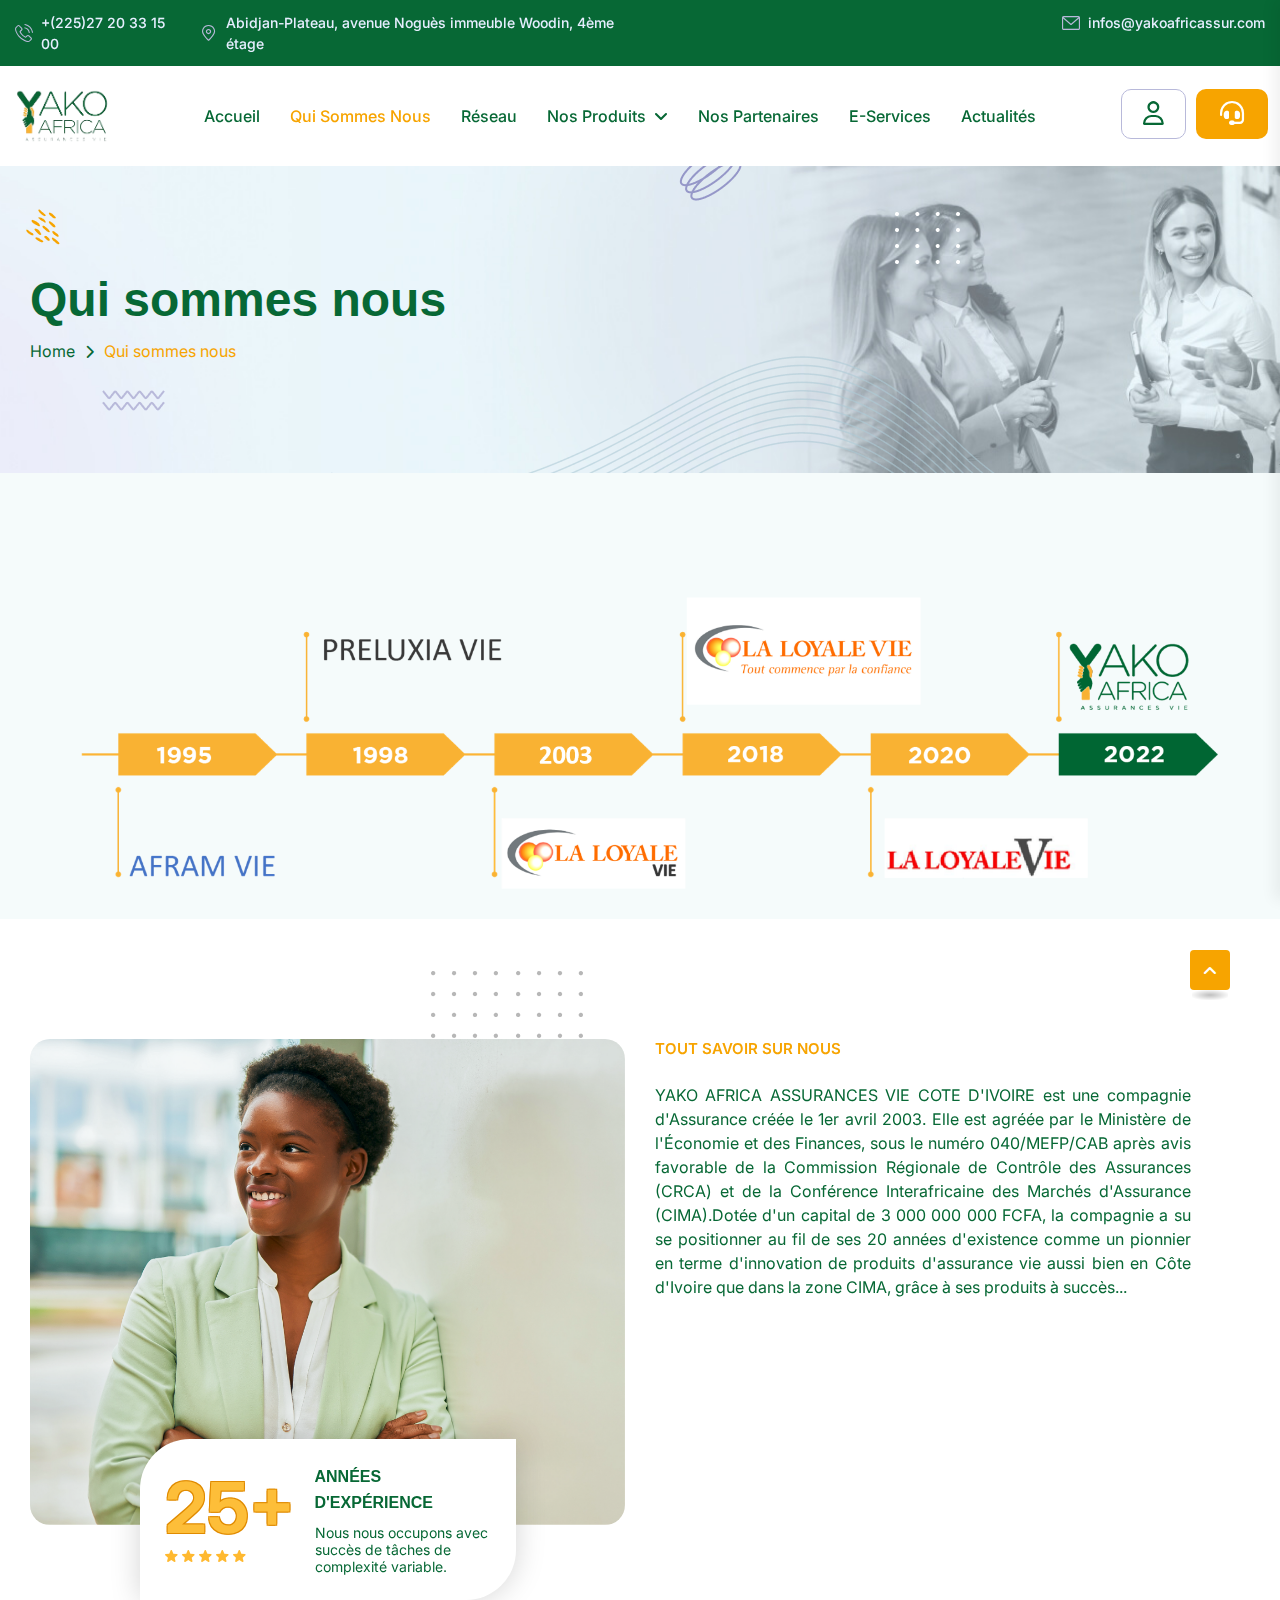
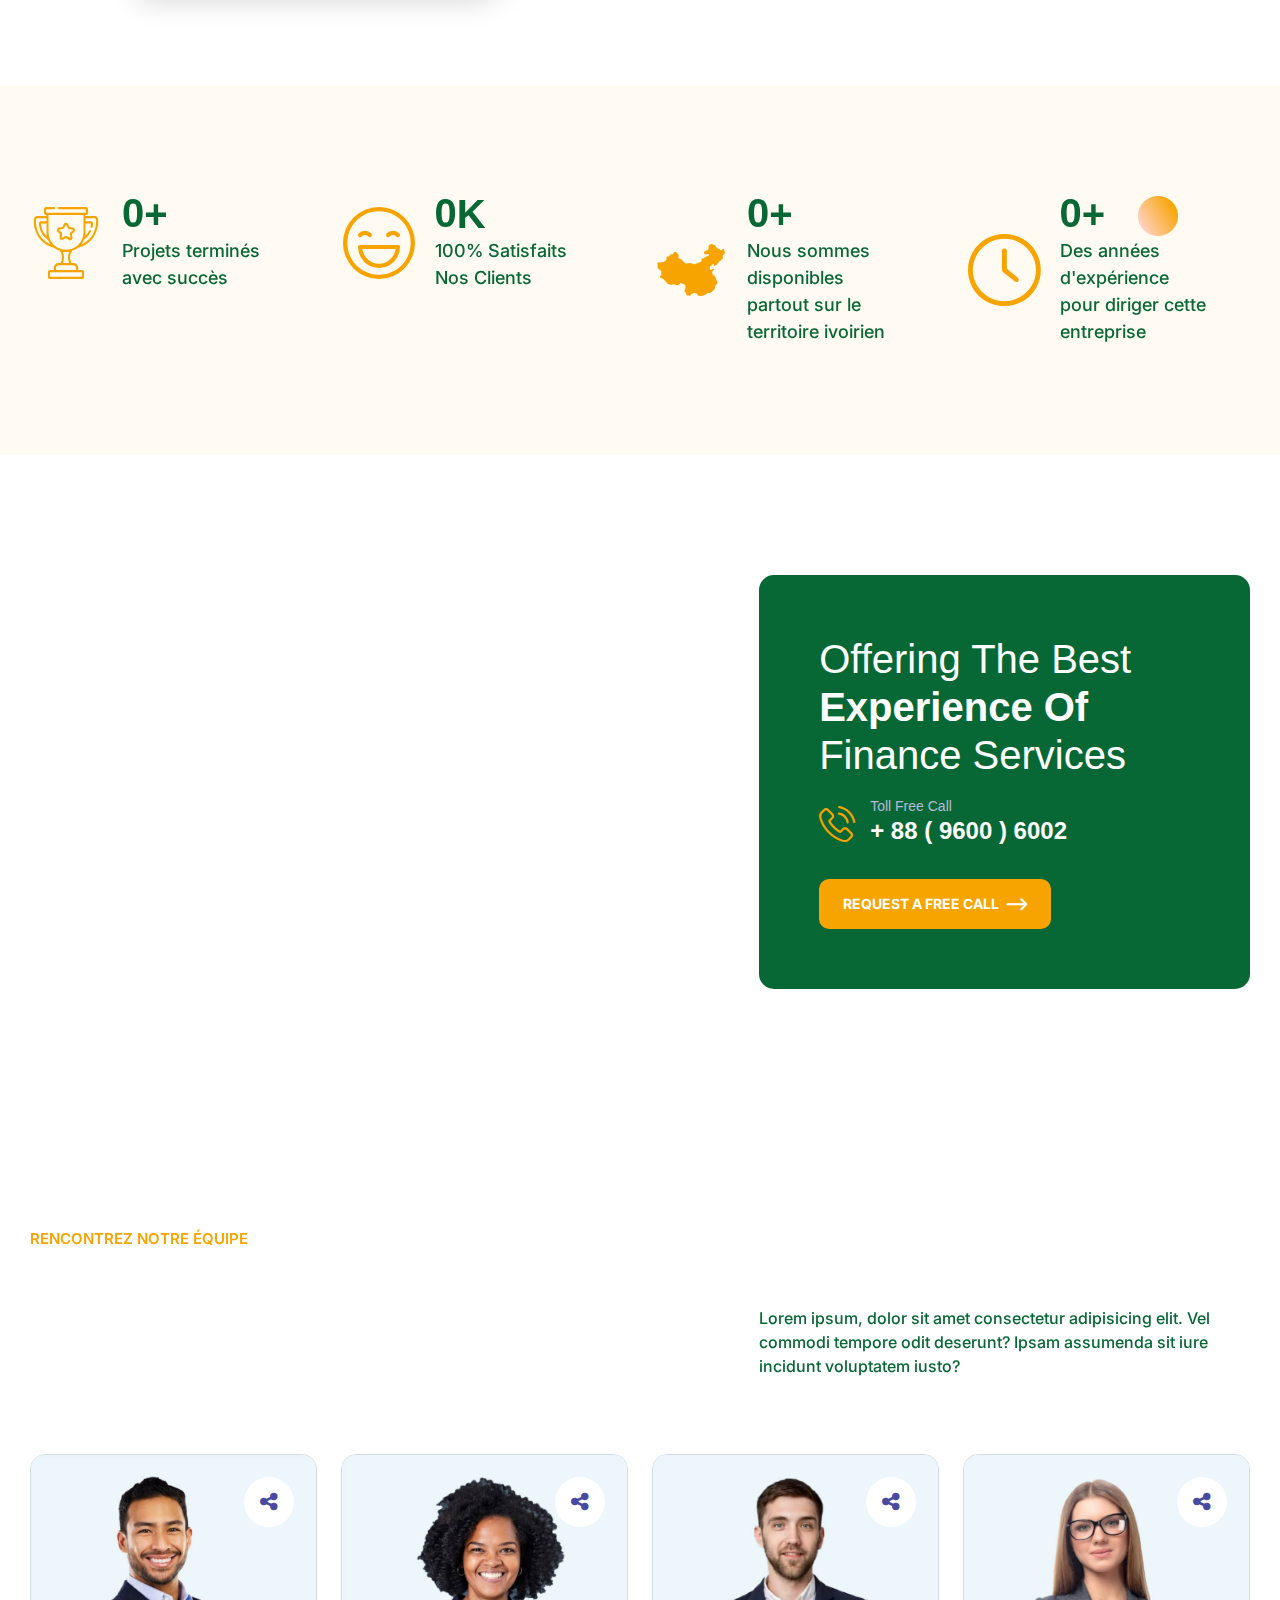
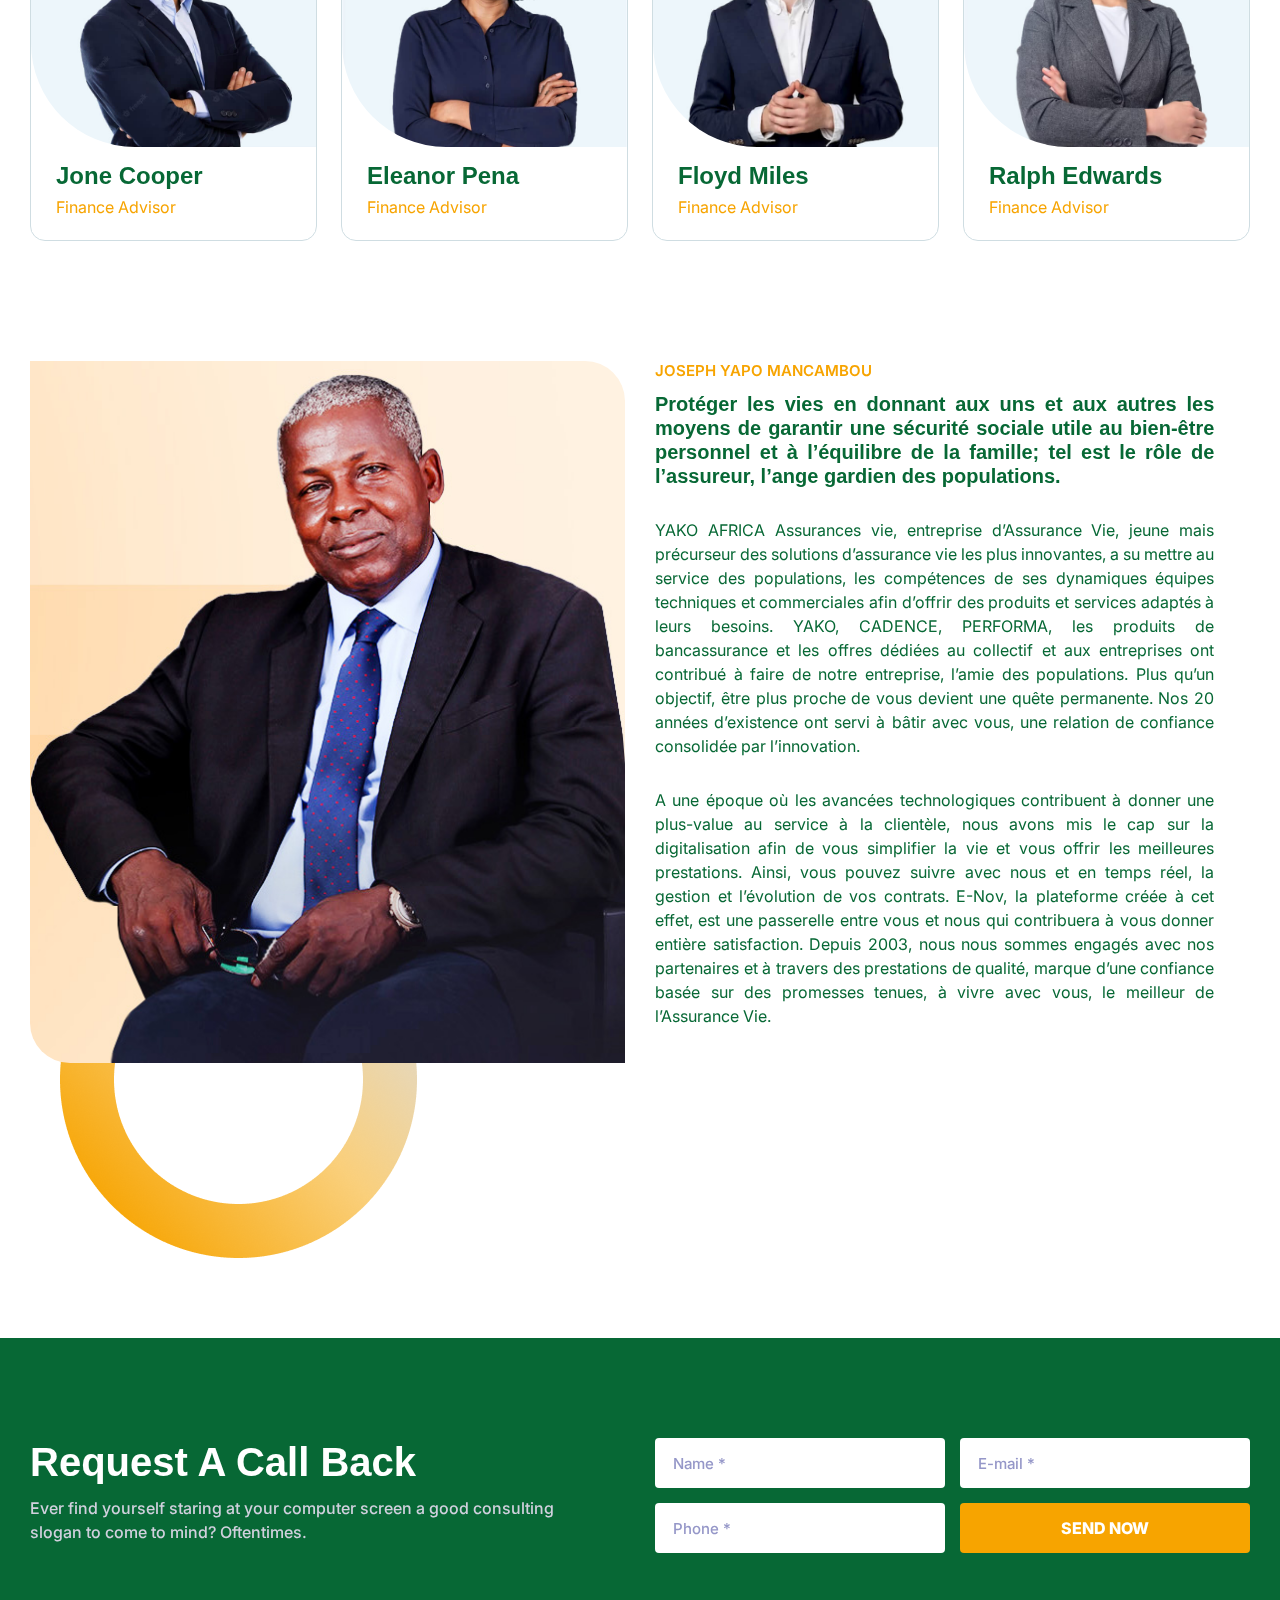
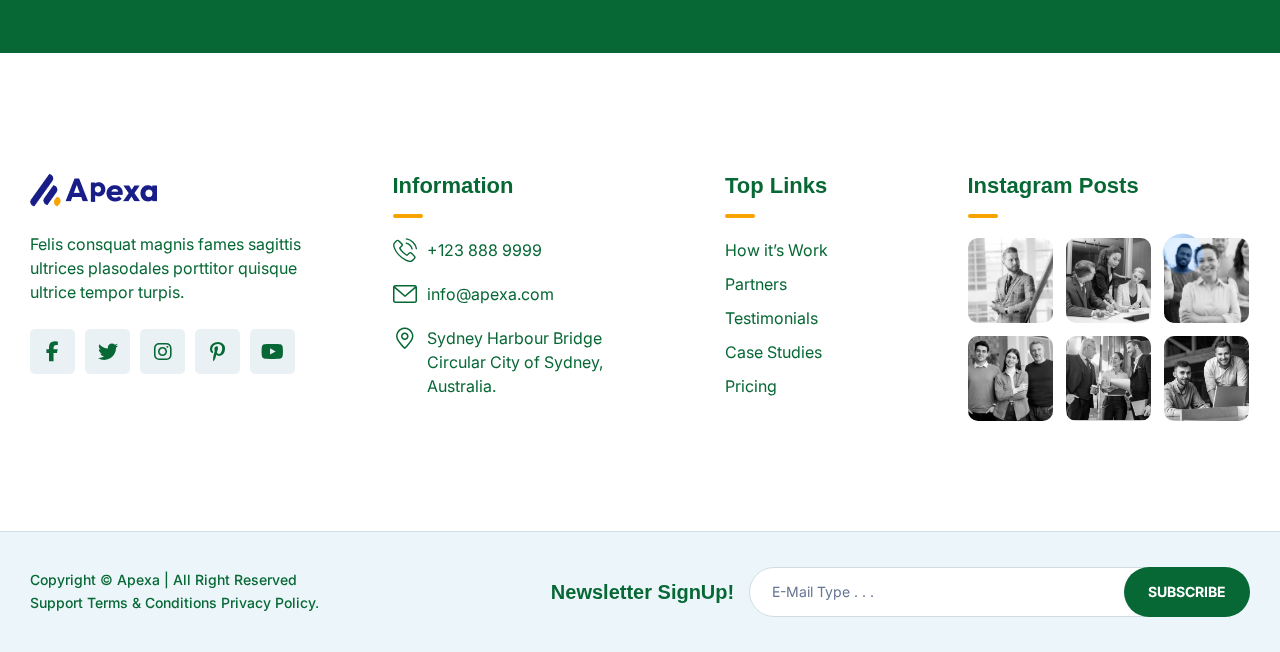
<file: a_propos.html>
<!doctype html>
<html class="no-js" lang="en">

<!-- Mirrored from apexa-html-demo.vercel.app/about-5 by HTTrack Website Copier/3.x [XR&CO'2014], Mon, 05 Aug 2024 17:43:53 GMT -->
<!-- Added by HTTrack --><meta http-equiv="content-type" content="text/html;charset=utf-8" /><!-- /Added by HTTrack -->
<head>
    <meta charset="utf-8">
    <meta http-equiv="x-ua-compatible" content="ie=edge">
    <title>Apexa - Business Consulting HTML Template</title>
    <meta name="description" content="Apexa - Business Consulting HTML Template">
    <meta name="viewport" content="width=device-width, initial-scale=1">
    <link rel="shortcut icon" type="image/x-icon" href="assets/img/images/favicon_yako.png">
    <!-- Place favicon.ico in the root directory -->
    <!-- CSS here -->
    <link rel="stylesheet" href="assets/css/bootstrap.min.css">
    <link rel="stylesheet" href="assets/css/animate.min.css">
    <link rel="stylesheet" href="assets/css/magnific-popup.css">
    <link rel="stylesheet" href="assets/css/fontawesome-all.min.css">
    <link rel="stylesheet" href="https://cdnjs.cloudflare.com/ajax/libs/font-awesome/6.6.0/css/all.min.css">
    <link rel="stylesheet" href="assets/css/flaticon.css">
    <link rel="stylesheet" href="assets/css/odometer.css">
    <link rel="stylesheet" href="assets/css/swiper-bundle.css">
    <link rel="stylesheet" href="assets/css/aos.css">
    <link rel="stylesheet" href="assets/css/default.css">
    <link rel="stylesheet" href="assets/css/main.css">
</head>
<body>
    <!--Preloader-->
    <div id="preloader">
        <div id="loader" class="loader">
            <div class="loader-container">
                <div class="loader-icon"><img src="assets/img/logo/Logo_yako.png" alt="Preloader"></div>
            </div>
        </div>
    </div>
    <!--Preloader-end -->
    <!-- Scroll-top -->
    <button class="scroll__top scroll-to-target" data-target="html">
        <i class="fas fa-angle-up"></i>
    </button>
    <!-- Scroll-top-end-->
    <!-- header-area -->
    <header class="tg-header__style-five">
        <div class="tg-header__top">
            <div class="container custom-container">
                <div class="row">
                    <div class="col-lg-6">
                        <ul class="tg-header__top-info left-side list-wrap">
                            <li><i class="flaticon-phone-call"></i>
                                <a class="" href="javascript:void(0)">+(225)27 20 33 15 00</a>
                            </li>
                            <li><i class="flaticon-pin"></i>Abidjan-Plateau, avenue Noguès immeuble Woodin, 4ème étage</li>
                        </ul>
                    </div>
                    <div class="col-lg-6">
                        <ul class="tg-header__top-right list-wrap">
                            <li><i class="flaticon-envelope"></i><a href="mailto:infos@yakoafricassur.com">infos@yakoafricassur.com</a></li>
                        </ul>
                    </div>
                </div>
            </div>
        </div>
        <div id="sticky-header" class="tg-header__area tg-header__area-five">
            <div class="container-fluid">
                <div class="row">
                    <div class="col-12">
                        <div class="tgmenu__wrap column">
                            <nav class="tgmenu__nav">
                                <div class="logo">
                                    <a href="index.html"><img src="assets/img/logo/Logo_yako.png" alt="Logo" style="max-width: 300px !important;"></a>
                                </div>
                                <div class="tgmenu__navbar-wrap tgmenu__main-menu d-none d-lg-flex">
                                    <ul class="navigation">
                                        <li class=""><a href="index.html">Accueil</a></li>
                                        <li class="active"><a href="a_propos.html#a_propos">Qui sommes nous</a></li>
                                        <li class=""><a href="javascript:void(0)">Réseau</a></li>
                                        <li class="menu-item-has-children"><a href="#">Nos produits</a>
                                            <ul class="sub-menu">
                                                <li><a href="services">Particuliers</a></li>
                                                <li><a href="services-2">Professionels & Entreprise</a></li>
                                            </ul>
                                        </li>
                                        <li class="#"><a href="#">Nos Partenaires</a></li>
                                        <li class="#"><a href="https://yakoafricassur.com/e-services">E-Services</a></li>
                                        <li class="#"><a href="javascript:void(0)">Actualités</a></li>
                                        <!-- <li><a href="contact">contacts</a></li> -->
                                    </ul>
                                </div>
                                <div class="tgmenu__action tgmenu__action-five d-md-block mt-3" style="margin-left: -17px !important;">
                                    <ul class="list-wrap">
                                        <li class="header-btn-two"><a href="https://yakoafricassur.com/espace-client/login.php" title="Accéder à mon espace" class="btn border-btn"><i class="fa-regular fa-user" style="font-size: 1.7em;"></i></a></li>
                                        <li class="header-btn"><a href="javascript:void(0)" title="Services assistantes" class="btn"><i class="fa-solid fa-headset" style="font-size: 1.7em;"></i></a></li>
                                    </ul>
                                </div>
                                <div class="mobile-nav-toggler mobile-nav-toggler-two">
                                    <svg xmlns="http://www.w3.org/2000/svg" viewBox="0 0 18 18" fill="none">
                                        <path d="M0 2C0 0.895431 0.895431 0 2 0C3.10457 0 4 0.895431 4 2C4 3.10457 3.10457 4 2 4C0.895431 4 0 3.10457 0 2Z" fill="currentcolor" />
                                        <path d="M0 9C0 7.89543 0.895431 7 2 7C3.10457 7 4 7.89543 4 9C4 10.1046 3.10457 11 2 11C0.895431 11 0 10.1046 0 9Z" fill="currentcolor" />
                                        <path d="M0 16C0 14.8954 0.895431 14 2 14C3.10457 14 4 14.8954 4 16C4 17.1046 3.10457 18 2 18C0.895431 18 0 17.1046 0 16Z" fill="currentcolor" />
                                        <path d="M7 2C7 0.895431 7.89543 0 9 0C10.1046 0 11 0.895431 11 2C11 3.10457 10.1046 4 9 4C7.89543 4 7 3.10457 7 2Z" fill="currentcolor" />
                                        <path d="M7 9C7 7.89543 7.89543 7 9 7C10.1046 7 11 7.89543 11 9C11 10.1046 10.1046 11 9 11C7.89543 11 7 10.1046 7 9Z" fill="currentcolor" />
                                        <path d="M7 16C7 14.8954 7.89543 14 9 14C10.1046 14 11 14.8954 11 16C11 17.1046 10.1046 18 9 18C7.89543 18 7 17.1046 7 16Z" fill="currentcolor" />
                                        <path d="M14 2C14 0.895431 14.8954 0 16 0C17.1046 0 18 0.895431 18 2C18 3.10457 17.1046 4 16 4C14.8954 4 14 3.10457 14 2Z" fill="currentcolor" />
                                        <path d="M14 9C14 7.89543 14.8954 7 16 7C17.1046 7 18 7.89543 18 9C18 10.1046 17.1046 11 16 11C14.8954 11 14 10.1046 14 9Z" fill="currentcolor" />
                                        <path d="M14 16C14 14.8954 14.8954 14 16 14C17.1046 14 18 14.8954 18 16C18 17.1046 17.1046 18 16 18C14.8954 18 14 17.1046 14 16Z" fill="currentcolor" />
                                    </svg>
                                </div>
                            </nav>
                        </div>
                        <!-- Mobile Menu  -->
                        <div class="tgmobile__menu">
                            <nav class="tgmobile__menu-box">
                                <div class="close-btn"><i class="fas fa-times"></i></div>
                                <div class="nav-logo">
                                    <a href="index.html"><img style="max-width: 300px !important;" src="assets/img/logo/Logo_yako.png" alt="Logo"></a>
                                </div>
                                <div class="tgmobile__search">
                                    <form action="#">
                                        <input type="text" placeholder="Search here...">
                                        <button><i class="fas fa-search"></i></button>
                                    </form>
                                </div>
                                <div class="tgmobile__menu-outer">
                                    <!--Here Menu Will Come Automatically Via Javascript / Same Menu as in Header-->
                                </div>
                                <div class="tgmobile__menu-bottom">
                                    <div class="contact-info">
                                        <ul class="list-wrap">
                                            <li><a href="mailto:infos@yakoafricassur.com">infos@yakoafricassur.com</a></li>
                                            <li><a class="" href="javascript:void(0)">27 20 33 15 00</a></li>
                                        </ul>
                                    </div>
                                    <div class="social-links">
                                        <ul class="list-wrap">
                                            <li><a href="javascript:void(0)"><i class="fab fa-facebook-f"></i></a></li>
                                            <li><a href="javascript:void(0)"><i class="fab fa-twitter"></i></a></li>
                                            <li><a href="javascript:void(0)"><i class="fab fa-instagram"></i></a></li>
                                            <li><a href="javascript:void(0)"><i class="fab fa-linkedin-in"></i></a></li>
                                            <li><a href="javascript:void(0)"><i class="fab fa-youtube"></i></a></li>
                                        </ul>
                                    </div>
                                </div>
                            </nav>
                        </div>
                        <div class="tgmobile__menu-backdrop"></div>
                        <!-- End Mobile Menu -->
                    </div>
                </div>
            </div>
        </div>
    </header>
    <!-- header-area-end -->
    <!-- main-area -->
    <main class="fix">
        <!-- breadcrumb-area -->
        <section class="breadcrumb__area breadcrumb__bg" data-background="assets/img/bg/breadcrumb_bg.jpg">
            <div class="container">
                <div class="row">
                    <div class="col-lg-6">
                        <div class="breadcrumb__content">
                            <h2 class="title">Qui sommes nous</h2>
                            <nav aria-label="breadcrumb">
                                <ol class="breadcrumb">
                                    <li class="breadcrumb-item"><a href="index.html">Home</a></li>
                                    <li class="breadcrumb-item active" aria-current="page">Qui sommes nous</li>
                                </ol>
                            </nav>
                        </div>
                    </div>
                </div>
            </div>
            <div class="breadcrumb__shape">
                <img src="assets/img/images/breadcrumb_shape01.png" alt="">
                <img src="assets/img/images/breadcrumb_shape02.png" alt="" class="rightToLeft">
                <img src="assets/img/images/breadcrumb_shape03.png" alt="">
                <img src="assets/img/images/breadcrumb_shape04.png" alt="">
                <img src="assets/img/images/breadcrumb_shape05.png" alt="" class="alltuchtopdown">
            </div>
        </section>
        <!-- breadcrumb-area-end -->
        <section class="about__area-three about__bg-two pb-0" style="background-color: #F5FBFB;">
            <div class="container">
                <img src="assets/img/images/historique.png" alt="" class="img-fluid">
            </div>
        </section>
         <!-- about-area -->
        <section class="about__area-three about__bg-two mt-0" id="a_propos">
            <div class="container">
                <div class="row justify-content-center">
                    <div class="col-lg-6 col-md-9 mb-40">
                        <div class="about__img-wrap-seven about__img-wrap-home8">
                            <img src="assets/img/images/feature.png" class="img-main" alt="Apexa">
                            <div class="card-number-star">
                                <div class="number">
                                    <span class="text-stroke-2">25+</span>
                                    <div class="rates">
                                        <svg width="13" height="12" viewBox="0 0 13 12" fill="none" xmlns="../www.w3.org/2000/svg.html">
                                            <path d="M6.29986 10.0531L3.24609 11.8876C3.11118 11.9732 2.97014 12.0099 2.82297 11.9977C2.6758 11.9855 2.54703 11.9366 2.43665 11.8509C2.32628 11.7653 2.24043 11.6584 2.17911 11.5303C2.11779 11.4016 2.10552 11.2578 2.14231 11.0988L2.95175 7.63157L0.247503 5.30174C0.124861 5.19167 0.0483328 5.06619 0.0179177 4.9253C-0.0129879 4.7849 -0.00391252 4.64743 0.0451441 4.5129C0.0942007 4.37837 0.167786 4.2683 0.265899 4.18269C0.364012 4.09708 0.498918 4.04204 0.670616 4.01758L4.23948 3.70571L5.6192 0.440283C5.68052 0.293522 5.77569 0.183451 5.90471 0.110071C6.03324 0.0366903 6.16496 0 6.29986 0C6.43477 0 6.56673 0.0366903 6.69575 0.110071C6.82428 0.183451 6.9192 0.293522 6.98052 0.440283L8.36024 3.70571L11.9291 4.01758C12.1008 4.04204 12.2357 4.09708 12.3338 4.18269C12.4319 4.2683 12.5055 4.37837 12.5546 4.5129C12.6036 4.64743 12.613 4.7849 12.5825 4.9253C12.5516 5.06619 12.4749 5.19167 12.3522 5.30174L9.64797 7.63157L10.4574 11.0988C10.4942 11.2578 10.4819 11.4016 10.4206 11.5303C10.3593 11.6584 10.2734 11.7653 10.1631 11.8509C10.0527 11.9366 9.92392 11.9855 9.77675 11.9977C9.62958 12.0099 9.48854 11.9732 9.35363 11.8876L6.29986 10.0531Z" fill="#FFB930" />
                                        </svg>
                                        <svg width="13" height="12" viewBox="0 0 13 12" fill="none" xmlns="../www.w3.org/2000/svg.html">
                                            <path d="M6.29986 10.0531L3.24609 11.8876C3.11118 11.9732 2.97014 12.0099 2.82297 11.9977C2.6758 11.9855 2.54703 11.9366 2.43665 11.8509C2.32628 11.7653 2.24043 11.6584 2.17911 11.5303C2.11779 11.4016 2.10552 11.2578 2.14231 11.0988L2.95175 7.63157L0.247503 5.30174C0.124861 5.19167 0.0483328 5.06619 0.0179177 4.9253C-0.0129879 4.7849 -0.00391252 4.64743 0.0451441 4.5129C0.0942007 4.37837 0.167786 4.2683 0.265899 4.18269C0.364012 4.09708 0.498918 4.04204 0.670616 4.01758L4.23948 3.70571L5.6192 0.440283C5.68052 0.293522 5.77569 0.183451 5.90471 0.110071C6.03324 0.0366903 6.16496 0 6.29986 0C6.43477 0 6.56673 0.0366903 6.69575 0.110071C6.82428 0.183451 6.9192 0.293522 6.98052 0.440283L8.36024 3.70571L11.9291 4.01758C12.1008 4.04204 12.2357 4.09708 12.3338 4.18269C12.4319 4.2683 12.5055 4.37837 12.5546 4.5129C12.6036 4.64743 12.613 4.7849 12.5825 4.9253C12.5516 5.06619 12.4749 5.19167 12.3522 5.30174L9.64797 7.63157L10.4574 11.0988C10.4942 11.2578 10.4819 11.4016 10.4206 11.5303C10.3593 11.6584 10.2734 11.7653 10.1631 11.8509C10.0527 11.9366 9.92392 11.9855 9.77675 11.9977C9.62958 12.0099 9.48854 11.9732 9.35363 11.8876L6.29986 10.0531Z" fill="#FFB930" />
                                        </svg>
                                        <svg width="13" height="12" viewBox="0 0 13 12" fill="none" xmlns="../www.w3.org/2000/svg.html">
                                            <path d="M6.29986 10.0531L3.24609 11.8876C3.11118 11.9732 2.97014 12.0099 2.82297 11.9977C2.6758 11.9855 2.54703 11.9366 2.43665 11.8509C2.32628 11.7653 2.24043 11.6584 2.17911 11.5303C2.11779 11.4016 2.10552 11.2578 2.14231 11.0988L2.95175 7.63157L0.247503 5.30174C0.124861 5.19167 0.0483328 5.06619 0.0179177 4.9253C-0.0129879 4.7849 -0.00391252 4.64743 0.0451441 4.5129C0.0942007 4.37837 0.167786 4.2683 0.265899 4.18269C0.364012 4.09708 0.498918 4.04204 0.670616 4.01758L4.23948 3.70571L5.6192 0.440283C5.68052 0.293522 5.77569 0.183451 5.90471 0.110071C6.03324 0.0366903 6.16496 0 6.29986 0C6.43477 0 6.56673 0.0366903 6.69575 0.110071C6.82428 0.183451 6.9192 0.293522 6.98052 0.440283L8.36024 3.70571L11.9291 4.01758C12.1008 4.04204 12.2357 4.09708 12.3338 4.18269C12.4319 4.2683 12.5055 4.37837 12.5546 4.5129C12.6036 4.64743 12.613 4.7849 12.5825 4.9253C12.5516 5.06619 12.4749 5.19167 12.3522 5.30174L9.64797 7.63157L10.4574 11.0988C10.4942 11.2578 10.4819 11.4016 10.4206 11.5303C10.3593 11.6584 10.2734 11.7653 10.1631 11.8509C10.0527 11.9366 9.92392 11.9855 9.77675 11.9977C9.62958 12.0099 9.48854 11.9732 9.35363 11.8876L6.29986 10.0531Z" fill="#FFB930" />
                                        </svg>
                                        <svg width="13" height="12" viewBox="0 0 13 12" fill="none" xmlns="../www.w3.org/2000/svg.html">
                                            <path d="M6.29986 10.0531L3.24609 11.8876C3.11118 11.9732 2.97014 12.0099 2.82297 11.9977C2.6758 11.9855 2.54703 11.9366 2.43665 11.8509C2.32628 11.7653 2.24043 11.6584 2.17911 11.5303C2.11779 11.4016 2.10552 11.2578 2.14231 11.0988L2.95175 7.63157L0.247503 5.30174C0.124861 5.19167 0.0483328 5.06619 0.0179177 4.9253C-0.0129879 4.7849 -0.00391252 4.64743 0.0451441 4.5129C0.0942007 4.37837 0.167786 4.2683 0.265899 4.18269C0.364012 4.09708 0.498918 4.04204 0.670616 4.01758L4.23948 3.70571L5.6192 0.440283C5.68052 0.293522 5.77569 0.183451 5.90471 0.110071C6.03324 0.0366903 6.16496 0 6.29986 0C6.43477 0 6.56673 0.0366903 6.69575 0.110071C6.82428 0.183451 6.9192 0.293522 6.98052 0.440283L8.36024 3.70571L11.9291 4.01758C12.1008 4.04204 12.2357 4.09708 12.3338 4.18269C12.4319 4.2683 12.5055 4.37837 12.5546 4.5129C12.6036 4.64743 12.613 4.7849 12.5825 4.9253C12.5516 5.06619 12.4749 5.19167 12.3522 5.30174L9.64797 7.63157L10.4574 11.0988C10.4942 11.2578 10.4819 11.4016 10.4206 11.5303C10.3593 11.6584 10.2734 11.7653 10.1631 11.8509C10.0527 11.9366 9.92392 11.9855 9.77675 11.9977C9.62958 12.0099 9.48854 11.9732 9.35363 11.8876L6.29986 10.0531Z" fill="#FFB930" />
                                        </svg>
                                        <svg width="13" height="12" viewBox="0 0 13 12" fill="none" xmlns="../www.w3.org/2000/svg.html">
                                            <path d="M6.29986 10.0531L3.24609 11.8876C3.11118 11.9732 2.97014 12.0099 2.82297 11.9977C2.6758 11.9855 2.54703 11.9366 2.43665 11.8509C2.32628 11.7653 2.24043 11.6584 2.17911 11.5303C2.11779 11.4016 2.10552 11.2578 2.14231 11.0988L2.95175 7.63157L0.247503 5.30174C0.124861 5.19167 0.0483328 5.06619 0.0179177 4.9253C-0.0129879 4.7849 -0.00391252 4.64743 0.0451441 4.5129C0.0942007 4.37837 0.167786 4.2683 0.265899 4.18269C0.364012 4.09708 0.498918 4.04204 0.670616 4.01758L4.23948 3.70571L5.6192 0.440283C5.68052 0.293522 5.77569 0.183451 5.90471 0.110071C6.03324 0.0366903 6.16496 0 6.29986 0C6.43477 0 6.56673 0.0366903 6.69575 0.110071C6.82428 0.183451 6.9192 0.293522 6.98052 0.440283L8.36024 3.70571L11.9291 4.01758C12.1008 4.04204 12.2357 4.09708 12.3338 4.18269C12.4319 4.2683 12.5055 4.37837 12.5546 4.5129C12.6036 4.64743 12.613 4.7849 12.5825 4.9253C12.5516 5.06619 12.4749 5.19167 12.3522 5.30174L9.64797 7.63157L10.4574 11.0988C10.4942 11.2578 10.4819 11.4016 10.4206 11.5303C10.3593 11.6584 10.2734 11.7653 10.1631 11.8509C10.0527 11.9366 9.92392 11.9855 9.77675 11.9977C9.62958 12.0099 9.48854 11.9732 9.35363 11.8876L6.29986 10.0531Z" fill="#FFB930" />
                                        </svg>
                                    </div>
                                </div>
                                <div class="content">
                                    <h2 class="title">Années d'expérience</h2>
                                    <p>Nous nous occupons avec succès de tâches de complexité variable.</p>
                                </div>
                            </div>
                            <div class="shape">
                                <img src="assets/img/home8/dot-square.png" alt="" class="ribbonRotate">
                            </div>
                        </div>
                    </div>
                    <div class="col-lg-6">
                        <div class="about__content-seven">
                            <div class="section-title mb-25">
                                <span class="sub-title">Tout savoir sur nous</span>
                                <!-- <h2 class="title wow">Cloud Services for Seamless <span>Data Management</span></h2> -->
                            </div>
                            <p style="text-align: justify;">YAKO AFRICA ASSURANCES VIE COTE D'IVOIRE est une compagnie d'Assurance créée le 1er avril 2003. Elle est agréée par le Ministère de l'Économie et des Finances, sous le numéro 040/MEFP/CAB après avis favorable de la Commission Régionale de Contrôle des Assurances (CRCA) et de la Conférence Interafricaine des Marchés d'Assurance (CIMA).Dotée d'un capital de 3 000 000 000 FCFA, la compagnie a su se positionner au fil de ses 20 années d'existence comme un pionnier en terme d'innovation de produits d'assurance vie aussi bien en Côte d'Ivoire que dans la zone CIMA, grâce à ses produits à succès...

                            </p>
                            <!-- <div class="about__content-inner-five">
                                <div class="about__list-img-four">
                                    <img src="assets/img/images/about_list_img04.png" alt="">
                                </div>
                                <div class="about__list-box">
                                    <ul class="list-wrap">
                                        <li><i class="flaticon-arrow-button"></i>Medicare Advantage Plans</li>
                                        <li><i class="flaticon-arrow-button"></i>Analysis & Research</li>
                                        <li><i class="flaticon-arrow-button"></i>100% Secure Money Back</li>
                                        <li><i class="flaticon-arrow-button"></i>100% Money Growth</li>
                                    </ul>
                                </div>
                            </div> -->
                            <!-- <a href="contact" class="btn btn-two">Voir Plus</a> -->
                        </div>
                    </div>
                </div>
            </div>
        </section>
        <!-- about-area-end -->
        <!-- counter-area -->
        <section class="counter-area">
            <div class="container">
                <div class="row justify-content-center">
                    <div class="col-xl-3 col-lg-4 col-sm-6">
                        <div class="counter-item">
                            <div class="icon">
                                <i class="flaticon-trophy"></i>
                            </div>
                            <div class="content">
                                <h2 class="count"><span class="odometer" data-count="45"></span>+</h2>
                                <p>Projets terminés <br> avec succès</p>
                            </div>
                        </div>
                    </div>
                    <div class="col-xl-3 col-lg-4 col-sm-6">
                        <div class="counter-item">
                            <div class="icon">
                                <i class="flaticon-happy"></i>
                            </div>
                            <div class="content">
                                <h2 class="count"><span class="odometer" data-count="92"></span>K</h2>
                                <p>100% Satisfaits
                                    <br> Nos Clients</p>
                            </div>
                        </div>
                    </div>
                    <div class="col-xl-3 col-lg-4 col-sm-6">
                        <div class="counter-item">
                            <div class="icon">
                                <i class="flaticon-china"></i>
                            </div>
                            <div class="content">
                                <h2 class="count"><span class="odometer" data-count="14"></span>+</h2>
                                <p>Nous sommes disponibles <br> partout sur le territoire ivoirien</p>
                            </div>
                        </div>
                    </div>
                    <div class="col-xl-3 col-lg-4 col-sm-6">
                        <div class="counter-item">
                            <div class="icon">
                                <i class="flaticon-time"></i>
                            </div>
                            <div class="content">
                                <h2 class="count"><span class="odometer" data-count="25"></span>+</h2>
                                <p>Des années d'expérience
                                    <br>pour diriger cette entreprise</p>
                            </div>
                        </div>
                    </div>
                </div>
            </div>
            <div class="counter-shape-wrap">
                <img src="assets/img/images/counter_shape01.png" alt="" data-aos="fade-right" data-aos-delay="400">
                <img src="assets/img/images/counter_shape02.png" alt="" data-parallax='{"x" : 100 , "y" : -100 }'>
                <img src="assets/img/images/counter_shape03.png" alt="" data-aos="fade-left" data-aos-delay="400">
            </div>
        </section>
        <!-- counter-area-end -->
        <!-- request-area -->
        <section class="request__area-two">
            <div class="request__bg-two" data-background="assets/img/bg/h2_request_bg.jpg"></div>
            <div class="container">
                <div class="row justify-content-end">
                    <div class="col-xl-5 col-lg-6">
                        <div class="request__content-two">
                            <h2 class="title">Offering The Best <span>Experience Of</span> Finance Services</h2>
                            <div class="request__phone">
                                <div class="icon">
                                    <i class="flaticon-phone-call"></i>
                                </div>
                                <div class="content">
                                    <span>Toll Free Call</span>
                                    <a href="tel:0123456789">+ 88 ( 9600 ) 6002</a>
                                </div>
                            </div>
                            <a href="tel:0123456789" class="btn">Request a Free Call</a>
                        </div>
                    </div>
                </div>
            </div>
        </section>
        <!-- request-area-end -->
        <!-- team-area -->
        <section class="team-area pt-120 pb-90">
            <div class="container">
                <div class="row align-items-center">
                    <div class="col-xl-7 col-lg-6">
                        <div class="section-title mb-50 tg-heading-subheading animation-style3">
                            <span class="sub-title">RENCONTREZ NOTRE ÉQUIPE</span>
                            <h2 class="title tg-element-title">Une expertise en assurance à laquelle vous pouvez faire <br>confiance</h2>
                        </div>
                    </div>
                    <div class="col-xl-5 col-lg-6">
                        <div class="section-content">
                            <!-- <p>Notre pouvoir de choix est illimité et, lorsque rien ne nous empêche de faire ce que nous aimons le plus, nous pouvons profiter de tous nos plaisirs.</p> -->
                            <p>Lorem ipsum, dolor sit amet consectetur adipisicing elit. Vel commodi tempore odit deserunt? Ipsam assumenda sit iure incidunt voluptatem iusto?</p>
                        </div>
                    </div>
                </div>
                <div class="team-item-wrap">
                    <div class="row justify-content-center">
                        <div class="col-xl-3 col-lg-4 col-md-6 col-sm-8">
                            <div class="team-item">
                                <div class="team-thumb">
                                    <img src="assets/img/team/team_img01.jpg" alt="">
                                    <div class="team-social">
                                        <div class="social-toggle-icon">
                                            <i class="fas fa-share-alt"></i>
                                        </div>
                                        <ul class="list-wrap">
                                            <li><a href="javascript:void(0)"><i class="fab fa-facebook-f"></i></a></li>
                                            <li><a href="javascript:void(0)"><i class="fab fa-twitter"></i></a></li>
                                            <li><a href="javascript:void(0)"><i class="fab fa-instagram"></i></a></li>
                                            <li><a href="javascript:void(0)"><i class="fab fa-pinterest-p"></i></a></li>
                                        </ul>
                                    </div>
                                </div>
                                <div class="team-content">
                                    <h4 class="title"><a href="team-details">Jone Cooper</a></h4>
                                    <span>Finance Advisor</span>
                                </div>
                            </div>
                        </div>
                        <div class="col-xl-3 col-lg-4 col-md-6 col-sm-8">
                            <div class="team-item">
                                <div class="team-thumb">
                                    <img src="assets/img/team/team_img02.jpg" alt="">
                                    <div class="team-social">
                                        <div class="social-toggle-icon">
                                            <i class="fas fa-share-alt"></i>
                                        </div>
                                        <ul class="list-wrap">
                                            <li><a href="javascript:void(0)"><i class="fab fa-facebook-f"></i></a></li>
                                            <li><a href="javascript:void(0)"><i class="fab fa-twitter"></i></a></li>
                                            <li><a href="javascript:void(0)"><i class="fab fa-instagram"></i></a></li>
                                            <li><a href="javascript:void(0)"><i class="fab fa-pinterest-p"></i></a></li>
                                        </ul>
                                    </div>
                                </div>
                                <div class="team-content">
                                    <h4 class="title"><a href="team-details">Eleanor Pena</a></h4>
                                    <span>Finance Advisor</span>
                                </div>
                            </div>
                        </div>
                        <div class="col-xl-3 col-lg-4 col-md-6 col-sm-8">
                            <div class="team-item">
                                <div class="team-thumb">
                                    <img src="assets/img/team/team_img03.jpg" alt="">
                                    <div class="team-social">
                                        <div class="social-toggle-icon">
                                            <i class="fas fa-share-alt"></i>
                                        </div>
                                        <ul class="list-wrap">
                                            <li><a href="javascript:void(0)"><i class="fab fa-facebook-f"></i></a></li>
                                            <li><a href="javascript:void(0)"><i class="fab fa-twitter"></i></a></li>
                                            <li><a href="javascript:void(0)"><i class="fab fa-instagram"></i></a></li>
                                            <li><a href="javascript:void(0)"><i class="fab fa-pinterest-p"></i></a></li>
                                        </ul>
                                    </div>
                                </div>
                                <div class="team-content">
                                    <h4 class="title"><a href="team-details">Floyd Miles</a></h4>
                                    <span>Finance Advisor</span>
                                </div>
                            </div>
                        </div>
                        <div class="col-xl-3 col-lg-4 col-md-6 col-sm-8">
                            <div class="team-item">
                                <div class="team-thumb">
                                    <img src="assets/img/team/team_img04.jpg" alt="">
                                    <div class="team-social">
                                        <div class="social-toggle-icon">
                                            <i class="fas fa-share-alt"></i>
                                        </div>
                                        <ul class="list-wrap">
                                            <li><a href="javascript:void(0)"><i class="fab fa-facebook-f"></i></a></li>
                                            <li><a href="javascript:void(0)"><i class="fab fa-twitter"></i></a></li>
                                            <li><a href="javascript:void(0)"><i class="fab fa-instagram"></i></a></li>
                                            <li><a href="javascript:void(0)"><i class="fab fa-pinterest-p"></i></a></li>
                                        </ul>
                                    </div>
                                </div>
                                <div class="team-content">
                                    <h4 class="title"><a href="team-details">Ralph Edwards</a></h4>
                                    <span>Finance Advisor</span>
                                </div>
                            </div>
                        </div>
                    </div>
                </div>
            </div>
        </section>

        <section class="about__area-four mt-0">
            <div class="container">
                <div class="row justify-content-center">
                    <div class="col-lg-6 col-md-9 col-sm-10 mb-30">
                        <div class="about__img-wrap-four about__img-wrap-home8">
                            <img src="assets/img/images/dg1.jpg" alt="">
                            <!-- <img src="assets/img/home8/img-about2.png" alt=""> -->
                            <div class="shape">
                                <img src="assets/img/home8/shape-circle.png" alt="" class="alltuchtopdown">
                            </div>
                        </div>
                    </div>
                    <div class="col-lg-6 mb-30">
                        <div class="about__content-four" style="text-align: justify;">
                            <div class="section-title mb-30">
                                <span class="sub-title">JOSEPH YAPO MANCAMBOU</span>
                                <h5>Protéger les vies en donnant aux uns et aux autres les moyens de garantir une sécurité sociale utile au bien-être personnel et à l’équilibre de la famille; tel est le rôle de l’assureur, l’ange gardien des populations.</h5>
                            </div>
                            <p>YAKO AFRICA Assurances vie, entreprise d’Assurance Vie, jeune mais précurseur des solutions d’assurance vie les plus innovantes, a su mettre au service des populations, les compétences de ses dynamiques équipes techniques et commerciales afin d’offrir des produits et services adaptés à leurs besoins. YAKO, CADENCE, PERFORMA, les produits de bancassurance et les offres dédiées au collectif et aux entreprises ont contribué à faire de notre entreprise, l’amie des populations. Plus qu’un objectif, être plus proche de vous devient une quête permanente. Nos 20 années d’existence ont servi à bâtir avec vous, une relation de confiance consolidée par l’innovation.</p>
                            <p>
                                A une époque où les avancées technologiques contribuent à donner une plus-value au service à la clientèle, nous avons mis le cap sur la digitalisation afin de vous simplifier la vie et vous offrir les meilleures prestations. Ainsi, vous pouvez suivre avec nous et en temps réel, la gestion et l’évolution de vos contrats. E-Nov, la plateforme créée à cet effet, est une passerelle entre vous et nous qui contribuera à vous donner entière satisfaction. Depuis 2003, nous nous sommes engagés avec nos partenaires et à travers des prestations de qualité, marque d’une confiance basée sur des promesses tenues, à vivre avec vous, le meilleur de l’Assurance Vie.
                            </p>
                            <!-- <div class="about-bottom about-bottom-two">
                                <div class="author-wrap">
                                    <div class="thumb">
                                        <img src="assets/img/images/author_img.png" alt="">
                                    </div>
                                    <div class="content">
                                        <img src="assets/img/images/sign.png" alt="">
                                        <h4 class="title">Martinaze <span>, CEO</span></h4>
                                    </div>
                                </div>
                                <div class="about__phone">
                                    <div class="icon">
                                        <i class="flaticon-phone-call"></i>
                                    </div>
                                    <div class="content">
                                        <span>Hot Line Number</span>
                                        <a href="tel:0123456789">+123 8989 444</a>
                                    </div>
                                </div>
                            </div> -->
                        </div>
                    </div>
                    
                </div>
            </div>
        </section>
        <!-- team-area-end -->
        <!-- testimonial-area -->
        <!-- <section class="testimonial__area-three testimonial__bg" data-background="assets/img/bg/h3_testimonial_bg.jpg">
            <div class="container">
                <div class="row align-items-center justify-content-center">
                    <div class="col-lg-5 col-md-8">
                        <div class="testimonial__img-wrap-two">
                            <img src="assets/img/images/h3_testimonial_img.png" alt="">
                            <div class="testimonial__img-shape-two">
                                <img src="assets/img/images/h3_testimonial_shape01.png" alt="" class="alltuchtopdown">
                                <img src="assets/img/images/h3_testimonial_shape02.png" alt="" class="rotateme">
                                <img src="assets/img/images/h3_testimonial_shape03.png" alt="">
                            </div>
                        </div>
                    </div>
                    <div class="col-lg-7">
                        <div class="testimonial__item-wrap">
                            <div class="swiper-container testimonial-active-two">
                                <div class="swiper-wrapper">
                                    <div class="swiper-slide">
                                        <div class="testimonial__item-three">
                                            <div class="testimonial__rating testimonial__rating-two">
                                                <i class="fas fa-star"></i>
                                                <i class="fas fa-star"></i>
                                                <i class="fas fa-star"></i>
                                                <i class="fas fa-star"></i>
                                                <i class="fas fa-star"></i>
                                            </div>
                                            <p>“ Morem ipsum dolor sit amet, consectetur adipiscing elita florai sum dolor sit amet, consecteture.Borem ipsum dolor sit amet, consectetur adipiscing elita Moremsit amet.</p>
                                            <div class="testimonial__bottom">
                                                <div class="testimonial__info-three">
                                                    <h4 class="title">Mr.Robey Alexa</h4>
                                                    <span>CEO, Moie Agency</span>
                                                </div>
                                                <div class="testimonial__icon">
                                                    <img src="assets/img/icon/quote02.svg" alt="">
                                                </div>
                                            </div>
                                        </div>
                                    </div>
                                    <div class="swiper-slide">
                                        <div class="testimonial__item-three">
                                            <div class="testimonial__rating testimonial__rating-two">
                                                <i class="fas fa-star"></i>
                                                <i class="fas fa-star"></i>
                                                <i class="fas fa-star"></i>
                                                <i class="fas fa-star"></i>
                                                <i class="fas fa-star"></i>
                                            </div>
                                            <p>“ Morem ipsum dolor sit amet, consectetur adipiscing elita florai sum dolor sit amet, consecteture.Borem ipsum dolor sit amet, consectetur adipiscing elita Moremsit amet.</p>
                                            <div class="testimonial__bottom">
                                                <div class="testimonial__info-three">
                                                    <h4 class="title">Kristin Watson</h4>
                                                    <span>CEO,JAKS Shans</span>
                                                </div>
                                                <div class="testimonial__icon">
                                                    <img src="assets/img/icon/quote02.svg" alt="">
                                                </div>
                                            </div>
                                        </div>
                                    </div>
                                </div>
                                <div class="testimonial__nav-two">
                                    <div class="testimonial-button-prev"><i class="flaticon-right-arrow"></i></div>
                                    <div class="testimonial-button-next"><i class="flaticon-right-arrow"></i></div>
                                </div>
                            </div>
                        </div>
                    </div>
                </div>
            </div>
        </section> -->
        <!-- testimonial-area-end -->
        <!-- brand-area -->
        <!-- <div class="brand__area-four">
            <div class="container">
                <div class="swiper-container brand-active">
                    <div class="swiper-wrapper">
                        <div class="swiper-slide">
                            <div class="brand-item">
                                <img src="assets/img/brand/brand_img01.png" alt="">
                            </div>
                        </div>
                        <div class="swiper-slide">
                            <div class="brand-item">
                                <img src="assets/img/brand/brand_img02.png" alt="">
                            </div>
                        </div>
                        <div class="swiper-slide">
                            <div class="brand-item">
                                <img src="assets/img/brand/brand_img03.png" alt="">
                            </div>
                        </div>
                        <div class="swiper-slide">
                            <div class="brand-item">
                                <img src="assets/img/brand/brand_img04.png" alt="">
                            </div>
                        </div>
                        <div class="swiper-slide">
                            <div class="brand-item">
                                <img src="assets/img/brand/brand_img05.png" alt="">
                            </div>
                        </div>
                        <div class="swiper-slide">
                            <div class="brand-item">
                                <img src="assets/img/brand/brand_img06.png" alt="">
                            </div>
                        </div>
                        <div class="swiper-slide">
                            <div class="brand-item">
                                <img src="assets/img/brand/brand_img03.png" alt="">
                            </div>
                        </div>
                    </div>
                </div>
            </div>
        </div> -->
        <!-- brand-area -->
        <!-- call-back-area -->
        <section class="call-back-area">
            <div class="container">
                <div class="row">
                    <div class="col-lg-6">
                        <div class="call-back-content">
                            <div class="section-title white-title mb-10">
                                <h2 class="title">Request A Call Back</h2>
                            </div>
                            <p>Ever find yourself staring at your computer screen a good consulting slogan to come to mind? Oftentimes.</p>
                            <div class="shape">
                                <img src="assets/img/images/call_back_shape.png" alt="" data-aos="fade-right" data-aos-delay="400">
                            </div>
                        </div>
                    </div>
                    <div class="col-lg-6">
                        <div class="call-back-form">
                            <form action="#">
                                <div class="row">
                                    <div class="col-md-6">
                                        <div class="form-grp">
                                            <input type="text" placeholder="Name *">
                                        </div>
                                    </div>
                                    <div class="col-md-6">
                                        <div class="form-grp">
                                            <input type="email" placeholder="E-mail *">
                                        </div>
                                    </div>
                                    <div class="col-md-6">
                                        <div class="form-grp">
                                            <input type="number" placeholder="Phone *">
                                        </div>
                                    </div>
                                    <div class="col-md-6">
                                        <button type="submit" class="btn">Send Now</button>
                                    </div>
                                </div>
                            </form>
                        </div>
                    </div>
                </div>
            </div>
        </section>
        <!-- call-back-area-end -->
    </main>
    <!-- main-area-end -->
    <!-- footer-area -->
    <footer>
        <div class="footer-area">
            <div class="footer-top">
                <div class="container">
                    <div class="row">
                        <div class="col-xl-3 col-lg-4 col-md-6">
                            <div class="footer-widget">
                                <div class="fw-logo mb-25">
                                    <a href="index.html"><img src="assets/img/logo/logo.png" alt=""></a>
                                </div>
                                <div class="footer-content">
                                    <p>Felis consquat magnis fames sagittis ultrices plasodales porttitor quisque ultrice tempor turpis.</p>
                                    <div class="footer-social">
                                        <ul class="list-wrap">
                                            <li><a href="javascript:void(0)"><i class="fab fa-facebook-f"></i></a></li>
                                            <li><a href="javascript:void(0)"><i class="fab fa-twitter"></i></a></li>
                                            <li><a href="javascript:void(0)"><i class="fab fa-instagram"></i></a></li>
                                            <li><a href="javascript:void(0)"><i class="fab fa-pinterest-p"></i></a></li>
                                            <li><a href="javascript:void(0)"><i class="fab fa-youtube"></i></a></li>
                                        </ul>
                                    </div>
                                </div>
                            </div>
                        </div>
                        <div class="col-xl-3 col-lg-4 col-md-6 col-sm-6">
                            <div class="footer-widget">
                                <h4 class="fw-title">Information</h4>
                                <div class="footer-info-list">
                                    <ul class="list-wrap">
                                        <li>
                                            <div class="icon">
                                                <i class="flaticon-phone-call"></i>
                                            </div>
                                            <div class="content">
                                                <a href="tel:0123456789">+123 888 9999</a>
                                            </div>
                                        </li>
                                        <li>
                                            <div class="icon">
                                                <i class="flaticon-envelope"></i>
                                            </div>
                                            <div class="content">
                                                <a href="mailto:info@apexa.com">info@apexa.com</a>
                                            </div>
                                        </li>
                                        <li>
                                            <div class="icon">
                                                <i class="flaticon-pin"></i>
                                            </div>
                                            <div class="content">
                                                <p>Sydney Harbour Bridge Circular City of Sydney, Australia.</p>
                                            </div>
                                        </li>
                                    </ul>
                                </div>
                            </div>
                        </div>
                        <div class="col-xl-3 col-lg-4 col-md-6 col-sm-6">
                            <div class="footer-widget">
                                <h4 class="fw-title">Top Links</h4>
                                <div class="footer-link-list">
                                    <ul class="list-wrap">
                                        <li><a href="about">How it’s Work</a></li>
                                        <li><a href="contact">Partners</a></li>
                                        <li><a href="contact">Testimonials</a></li>
                                        <li><a href="contact">Case Studies</a></li>
                                        <li><a href="contact">Pricing</a></li>
                                    </ul>
                                </div>
                            </div>
                        </div>
                        <div class="col-xl-3 col-lg-4 col-md-6">
                            <div class="footer-widget">
                                <h4 class="fw-title">Instagram Posts</h4>
                                <div class="footer-instagram">
                                    <ul class="list-wrap">
                                        <li><a href="javascript:void(0)"><img src="assets/img/images/footer_insta01.jpg" alt=""></a></li>
                                        <li><a href="javascript:void(0)"><img src="assets/img/images/footer_insta02.jpg" alt=""></a></li>
                                        <li><a href="javascript:void(0)"><img src="assets/img/images/footer_insta03.jpg" alt=""></a></li>
                                        <li><a href="javascript:void(0)"><img src="assets/img/images/footer_insta04.jpg" alt=""></a></li>
                                        <li><a href="javascript:void(0)"><img src="assets/img/images/footer_insta05.jpg" alt=""></a></li>
                                        <li><a href="javascript:void(0)"><img src="assets/img/images/footer_insta06.jpg" alt=""></a></li>
                                    </ul>
                                </div>
                            </div>
                        </div>
                    </div>
                </div>
            </div>
            <div class="footer-bottom">
                <div class="container">
                    <div class="row align-items-center">
                        <div class="col-lg-7 order-0 order-lg-2">
                            <div class="footer-newsletter">
                                <h4 class="title">Newsletter SignUp!</h4>
                                <form action="#">
                                    <input type="text" placeholder="e-mail Type . . .">
                                    <button class="btn btn-two" type="submit">Subscribe</button>
                                </form>
                            </div>
                        </div>
                        <div class="col-lg-5">
                            <div class="copyright-text">
                                <p>Copyright © <a href="index.html">Apexa</a> | All Right Reserved</p>
                                <a href="contact">Support Terms & Conditions Privacy Policy.</a>
                            </div>
                        </div>
                    </div>
                </div>
            </div>
            <div class="footer-shape">
                <img src="assets/img/images/footer_shape01.png" alt="" data-aos="fade-right" data-aos-delay="400">
                <img src="assets/img/images/footer_shape02.png" alt="" data-aos="fade-left" data-aos-delay="400">
                <img src="assets/img/images/footer_shape03.png" alt="" data-parallax='{"x" : 100 , "y" : -100 }'>
            </div>
        </div>
    </footer>
    <!-- footer-area-end -->
    <!-- JS here -->
    <script src="assets/js/vendor/jquery-3.6.0.min.js"></script>
    <script src="assets/js/bootstrap.bundle.min.js"></script>
    <script src="assets/js/jquery.magnific-popup.min.js"></script>
    <script src="assets/js/jquery.odometer.min.js"></script>
    <script src="assets/js/jquery.appear.js"></script>
    <script src="assets/js/gsap.js"></script>
    <script src="assets/js/ScrollTrigger.js"></script>
    <script src="assets/js/SplitText.js"></script>
    <script src="assets/js/gsap-animation.js"></script>
    <script src="assets/js/jquery.parallaxScroll.min.js"></script>
    <script src="assets/js/swiper-bundle.js"></script>
    <script src="assets/js/ajax-form.js"></script>
    <script src="assets/js/wow.min.js"></script>
    <script src="assets/js/aos.js"></script>
    <script src="assets/js/main.js"></script>
</body>

<!-- Mirrored from apexa-html-demo.vercel.app/about-5 by HTTrack Website Copier/3.x [XR&CO'2014], Mon, 05 Aug 2024 17:43:55 GMT -->
</html>
</file>
<file: assets/css/flaticon.css>
@font-face {
  font-family: "flaticon";
  font-family: "flaticon";
  src: url("../fonts/flaticon.eot");
  src: url("../fonts/flaticond41d.eot?#iefix") format("embedded-opentype"), url("../fonts/flaticon.woff2") format("woff2"), url("../fonts/flaticon.woff") format("woff"), url("../fonts/flaticon.ttf") format("truetype"), url("../fonts/flaticon.svg#Flaticon") format("svg");
}
i[class^=flaticon-]:before, i[class*=" flaticon-"]:before {
  font-family: flaticon !important;
  font-style: normal;
  font-weight: normal !important;
  font-variant: normal;
  text-transform: none;
  line-height: 1;
  -webkit-font-smoothing: antialiased;
  -moz-osx-font-smoothing: grayscale;
}

.flaticon-pin:before {
  content: "\f101";
}

.flaticon-iphone:before {
  content: "\f102";
}

.flaticon-phone-call:before {
  content: "\f103";
}

.flaticon-mail:before {
  content: "\f104";
}

.flaticon-envelope:before {
  content: "\f105";
}

.flaticon-down:before {
  content: "\f106";
}

.flaticon-next:before {
  content: "\f107";
}

.flaticon-chevron:before {
  content: "\f108";
}

.flaticon-right:before {
  content: "\f109";
}

.flaticon-right-arrow:before {
  content: "\f10a";
}

.flaticon-arrow-button:before {
  content: "\f10b";
}

.flaticon-user:before {
  content: "\f10c";
}

.flaticon-shopping-cart:before {
  content: "\f10d";
}

.flaticon-shopping-bag:before {
  content: "\f10e";
}

.flaticon-online-shopping:before {
  content: "\f10f";
}

.flaticon-time:before {
  content: "\f110";
}

.flaticon-profit:before {
  content: "\f111";
}

.flaticon-email:before {
  content: "\f112";
}

.flaticon-investment:before {
  content: "\f113";
}

.flaticon-investment-1:before {
  content: "\f114";
}

.flaticon-pie-chart:before {
  content: "\f115";
}

.flaticon-talk:before {
  content: "\f116";
}

.flaticon-trophy:before {
  content: "\f117";
}

.flaticon-happy:before {
  content: "\f118";
}

.flaticon-china:before {
  content: "\f119";
}

.flaticon-budget:before {
  content: "\f11a";
}

.flaticon-report:before {
  content: "\f11b";
}

.flaticon-finance:before {
  content: "\f11c";
}

.flaticon-targeted:before {
  content: "\f11d";
}

.flaticon-target:before {
  content: "\f11e";
}

.flaticon-financial-profit:before {
  content: "\f11f";
}

.flaticon-piggy-bank:before {
  content: "\f120";
}

.flaticon-graph:before {
  content: "\f121";
}

.flaticon-light-bulb:before {
  content: "\f122";
}

.flaticon-startup:before {
  content: "\f123";
}

.flaticon-life-insurance:before {
  content: "\f124";
}

.flaticon-travel-insurance:before {
  content: "\f125";
}

.flaticon-protection:before {
  content: "\f126";
}

.flaticon-insurance-agent:before {
  content: "\f127";
}

.flaticon-healthcare:before {
  content: "\f128";
}

.flaticon-motorbike:before {
  content: "\f129";
}

.flaticon-ship:before {
  content: "\f12a";
}

.flaticon-house:before {
  content: "\f12b";
}

.flaticon-handshake:before {
  content: "\f12c";
}

.flaticon-suitcase:before {
  content: "\f12d";
}/*# sourceMappingURL=flaticon.css.map */
</file>
<file: assets/css/odometer.css>
.odometer.odometer-auto-theme, .odometer.odometer-theme-default {
  display: inline-block;
  vertical-align: middle;
  *vertical-align: auto;
  *zoom: 1;
  *display: inline;
  position: relative;
}
.odometer.odometer-auto-theme .odometer-digit, .odometer.odometer-theme-default .odometer-digit {
  display: inline-block;
  vertical-align: middle;
  *vertical-align: auto;
  *zoom: 1;
  *display: inline;
  position: relative;
}
.odometer.odometer-auto-theme .odometer-digit .odometer-digit-spacer, .odometer.odometer-theme-default .odometer-digit .odometer-digit-spacer {
  display: inline-block;
  vertical-align: middle;
  *vertical-align: auto;
  *zoom: 1;
  *display: inline;
  visibility: hidden;
}
.odometer.odometer-auto-theme .odometer-digit .odometer-digit-inner, .odometer.odometer-theme-default .odometer-digit .odometer-digit-inner {
  text-align: left;
  display: block;
  position: absolute;
  top: 0;
  left: 0;
  right: 0;
  bottom: 0;
  overflow: hidden;
}
.odometer.odometer-auto-theme .odometer-digit .odometer-ribbon, .odometer.odometer-theme-default .odometer-digit .odometer-ribbon {
  display: block;
}
.odometer.odometer-auto-theme .odometer-digit .odometer-ribbon-inner, .odometer.odometer-theme-default .odometer-digit .odometer-ribbon-inner {
  display: block;
  -webkit-backface-visibility: hidden;
  backface-visibility: hidden;
}
.odometer.odometer-auto-theme .odometer-digit .odometer-value, .odometer.odometer-theme-default .odometer-digit .odometer-value {
  display: block;
  -webkit-transform: translateZ(0);
  transform: translateZ(0);
}
.odometer.odometer-auto-theme .odometer-digit .odometer-value.odometer-last-value, .odometer.odometer-theme-default .odometer-digit .odometer-value.odometer-last-value {
  position: absolute;
}
.odometer.odometer-auto-theme.odometer-animating-up .odometer-ribbon-inner, .odometer.odometer-theme-default.odometer-animating-up .odometer-ribbon-inner {
  -webkit-transition: -webkit-transform 2s;
  -moz-transition: -moz-transform 2s;
  -ms-transition: -ms-transform 2s;
  -o-transition: -o-transform 2s;
  transition: transform 2s;
}
.odometer.odometer-auto-theme.odometer-animating-up.odometer-animating .odometer-ribbon-inner, .odometer.odometer-theme-default.odometer-animating-up.odometer-animating .odometer-ribbon-inner {
  -webkit-transform: translateY(-100%);
  -moz-transform: translateY(-100%);
  -ms-transform: translateY(-100%);
  -o-transform: translateY(-100%);
  transform: translateY(-100%);
}
.odometer.odometer-auto-theme.odometer-animating-down .odometer-ribbon-inner, .odometer.odometer-theme-default.odometer-animating-down .odometer-ribbon-inner {
  -webkit-transform: translateY(-100%);
  -moz-transform: translateY(-100%);
  -ms-transform: translateY(-100%);
  -o-transform: translateY(-100%);
  transform: translateY(-100%);
}
.odometer.odometer-auto-theme.odometer-animating-down.odometer-animating .odometer-ribbon-inner, .odometer.odometer-theme-default.odometer-animating-down.odometer-animating .odometer-ribbon-inner {
  -webkit-transition: -webkit-transform 2s;
  -moz-transition: -moz-transform 2s;
  -ms-transition: -ms-transform 2s;
  -o-transition: -o-transform 2s;
  transition: transform 2s;
  -webkit-transform: translateY(0);
  -moz-transform: translateY(0);
  -ms-transform: translateY(0);
  -o-transform: translateY(0);
  transform: translateY(0);
}
.odometer.odometer-auto-theme .odometer-value, .odometer.odometer-theme-default .odometer-value {
  text-align: center;
}
.odometer-formatting-mark {
  display: none;
}
</file>
<file: assets/css/default.css>
/* Deafult Margin & Padding */
/*-- Margin Top --*/
.mt-5 {
	margin-top: 5px;
}
.mt-10 {
	margin-top: 10px;
}
.mt-15 {
	margin-top: 15px;
}
.mt-20 {
	margin-top: 20px;
}
.mt-25 {
	margin-top: 25px;
}
.mt-30 {
	margin-top: 30px;
}
.mt-35 {
	margin-top: 35px;
}
.mt-40 {
	margin-top: 40px;
}
.mt-45 {
	margin-top: 45px;
}
.mt-50 {
	margin-top: 50px;
}
.mt-55 {
	margin-top: 55px;
}
.mt-60 {
	margin-top: 60px;
}
.mt-65 {
	margin-top: 65px;
}
.mt-70 {
	margin-top: 70px;
}
.mt-75 {
	margin-top: 75px;
}
.mt-80 {
	margin-top: 80px;
}
.mt-85 {
	margin-top: 85px;
}
.mt-90 {
	margin-top: 90px;
}
.mt-95 {
	margin-top: 95px;
}
.mt-100 {
	margin-top: 100px;
}
.mt-105 {
	margin-top: 105px;
}
.mt-110 {
	margin-top: 110px;
}
.mt-115 {
	margin-top: 115px;
}
.mt-120 {
	margin-top: 120px;
}
.mt-125 {
	margin-top: 125px;
}
.mt-130 {
	margin-top: 130px;
}
.mt-135 {
	margin-top: 135px;
}
.mt-140 {
	margin-top: 140px;
}
.mt-145 {
	margin-top: 145px;
}
.mt-150 {
	margin-top: 150px;
}
.mt-155 {
	margin-top: 155px;
}
.mt-160 {
	margin-top: 160px;
}
.mt-165 {
	margin-top: 165px;
}
.mt-170 {
	margin-top: 170px;
}
.mt-175 {
	margin-top: 175px;
}
.mt-180 {
	margin-top: 180px;
}
.mt-185 {
	margin-top: 185px;
}
.mt-190 {
	margin-top: 190px;
}
.mt-195 {
	margin-top: 195px;
}
.mt-200 {
	margin-top: 200px;
}
/*-- Margin Bottom --*/

.mb-5 {
	margin-bottom: 5px;
}
.mb-10 {
	margin-bottom: 10px;
}
.mb-15 {
	margin-bottom: 15px;
}
.mb-20 {
	margin-bottom: 20px;
}
.mb-25 {
	margin-bottom: 25px;
}
.mb-30 {
	margin-bottom: 30px;
}
.mb-35 {
	margin-bottom: 35px;
}
.mb-40 {
	margin-bottom: 40px;
}
.mb-45 {
	margin-bottom: 45px;
}
.mb-50 {
	margin-bottom: 50px;
}
.mb-55 {
	margin-bottom: 55px;
}
.mb-60 {
	margin-bottom: 60px;
}
.mb-65 {
	margin-bottom: 65px;
}
.mb-70 {
	margin-bottom: 70px;
}
.mb-75 {
	margin-bottom: 75px;
}
.mb-80 {
	margin-bottom: 80px;
}
.mb-85 {
	margin-bottom: 85px;
}
.mb-90 {
	margin-bottom: 90px;
}
.mb-95 {
	margin-bottom: 95px;
}
.mb-100 {
	margin-bottom: 100px;
}
.mb-105 {
	margin-bottom: 105px;
}
.mb-110 {
	margin-bottom: 110px;
}
.mb-115 {
	margin-bottom: 115px;
}
.mb-120 {
	margin-bottom: 120px;
}
.mb-125 {
	margin-bottom: 125px;
}
.mb-130 {
	margin-bottom: 130px;
}
.mb-135 {
	margin-bottom: 135px;
}
.mb-140 {
	margin-bottom: 140px;
}
.mb-145 {
	margin-bottom: 145px;
}
.mb-150 {
	margin-bottom: 150px;
}
.mb-155 {
	margin-bottom: 155px;
}
.mb-160 {
	margin-bottom: 160px;
}
.mb-165 {
	margin-bottom: 165px;
}
.mb-170 {
	margin-bottom: 170px;
}
.mb-175 {
	margin-bottom: 175px;
}
.mb-180 {
	margin-bottom: 180px;
}
.mb-185 {
	margin-bottom: 185px;
}
.mb-190 {
	margin-bottom: 190px;
}
.mb-195 {
	margin-bottom: 195px;
}
.mb-200 {
	margin-bottom: 200px;
}
/*-- Padding Top --*/

.pt-5 {
	padding-top: 5px;
}
.pt-10 {
	padding-top: 10px;
}
.pt-15 {
	padding-top: 15px;
}
.pt-20 {
	padding-top: 20px;
}
.pt-25 {
	padding-top: 25px;
}
.pt-30 {
	padding-top: 30px;
}
.pt-35 {
	padding-top: 35px;
}
.pt-40 {
	padding-top: 40px;
}
.pt-45 {
	padding-top: 45px;
}
.pt-50 {
	padding-top: 50px;
}
.pt-55 {
	padding-top: 55px;
}
.pt-60 {
	padding-top: 60px;
}
.pt-65 {
	padding-top: 65px;
}
.pt-70 {
	padding-top: 70px;
}
.pt-75 {
	padding-top: 75px;
}
.pt-80 {
	padding-top: 80px;
}
.pt-85 {
	padding-top: 85px;
}
.pt-90 {
	padding-top: 90px;
}
.pt-95 {
	padding-top: 95px;
}
.pt-100 {
	padding-top: 100px;
}
.pt-105 {
	padding-top: 105px;
}
.pt-110 {
	padding-top: 110px;
}
.pt-115 {
	padding-top: 115px;
}
.pt-120 {
	padding-top: 120px;
}
.pt-125 {
	padding-top: 125px;
}
.pt-130 {
	padding-top: 130px;
}
.pt-135 {
	padding-top: 135px;
}
.pt-140 {
	padding-top: 140px;
}
.pt-145 {
	padding-top: 145px;
}
.pt-150 {
	padding-top: 150px;
}
.pt-155 {
	padding-top: 155px;
}
.pt-160 {
	padding-top: 160px;
}
.pt-165 {
	padding-top: 165px;
}
.pt-170 {
	padding-top: 170px;
}
.pt-175 {
	padding-top: 175px;
}
.pt-180 {
	padding-top: 180px;
}
.pt-185 {
	padding-top: 185px;
}
.pt-190 {
	padding-top: 190px;
}
.pt-195 {
	padding-top: 195px;
}
.pt-200 {
	padding-top: 200px;
}
/*-- Padding Bottom --*/

.pb-5 {
	padding-bottom: 5px;
}
.pb-10 {
	padding-bottom: 10px;
}
.pb-15 {
	padding-bottom: 15px;
}
.pb-20 {
	padding-bottom: 20px;
}
.pb-25 {
	padding-bottom: 25px;
}
.pb-30 {
	padding-bottom: 30px;
}
.pb-35 {
	padding-bottom: 35px;
}
.pb-40 {
	padding-bottom: 40px;
}
.pb-45 {
	padding-bottom: 45px;
}
.pb-50 {
	padding-bottom: 50px;
}
.pb-55 {
	padding-bottom: 55px;
}
.pb-60 {
	padding-bottom: 60px;
}
.pb-65 {
	padding-bottom: 65px;
}
.pb-70 {
	padding-bottom: 70px;
}
.pb-75 {
	padding-bottom: 75px;
}
.pb-80 {
	padding-bottom: 80px;
}
.pb-85 {
	padding-bottom: 85px;
}
.pb-90 {
	padding-bottom: 90px;
}
.pb-95 {
	padding-bottom: 95px;
}
.pb-100 {
	padding-bottom: 100px;
}
.pb-105 {
	padding-bottom: 105px;
}
.pb-110 {
	padding-bottom: 110px;
}
.pb-115 {
	padding-bottom: 115px;
}
.pb-120 {
	padding-bottom: 120px;
}
.pb-125 {
	padding-bottom: 125px;
}
.pb-130 {
	padding-bottom: 130px;
}
.pb-135 {
	padding-bottom: 135px;
}
.pb-140 {
	padding-bottom: 140px;
}
.pb-145 {
	padding-bottom: 145px;
}
.pb-150 {
	padding-bottom: 150px;
}
.pb-155 {
	padding-bottom: 155px;
}
.pb-160 {
	padding-bottom: 160px;
}
.pb-165 {
	padding-bottom: 165px;
}
.pb-170 {
	padding-bottom: 170px;
}
.pb-175 {
	padding-bottom: 175px;
}
.pb-180 {
	padding-bottom: 180px;
}
.pb-185 {
	padding-bottom: 185px;
}
.pb-190 {
	padding-bottom: 190px;
}
.pb-195 {
	padding-bottom: 195px;
}
.pb-200 {
	padding-bottom: 200px;
}



/*-- Padding Left --*/
.pl-0 {
	padding-left: 0px;
}
.pl-5 {
	padding-left: 5px;
}
.pl-10 {
	padding-left: 10px;
}
.pl-15 {
	padding-left: 15px;
}
.pl-20{
	padding-left: 20px;
}
.pl-25 {
	padding-left: 35px;
}
.pl-30 {
	padding-left: 30px;
}
.pl-35 {
	padding-left: 35px;
}

.pl-35 {
	padding-left: 35px;
}

.pl-40 {
	padding-left: 40px;
}

.pl-45 {
	padding-left: 45px;
}

.pl-50 {
	padding-left: 50px;
}

.pl-55 {
	padding-left: 55px;
}

.pl-60 {
	padding-left: 60px;
}
.pl-65 {
	padding-left: 65px;
}
.pl-70 {
	padding-left: 70px;
}
.pl-75 {
	padding-left: 75px;
}
.pl-80 {
	padding-left: 80px;
}
.pl-85 {
	padding-left: 80px;
}
.pl-90 {
	padding-left: 90px;
}
.pl-95 {
	padding-left: 95px;
}
.pl-100 {
	padding-left: 100px;
}


/*-- Padding Right --*/
.pr-0 {
	padding-right: 0px;
}
.pr-5 {
	padding-right: 5px;
}
.pr-10 {
	padding-right: 10px;
}
.pr-15 {
	padding-right: 15px;
}
.pr-20{
	padding-right: 20px;
}
.pr-25 {
	padding-right: 35px;
}
.pr-30 {
	padding-right: 30px;
}
.pr-35 {
	padding-right: 35px;
}

.pr-35 {
	padding-right: 35px;
}

.pr-40 {
	padding-right: 40px;
}

.pr-45 {
	padding-right: 45px;
}

.pr-50 {
	padding-right: 50px;
}

.pr-55 {
	padding-right: 55px;
}

.pr-60 {
	padding-right: 60px;
}
.pr-65 {
	padding-right: 65px;
}
.pr-70 {
	padding-right: 70px;
}
.pr-75 {
	padding-right: 75px;
}
.pr-80 {
	padding-right: 80px;
}
.pr-85 {
	padding-right: 80px;
}
.pr-90 {
	padding-right: 90px;
}
.pr-95 {
	padding-right: 95px;
}
.pr-100 {
	padding-right: 100px;
}

/* font weight */
.f-700{font-weight: 700;}
.f-600{font-weight: 600;}
.f-500{font-weight: 500;}
.f-400{font-weight: 400;}
.f-300{font-weight: 300;}

/* Background Color */

.gray-bg {
	background: #f7f7fd;
}
.white-bg {
	background: #fff;
}
.black-bg {
	background: #222;
}
.theme-bg {
	background: #222;
}
.primary-bg {
	background: #222;
}
/* Color */

.white-color {
	color: #fff;
}
.black-color {
	color: #222;
}
.theme-color {
	color: #222;
}
.primary-color {
	color: #222;
}
/* black overlay */

[data-overlay] {
	position: relative;
}
[data-overlay]::before {
	background: #000 none repeat scroll 0 0;
	content: "";
	height: 100%;
	left: 0;
	position: absolute;
	top: 0;
	width: 100%;
	z-index: 1;
}
[data-overlay="3"]::before {
	opacity: 0.3;
}
[data-overlay="4"]::before {
	opacity: 0.4;
}
[data-overlay="5"]::before {
	opacity: 0.5;
}
[data-overlay="6"]::before {
	opacity: 0.6;
}
[data-overlay="7"]::before {
	opacity: 0.7;
}
[data-overlay="8"]::before {
	opacity: 0.8;
}
[data-overlay="9"]::before {
	opacity: 0.9;
}
</file>
<file: assets/css/main.css>
/*============================================

   Theme Name: Apexa - Multipurpose Business Consulting HTML Template
   Author : alithemes
   Support: https://alithemes.ticksy.com
   Description: Apexa - Multipurpose Business Consulting HTML Template
   Version: 1.0

==============================================*/
/* CSS Index
==============================================

    01. Theme Default CSS
    02. Header
    03. Mobile Menu
    04. Banner
    05. Slider
    06. About
    07. Services
    08. Choose
    09. Project
    10. Pricing
    11. Request
    12. Consulting
    13. Testimonial
    14. Features
    15. Marquee
    16. Fact
    17. Team
    18. Call-back
    19. Blog
    20. Contact
    21. Brand
    22. 404 Error
    23. Footer

==============================================*/
/*============================================
/*  01. Theme Default CSS
==============================================*/
@import url("https://fonts.googleapis.com/css2?family=Inter:wght@300;400;500;600;700;800&amp;family=Outfit:wght@300;400;500;600;700;800;900&amp;display=swap");
:root {
  --tg-body-font-family: 'Inter', sans-serif;
  --tg-heading-font-family: 'Outfit', sans-serif;
  --tg-icon-font-family: "Font Awesome 5 Free";
  --tg-body-font-size: 16px;
  --tg-body-line-height: 1.5;
  --tg-heading-line-height: 1.2;
  --tg-body-color: #076835;
  --tg-heading-color: #076835;
  --tg-theme-primary: #F7A400;
  --tg-theme-secondary: #076835;
  --tg-color-dark-blue: #076835;
  --tg-color-yellow-light: #FEF6E6;
  --tg-color-yellow-light-2: #FFFBF3;
  --tg-color-yellow-light-3: #F5EACD;
  --tg-color-yellow-light-4: #FDE3B0;
  --tg-color-white-default: #ffffff;
  --tg-color-gray-1: #E6EEFF;
  --tg-color-gray-2: #B8B9DA;
  --tg-color-gray-3: #ECF6FA;
  --tg-color-gray-4: #818298;
  --tg-color-gray-5: #E2E3F1;
  --tg-color-gray-6: #F7F7F8;
  --tg-color-dark: #076835;
  --tg-color-black-1: #06042E;
  --tg-color-black-2: #161439;
  --tg-border-1: #CFDDE2;
  --tg-border-2: #E6E7F3;
  --tg-border-3: #C5C6E4;
  --tg-border-4: #DBE3EB;
  --tg-border-5: #9597C8;
  --tg-border-6: #DADBEC;
  --tg-border-7: #E9E9F0;
  --tg-border-8: #E08B00;
  --tg-border-9: #D0D6E1;
  --tg-fw-extra-bold: 800;
  --tg-fw-bold: 700;
  --tg-fw-semi-bold: 600;
  --tg-fw-medium: 500;
  --tg-fw-regular: 400;
  --tg-fw-light: 300;
}

/*=============================
	Typography css start
===============================*/
body {
  font-family: var(--tg-body-font-family);
  font-size: var(--tg-body-font-size);
  font-weight: var(--tg-fw-regular);
  color: var(--tg-body-color);
  line-height: var(--tg-body-line-height);
}

img,
.img {
  max-width: 100%;
  -webkit-transition: all 0.3s ease-out 0s;
  -moz-transition: all 0.3s ease-out 0s;
  -ms-transition: all 0.3s ease-out 0s;
  -o-transition: all 0.3s ease-out 0s;
  transition: all 0.3s ease-out 0s;
}

a,
button {
  color: var(--tg-theme-primary);
  outline: none;
  text-decoration: none;
  -webkit-transition: all 0.3s ease-out 0s;
  -moz-transition: all 0.3s ease-out 0s;
  -ms-transition: all 0.3s ease-out 0s;
  -o-transition: all 0.3s ease-out 0s;
  transition: all 0.3s ease-out 0s;
}

a:focus,
.btn:focus,
.button:focus {
  text-decoration: none;
  outline: none;
  -webkit-box-shadow: none;
  -moz-box-shadow: none;
  -ms-box-shadow: none;
  -o-box-shadow: none;
  box-shadow: none;
}

a:hover,
button:hover {
  color: var(--tg-theme-primary);
  text-decoration: none;
}

button:focus,
input:focus,
input:focus,
textarea,
textarea:focus {
  outline: 0;
}

h1,
h2,
h3,
h4,
h5,
h6 {
  font-family: var(--tg-heading-font-family);
  color: var(--tg-heading-color);
  margin-top: 0px;
  font-weight: var(--tg-fw-bold);
  line-height: var(--tg-heading-line-height);
  text-transform: unset;
}

h1 a,
h2 a,
h3 a,
h4 a,
h5 a,
h6 a {
  color: inherit;
}

h1 {
  font-size: 2.5rem;
}

h2 {
  font-size: 2rem;
}

h3 {
  font-size: 1.75rem;
}

h4 {
  font-size: 1.5rem;
}

h5 {
  font-size: 1.25rem;
}

h6 {
  font-size: 1rem;
}

.list-wrap {
  margin: 0px;
  padding: 0px;
}
.list-wrap li {
  list-style: none;
}

p {
  font-family: var(--tg-body-font-family);
  font-size: var(--tg-body-font-size);
  line-height: var(--tg-body-line-height);
  font-weight: var(--tg-fw-regular);
  color: var(--tg-body-color);
  margin-bottom: 15px;
}

hr {
  border-bottom: 1px solid var(--tg-color-gray-1);
  border-top: 0 none;
  margin: 30px 0;
  padding: 0;
}

label {
  color: var(--tg-heading-color);
  cursor: pointer;
  font-size: var(--tg-body-font-size);
  font-weight: var(--tg-fw-regular);
}

input[type=color] {
  appearance: none;
  -moz-appearance: none;
  -webkit-appearance: none;
  background: none;
  border: 0;
  cursor: pointer;
  height: 100%;
  width: 100%;
  padding: 0;
  border-radius: 50%;
}

*::-moz-selection {
  background: var(--tg-theme-primary);
  color: var(--tg-color-white-default);
  text-shadow: none;
}

::-moz-selection {
  background: var(--tg-theme-primary);
  color: var(--tg-color-white-default);
  text-shadow: none;
}

::selection {
  background: var(--tg-theme-primary);
  color: var(--tg-color-white-default);
  text-shadow: none;
}

/*=============================
    - Input Placeholder
===============================*/
input,
textarea {
  color: var(--tg-body-color);
}

*::-moz-placeholder {
  color: var(--tg-body-color);
  font-size: var(--tg-body-font-size);
  opacity: 1;
}

*::placeholder {
  color: var(--tg-body-color);
  font-size: var(--tg-body-font-size);
  opacity: 1;
}

/*=============================
    - Common Classes
===============================*/
.fix {
  overflow: hidden;
}

.clear {
  clear: both;
}

/*=============================
    - Bootstrap Custom
=============================*/
.container {
  padding-left: 15px;
  padding-right: 15px;
}

.row {
  --bs-gutter-x: 30px;
}

.gutter-y-30 {
  --bs-gutter-y: 30px;
}

.gx-0 {
  --bs-gutter-x: 0;
}

.gutter-24 {
  --bs-gutter-x: 24px;
}

.container {
  max-width: 1250px;
}
@media (max-width: 1500px) {
  .container {
    max-width: 1250px;
  }
}
@media (max-width: 1199.98px) {
  .container {
    max-width: 960px;
  }
}
@media (max-width: 991.98px) {
  .container {
    max-width: 720px;
  }
}
@media (max-width: 767.98px) {
  .container {
    max-width: 100%;
  }
}
@media only screen and (min-width: 576px) and (max-width: 767px) {
  .container {
    max-width: 540px;
  }
}

.custom-container {
  max-width: 1760px;
}
@media (max-width: 1800px) {
  .custom-container {
    max-width: 1680px;
  }
}
@media (max-width: 1500px) {
  .custom-container {
    max-width: 100%;
  }
}
@media (max-width: 1199.98px) {
  .custom-container {
    max-width: 960px;
  }
}
@media (max-width: 991.98px) {
  .custom-container {
    max-width: 720px;
  }
}
@media (max-width: 767.98px) {
  .custom-container {
    max-width: 100%;
  }
}
@media only screen and (min-width: 576px) and (max-width: 767px) {
  .custom-container {
    max-width: 540px;
  }
}

.custom-container-two {
  max-width: 1740px;
}
@media (max-width: 1800px) {
  .custom-container-two {
    max-width: 1540px;
  }
}
@media (max-width: 1500px) {
  .custom-container-two {
    max-width: 100%;
  }
}
@media (max-width: 1199.98px) {
  .custom-container-two {
    max-width: 960px;
  }
}
@media (max-width: 991.98px) {
  .custom-container-two {
    max-width: 720px;
  }
}
@media (max-width: 767.98px) {
  .custom-container-two {
    max-width: 100%;
  }
}
@media only screen and (min-width: 576px) and (max-width: 767px) {
  .custom-container-two {
    max-width: 540px;
  }
}

.include-bg {
  background-position: center;
  background-size: cover;
  background-repeat: no-repeat;
}

/*=============================
	1. Button style
===============================*/
.tg-button-wrap {
  display: -webkit-box;
  display: -moz-box;
  display: -ms-flexbox;
  display: -webkit-flex;
  display: flex;
}

.btn {
  user-select: none;
  -moz-user-select: none;
  background: var(--tg-theme-primary) none repeat scroll 0 0;
  border: medium none;
  -webkit-border-radius: 10px;
  -moz-border-radius: 10px;
  -o-border-radius: 10px;
  -ms-border-radius: 10px;
  border-radius: 10px;
  color: var(--tg-color-white-default);
  cursor: pointer;
  display: inline-flex;
  align-items: center;
  font-size: 14px;
  font-weight: 700;
  letter-spacing: 0;
  line-height: 1;
  margin-bottom: 0;
  padding: 18px 24px;
  text-align: center;
  text-transform: uppercase;
  touch-action: manipulation;
  -webkit-transition: all 0.3s ease-out 0s;
  -moz-transition: all 0.3s ease-out 0s;
  -ms-transition: all 0.3s ease-out 0s;
  -o-transition: all 0.3s ease-out 0s;
  transition: all 0.3s ease-out 0s;
  vertical-align: middle;
  white-space: nowrap;
  position: relative;
  overflow: hidden;
  z-index: 1;
}
.btn::before {
  content: "";
  position: absolute;
  -webkit-transition-duration: 800ms;
  transition-duration: 800ms;
  width: 200%;
  height: 200%;
  top: 110%;
  left: 50%;
  background: var(--tg-theme-secondary);
  -webkit-transform: translateX(-50%);
  -moz-transform: translateX(-50%);
  -ms-transform: translateX(-50%);
  -o-transform: translateX(-50%);
  transform: translateX(-50%);
  -webkit-border-radius: 50%;
  -moz-border-radius: 50%;
  -o-border-radius: 50%;
  -ms-border-radius: 50%;
  border-radius: 50%;
  z-index: -1;
}
.btn::after {
  content: "\f10a";
  font-family: flaticon;
  font-weight: var(--tg-fw-bold);
  margin-left: 8px;
  font-size: 20px;
  line-height: 0;
  -webkit-transition: all 0.3s ease-out 0s;
  -moz-transition: all 0.3s ease-out 0s;
  -ms-transition: all 0.3s ease-out 0s;
  -o-transition: all 0.3s ease-out 0s;
  transition: all 0.3s ease-out 0s;
}
.btn:hover, .btn:focus-visible {
  color: var(--tg-color-white-default);
  background: var(--tg-theme-primary);
}
.btn:hover:before, .btn:focus-visible:before {
  top: -40%;
}
.btn-two {
  background: var(--tg-theme-secondary);
}
.btn-two:hover {
  background: var(--tg-theme-secondary);
}
.btn-two::before {
  background: var(--tg-theme-primary);
}
.btn.btn-login-social {
  background-color: var(--tg-color-white-default);
  width: 100%;
  color: var(--tg-color-body-color);
  justify-content: center;
  font-size: 16px;
  line-height: 28px;
  text-transform: capitalize;
}
.btn.btn-login-social img {
  margin-right: 15px;
}
.btn.btn-login-social:after {
  display: none;
}
.btn.btn-login-social:hover {
  color: var(--tg-color-white-default);
}
.btn.btn-login {
  width: 100%;
  border-radius: 11px;
  padding: 20px 26px;
  justify-content: center;
  font-size: 18px;
  line-height: 28px;
}
.btn.btn-login:hover {
  background-color: var(--tg-theme-secondary);
}
.btn.border-yellow-btn {
  border: 1px solid var(--tg-theme-primary);
  background: transparent;
  color: var(--tg-theme-primary);
  padding: 17px 24px;
}
.btn.border-yellow-btn::before {
  background-color: var(--tg-theme-primary);
}
.btn.border-yellow-btn:hover {
  color: var(--tg-color-white-default);
}

.border-btn {
  border: 1px solid var(--tg-theme-secondary);
  background: transparent;
  color: var(--tg-theme-secondary);
  padding: 17px 24px;
}
.border-btn::before {
  display: none;
}
.border-btn:hover {
  background: var(--tg-theme-secondary);
}

/*=============================
    00. Preloader
===============================*/
#preloader {
  background-color: var(--tg-color-white-default);
  height: 100%;
  width: 100%;
  position: fixed;
  margin-top: 0px;
  top: 0px;
  z-index: 9999;
}
#preloader .loader .loader-container {
  position: absolute;
  top: 50%;
  left: 50%;
  -webkit-transform: translate(-50%, -50%);
  -moz-transform: translate(-50%, -50%);
  -ms-transform: translate(-50%, -50%);
  -o-transform: translate(-50%, -50%);
  transform: translate(-50%, -50%);
  width: 100px;
  height: 100px;
  border: 3px solid var(--tg-color-gray-1);
  -webkit-border-radius: 50%;
  -moz-border-radius: 50%;
  -o-border-radius: 50%;
  -ms-border-radius: 50%;
  border-radius: 50%;
}
#preloader .loader .loader-container::before {
  position: absolute;
  content: "";
  display: block;
  top: 50%;
  left: 50%;
  -webkit-transform: translate(-50%, -50%);
  -moz-transform: translate(-50%, -50%);
  -ms-transform: translate(-50%, -50%);
  -o-transform: translate(-50%, -50%);
  transform: translate(-50%, -50%);
  width: 100px;
  height: 100px;
  border-top: 3px solid var(--tg-theme-primary);
  -webkit-border-radius: 50%;
  -moz-border-radius: 50%;
  -o-border-radius: 50%;
  -ms-border-radius: 50%;
  border-radius: 50%;
  animation: loaderspin 1.8s infinite ease-in-out;
  -webkit-animation: loaderspin 1.8s infinite ease-in-out;
}
#preloader .loader .loader-icon {
  position: absolute;
  top: 50%;
  left: 50%;
  -webkit-transform: translate(-50%, -50%);
  -moz-transform: translate(-50%, -50%);
  -ms-transform: translate(-50%, -50%);
  -o-transform: translate(-50%, -50%);
  transform: translate(-50%, -50%);
  width: 100px;
  text-align: center;
}
#preloader .loader .loader-icon img {
  animation: loaderpulse alternate 900ms infinite;
  width: 100px;
}

@keyframes loaderspin {
  0% {
    transform: translate(-50%, -50%) rotate(0deg);
  }
  100% {
    transform: translate(-50%, -50%) rotate(360deg);
  }
}
@-webkit-keyframes loaderspin {
  0% {
    transform: translate(-50%, -50%) rotate(0deg);
  }
  100% {
    transform: translate(-50%, -50%) rotate(360deg);
  }
}
@keyframes loaderpulse {
  0% {
    transform: scale(1);
  }
  100% {
    transform: scale(1.2);
  }
}
/*=============================
    - Background color
===============================*/
.grey-bg {
  background: var(--tg-color-gray-1);
}

.white-bg {
  background: var(--tg-color-white-default);
}

.black-bg {
  background: var(--tg-color-black-1);
}

/*=============================
	04. OffCanvas
===============================*/
.offCanvas__info {
  background: var(--tg-color-white-default) none repeat scroll 0 0;
  height: 100%;
  padding: 30px;
  position: fixed;
  right: 0;
  top: 0;
  transition: all 0.3s cubic-bezier(0.785, 0.135, 0.15, 0.86);
  -moz-transition: all 0.3s cubic-bezier(0.785, 0.135, 0.15, 0.86);
  -webkit-transition: all 0.3s cubic-bezier(0.785, 0.135, 0.15, 0.86);
  -ms-transition: all 0.3s cubic-bezier(0.785, 0.135, 0.15, 0.86);
  -o-transition: all 0.3s cubic-bezier(0.785, 0.135, 0.15, 0.86);
  width: 340px;
  z-index: 999;
  overflow-y: scroll;
  -webkit-transform: translateX(100%);
  -moz-transform: translateX(100%);
  -ms-transform: translateX(100%);
  -o-transform: translateX(100%);
  transform: translateX(100%);
}
.offCanvas__info.active {
  -webkit-transform: translateX(0);
  -moz-transform: translateX(0);
  -ms-transform: translateX(0);
  -o-transform: translateX(0);
  transform: translateX(0);
}
.offCanvas__info::-webkit-scrollbar {
  width: 0px;
}
.offCanvas__close-icon {
  margin-top: -16px;
  text-align: right;
}
.offCanvas__close-icon button {
  background: transparent;
  border: 0 none;
  color: var(--tg-theme-primary);
  cursor: pointer;
  font-size: 20px;
  padding: 0;
}
.offCanvas__logo img {
  max-height: 34px;
}
.offCanvas__side-info {
  border-top: 1px solid var(--tg-theme-primary);
  padding-top: 25px;
}
.offCanvas__side-info .contact-list h4 {
  color: var(--tg-heading-color);
  font-weight: 700;
  font-size: 18px;
}
.offCanvas__side-info .contact-list p {
  color: var(--tg-body-color);
  margin: 0;
  margin-bottom: 2px;
  line-height: 26px;
}
.offCanvas__social-icon a {
  color: var(--tg-theme-primary);
  display: inline-block;
  margin-right: 20px;
  text-align: center;
}
.offCanvas__social-icon a:hover {
  color: var(--tg-theme-secondary);
}
.offCanvas__overly {
  position: fixed;
  background: #000;
  top: 0;
  left: 0;
  height: 100%;
  width: 100%;
  z-index: 99;
  opacity: 0;
  visibility: hidden;
  -webkit-transition: all 0.3s ease-out 0s;
  -moz-transition: all 0.3s ease-out 0s;
  -ms-transition: all 0.3s ease-out 0s;
  -o-transition: all 0.3s ease-out 0s;
  transition: all 0.3s ease-out 0s;
}
.offCanvas__overly.active {
  opacity: 0.7;
  visibility: visible;
}

/*=============================
	04. Search
===============================*/
.search__popup {
  padding-top: 70px;
  padding-bottom: 100px;
  position: fixed;
  top: 0;
  left: 0;
  right: 0;
  width: 100%;
  background: var(--tg-color-white-default);
  backdrop-filter: blur(10px);
  z-index: 99;
  -webkit-transform: translateY(calc(-100% - 80px));
  -moz-transform: translateY(calc(-100% - 80px));
  -ms-transform: translateY(calc(-100% - 80px));
  -o-transform: translateY(calc(-100% - 80px));
  transform: translateY(calc(-100% - 80px));
  -webkit-transition: transform 0.3s ease-in-out, opacity 0.3s ease-in-out;
  -moz-transition: transform 0.3s ease-in-out, opacity 0.3s ease-in-out;
  transition: transform 0.3s ease-in-out, opacity 0.3s ease-in-out;
  transition-delay: 0.5s;
}
.search__popup.search-opened {
  -webkit-transform: translateY(0%);
  -moz-transform: translateY(0%);
  -ms-transform: translateY(0%);
  -o-transform: translateY(0%);
  transform: translateY(0%);
  transition-delay: 0s;
  z-index: 99999999;
}
.search__popup.search-opened .search__input {
  -webkit-transform: translateY(0px);
  -moz-transform: translateY(0px);
  -ms-transform: translateY(0px);
  -o-transform: translateY(0px);
  transform: translateY(0px);
  opacity: 1;
  transition-delay: 0.3s;
}
.search__popup.search-opened .search__input::after {
  width: 100%;
  transition-delay: 0.5s;
}
.search__input {
  position: relative;
  height: 80px;
  -webkit-transform: translateY(-40px);
  -moz-transform: translateY(-40px);
  -ms-transform: translateY(-40px);
  -o-transform: translateY(-40px);
  transform: translateY(-40px);
  -webkit-transition: all 0.3s ease-out 0s;
  -moz-transition: all 0.3s ease-out 0s;
  -ms-transition: all 0.3s ease-out 0s;
  -o-transition: all 0.3s ease-out 0s;
  transition: all 0.3s ease-out 0s;
  transition-delay: 0.5s;
  opacity: 0;
}
.search__input::after {
  position: absolute;
  content: "";
  left: 0;
  bottom: 0;
  width: 0%;
  height: 1px;
  background-color: var(--tg-theme-primary);
  transition-delay: 0.3s;
  -webkit-transition: all 0.3s ease-out 0s;
  -moz-transition: all 0.3s ease-out 0s;
  -ms-transition: all 0.3s ease-out 0s;
  -o-transition: all 0.3s ease-out 0s;
  transition: all 0.3s ease-out 0s;
}
.search__input input {
  width: 100%;
  height: 100%;
  background-color: transparent;
  border: 0;
  outline: 0;
  font-size: 24px;
  color: var(--tg-heading-color);
  border-bottom: 1px solid transparent;
  padding: 0;
  padding-right: 30px;
}
.search__input input::placeholder {
  font-size: 24px;
}
.search__input button {
  position: absolute;
  top: 50%;
  right: 0;
  -webkit-transform: translateY(-50%);
  -moz-transform: translateY(-50%);
  -ms-transform: translateY(-50%);
  -o-transform: translateY(-50%);
  transform: translateY(-50%);
  font-size: 18px;
  color: var(--tg-theme-primary);
  border: none;
  padding: 0 0;
  background: transparent;
}
.search__close {
  position: absolute;
  top: 10%;
  right: 2%;
  z-index: 2;
}
.search-close-btn {
  margin: 0;
  padding: 0;
  border: none;
  color: var(--tg-theme-primary);
  cursor: pointer;
  background: transparent;
}
.search-popup-overlay {
  position: fixed;
  right: 0;
  top: 0;
  width: 100%;
  height: 100%;
  z-index: 4;
  -webkit-transition: all 0.3s ease-out 0s;
  -moz-transition: all 0.3s ease-out 0s;
  -ms-transition: all 0.3s ease-out 0s;
  -o-transition: all 0.3s ease-out 0s;
  transition: all 0.3s ease-out 0s;
  transition-delay: 0.5s;
  opacity: 0;
  visibility: hidden;
  background: #000d25;
}
.search-popup-overlay.search-popup-overlay-open {
  opacity: 0.55;
  visibility: visible;
  transition-delay: 0s;
}

.search-input-field ~ .search-focus-border {
  position: absolute;
  bottom: 0;
  left: auto;
  right: 0;
  width: 0;
  height: 1px;
  background-color: var(--tg-theme-primary);
  transition: all 0.5s;
}
.search-input-field:focus ~ .search-focus-border {
  width: 100%;
  left: 0;
  right: auto;
  transition: all 0.5s;
}

/*=========================
04. Breadcrumb
===========================*/
.breadcrumb__bg {
  background-size: cover;
  background-position: center;
  padding: 105px 0 110px;
  position: relative;
  z-index: 1;
}
@media (max-width: 991.98px) {
  .breadcrumb__bg {
    padding: 85px 0 90px;
  }
}
.breadcrumb__content .title {
  margin-bottom: 10px;
  font-size: 48px;
}
@media (max-width: 991.98px) {
  .breadcrumb__content .title {
    font-size: 42px;
  }
}
@media (max-width: 767.98px) {
  .breadcrumb__content .title {
    font-size: 40px;
  }
}
.breadcrumb__content .breadcrumb {
  margin-bottom: 0;
}
.breadcrumb__content .breadcrumb-item {
  font-size: 16px;
  color: var(--tg-theme-primary);
}
.breadcrumb__content .breadcrumb-item a {
  color: var(--tg-body-color);
}
.breadcrumb__content .breadcrumb-item a:hover {
  color: var(--tg-theme-primary);
}
.breadcrumb__shape img {
  position: absolute;
  z-index: -1;
}
.breadcrumb__shape img:nth-child(1) {
  left: 2%;
  top: 14%;
}
@media (max-width: 767.98px) {
  .breadcrumb__shape img:nth-child(1) {
    left: 10%;
  }
}
.breadcrumb__shape img:nth-child(2) {
  left: 8%;
  bottom: 20%;
  animation: rightToLeft 4s infinite linear;
}
@media (max-width: 767.98px) {
  .breadcrumb__shape img:nth-child(2) {
    left: 40%;
  }
}
.breadcrumb__shape img:nth-child(3) {
  left: 23%;
  bottom: 0;
}
.breadcrumb__shape img:nth-child(4) {
  right: 42%;
  top: 0;
}
@media (max-width: 767.98px) {
  .breadcrumb__shape img:nth-child(4) {
    display: none;
  }
}
.breadcrumb__shape img:nth-child(5) {
  right: 25%;
  top: 15%;
}
@media (max-width: 767.98px) {
  .breadcrumb__shape img:nth-child(5) {
    display: none;
  }
}

.breadcrumb-item + .breadcrumb-item {
  padding-left: 10px;
}
.breadcrumb-item + .breadcrumb-item::before {
  padding-right: 10px;
  color: var(--tg-body-color);
  content: "\f054";
  font-family: var(--tg-icon-font-family);
  font-weight: 700;
  font-size: 14px;
  line-height: 1;
  margin-top: 6px;
}

/*=============================
    00. Scroll Top
===============================*/
.scroll__top {
  width: 40px;
  height: 40px;
  line-height: 40px;
  text-align: center;
  position: fixed;
  bottom: -10%;
  right: 50px;
  font-size: 16px;
  border-radius: 4px;
  z-index: 5;
  color: var(--tg-color-white-default);
  text-align: center;
  cursor: pointer;
  background: var(--tg-theme-primary);
  transition: 1s ease;
  border: none;
}
@media (max-width: 1199.98px) {
  .scroll__top {
    right: 25px;
    bottom: 25px;
  }
}
@media (max-width: 991.98px) {
  .scroll__top {
    right: 30px;
  }
}
@media (max-width: 767.98px) {
  .scroll__top {
    right: 15px;
    width: 30px;
    height: 30px;
    line-height: 30px;
    text-align: center;
  }
}
.scroll__top.open {
  bottom: 30px;
}
@media (max-width: 767.98px) {
  .scroll__top.open {
    bottom: 15px;
  }
}
.scroll__top::after {
  position: absolute;
  z-index: -1;
  content: "";
  top: 100%;
  left: 5%;
  height: 10px;
  width: 90%;
  opacity: 1;
  background: radial-gradient(ellipse at center, rgba(0, 0, 0, 0.25) 0%, rgba(0, 0, 0, 0) 80%);
}
.scroll__top:hover {
  background: var(--tg-theme-secondary);
  color: var(--tg-color-white-default);
}

/*=============================
	00. Section Title
===============================*/
.section-title .sub-title {
  display: block;
  text-transform: uppercase;
  font-size: 15px;
  font-weight: 600;
  line-height: normal;
  color: var(--tg-theme-primary);
  margin-bottom: 12px;
}
.section-title .title {
  margin-bottom: 0;
  font-size: 40px;
}
@media (max-width: 1199.98px) {
  .section-title .title {
    font-size: 36px;
  }
}
@media (max-width: 767.98px) {
  .section-title .title {
    font-size: 32px;
  }
}
@media only screen and (min-width: 576px) and (max-width: 767px) {
  .section-title .title {
    font-size: 34px;
  }
}
@media (max-width: 991.98px) {
  .section-title .title br {
    display: none;
  }
}
.section-title p {
  margin-bottom: 0;
  margin-top: 20px;
}
@media (max-width: 767.98px) {
  .section-title p br {
    display: none;
  }
}
.section-title.white-title .title {
  color: var(--tg-color-white-default);
}

/*=============================
	02. Header
===============================*/
.transparent-header {
  position: absolute;
  left: 0;
  top: 0px;
  width: 100%;
  z-index: 9;
  height: auto;
}

.tg-header__top {
  background: var(--tg-color-dark-blue);
  padding: 12px 0;
}
@media (max-width: 767.98px) {
  .tg-header__top {
    display: none;
  }
}
.tg-header__top-info {
  display: -webkit-box;
  display: -moz-box;
  display: -ms-flexbox;
  display: -webkit-flex;
  display: flex;
  align-items: center;
  gap: 25px;
}
@media (max-width: 1199.98px) {
  .tg-header__top-info {
    gap: 15px;
  }
}
@media (max-width: 991.98px) {
  .tg-header__top-info {
    justify-content: center;
    margin-bottom: 10px;
  }
}
.tg-header__top-info li {
  display: -webkit-box;
  display: -moz-box;
  display: -ms-flexbox;
  display: -webkit-flex;
  display: flex;
  align-items: center;
  gap: 8px;
  color: var(--tg-color-gray-1);
  font-size: 14px;
  font-weight: 500;
}
.tg-header__top-info li i {
  color: var(--tg-color-gray-2);
  font-size: 18px;
  line-height: 0;
}
.tg-header__top-info li a {
  color: var(--tg-color-gray-1);
}
.tg-header__top-info li a:hover {
  color: var(--tg-theme-primary);
}
.tg-header__top-info-three li {
  color: var(--tg-body-color);
}
.tg-header__top-info-three li i {
  color: var(--tg-color-gray-4);
}
.tg-header__top-info-three li a {
  color: var(--tg-body-color);
}
.tg-header__top-info-three li a:hover {
  color: var(--tg-theme-primary);
}
.tg-header__top-right {
  display: -webkit-box;
  display: -moz-box;
  display: -ms-flexbox;
  display: -webkit-flex;
  display: flex;
  align-items: center;
  justify-content: flex-end;
  gap: 25px;
}
@media (max-width: 1199.98px) {
  .tg-header__top-right {
    gap: 15px;
  }
}
@media (max-width: 991.98px) {
  .tg-header__top-right {
    justify-content: center;
  }
}
.tg-header__top-right li {
  display: -webkit-box;
  display: -moz-box;
  display: -ms-flexbox;
  display: -webkit-flex;
  display: flex;
  align-items: center;
  gap: 8px;
  color: var(--tg-color-gray-1);
  font-size: 14px;
  font-weight: 500;
}
.tg-header__top-right li i {
  color: var(--tg-color-gray-2);
  font-size: 18px;
  line-height: 0;
}
.tg-header__top-right li a {
  color: var(--tg-color-gray-1);
}
.tg-header__top-right li a:hover {
  color: var(--tg-theme-primary);
}
.tg-header__top-right-three li {
  color: var(--tg-body-color);
}
.tg-header__top-right-three li i {
  color: var(--tg-color-gray-4);
}
.tg-header__top-right-three li a {
  color: var(--tg-body-color);
}
.tg-header__top-right-three li a:hover {
  color: var(--tg-theme-primary);
}
.tg-header__top-two {
  padding: 15px 30px;
  border-bottom: 1px solid var(--tg-color-gray-5);
  background: transparent;
}
@media (max-width: 1199.98px) {
  .tg-header__top-two {
    padding: 15px 20px;
  }
}
.tg-header__top-two .list-wrap li {
  color: var(--tg-body-color);
  font-size: 15px;
  font-weight: 400;
}
.tg-header__top-two .list-wrap li i {
  color: var(--tg-color-gray-4);
  font-size: 20px;
  line-height: 0;
}
@media (max-width: 1199.98px) {
  .tg-header__top-two .list-wrap li i {
    font-size: 18px;
  }
}
.tg-header__top-two .list-wrap li a {
  color: var(--tg-body-color);
}
.tg-header__top-two .list-wrap li a:hover {
  color: var(--tg-theme-primary);
}
.tg-header__top-three {
  background: transparent;
  padding: 20px 0;
}
.tg-header__inner-wrap {
  display: flex;
  align-items: center;
}
.tg-header__logo-wrap {
  width: 12.5%;
  flex: 0 0 auto;
  text-align: center;
}
@media (max-width: 1199.98px) {
  .tg-header__logo-wrap {
    display: none;
  }
}
.tg-header__right-side {
  flex-grow: 1;
  border-left: 1px solid var(--tg-color-gray-5);
}
.tg-header__area {
  background: rgba(255, 255, 255, 0.3);
  box-shadow: rgba(0, 0, 0, 0.1) 0px 2px 5px 0px;
}
@media (max-width: 991.98px) {
  .tg-header__area {
    padding: 25px 0;
  }
}
.tg-header__area-two {
  padding: 0 30px;
}
@media (max-width: 1199.98px) {
  .tg-header__area-two {
    padding: 0 20px;
  }
}
@media (max-width: 991.98px) {
  .tg-header__area-two {
    padding: 20px 20px;
  }
}
@media (max-width: 767.98px) {
  .tg-header__area-two {
    padding: 20px 15px;
  }
}
@media (max-width: 1199.98px) {
  .tg-header__area-two .logo.d-none {
    display: -webkit-box !important;
    display: -moz-box !important;
    display: -ms-flexbox !important;
    display: -webkit-flex !important;
    display: flex !important;
    align-items: center;
  }
}
.tg-header__area-two .tgmenu__nav {
  align-items: normal;
}
@media (max-width: 991.98px) {
  .tg-header__area-two .tgmenu__nav {
    align-items: center;
  }
}
.tg-header__area-two .tgmenu__navbar-wrap ul {
  margin: 0;
}
@media (max-width: 1199.98px) {
  .tg-header__area-two .tgmenu__navbar-wrap ul {
    margin: 0 0 0 auto;
  }
}
.tg-header__area-two .tgmenu__navbar-wrap ul li a {
  padding: 37px 0px;
}
.tg-header__area-two.sticky-menu .logo.d-none {
  display: -webkit-box !important;
  display: -moz-box !important;
  display: -ms-flexbox !important;
  display: -webkit-flex !important;
  display: flex !important;
  align-items: center;
  margin-right: 100px;
}
@media (max-width: 1199.98px) {
  .tg-header__area-two.sticky-menu .logo.d-none {
    margin-right: 0;
  }
}
.tg-header__area-three {
  background: transparent;
  box-shadow: none;
}
.tg-header__area-three .tgmenu__navbar-wrap ul {
  margin: 0 auto;
}
.tg-header__area-four {
  background: transparent;
  -webkit-box-shadow: none;
  -moz-box-shadow: none;
  -ms-box-shadow: none;
  -o-box-shadow: none;
  box-shadow: none;
}
@media (max-width: 991.98px) {
  .tg-header__area-four {
    padding: 0 0;
  }
}
@media (max-width: 767.98px) {
  .tg-header__area-four {
    background: var(--tg-color-white-default);
    padding: 20px 0;
    -webkit-box-shadow: 0px 5px 10px 0px #EEF4F6;
    -moz-box-shadow: 0px 5px 10px 0px #EEF4F6;
    -ms-box-shadow: 0px 5px 10px 0px #EEF4F6;
    -o-box-shadow: 0px 5px 10px 0px #EEF4F6;
    box-shadow: 0px 5px 10px 0px #EEF4F6;
  }
}
.tg-header__area-four.sticky-menu .tgmenu__wrap {
  border: none;
  -webkit-border-radius: 0;
  -moz-border-radius: 0;
  -o-border-radius: 0;
  -ms-border-radius: 0;
  border-radius: 0;
  -webkit-box-shadow: none;
  -moz-box-shadow: none;
  -ms-box-shadow: none;
  -o-box-shadow: none;
  box-shadow: none;
}
.tg-header__area-four .tgmenu__wrap {
  background: var(--tg-color-white-default);
  -webkit-box-shadow: 0px 5px 10px 0px #EEF4F6;
  -moz-box-shadow: 0px 5px 10px 0px #EEF4F6;
  -ms-box-shadow: 0px 5px 10px 0px #EEF4F6;
  -o-box-shadow: 0px 5px 10px 0px #EEF4F6;
  box-shadow: 0px 5px 10px 0px #EEF4F6;
  border: 1px solid #D7E4EA;
  -webkit-border-radius: 10px;
  -moz-border-radius: 10px;
  -o-border-radius: 10px;
  -ms-border-radius: 10px;
  border-radius: 10px;
  padding: 0 20px;
}
@media (max-width: 991.98px) {
  .tg-header__area-four .tgmenu__wrap {
    padding: 15px 20px;
  }
}
@media (max-width: 767.98px) {
  .tg-header__area-four .tgmenu__wrap {
    padding: 0;
    border: none;
    -webkit-border-radius: 0;
    -moz-border-radius: 0;
    -o-border-radius: 0;
    -ms-border-radius: 0;
    border-radius: 0;
    -webkit-box-shadow: none;
    -moz-box-shadow: none;
    -ms-box-shadow: none;
    -o-box-shadow: none;
    box-shadow: none;
  }
}
.tg-header__area-four .tgmenu__navbar-wrap ul {
  margin: 0 auto;
}
.tg-header__area-four .tgmenu__navbar-wrap ul li a {
  padding: 26px 0px;
}
.tg-header__area-five {
  background: transparent;
  -webkit-box-shadow: none;
  -moz-box-shadow: none;
  -ms-box-shadow: none;
  -o-box-shadow: none;
  box-shadow: none;
}
.tg-header__area-five .tgmenu__navbar-wrap ul {
  margin: 0 auto;
}
.tg-header__area .mobile-nav-toggler {
  position: relative;
  float: right;
  cursor: pointer;
  line-height: 1;
  color: var(--tg-theme-secondary);
  display: none;
  width: 50px;
  height: 50px;
  align-items: center;
  justify-content: center;
  font-size: 18px;
  box-shadow: 0px 2px 5px 0px rgba(0, 0, 0, 0.2);
  background: var(--tg-color-white-default);
  -webkit-border-radius: 10px;
  -moz-border-radius: 10px;
  -o-border-radius: 10px;
  -ms-border-radius: 10px;
  border-radius: 10px;
}
@media (max-width: 991.98px) {
  .tg-header__area .mobile-nav-toggler {
    display: -webkit-box;
    display: -moz-box;
    display: -ms-flexbox;
    display: -webkit-flex;
    display: flex;
  }
}
.tg-header__area .mobile-nav-toggler svg {
  width: 18px;
}

.tgmenu__nav {
  display: -webkit-box;
  display: -moz-box;
  display: -ms-flexbox;
  display: -webkit-flex;
  display: flex;
  align-items: center;
  flex-wrap: wrap;
  justify-content: flex-start;
}
@media (max-width: 991.98px) {
  .tgmenu__nav {
    justify-content: space-between;
  }
}
.tgmenu__nav .logo img {
  max-height: 100px;
}
.tgmenu__navbar-wrap {
  display: -webkit-box;
  display: -moz-box;
  display: -ms-flexbox;
  display: -webkit-flex;
  display: flex;
  flex-grow: 1;
}
.tgmenu__navbar-wrap > ul {
  display: -webkit-box;
  display: -moz-box;
  display: -ms-flexbox;
  display: -webkit-flex;
  display: flex;
  flex-direction: row;
  flex-wrap: wrap;
  padding: 0 0;
  margin: 0 0 0 125px;
}
@media (max-width: 1199.98px) {
  .tgmenu__navbar-wrap > ul {
    margin: 0 0 0 100px;
  }
}
.tgmenu__navbar-wrap > ul > li {
  list-style: none;
  display: block;
  position: relative;
  margin-right: 30px;
}
.tgmenu__navbar-wrap > ul > li:last-child {
  margin-right: 0;
}
.tgmenu__navbar-wrap > ul > li a {
  font-size: 16px;
  font-weight: 500;
  text-transform: capitalize;
  color: var(--tg-color-dark-blue);
  padding: 42px 0px;
  display: block;
  line-height: 1;
  position: relative;
  z-index: 1;
}
.tgmenu__navbar-wrap > ul > li .sub-menu {
  position: absolute;
  left: 0;
  top: 100%;
  min-width: 230px;
  border: 1px solid #f5f5f5;
  background: var(--tg-color-white-default);
  margin: 0;
  -webkit-transform: scale(1, 0);
  -moz-transform: scale(1, 0);
  -ms-transform: scale(1, 0);
  -o-transform: scale(1, 0);
  transform: scale(1, 0);
  transform-origin: 0 0;
  -webkit-transition: all 0.3s ease-out 0s;
  -moz-transition: all 0.3s ease-out 0s;
  -ms-transition: all 0.3s ease-out 0s;
  -o-transition: all 0.3s ease-out 0s;
  transition: all 0.3s ease-out 0s;
  -webkit-box-shadow: 0px 30px 70px 0px rgba(137, 139, 142, 0.15);
  -moz-box-shadow: 0px 30px 70px 0px rgba(137, 139, 142, 0.15);
  box-shadow: 0px 30px 70px 0px rgba(137, 139, 142, 0.15);
  -webkit-border-radius: 6px;
  -moz-border-radius: 6px;
  -o-border-radius: 6px;
  -ms-border-radius: 6px;
  border-radius: 6px;
  padding: 18px 0;
  display: block;
  visibility: hidden;
  opacity: 0;
  z-index: 9;
}
.tgmenu__navbar-wrap > ul > li .sub-menu .sub-menu {
  right: auto;
  left: 100%;
  top: 0;
}
.tgmenu__navbar-wrap > ul > li .sub-menu > li {
  margin-left: 0;
  text-align: left;
  display: block;
}
.tgmenu__navbar-wrap > ul > li .sub-menu > li a {
  padding: 8px 15px 8px 25px;
  line-height: 1.4;
  display: block;
  color: var(--tg-heading-color);
  text-transform: capitalize;
}
.tgmenu__navbar-wrap > ul > li .sub-menu > li:hover > a, .tgmenu__navbar-wrap > ul > li .sub-menu > li.active > a {
  color: var(--tg-theme-primary);
}
.tgmenu__navbar-wrap > ul > li .sub-menu > li:hover > a {
  -webkit-transform: translateX(8px);
  -moz-transform: translateX(8px);
  -ms-transform: translateX(8px);
  -o-transform: translateX(8px);
  transform: translateX(8px);
}
.tgmenu__navbar-wrap > ul > li:hover > .sub-menu {
  opacity: 1;
  visibility: visible;
  transform: scale(1);
}
.tgmenu__navbar-wrap > ul > li.active a, .tgmenu__navbar-wrap > ul > li:hover a {
  color: var(--tg-theme-primary);
}
.tgmenu__main-menu li.menu-item-has-children .dropdown-btn {
  display: none;
}
.tgmenu__main-menu li.menu-item-has-children > a::after {
  content: "\f107";
  font-weight: 700;
  font-family: var(--tg-icon-font-family);
  color: var(--tg-color-dark-blue);
  margin-left: 8px;
  -webkit-transition: all 0.3s ease-out 0s;
  -moz-transition: all 0.3s ease-out 0s;
  -ms-transition: all 0.3s ease-out 0s;
  -o-transition: all 0.3s ease-out 0s;
  transition: all 0.3s ease-out 0s;
}
.tgmenu__main-menu li.menu-item-has-children > a:hover {
  color: var(--tg-theme-primary);
}
.tgmenu__main-menu li.menu-item-has-children:hover > a::after {
  color: var(--tg-theme-primary);
}
.tgmenu__main-menu li.menu-item-has-children.active > a::after {
  color: var(--tg-theme-primary);
}
@media (max-width: 991.98px) {
  .tgmenu__action {
    margin-right: 40px;
    margin-left: auto;
  }
}
.tgmenu__action ul {
  display: -webkit-box;
  display: -moz-box;
  display: -ms-flexbox;
  display: -webkit-flex;
  display: flex;
  align-items: center;
  margin-left: 10px;
  margin-bottom: 20px;
}
.tgmenu__action ul li {
  position: relative;
  margin-left: 30px;
}
.tgmenu__action ul li a {
  color: var(--tg-theme-secondary);
  font-size: 14px;
}
.tgmenu__action ul li:first-child {
  margin-left: 0;
}
.tgmenu__action ul .header-search a {
  font-size: 20px;
  line-height: 0;
  color: var(--tg-theme-secondary);
}
.tgmenu__action ul .header-search a svg {
  width: 20px;
}
.tgmenu__action ul .header-search a:hover {
  color: var(--tg-theme-primary);
}
@media (max-width: 991.98px) {
  .tgmenu__action ul .offCanvas-menu {
    display: none;
  }
}
.tgmenu__action ul .offCanvas-menu .menu-tigger {
  width: 50px;
  height: 50px;
  display: -webkit-box;
  display: -moz-box;
  display: -ms-flexbox;
  display: -webkit-flex;
  display: flex;
  align-items: center;
  justify-content: center;
  background: var(--tg-color-white-default);
  -webkit-border-radius: 10px;
  -moz-border-radius: 10px;
  -o-border-radius: 10px;
  -ms-border-radius: 10px;
  border-radius: 10px;
  font-size: 18px;
  box-shadow: 0px 2px 5px 0px rgba(0, 0, 0, 0.2);
}
.tgmenu__action ul .offCanvas-menu .menu-tigger svg {
  width: 18px;
  height: 18px;
}
.tgmenu__action ul .offCanvas-menu .menu-tigger:hover {
  background: var(--tg-theme-primary);
  color: var(--tg-color-white-default);
}
/* @media (max-width: 1199.98px) {
  .tgmenu__action ul .header-btn {
    display: none;
  }
} */
.tgmenu__action ul .header-btn .btn {
  color: var(--tg-color-white-default);
  font-size: 14px;
}
.tgmenu__action ul .header-btn .btn::after {
  display: none;
}
.tgmenu__action-two > .list-wrap {
  height: 100%;
  align-items: normal;
}
@media (max-width: 1199.98px) {
  .tgmenu__action-two > .list-wrap {
    margin-left: 40px;
  }
}
.tgmenu__action-two > .list-wrap li {
  margin-left: 0;
}
.tgmenu__action-two > .list-wrap li.header-search a {
  width: 85px;
  height: 100%;
  display: -webkit-box;
  display: -moz-box;
  display: -ms-flexbox;
  display: -webkit-flex;
  display: flex;
  align-items: center;
  justify-content: center;
  border: 1px solid var(--tg-color-gray-5);
  border-top: none;
  border-bottom: none;
}
@media (max-width: 991.98px) {
  .tgmenu__action-two > .list-wrap li.header-search a {
    width: auto;
    height: auto;
    border: none;
  }
}
.tgmenu__action-two > .list-wrap li.offCanvas-menu .menu-tigger {
  width: 85px;
  height: 100%;
  display: -webkit-box;
  display: -moz-box;
  display: -ms-flexbox;
  display: -webkit-flex;
  display: flex;
  align-items: center;
  justify-content: center;
  background: transparent;
  -webkit-border-radius: 0;
  -moz-border-radius: 0;
  -o-border-radius: 0;
  -ms-border-radius: 0;
  border-radius: 0;
  box-shadow: none;
  font-size: 24px;
  line-height: 0;
  border: 1px solid var(--tg-color-gray-5);
  border-top: none;
  border-bottom: none;
  margin-left: -1px;
}
.tgmenu__action-two > .list-wrap li.offCanvas-menu .menu-tigger:hover {
  background: transparent;
  color: var(--tg-theme-primary);
}
.tgmenu__action-two > .list-wrap li.header-btn {
  display: -webkit-box;
  display: -moz-box;
  display: -ms-flexbox;
  display: -webkit-flex;
  display: flex;
  align-items: center;
}
@media (max-width: 1199.98px) {
  .tgmenu__action-two > .list-wrap li.header-btn {
    display: none;
  }
}
.tgmenu__action-two > .list-wrap li.header-btn .btn {
  border-radius: 30px;
  gap: 8px;
}
.tgmenu__action-two > .list-wrap li:last-child {
  margin-left: 25px;
}
.tgmenu__action-three > .list-wrap li {
  margin-left: 20px;
}
.tgmenu__action-three > .list-wrap li.offCanvas-menu .menu-tigger {
  width: auto;
  height: auto;
  background: transparent;
  box-shadow: none;
  -webkit-border-radius: 0;
  -moz-border-radius: 0;
  -o-border-radius: 0;
  -ms-border-radius: 0;
  border-radius: 0;
  line-height: 0;
  display: block;
}
.tgmenu__action-three > .list-wrap li.offCanvas-menu .menu-tigger svg {
  width: 22px;
  height: 22px;
}
.tgmenu__action-three > .list-wrap li.offCanvas-menu .menu-tigger:hover {
  color: var(--tg-theme-primary);
}
.tgmenu__action-four .list-wrap li {
  margin-left: 20px;
}
.tgmenu__action-four .list-wrap li.header-btn .btn {
  padding: 13px 22px;
}
.tgmenu__action-four .list-wrap li.offCanvas-menu {
  margin-left: 40px;
  position: relative;
}
.tgmenu__action-four .list-wrap li.offCanvas-menu .menu-tigger {
  width: auto;
  height: auto;
  background: transparent;
  -webkit-box-shadow: none;
  -moz-box-shadow: none;
  -ms-box-shadow: none;
  -o-box-shadow: none;
  box-shadow: none;
}
.tgmenu__action-four .list-wrap li.offCanvas-menu .menu-tigger:hover {
  color: var(--tg-theme-primary);
}
.tgmenu__action-four .list-wrap li.offCanvas-menu::before {
  content: "";
  position: absolute;
  left: -20px;
  top: 50%;
  -webkit-transform: translateY(-50%);
  -moz-transform: translateY(-50%);
  -ms-transform: translateY(-50%);
  -o-transform: translateY(-50%);
  transform: translateY(-50%);
  width: 1px;
  height: 40px;
  background: #D7E4EA;
}
.tgmenu__action-five .list-wrap li {
  margin-left: 10px;
}
.tgmenu__action-five .list-wrap li.header-btn .btn {
  padding: 13px 24px;
}
.tgmenu__action-five .list-wrap li.header-btn-two .btn.border-btn {
  border-color: var(--tg-color-gray-2);
  color: var(--tg-body-color);
  padding: 12px 21px;
}
.tgmenu__action-five .list-wrap li.header-btn-two .btn.border-btn::after {
  display: none;
}
.tgmenu__action-five .list-wrap li.header-btn-two .btn.border-btn:hover {
  color: var(--tg-color-white-default);
  border-color: var(--tg-theme-secondary);
}

.sticky-menu {
  position: fixed;
  left: 0;
  margin: auto;
  top: 0;
  width: 100%;
  z-index: 99;
  background: var(--tg-color-white-default);
  -webkit-animation: 1000ms ease-in-out 0s normal none 1 running fadeInDown;
  animation: 1000ms ease-in-out 0s normal none 1 running fadeInDown;
  -webkit-box-shadow: 0 10px 15px rgba(25, 25, 25, 0.1);
  box-shadow: 0 10px 15px rgba(25, 25, 25, 0.1);
  border-radius: 0;
}
.sticky-menu ul li .sub-menu {
  -webkit-border-radius: 0 0 6px 6px;
  -moz-border-radius: 0 0 6px 6px;
  -o-border-radius: 0 0 6px 6px;
  -ms-border-radius: 0 0 6px 6px;
  border-radius: 0 0 6px 6px;
}

#header-fixed-height.active-height {
  display: block;
  height: 90px;
}

/*=============================
	03. Mobile Menu
===============================*/
.tgmobile__search {
  padding: 0 20px 25px 25px;
}
.tgmobile__search form {
  position: relative;
}
.tgmobile__search input {
  display: block;
  width: 100%;
  border: none;
  padding: 10px 45px 10px 20px;
  font-size: 15px;
  height: 45px;
  background: var(--tg-color-gray-3);
  -webkit-border-radius: 4px;
  -moz-border-radius: 4px;
  -o-border-radius: 4px;
  -ms-border-radius: 4px;
  border-radius: 4px;
}
.tgmobile__search input::placeholder {
  font-size: 15px;
  color: var(--tg-body-color);
}
.tgmobile__search button {
  position: absolute;
  top: 50%;
  -webkit-transform: translateY(-50%);
  -moz-transform: translateY(-50%);
  -ms-transform: translateY(-50%);
  -o-transform: translateY(-50%);
  transform: translateY(-50%);
  border: none;
  padding: 0;
  right: 20px;
  line-height: 1;
  background: transparent;
  color: var(--tg-heading-color);
}
.tgmobile__menu {
  position: fixed;
  right: 0;
  top: 0;
  width: 300px;
  padding-right: 30px;
  max-width: 100%;
  height: 100%;
  z-index: 99;
  border-radius: 0px;
  transition: all 0.3s cubic-bezier(0.785, 0.135, 0.15, 0.86);
  -moz-transition: all 0.3s cubic-bezier(0.785, 0.135, 0.15, 0.86);
  -webkit-transition: all 0.3s cubic-bezier(0.785, 0.135, 0.15, 0.86);
  -ms-transition: all 0.3s cubic-bezier(0.785, 0.135, 0.15, 0.86);
  -o-transition: all 0.3s cubic-bezier(0.785, 0.135, 0.15, 0.86);
  -webkit-transform: translateX(101%);
  -moz-transform: translateX(101%);
  -ms-transform: translateX(101%);
  -o-transform: translateX(101%);
  transform: translateX(101%);
}
.tgmobile__menu .navbar-collapse {
  display: block !important;
}
.tgmobile__menu .nav-logo {
  position: relative;
  padding: 30px 25px;
  text-align: left;
}
.tgmobile__menu .nav-logo img {
  max-height: 34px;
}
.tgmobile__menu .navigation {
  position: relative;
  display: block;
  width: 100%;
  float: none;
  margin: 0;
  padding: 0;
}
.tgmobile__menu .navigation li {
  position: relative;
  display: block;
  border-top: 1px solid rgba(0, 0, 0, 0.1);
}
.tgmobile__menu .navigation li.active > a {
  color: var(--tg-theme-primary);
}
.tgmobile__menu .navigation li.menu-item-has-children .dropdown-btn {
  position: absolute;
  right: 20px;
  top: 6px;
  width: 32px;
  height: 32px;
  text-align: center;
  font-size: 16px;
  line-height: 32px;
  color: var(--tg-heading-color);
  background: var(--tg-color-gray-3);
  cursor: pointer;
  border-radius: 2px;
  -webkit-transition: all 500ms ease;
  -o-transition: all 500ms ease;
  transition: all 500ms ease;
  z-index: 5;
}
.tgmobile__menu .navigation li.menu-item-has-children .dropdown-btn .plus-line {
  position: absolute;
  left: 50%;
  top: 50%;
  -webkit-transform: translate(-50%, -50%) rotate(0);
  -ms-transform: translate(-50%, -50%) rotate(0);
  transform: translate(-50%, -50%) rotate(0);
  border-radius: 10px;
  width: 12px;
  height: 2px;
  background-color: var(--tg-color-black-1);
  -webkit-transition: all 500ms ease;
  -o-transition: all 500ms ease;
  transition: all 500ms ease;
}
.tgmobile__menu .navigation li.menu-item-has-children .dropdown-btn .plus-line::after {
  content: "";
  position: absolute;
  left: 50%;
  top: 50%;
  -webkit-transform: translate(-50%, -50%) rotate(0);
  -ms-transform: translate(-50%, -50%) rotate(0);
  transform: translate(-50%, -50%) rotate(0);
  border-radius: 10px;
  width: 2px;
  height: 12px;
  background-color: var(--tg-color-black-1);
  -webkit-transition: all 500ms ease;
  -o-transition: all 500ms ease;
  transition: all 500ms ease;
}
.tgmobile__menu .navigation li.menu-item-has-children .dropdown-btn.open {
  background-color: var(--tg-theme-primary);
}
.tgmobile__menu .navigation li.menu-item-has-children .dropdown-btn.open .plus-line {
  background-color: var(--tg-color-white-default);
}
.tgmobile__menu .navigation li.menu-item-has-children .dropdown-btn.open .plus-line::after {
  display: none;
}
.tgmobile__menu .navigation li > a {
  position: relative;
  display: block;
  line-height: 1.5;
  padding: 10px 60px 10px 25px;
  font-size: 16px;
  font-weight: 500;
  color: var(--tg-heading-color);
  text-transform: capitalize;
  -webkit-transition: all 500ms ease;
  -o-transition: all 500ms ease;
  transition: all 500ms ease;
  border: none;
}
.tgmobile__menu .navigation li > a::before {
  content: "";
  position: absolute;
  left: 0;
  top: 0;
  height: 0;
  -webkit-transition: all 500ms ease;
  -o-transition: all 500ms ease;
  transition: all 500ms ease;
  width: 2px;
  background: var(--tg-theme-primary);
  pointer-events: none;
}
.tgmobile__menu .navigation li ul li > a {
  margin-left: 20px;
}
.tgmobile__menu .navigation li ul li ul li a {
  margin-left: 40px;
}
.tgmobile__menu .navigation li ul li ul li ul li a {
  margin-left: 60px;
}
.tgmobile__menu .navigation li > ul {
  display: none;
}
.tgmobile__menu .navigation li > ul > li > ul {
  display: none;
}
.tgmobile__menu .navigation ul {
  padding: 0;
  margin: 0;
}
.tgmobile__menu .navigation ul li a {
  display: block;
}
.tgmobile__menu .navigation ul li ul li > a {
  font-size: 16px;
  margin-left: 20px;
  text-transform: capitalize;
}
.tgmobile__menu .navigation:last-child {
  border-bottom: 1px solid rgba(0, 0, 0, 0.1);
}
.tgmobile__menu .navigation > li > ul > li:first-child {
  border-top: 1px solid rgba(0, 0, 0, 0.1);
}
.tgmobile__menu .navigation > li.active > a::before {
  height: 100%;
}
.tgmobile__menu .close-btn {
  position: absolute;
  right: 15px;
  top: 28px;
  line-height: 30px;
  width: 35px;
  text-align: center;
  font-size: 20px;
  color: var(--tg-theme-primary);
  cursor: pointer;
  z-index: 10;
  -webkit-transition: all 0.5s ease;
  -o-transition: all 0.5s ease;
  transition: all 0.5s ease;
}
.tgmobile__menu .close-btn i[class^=flaticon-]:before {
  font-weight: var(--tg-fw-bold) !important;
}
.tgmobile__menu-backdrop {
  position: fixed;
  right: 0;
  top: 0;
  width: 100%;
  height: 100%;
  z-index: 2;
  transition: all 700ms ease;
  -moz-transition: all 700ms ease;
  -webkit-transition: all 700ms ease;
  -ms-transition: all 700ms ease;
  -o-transition: all 700ms ease;
  opacity: 0;
  visibility: hidden;
  background: rgba(0, 0, 0, 0.5);
}
.tgmobile__menu .tgmenu__action {
  padding: 0 0;
  margin: 0 0;
}
.tgmobile__menu .tgmenu__action > ul {
  margin: 0 0;
  padding: 30px 20px 0;
  justify-content: center;
  gap: 0 15px;
}
.tgmobile__menu .tgmenu__action > ul li {
  margin: 0 0;
}
.tgmobile__menu .tgmenu__action > ul .header-btn {
  display: block;
}
.tgmobile__menu-box {
  position: absolute;
  left: 0px;
  top: 0px;
  width: 100%;
  height: 100%;
  max-height: 100%;
  overflow-y: auto;
  overflow-x: hidden;
  background: var(--tg-color-white-default);
  padding: 0px 0px;
  z-index: 5;
  box-shadow: -9px 0 14px 0px rgba(0, 0, 0, 0.06);
  display: -webkit-box;
  display: -moz-box;
  display: -ms-flexbox;
  display: -webkit-flex;
  display: flex;
  flex-direction: column;
}
.tgmobile__menu-bottom {
  padding: 30px 25px 25px;
  margin-top: auto;
}
.tgmobile__menu-bottom .contact-info .list-wrap li a {
  color: var(--tg-theme-secondary);
  display: inline-block;
  font-weight: 500;
  margin-bottom: 5px;
}
.tgmobile__menu-bottom .contact-info .list-wrap li a:hover {
  color: var(--tg-theme-primary);
}
.tgmobile__menu-bottom .social-links ul {
  display: -webkit-box;
  display: -moz-box;
  display: -ms-flexbox;
  display: -webkit-flex;
  display: flex;
  position: relative;
  text-align: center;
  align-items: center;
  flex-wrap: wrap;
  padding: 15px 0 0;
  gap: 15px;
}
.tgmobile__menu-bottom .social-links ul li {
  position: relative;
  display: inline-block;
}
.tgmobile__menu-bottom .social-links ul li a {
  display: -webkit-box;
  display: -moz-box;
  display: -ms-flexbox;
  display: -webkit-flex;
  display: flex;
  align-items: center;
  justify-content: center;
  position: relative;
  font-size: 18px;
  color: var(--tg-theme-secondary);
  -webkit-transition: all 500ms ease;
  -o-transition: all 500ms ease;
  transition: all 500ms ease;
}
.tgmobile__menu-bottom .social-links ul li a:hover {
  color: var(--tg-theme-primary);
}
.tgmobile__menu-outer .mobile-nav-toggler {
  position: relative;
  float: right;
  font-size: 40px;
  line-height: 50px;
  cursor: pointer;
  display: none;
  color: var(--tg-color-white-default);
  margin-right: 30px;
  top: 15px;
}
@media (max-width: 991.98px) {
  .tgmobile__menu-outer .mobile-nav-toggler {
    display: block !important;
  }
}

.mobile-menu-visible {
  overflow: hidden;
}
.mobile-menu-visible .tgmobile__menu {
  -webkit-transform: translateX(0%);
  -moz-transform: translateX(0%);
  -ms-transform: translateX(0%);
  -o-transform: translateX(0%);
  transform: translateX(0%);
}
.mobile-menu-visible .tgmobile__menu-backdrop {
  opacity: 1;
  visibility: visible;
}
.mobile-menu-visible .tgmobile__menu .close-btn {
  -webkit-transform: rotate(360deg);
  -moz-transform: rotate(360deg);
  -ms-transform: rotate(360deg);
  -o-transform: rotate(360deg);
  transform: rotate(360deg);
}

/*=============================
    04. Banner
===============================*/
.banner-bg {
  background-size: cover;
  background-position: center;
  min-height: 870px;
  display: -webkit-box;
  display: -moz-box;
  display: -ms-flexbox;
  display: -webkit-flex;
  display: flex;
  align-items: center;
  padding: 200px 0 100px;
  position: relative;
  z-index: 1;
  overflow: hidden;
}
@media (max-width: 1500px) {
  .banner-bg {
    min-height: 680px;
  }
}
@media (max-width: 767.98px) {
  .banner-bg {
    min-height: 640px;
    padding: 170px 0 80px;
  }
}
.banner__bg-two {
  min-height: 820px;
  display: -webkit-box;
  display: -moz-box;
  display: -ms-flexbox;
  display: -webkit-flex;
  display: flex;
  align-items: center;
  background-size: cover;
  background-position: center;
  padding: 200px 0 100px;
  position: relative;
  z-index: 1;
}
@media (max-width: 1500px) {
  .banner__bg-two {
    min-height: 660px;
  }
}
@media (max-width: 991.98px) {
  .banner__bg-two {
    min-height: 600px;
    padding: 150px 0 100px;
  }
}
@media (max-width: 767.98px) {
  .banner__bg-two {
    min-height: 580px;
    padding: 120px 0 90px;
  }
}
.banner__bg-three {
  background-size: cover;
  background-position: center;
  padding: 185px 0 0;
  min-height: 780px;
  position: relative;
  z-index: 1;
  overflow: hidden;
}
@media (max-width: 1500px) {
  .banner__bg-three {
    padding: 160px 0 0;
    min-height: 700px;
  }
}
@media (max-width: 991.98px) {
  .banner__bg-three {
    padding: 230px 0 0;
  }
}
@media (max-width: 767.98px) {
  .banner__bg-three {
    padding: 150px 0 0;
  }
}
.banner__bg-four {
  background-size: cover;
  background-position: center;
  padding: 170px 0 0;
  position: relative;
  z-index: 1;
}
@media (max-width: 1500px) {
  .banner__bg-four {
    padding: 110px 0 0;
  }
}
@media (max-width: 991.98px) {
  .banner__bg-four {
    padding: 140px 0 0;
  }
}
@media (max-width: 767.98px) {
  .banner__bg-four {
    padding: 110px 0 0;
  }
}
@media (max-width: 991.98px) {
  .banner-content {
    text-align: center;
    margin-bottom: -45px;
  }
}
@media (max-width: 767.98px) {
  .banner-content {
    margin-bottom: 0;
  }
}
.banner-content .sub-title {
  font-size: 15px;
  font-weight: 600;
  text-transform: uppercase;
  letter-spacing: 0.75px;
  display: block;
  line-height: 1;
  color: var(--tg-theme-primary);
  margin-bottom: 15px;
}
.banner-content .title {
  font-size: 60px;
  margin-bottom: 20px;
  line-height: 1.1;
  text-transform: capitalize;
}
@media (max-width: 1199.98px) {
  .banner-content .title {
    font-size: 48px;
  }
}
@media (max-width: 767.98px) {
  .banner-content .title {
    font-size: 42px;
  }
}
@media only screen and (min-width: 576px) and (max-width: 767px) {
  .banner-content .title {
    font-size: 48px;
  }
}
.banner-content p {
  margin-bottom: 30px;
  color: #383952;
  text-transform: capitalize;
  width: 90%;
}
@media (max-width: 1199.98px) {
  .banner-content p {
    width: 100%;
  }
}
@media (max-width: 991.98px) {
  .banner__content-two {
    text-align: center;
  }
}
.banner__content-two .title {
  font-size: 60px;
  text-transform: capitalize;
  line-height: 1.1;
  margin-bottom: 15px;
}
@media (max-width: 1199.98px) {
  .banner__content-two .title {
    font-size: 52px;
  }
}
@media (max-width: 767.98px) {
  .banner__content-two .title {
    font-size: 42px;
  }
}
@media only screen and (min-width: 576px) and (max-width: 767px) {
  .banner__content-two .title {
    font-size: 45px;
  }
}
.banner__content-two .title span {
  color: var(--tg-theme-primary);
}
.banner__content-two p {
  margin-bottom: 30px;
  width: 90%;
}
@media (max-width: 1199.98px) {
  .banner__content-two p {
    width: 100%;
  }
}
.banner__content-three {
  margin-top: 120px;
}
@media (max-width: 991.98px) {
  .banner__content-three {
    text-align: center;
    margin-bottom: 50px;
    margin-top: 0;
  }
}
.banner__content-three .sub-title {
  font-size: 15px;
  color: var(--tg-theme-primary);
  font-weight: 600;
  display: block;
  text-transform: uppercase;
  line-height: 1.2;
  margin-bottom: 10px;
}
.banner__content-three .title {
  margin-bottom: 30px;
  font-size: 50px;
  text-transform: capitalize;
}
@media (max-width: 1199.98px) {
  .banner__content-three .title {
    font-size: 46px;
  }
}
@media (max-width: 767.98px) {
  .banner__content-three .title {
    font-size: 42px;
  }
}
.banner__content-four {
  position: relative;
}
@media (max-width: 991.98px) {
  .banner__content-four {
    text-align: center;
    margin-bottom: 50px;
  }
}
.banner__content-four .title {
  font-size: 60px;
  font-weight: 600;
  text-transform: capitalize;
  margin-bottom: 15px;
}
@media (max-width: 1500px) {
  .banner__content-four .title {
    font-size: 56px;
  }
}
@media (max-width: 1199.98px) {
  .banner__content-four .title {
    font-size: 47px;
  }
}
@media (max-width: 767.98px) {
  .banner__content-four .title {
    font-size: 42px;
  }
}
@media only screen and (min-width: 576px) and (max-width: 767px) {
  .banner__content-four .title {
    font-size: 45px;
  }
}
.banner__content-four .title span {
  position: relative;
  display: inline-block;
}
@media (max-width: 767.98px) {
  .banner__content-four .title span {
    display: inline;
  }
}
.banner__content-four .title span::before {
  content: "";
  position: absolute;
  left: 0;
  bottom: 10px;
  width: 100%;
  height: 8px;
  background: var(--tg-theme-primary);
  z-index: -1;
}
@media (max-width: 767.98px) {
  .banner__content-four .title span::before {
    display: none;
  }
}
.banner__content-four p {
  margin-bottom: 25px;
}
.banner__content-four .shape img {
  position: absolute;
  right: -6%;
  top: -6%;
}
@media (max-width: 1199.98px) {
  .banner__content-four .shape img {
    right: -8%;
    top: -15%;
  }
}
@media (max-width: 991.98px) {
  .banner__content-four .shape img {
    right: -2%;
    top: -14%;
    width: 60px;
  }
}
@media (max-width: 767.98px) {
  .banner__content-four .shape img {
    right: 3%;
    top: auto;
    bottom: 2%;
  }
}
.banner__img img {
  max-width: unset;
}
@media (max-width: 991.98px) {
  .banner__img img {
    max-width: 100%;
  }
}
.banner__img-two {
  position: relative;
}
.banner__img-two > img:nth-child(1) {
  max-width: unset;
  margin-left: 50px;
}
@media (max-width: 1199.98px) {
  .banner__img-two > img:nth-child(1) {
    margin-left: 0;
    max-width: 100%;
  }
}
.banner__img-two > img:nth-child(2) {
  position: absolute;
  -webkit-border-radius: 10px;
  -moz-border-radius: 10px;
  -o-border-radius: 10px;
  -ms-border-radius: 10px;
  border-radius: 10px;
  border: 1px solid #D1D1D1;
  -webkit-box-shadow: 11px 10px 0px 0px rgba(0, 0, 0, 0.1);
  -moz-box-shadow: 11px 10px 0px 0px rgba(0, 0, 0, 0.1);
  -ms-box-shadow: 11px 10px 0px 0px rgba(0, 0, 0, 0.1);
  -o-box-shadow: 11px 10px 0px 0px rgba(0, 0, 0, 0.1);
  box-shadow: 11px 10px 0px 0px rgba(0, 0, 0, 0.1);
  left: 10%;
  top: 20%;
}
@media (max-width: 1199.98px) {
  .banner__img-two > img:nth-child(2) {
    width: 200px;
    left: 2%;
  }
}
@media (max-width: 767.98px) {
  .banner__img-two > img:nth-child(2) {
    display: none;
  }
}
.banner__img-two .img__shape img {
  position: absolute;
  z-index: -1;
}
.banner__img-two .img__shape img:nth-child(1) {
  left: 37%;
  top: 10%;
  animation-duration: 4s;
}
@media (max-width: 767.98px) {
  .banner__img-two .img__shape img:nth-child(1) {
    left: 18%;
    top: 20%;
  }
}
.banner__img-two .img__shape img:nth-child(2) {
  left: 6%;
  bottom: 13%;
}
@media (max-width: 1199.98px) {
  .banner__img-two .img__shape img:nth-child(2) {
    left: 2%;
  }
}
@media (max-width: 767.98px) {
  .banner__img-two .img__shape img:nth-child(2) {
    width: 100px;
  }
}
.banner__img-two .img__shape img:nth-child(3) {
  left: 34%;
  top: -10%;
  z-index: -2;
}
@media (max-width: 767.98px) {
  .banner__img-two .img__shape img:nth-child(3) {
    display: none;
  }
}
.banner__img-two .img__shape img:nth-child(4) {
  right: -22%;
  top: 27%;
}
@media (max-width: 767.98px) {
  .banner__img-two .img__shape img:nth-child(4) {
    display: none;
  }
}
.banner-shape img {
  position: absolute;
  z-index: -1;
}
.banner-shape img:nth-child(1) {
  left: 35%;
  top: 36%;
  animation: rightToLeft 4s infinite linear;
}
@media (max-width: 1500px) {
  .banner-shape img:nth-child(1) {
    left: 32%;
    top: 31%;
  }
}
@media (max-width: 767.98px) {
  .banner-shape img:nth-child(1) {
    left: 32%;
    top: 20%;
  }
}
.banner-shape img:nth-child(2) {
  left: 6%;
  bottom: -8%;
}
.banner__shape-two img {
  position: absolute;
  z-index: -1;
  left: 5%;
  top: 12%;
  animation: heartbeat 4s infinite alternate;
}
@media (max-width: 1500px) {
  .banner__shape-two img {
    left: 1%;
    top: 4%;
  }
}
.banner-social {
  display: -webkit-box;
  display: -moz-box;
  display: -ms-flexbox;
  display: -webkit-flex;
  display: flex;
  align-items: center;
  writing-mode: vertical-rl;
  gap: 45px;
  position: absolute;
  left: 3%;
  top: 39%;
}
@media (max-width: 1500px) {
  .banner-social {
    left: 0%;
    top: 35%;
  }
}
@media (max-width: 1199.98px) {
  .banner-social {
    display: none;
  }
}
.banner-social .title {
  margin-bottom: 0;
  font-size: 15px;
  letter-spacing: 1.5px;
  text-transform: uppercase;
  color: var(--tg-body-color);
  -webkit-transform: rotate(180deg);
  -moz-transform: rotate(180deg);
  -ms-transform: rotate(180deg);
  -o-transform: rotate(180deg);
  transform: rotate(180deg);
  position: relative;
}
.banner-social .title::before {
  content: "";
  position: absolute;
  left: 50%;
  -webkit-transform: translateX(-50%);
  -moz-transform: translateX(-50%);
  -ms-transform: translateX(-50%);
  -o-transform: translateX(-50%);
  transform: translateX(-50%);
  top: -31px;
  width: 2px;
  height: 20px;
  background: var(--tg-body-color);
}
.banner-social .list-wrap {
  display: flex;
  align-items: center;
  flex-direction: row-reverse;
  gap: 17px;
}
.banner-social .list-wrap li a {
  color: var(--tg-heading-color);
  transform: rotate(-90deg);
  display: block;
}
.banner-social .list-wrap li a:hover {
  color: var(--tg-theme-primary);
}
.banner-social-two {
  left: auto;
  right: 2%;
  top: 36%;
}
@media (max-width: 1500px) {
  .banner-social-two {
    right: 1%;
  }
}
.banner-social-three {
  top: 37%;
}
.banner-scroll {
  position: absolute;
  right: 4%;
  bottom: 10%;
}
@media (max-width: 1500px) {
  .banner-scroll {
    right: 3%;
    bottom: 7%;
  }
}
@media (max-width: 991.98px) {
  .banner-scroll {
    display: none;
  }
}
.banner-scroll a {
  display: -webkit-box;
  display: -moz-box;
  display: -ms-flexbox;
  display: -webkit-flex;
  display: flex;
  align-items: center;
  writing-mode: vertical-lr;
  -webkit-transform: rotate(180deg);
  -moz-transform: rotate(180deg);
  -ms-transform: rotate(180deg);
  -o-transform: rotate(180deg);
  transform: rotate(180deg);
  flex-direction: row-reverse;
  font-size: 15px;
  font-weight: 700;
  color: var(--tg-heading-color);
  font-family: var(--tg-heading-font-family);
  gap: 10px;
}
.banner-scroll a span {
  width: 28px;
  height: 28px;
  display: -webkit-box;
  display: -moz-box;
  display: -ms-flexbox;
  display: -webkit-flex;
  display: flex;
  align-items: center;
  justify-content: center;
  border: 1px solid var(--tg-heading-color);
  -webkit-border-radius: 50%;
  -moz-border-radius: 50%;
  -o-border-radius: 50%;
  -ms-border-radius: 50%;
  border-radius: 50%;
  font-size: 14px;
  -webkit-transform: rotate(-90deg);
  -moz-transform: rotate(-90deg);
  -ms-transform: rotate(-90deg);
  -o-transform: rotate(-90deg);
  transform: rotate(-90deg);
  -webkit-transition: all 0.3s ease-out 0s;
  -moz-transition: all 0.3s ease-out 0s;
  -ms-transition: all 0.3s ease-out 0s;
  -o-transition: all 0.3s ease-out 0s;
  transition: all 0.3s ease-out 0s;
}
.banner-scroll a:hover {
  color: var(--tg-theme-primary);
}
.banner-scroll a:hover span {
  border-color: var(--tg-theme-primary);
}

/*=============================
    05. Slider
===============================*/
.slider__area {
  overflow: hidden;
}
.slider__single {
  position: relative;
  min-height: 670px;
  display: -webkit-box;
  display: -moz-box;
  display: -ms-flexbox;
  display: -webkit-flex;
  display: flex;
  align-items: center;
  background-color: var(--tg-color-white-default);
  padding: 100px 0;
}
@media (max-width: 1500px) {
  .slider__single {
    min-height: 570px;
  }
}
@media (max-width: 991.98px) {
  .slider__single {
    min-height: 500px;
  }
}
.slider__single::before {
  content: "";
  position: absolute;
  left: 0;
  top: 0;
  width: 100%;
  height: 100%;
  background: #050628;
  opacity: 0.7;
  z-index: -1;
}
.slider__single::after {
  content: "";
  position: absolute;
  left: -10%;
  top: 0;
  width: 70%;
  height: 100%;
  opacity: 0.9;
  background: #1D1E34;
  filter: blur(200px);
  z-index: -1;
}
.slider__bg {
  background-size: cover;
  background-position: center;
  position: absolute;
  left: 0;
  top: 0;
  width: 100%;
  height: 100%;
  z-index: -1;
  mix-blend-mode: luminosity;
  opacity: 0.7;
}
.slider__content {
  position: relative;
  z-index: 1;
}
@media (max-width: 991.98px) {
  .slider__content {
    text-align: center;
  }
}
.slider__content .sub-title {
  font-size: 16px;
  font-weight: 600;
  text-transform: uppercase;
  display: inline-block;
  color: var(--tg-color-white-default);
  -webkit-border-radius: 30px;
  -moz-border-radius: 30px;
  -o-border-radius: 30px;
  -ms-border-radius: 30px;
  border-radius: 30px;
  border: 1px solid rgba(255, 255, 255, 0.3);
  line-height: 1;
  padding: 7px 25px;
  margin-bottom: 15px;
}
@media (max-width: 767.98px) {
  .slider__content .sub-title {
    padding: 7px 15px;
  }
}
.slider__content .title {
  color: var(--tg-color-white-default);
  margin-bottom: 15px;
  font-size: 60px;
  font-weight: 600;
  text-transform: capitalize;
  letter-spacing: -0.3px;
}
@media (max-width: 1199.98px) {
  .slider__content .title {
    font-size: 45px;
  }
}
@media (max-width: 767.98px) {
  .slider__content .title {
    font-size: 42px;
    letter-spacing: 0;
  }
}
@media only screen and (min-width: 576px) and (max-width: 767px) {
  .slider__content .title {
    font-size: 45px;
  }
}
.slider__content p {
  color: var(--tg-color-white-default);
  margin-bottom: 30px;
  width: 90%;
}
@media (max-width: 1199.98px) {
  .slider__content p {
    width: 100%;
  }
}
.slider__shape img {
  position: absolute;
}
.slider__shape img:nth-child(1) {
  left: 0;
  top: 0;
}
@media (max-width: 991.98px) {
  .slider__shape img:nth-child(1) {
    width: 200px;
  }
}
.slider__shape img:nth-child(2) {
  right: 0;
  bottom: 0;
}

.slider__single.swiper-slide-active .slider__content .sub-title {
  -webkit-animation-delay: 0.3s;
  animation-delay: 0.3s;
  -webkit-animation-duration: 0.8s;
  animation-duration: 0.8s;
  -webkit-animation-fill-mode: both;
  animation-fill-mode: both;
  -webkit-animation-name: fadeInUp2;
  animation-name: fadeInUp2;
}
.slider__single.swiper-slide-active .slider__content .title {
  -webkit-animation-delay: 0.6s;
  animation-delay: 0.6s;
  -webkit-animation-duration: 0.8s;
  animation-duration: 0.8s;
  -webkit-animation-fill-mode: both;
  animation-fill-mode: both;
  -webkit-animation-name: fadeInUp2;
  animation-name: fadeInUp2;
}
.slider__single.swiper-slide-active .slider__content p {
  -webkit-animation-delay: 0.9s;
  animation-delay: 0.9s;
  -webkit-animation-duration: 0.8s;
  animation-duration: 0.8s;
  -webkit-animation-fill-mode: both;
  animation-fill-mode: both;
  -webkit-animation-name: fadeInUp2;
  animation-name: fadeInUp2;
}
.slider__single.swiper-slide-active .slider__content .btn {
  -webkit-animation-delay: 1.2s;
  animation-delay: 1.2s;
  -webkit-animation-duration: 0.8s;
  animation-duration: 0.8s;
  -webkit-animation-fill-mode: both;
  animation-fill-mode: both;
  -webkit-animation-name: fadeInUp2;
  animation-name: fadeInUp2;
}
.slider__single.swiper-slide-active .slider__shape img:nth-child(1) {
  -webkit-animation-delay: 1.4s;
  animation-delay: 1.4s;
  -webkit-animation-duration: 0.8s;
  animation-duration: 0.8s;
  -webkit-animation-fill-mode: both;
  animation-fill-mode: both;
  -webkit-animation-name: fadeInLeft2;
  animation-name: fadeInLeft2;
}
.slider__single.swiper-slide-active .slider__shape img:nth-child(2) {
  -webkit-animation-delay: 1.4s;
  animation-delay: 1.4s;
  -webkit-animation-duration: 0.8s;
  animation-duration: 0.8s;
  -webkit-animation-fill-mode: both;
  animation-fill-mode: both;
  -webkit-animation-name: fadeInUp2;
  animation-name: fadeInUp2;
}

/*=============================
    21. Brand
===============================*/
.brand-area {
  padding: 56px 0;
  border-bottom: 1px solid #E6E7F3;
}
.brand__area-two {
  padding: 90px 0;
}
@media (max-width: 767.98px) {
  .brand__area-two {
    padding: 70px 0;
  }
}
.brand__area-four {
  border-top: 1px solid #E6E7F3;
  padding: 76px 0;
}
.brand__area-five {
  background: var(--tg-color-gray-3);
  padding: 90px 0;
}
.brand__area-six {
  background: var(--tg-color-gray-6);
  padding: 77px 0;
}
.brand__area-seven {
  padding: 0 0 120px;
  border-bottom: none;
}
@media (max-width: 767.98px) {
  .brand__area-seven {
    padding: 0 0 100px;
  }
}
.brand__area-eight {
  background: var(--tg-heading-color);
  padding: 55px 0;
}
.brand-item {
  min-height: 46px;
  display: -webkit-box;
  display: -moz-box;
  display: -ms-flexbox;
  display: -webkit-flex;
  display: flex;
  align-items: center;
  justify-content: center;
}
.brand-item img {
  cursor: pointer;
}
.brand__content {
  text-align: center;
  margin-bottom: 50px;
}
.brand__content .title {
  margin-bottom: 0;
  font-size: 36px;
  font-weight: 800;
  text-transform: capitalize;
}
@media (max-width: 767.98px) {
  .brand__content .title {
    font-size: 32px;
  }
}
.brand__content .title span {
  display: block;
  font-size: 30px;
  font-weight: 500;
  margin-top: 10px;
}
@media (max-width: 767.98px) {
  .brand__content .title span {
    font-size: 26px;
  }
}

/*=============================
    06. About
===============================*/
.about-area {
  position: relative;
}
@media (max-width: 767.98px) {
  .about-area {
    padding: 100px 0;
  }
}
.about__bg {
  background-size: cover;
  background-position: center;
  padding: 120px 0;
  position: relative;
  z-index: 1;
}
@media (max-width: 767.98px) {
  .about__bg {
    padding: 100px 0;
  }
}
.about__bg-two {
  background-size: cover;
  background-position: center;
  padding: 120px 0;
  position: relative;
  z-index: 1;
}
@media (max-width: 767.98px) {
  .about__bg-two {
    padding: 100px 0;
  }
}
.about__area-four {
  padding: 0 0px 120px 0;
}
@media (max-width: 991.98px) {
  .about__area-four {
    padding: 50px 0;
  }
}
.about__area-five {
  padding: 120px 0;
}
@media (max-width: 767.98px) {
  .about__area-five {
    padding: 100px 0;
  }
}
.about__area-six {
  position: relative;
  padding: 120px 0;
}
@media (max-width: 767.98px) {
  .about__area-six {
    padding: 100px 0;
  }
}
.about__area-seven {
  position: relative;
  padding: 120px 0;
}
@media (max-width: 767.98px) {
  .about__area-seven {
    padding: 100px 0;
  }
}
.about__area-eight {
  position: relative;
  padding: 0 0 120px;
}
@media (max-width: 767.98px) {
  .about__area-eight {
    padding: 0 0 100px;
  }
}
.about-img-wrap {
  position: relative;
  z-index: 1;
  padding-bottom: 30px;
}
@media (max-width: 991.98px) {
  .about-img-wrap {
    margin-bottom: 50px;
  }
}
.about-img-wrap .mask-img-wrap {
  -webkit-mask-image: url(../img/images/mask_img.png);
  mask-image: url(../img/images/mask_img.png);
  -webkit-mask-size: 100%;
  mask-size: 100%;
  -webkit-mask-repeat: no-repeat;
  mask-repeat: no-repeat;
  -webkit-mask-position: center;
  mask-position: center;
  height: 472px;
  width: 417px;
  margin: 0 auto;
}
@media (max-width: 1199.98px) {
  .about-img-wrap .mask-img-wrap {
    height: 414px;
    width: 360px;
  }
}
@media (max-width: 767.98px) {
  .about-img-wrap .mask-img-wrap {
    height: 370px;
    width: 320px;
  }
}
@media only screen and (min-width: 576px) and (max-width: 767px) {
  .about-img-wrap .mask-img-wrap {
    height: 442px;
    width: 385px;
  }
}
.about-img-wrap .mask-img-wrap img {
  max-width: unset;
  width: 100%;
  height: 100%;
  object-fit: cover;
}
.about-img-wrap .shape img {
  position: absolute;
  left: 50%;
  top: 50%;
  -webkit-transform: translate(-50%, -50%);
  -moz-transform: translate(-50%, -50%);
  -ms-transform: translate(-50%, -50%);
  -o-transform: translate(-50%, -50%);
  transform: translate(-50%, -50%);
  z-index: -1;
}
@media (max-width: 767.98px) {
  .about-img-wrap .shape img {
    display: none;
  }
}
.about__img-wrap-two {
  text-align: center;
  position: relative;
  padding: 30px 0;
}
@media (max-width: 991.98px) {
  .about__img-wrap-two {
    margin-bottom: 50px;
  }
}
@media (max-width: 767.98px) {
  .about__img-wrap-two {
    padding: 30px 15px 30px 0;
  }
}
.about__img-wrap-two > img {
  -webkit-border-radius: 10px;
  -moz-border-radius: 10px;
  -o-border-radius: 10px;
  -ms-border-radius: 10px;
  border-radius: 10px;
  border-left: 4px solid var(--tg-theme-secondary);
}
.about__img-wrap-two .shape img {
  position: absolute;
  z-index: -1;
  left: 8%;
  bottom: -3%;
}
@media (max-width: 1199.98px) {
  .about__img-wrap-two .shape img {
    left: -2%;
  }
}
.about__img-wrap-two::before {
  content: "";
  position: absolute;
  right: 40px;
  top: 50%;
  -webkit-transform: translateY(-50%);
  -moz-transform: translateY(-50%);
  -ms-transform: translateY(-50%);
  -o-transform: translateY(-50%);
  transform: translateY(-50%);
  width: 135px;
  height: 100%;
  background: var(--tg-theme-primary);
  -webkit-border-radius: 10px;
  -moz-border-radius: 10px;
  -o-border-radius: 10px;
  -ms-border-radius: 10px;
  border-radius: 10px;
  z-index: -1;
}
@media (max-width: 1199.98px) {
  .about__img-wrap-two::before {
    right: 0;
  }
}
.about__img-wrap-three {
  position: relative;
}
@media (max-width: 991.98px) {
  .about__img-wrap-three {
    margin-bottom: 50px;
  }
}
.about__img-wrap-three > img:nth-child(1) {
  -webkit-border-radius: 10px 185px 10px 10px;
  -moz-border-radius: 10px 185px 10px 10px;
  -o-border-radius: 10px 185px 10px 10px;
  -ms-border-radius: 10px 185px 10px 10px;
  border-radius: 10px 185px 10px 10px;
}
@media (max-width: 767.98px) {
  .about__img-wrap-three > img:nth-child(1) {
    -webkit-border-radius: 10px 80px 10px 10px;
    -moz-border-radius: 10px 80px 10px 10px;
    -o-border-radius: 10px 80px 10px 10px;
    -ms-border-radius: 10px 80px 10px 10px;
    border-radius: 10px 80px 10px 10px;
  }
}
.about__img-wrap-three > img:nth-child(2) {
  -webkit-border-radius: 10px;
  -moz-border-radius: 10px;
  -o-border-radius: 10px;
  -ms-border-radius: 10px;
  border-radius: 10px;
  box-shadow: 0px 0px 30px 0px rgba(0, 0, 0, 0.1);
  position: absolute;
  left: -10%;
  bottom: 18%;
}
@media (max-width: 767.98px) {
  .about__img-wrap-three > img:nth-child(2) {
    display: none;
  }
}
.about__img-wrap-three .shape img {
  position: absolute;
  left: -20%;
  bottom: 20%;
  z-index: -1;
}
@media (max-width: 767.98px) {
  .about__img-wrap-three .shape img {
    display: none;
  }
}
.about__img-wrap-four {
  position: relative;
  padding-bottom: 125px;
}
@media (max-width: 991.98px) {
  .about__img-wrap-four {
    margin-bottom: 50px;
  }
}
.about__img-wrap-four > img {
  -webkit-border-radius: 10px;
  -moz-border-radius: 10px;
  -o-border-radius: 10px;
  -ms-border-radius: 10px;
  border-radius: 10px;
}
.about__img-wrap-four > img:nth-child(2) {
  -webkit-border-radius: 10px;
  -moz-border-radius: 10px;
  -o-border-radius: 10px;
  -ms-border-radius: 10px;
  border-radius: 10px;
  border: 10px solid var(--tg-color-white-default);
  position: absolute;
  right: 35px;
  bottom: 0;
}
@media (max-width: 1199.98px) {
  .about__img-wrap-four > img:nth-child(2) {
    right: 0;
    width: 190px;
  }
}
@media (max-width: 991.98px) {
  .about__img-wrap-four > img:nth-child(2) {
    width: 230px;
  }
}
@media (max-width: 767.98px) {
  .about__img-wrap-four > img:nth-child(2) {
    display: none;
  }
}
.about__img-wrap-four .shape img {
  position: absolute;
  right: 13%;
  z-index: -1;
  top: 31%;
}
@media (max-width: 991.98px) {
  .about__img-wrap-four .shape img {
    right: 6%;
  }
}
@media (max-width: 767.98px) {
  .about__img-wrap-four .shape img {
    display: none;
  }
}
.about__img-wrap-five {
  position: relative;
  padding-bottom: 75px;
  margin-bottom: 25px;
}
.about__img-wrap-five img {
  -webkit-border-radius: 10px;
  -moz-border-radius: 10px;
  -o-border-radius: 10px;
  -ms-border-radius: 10px;
  border-radius: 10px;
  min-height: 250px;
  object-fit: cover;
}
.about__img-wrap-six {
  position: relative;
  padding-left: 70px;
}
@media (max-width: 1199.98px) {
  .about__img-wrap-six {
    padding-left: 50px;
    padding-right: 40px;
  }
}
@media (max-width: 991.98px) {
  .about__img-wrap-six {
    margin-bottom: 50px;
  }
}
@media (max-width: 767.98px) {
  .about__img-wrap-six {
    padding: 0;
    text-align: center;
  }
}
.about__img-wrap-six img:nth-child(1) {
  -webkit-border-radius: 15px;
  -moz-border-radius: 15px;
  -o-border-radius: 15px;
  -ms-border-radius: 15px;
  border-radius: 15px;
}
.about__img-wrap-six img:nth-child(2) {
  -webkit-border-radius: 10px;
  -moz-border-radius: 10px;
  -o-border-radius: 10px;
  -ms-border-radius: 10px;
  border-radius: 10px;
  -webkit-box-shadow: 0px 0px 20px 0px rgba(0, 0, 0, 0.1);
  -moz-box-shadow: 0px 0px 20px 0px rgba(0, 0, 0, 0.1);
  -ms-box-shadow: 0px 0px 20px 0px rgba(0, 0, 0, 0.1);
  -o-box-shadow: 0px 0px 20px 0px rgba(0, 0, 0, 0.1);
  box-shadow: 0px 0px 20px 0px rgba(0, 0, 0, 0.1);
  position: absolute;
  right: 6%;
  bottom: 20%;
}
@media (max-width: 1199.98px) {
  .about__img-wrap-six img:nth-child(2) {
    right: 0%;
  }
}
@media (max-width: 767.98px) {
  .about__img-wrap-six img:nth-child(2) {
    display: none;
  }
}
.about__img-wrap-six .shape img {
  position: absolute;
  right: 0;
  bottom: 0;
  z-index: -1;
  -webkit-border-radius: 0;
  -moz-border-radius: 0;
  -o-border-radius: 0;
  -ms-border-radius: 0;
  border-radius: 0;
  right: 7%;
  bottom: -10%;
}
@media (max-width: 1199.98px) {
  .about__img-wrap-six .shape img {
    right: 0%;
  }
}
.about__img-wrap-seven {
  position: relative;
  text-align: right;
}
@media (max-width: 1199.98px) {
  .about__img-wrap-seven {
    padding-left: 40px;
  }
}
@media (max-width: 991.98px) {
  .about__img-wrap-seven {
    padding-left: 0px;
    margin-bottom: 50px;
  }
}
.about__img-wrap-seven > img {
  margin-left: auto;
  -webkit-border-radius: 20px;
  -moz-border-radius: 20px;
  -o-border-radius: 20px;
  -ms-border-radius: 20px;
  border-radius: 20px;
}
.about__img-wrap-seven .shape img {
  position: absolute;
  right: -5%;
  top: -8%;
  z-index: 1;
}
@media (max-width: 767.98px) {
  .about__img-wrap-seven .shape img {
    right: 0;
  }
}
.about-list .list-wrap {
  display: -webkit-box;
  display: -moz-box;
  display: -ms-flexbox;
  display: -webkit-flex;
  display: flex;
  align-items: center;
  margin: 0 -15px;
  gap: 30px 0;
  margin-bottom: 25px;
}
@media (max-width: 1199.98px) {
  .about-list .list-wrap {
    gap: 20px 0;
    flex-wrap: wrap;
  }
}
.about-list .list-wrap li {
  padding: 0 15px;
  width: 50%;
  flex: 0 0 auto;
  display: -webkit-box;
  display: -moz-box;
  display: -ms-flexbox;
  display: -webkit-flex;
  display: flex;
  align-items: flex-start;
  gap: 15px;
}
@media (max-width: 1199.98px) {
  .about-list .list-wrap li {
    width: 100%;
  }
}
@media (max-width: 991.98px) {
  .about-list .list-wrap li {
    width: 50%;
  }
}
@media (max-width: 767.98px) {
  .about-list .list-wrap li {
    width: 100%;
  }
}
.about-list .list-wrap li .icon {
  width: 70px;
  height: 70px;
  display: -webkit-box;
  display: -moz-box;
  display: -ms-flexbox;
  display: -webkit-flex;
  display: flex;
  align-items: center;
  justify-content: center;
  background: var(--tg-color-yellow-light);
  color: var(--tg-theme-primary);
  -webkit-border-radius: 8px;
  -moz-border-radius: 8px;
  -o-border-radius: 8px;
  -ms-border-radius: 8px;
  border-radius: 8px;
  flex: 0 0 auto;
  font-size: 40px;
  line-height: 0;
}
.about-list .list-wrap li .icon i {
  transition: 0.3s linear;
}
.about-list .list-wrap li:hover .icon i {
  -webkit-transform: rotateY(180deg);
  -moz-transform: rotateY(180deg);
  -ms-transform: rotateY(180deg);
  -o-transform: rotateY(180deg);
  transform: rotateY(180deg);
}
.about-list .list-wrap li .content .title {
  font-size: 20px;
  margin-bottom: 5px;
  font-weight: 600;
}
.about-list .list-wrap li .content p {
  margin-bottom: 0;
}
.about-content > p {
  margin-bottom: 30px;
  width: 93%;
  line-height: 1.62;
}
@media (max-width: 1199.98px) {
  .about-content > p {
    width: 100%;
  }
}
.about__content-two {
  width: 90%;
}
@media (max-width: 1199.98px) {
  .about__content-two {
    width: 100%;
  }
}
.about__content-two > p {
  margin-bottom: 35px;
}
.about__content-three {
  width: 95%;
  position: relative;
}
@media (max-width: 1199.98px) {
  .about__content-three {
    width: 100%;
  }
}
.about__content-three > p {
  margin-bottom: 30px;
  width: 95%;
}
@media (max-width: 1199.98px) {
  .about__content-three > p {
    width: 100%;
  }
}
.about__content-four {
  width: 94%;
}
@media (max-width: 1199.98px) {
  .about__content-four {
    width: 100%;
  }
}
.about__content-four p {
  margin-bottom: 30px;
}
.about__content-five .section-title .title span {
  font-weight: 400;
}
.about__content-five > p {
  margin-bottom: 0;
  gap: 10px;
  line-height: 1.75;
}
.about__content-five > p span {
  font-size: 60px;
  font-weight: 700;
  color: var(--tg-heading-color);
  font-family: var(--tg-heading-font-family);
  line-height: 0.8;
}
.about__content-six > p {
  margin-bottom: 25px;
  width: 85%;
}
@media (max-width: 1199.98px) {
  .about__content-six > p {
    width: 100%;
  }
}
.about__content-seven .section-title .title span {
  position: relative;
}
.about__content-seven .section-title .title span::before {
  content: "";
  position: absolute;
  left: 0;
  bottom: 6px;
  width: 0;
  height: 8px;
  background: var(--tg-theme-primary);
  z-index: -1;
  -webkit-transition: all 0.4s ease-out 0s;
  -moz-transition: all 0.4s ease-out 0s;
  -ms-transition: all 0.4s ease-out 0s;
  -o-transition: all 0.4s ease-out 0s;
  transition: all 0.4s ease-out 0s;
}
.about__content-seven .section-title .title.animated span::before {
  width: 100%;
}
.about__content-seven > p {
  margin-bottom: 30px;
  width: 90%;
}
@media (max-width: 1199.98px) {
  .about__content-seven > p {
    width: 100%;
  }
}
.about__content-inner {
  display: -webkit-box;
  display: -moz-box;
  display: -ms-flexbox;
  display: -webkit-flex;
  display: flex;
  align-items: center;
  justify-content: space-between;
  gap: 30px;
  margin-bottom: 50px;
}
@media (max-width: 767.98px) {
  .about__content-inner {
    flex-wrap: wrap;
  }
}
.about__content-inner-two {
  margin-bottom: 40px;
}
@media (max-width: 1199.98px) {
  .about__content-inner-two {
    gap: 20px;
  }
}
@media (max-width: 991.98px) {
  .about__content-inner-two {
    justify-content: flex-start;
    gap: 30px;
  }
}
.about__content-inner-three {
  display: -webkit-box;
  display: -moz-box;
  display: -ms-flexbox;
  display: -webkit-flex;
  display: flex;
  gap: 35px;
  align-items: center;
  margin-bottom: 25px;
  flex-wrap: wrap;
}
.about__content-inner-four {
  display: -webkit-box;
  display: -moz-box;
  display: -ms-flexbox;
  display: -webkit-flex;
  display: flex;
  align-items: center;
  gap: 30px;
  justify-content: space-between;
  margin-bottom: 30px;
}
@media (max-width: 1199.98px) {
  .about__content-inner-four {
    flex-wrap: wrap;
  }
}
.about__content-inner-five {
  display: -webkit-box;
  display: -moz-box;
  display: -ms-flexbox;
  display: -webkit-flex;
  display: flex;
  align-items: center;
  gap: 30px;
  justify-content: space-between;
  margin-bottom: 60px;
}
@media (max-width: 1199.98px) {
  .about__content-inner-five {
    flex-wrap: wrap;
  }
}
.about__list-box .list-wrap li {
  display: -webkit-box;
  display: -moz-box;
  display: -ms-flexbox;
  display: -webkit-flex;
  display: flex;
  align-items: flex-start;
  font-size: 20px;
  font-weight: 500;
  color: var(--tg-theme-secondary);
  font-family: var(--tg-heading-font-family);
  gap: 12px;
  margin-bottom: 10px;
}
.about__list-box .list-wrap li i {
  width: 26px;
  height: 26px;
  flex: 0 0 auto;
  display: -webkit-box;
  display: -moz-box;
  display: -ms-flexbox;
  display: -webkit-flex;
  display: flex;
  align-items: center;
  justify-content: center;
  -webkit-border-radius: 50%;
  -moz-border-radius: 50%;
  -o-border-radius: 50%;
  -ms-border-radius: 50%;
  border-radius: 50%;
  background: var(--tg-theme-primary);
  color: var(--tg-color-white-default);
  line-height: 0;
  font-size: 18px;
  -webkit-transform: translateY(3px);
  -moz-transform: translateY(3px);
  -ms-transform: translateY(3px);
  -o-transform: translateY(3px);
  transform: translateY(3px);
}
.about__list-box .list-wrap li:last-child {
  margin-bottom: 0;
}
.about__list-box-two {
  border-left: 1px solid #DBE3EB;
  padding-left: 30px;
}
@media (max-width: 1199.98px) {
  .about__list-box-two {
    border: none;
    padding: 0;
  }
}
.about__list-img {
  width: 184px;
  flex: 0 0 auto;
}
.about__list-img img {
  -webkit-border-radius: 10px;
  -moz-border-radius: 10px;
  -o-border-radius: 10px;
  -ms-border-radius: 10px;
  border-radius: 10px;
}
.about__list-img-two {
  width: 248px;
  flex: 0 0 auto;
}
.about__list-img-two img {
  -webkit-border-radius: 8px;
  -moz-border-radius: 8px;
  -o-border-radius: 8px;
  -ms-border-radius: 8px;
  border-radius: 8px;
  border: 1px solid #D1D1D1;
  box-shadow: 7px 7px 0px 0px rgba(0, 0, 0, 0.1);
}
.about__list-img-three {
  position: relative;
}
.about__list-img-three img {
  -webkit-border-radius: 15px;
  -moz-border-radius: 15px;
  -o-border-radius: 15px;
  -ms-border-radius: 15px;
  border-radius: 15px;
}
.about__list-img-three .play-btn {
  width: 50px;
  height: 50px;
  display: -webkit-box;
  display: -moz-box;
  display: -ms-flexbox;
  display: -webkit-flex;
  display: flex;
  align-items: center;
  justify-content: center;
  background: var(--tg-theme-primary);
  color: var(--tg-color-black-1);
  -webkit-border-radius: 50%;
  -moz-border-radius: 50%;
  -o-border-radius: 50%;
  -ms-border-radius: 50%;
  border-radius: 50%;
  position: absolute;
  left: 50%;
  top: 50%;
  -webkit-transform: translate(-50%, -50%);
  -moz-transform: translate(-50%, -50%);
  -ms-transform: translate(-50%, -50%);
  -o-transform: translate(-50%, -50%);
  transform: translate(-50%, -50%);
}
.about__list-img-three .play-btn:hover {
  background: var(--tg-theme-secondary);
  color: var(--tg-color-white-default);
}
.about__list-img-four img {
  -webkit-box-shadow: -7px 7px 0px 0px rgba(0, 0, 0, 0.1);
  -moz-box-shadow: -7px 7px 0px 0px rgba(0, 0, 0, 0.1);
  -ms-box-shadow: -7px 7px 0px 0px rgba(0, 0, 0, 0.1);
  -o-box-shadow: -7px 7px 0px 0px rgba(0, 0, 0, 0.1);
  box-shadow: -7px 7px 0px 0px rgba(0, 0, 0, 0.1);
  border: 0.8px solid #DADADA;
  -webkit-border-radius: 12px;
  -moz-border-radius: 12px;
  -o-border-radius: 12px;
  -ms-border-radius: 12px;
  border-radius: 12px;
}
.about-bottom {
  display: -webkit-box;
  display: -moz-box;
  display: -ms-flexbox;
  display: -webkit-flex;
  display: flex;
  align-items: center;
  gap: 40px;
}
@media (max-width: 767.98px) {
  .about-bottom {
    gap: 30px;
    flex-wrap: wrap;
  }
}
.about-bottom .author-wrap {
  display: -webkit-box;
  display: -moz-box;
  display: -ms-flexbox;
  display: -webkit-flex;
  display: flex;
  align-items: center;
  gap: 15px;
}
.about-bottom .author-wrap .thumb {
  width: 60px;
  flex: 0 0 auto;
  border: 1px solid #B8B9DA;
  -webkit-border-radius: 50%;
  -moz-border-radius: 50%;
  -o-border-radius: 50%;
  -ms-border-radius: 50%;
  border-radius: 50%;
  overflow: hidden;
}
.about-bottom .author-wrap .content img {
  margin-bottom: 5px;
}
.about-bottom .author-wrap .content .title {
  margin-bottom: 0;
  font-size: 20px;
  font-weight: 500;
}
.about-bottom .author-wrap .content .title span {
  font-size: 16px;
  font-weight: 400;
  color: #6568AF;
}
.about-bottom-two {
  border-top: 1px solid var(--tg-border-4);
  padding-top: 30px;
}
@media (max-width: 1199.98px) {
  .about-bottom-two {
    gap: 20px;
  }
}
.about__phone {
  display: -webkit-box;
  display: -moz-box;
  display: -ms-flexbox;
  display: -webkit-flex;
  display: flex;
  align-items: center;
  gap: 15px;
}
.about__phone .icon {
  width: 50px;
  height: 50px;
  display: -webkit-box;
  display: -moz-box;
  display: -ms-flexbox;
  display: -webkit-flex;
  display: flex;
  align-items: center;
  justify-content: center;
  line-height: 0;
  background: var(--tg-color-gray-3);
  -webkit-border-radius: 50%;
  -moz-border-radius: 50%;
  -o-border-radius: 50%;
  -ms-border-radius: 50%;
  border-radius: 50%;
  font-size: 25px;
  color: var(--tg-theme-secondary);
}
.about__phone .content span {
  display: block;
  line-height: 1;
  margin-bottom: 10px;
}
.about__phone .content a {
  font-size: 22px;
  font-weight: var(--tg-fw-semi-bold);
  color: var(--tg-theme-secondary);
  font-family: var(--tg-heading-font-family);
  line-height: 1;
}
.about__phone .content a:hover {
  color: var(--tg-theme-primary);
}
.about__award-box {
  display: -webkit-box;
  display: -moz-box;
  display: -ms-flexbox;
  display: -webkit-flex;
  display: flex;
  align-items: center;
  gap: 15px;
  position: absolute;
  bottom: 15px;
  left: 0;
}
@media (max-width: 767.98px) {
  .about__award-box {
    bottom: 0;
  }
}
.about__award-box .icon {
  width: 90px;
  height: 90px;
  align-items: center;
  justify-content: center;
  display: -webkit-box;
  display: -moz-box;
  display: -ms-flexbox;
  display: -webkit-flex;
  display: flex;
  background: var(--tg-color-yellow-light);
  -webkit-border-radius: 15px;
  -moz-border-radius: 15px;
  -o-border-radius: 15px;
  -ms-border-radius: 15px;
  border-radius: 15px;
  line-height: 0;
  font-size: 45px;
  color: var(--tg-theme-primary);
}
.about__award-box .content .title {
  margin-bottom: 12px;
  font-size: 50px;
  line-height: 0.8;
  font-weight: 800;
}
.about__award-box .content p {
  margin-bottom: 0;
  font-weight: 500;
  line-height: 1.4;
}
.about__award-box-two {
  -webkit-box-shadow: -7px 7px 0px 0px rgba(0, 0, 0, 0.1);
  -moz-box-shadow: -7px 7px 0px 0px rgba(0, 0, 0, 0.1);
  -ms-box-shadow: -7px 7px 0px 0px rgba(0, 0, 0, 0.1);
  -o-box-shadow: -7px 7px 0px 0px rgba(0, 0, 0, 0.1);
  box-shadow: -7px 7px 0px 0px rgba(0, 0, 0, 0.1);
  background: var(--tg-color-white-default);
  border: 0.8px solid #B4B4B4;
  padding: 17px 25px;
  -webkit-border-radius: 12px;
  -moz-border-radius: 12px;
  -o-border-radius: 12px;
  -ms-border-radius: 12px;
  border-radius: 12px;
  text-align: left;
  -webkit-transform: rotate(90deg);
  -moz-transform: rotate(90deg);
  -ms-transform: rotate(90deg);
  -o-transform: rotate(90deg);
  transform: rotate(90deg);
  position: absolute;
  left: -3%;
  bottom: 33%;
}
@media (max-width: 1199.98px) {
  .about__award-box-two {
    left: -17%;
  }
}
@media (max-width: 767.98px) {
  .about__award-box-two {
    display: none;
  }
}
.about__satisfied-box {
  display: -webkit-box;
  display: -moz-box;
  display: -ms-flexbox;
  display: -webkit-flex;
  display: flex;
  align-items: center;
  gap: 15px;
}
.about__satisfied-box .icon {
  width: 90px;
  height: 90px;
  align-items: center;
  justify-content: center;
  display: -webkit-box;
  display: -moz-box;
  display: -ms-flexbox;
  display: -webkit-flex;
  display: flex;
  -webkit-border-radius: 15px;
  -moz-border-radius: 15px;
  -o-border-radius: 15px;
  -ms-border-radius: 15px;
  border-radius: 15px;
  background: var(--tg-color-yellow-light);
  color: var(--tg-theme-primary);
  line-height: 0;
  font-size: 45px;
}
.about__satisfied-box .content .title {
  font-size: 40px;
  align-items: center;
  line-height: 1;
  margin-bottom: 10px;
}
@media (max-width: 1199.98px) {
  .about__satisfied-box .content .title {
    font-size: 36px;
  }
}
@media (max-width: 767.98px) {
  .about__satisfied-box .content .title {
    font-size: 32px;
  }
}
.about__satisfied-box .content p {
  margin-bottom: 0;
  font-weight: 500;
  line-height: 1.4;
}
.about-shape-wrap img {
  position: absolute;
  z-index: -1;
}
.about-shape-wrap img:nth-child(1) {
  right: 10%;
  top: 30%;
}
@media (max-width: 1500px) {
  .about-shape-wrap img:nth-child(1) {
    right: 6%;
    top: 26%;
  }
}
@media (max-width: 1199.98px) {
  .about-shape-wrap img:nth-child(1) {
    right: 10%;
    top: 4%;
  }
}
.about-shape-wrap img:nth-child(2) {
  right: 6%;
  top: 36%;
  z-index: -2;
}
@media (max-width: 1500px) {
  .about-shape-wrap img:nth-child(2) {
    right: 2%;
    top: 34%;
  }
}
@media (max-width: 1199.98px) {
  .about-shape-wrap img:nth-child(2) {
    right: 4%;
    top: 11%;
  }
}
@media (max-width: 767.98px) {
  .about-shape-wrap img:nth-child(2) {
    display: none;
  }
}
.about-left-shape img {
  position: absolute;
  z-index: -1;
  left: 0;
  bottom: 0;
}
.about__shape-wrap-two img {
  position: absolute;
  z-index: -1;
}
.about__shape-wrap-two img:nth-child(1) {
  left: 9%;
  top: 20%;
}
@media (max-width: 1500px) {
  .about__shape-wrap-two img:nth-child(1) {
    left: 8%;
    top: 0;
  }
}
@media (max-width: 991.98px) {
  .about__shape-wrap-two img:nth-child(1) {
    left: 15%;
  }
}
.about__shape-wrap-two img:nth-child(2) {
  left: 12%;
  top: 26%;
}
@media (max-width: 1500px) {
  .about__shape-wrap-two img:nth-child(2) {
    left: 2%;
    top: 10%;
  }
}
@media (max-width: 767.98px) {
  .about__shape-wrap-two img:nth-child(2) {
    display: none;
  }
}
.about__shape-wrap-two img:nth-child(3) {
  right: 0%;
  bottom: 0%;
}
.about__shape-wrap-three img {
  position: absolute;
  z-index: -1;
  right: -10%;
  top: -5%;
}
@media (max-width: 1199.98px) {
  .about__shape-wrap-three img {
    right: -3%;
    top: -10%;
  }
}
@media (max-width: 767.98px) {
  .about__shape-wrap-three img {
    top: -6%;
  }
}
.about__shape-wrap-four img {
  position: absolute;
  z-index: -1;
}
.about__shape-wrap-four img:nth-child(1) {
  right: 0;
  bottom: 0;
}
.about__shape-wrap-four img:nth-child(2) {
  right: 10%;
  bottom: 42%;
}
@media (max-width: 1500px) {
  .about__shape-wrap-four img:nth-child(2) {
    right: 6%;
    bottom: 52%;
  }
}
@media (max-width: 1199.98px) {
  .about__shape-wrap-four img:nth-child(2) {
    right: 2%;
    bottom: 32%;
  }
}
@media (max-width: 991.98px) {
  .about__shape-wrap-four img:nth-child(2) {
    right: 8%;
    bottom: 7%;
  }
}

.experience-year {
  position: relative;
  width: 150px;
  height: 150px;
  display: flex;
  align-items: center;
  justify-content: center;
  background: var(--tg-theme-secondary);
  border: 4px solid var(--tg-color-white-default);
  -webkit-border-radius: 50%;
  -moz-border-radius: 50%;
  -o-border-radius: 50%;
  -ms-border-radius: 50%;
  border-radius: 50%;
  position: absolute;
  left: 50%;
  -webkit-transform: translateX(-50%);
  -moz-transform: translateX(-50%);
  -ms-transform: translateX(-50%);
  -o-transform: translateX(-50%);
  transform: translateX(-50%);
  bottom: 0;
}
.experience-year .icon {
  width: 80px;
  height: 80px;
  display: -webkit-box;
  display: -moz-box;
  display: -ms-flexbox;
  display: -webkit-flex;
  display: flex;
  align-items: center;
  justify-content: center;
  background: var(--tg-theme-primary);
  color: var(--tg-color-white-default);
  line-height: 0;
  font-size: 36px;
  -webkit-border-radius: 50%;
  -moz-border-radius: 50%;
  -o-border-radius: 50%;
  -ms-border-radius: 50%;
  border-radius: 50%;
}
.experience-year .content .circle {
  position: absolute;
  margin-bottom: 0;
  font-size: 15px;
  text-transform: uppercase;
  left: 50%;
  top: 50%;
  -webkit-transform: translate(-50%, -50%);
  -moz-transform: translate(-50%, -50%);
  -ms-transform: translate(-50%, -50%);
  -o-transform: translate(-50%, -50%);
  transform: translate(-50%, -50%);
  color: var(--tg-color-white-default);
}
.experience-year .content .circle span {
  position: absolute;
  top: -64px;
  display: inline-block;
  transform-origin: 0 64px;
}

.experience__box-two {
  position: absolute;
  -webkit-transform: rotate(180deg);
  -moz-transform: rotate(180deg);
  -ms-transform: rotate(180deg);
  -o-transform: rotate(180deg);
  transform: rotate(180deg);
  left: 11px;
  bottom: 9%;
  padding: 60px 25px;
}
@media (max-width: 767.98px) {
  .experience__box-two {
    display: none;
  }
}
.experience__box-three {
  display: flex;
  align-items: center;
}
.experience__box-three .title {
  background: var(--tg-color-yellow-light);
  border: 1px solid #F4E7CC;
  -webkit-border-radius: 16px;
  -moz-border-radius: 16px;
  -o-border-radius: 16px;
  -ms-border-radius: 16px;
  border-radius: 16px;
  margin-bottom: 0;
  padding: 30px 28px;
}
@media (max-width: 1199.98px) {
  .experience__box-three .title {
    padding: 25px 25px;
  }
}
.experience__box-three .title span {
  background: linear-gradient(180deg, #FFCE4F 0%, #F79400 100%);
  background-clip: text;
  -webkit-background-clip: text;
  -webkit-text-fill-color: transparent;
  font-size: 90px;
  font-weight: 800;
  line-height: 0.8;
  position: relative;
  font-family: var(--tg-heading-font-family);
}
@media (max-width: 1199.98px) {
  .experience__box-three .title span {
    font-size: 60px;
  }
}
@media (max-width: 991.98px) {
  .experience__box-three .title span {
    font-size: 80px;
  }
}
.experience__box-three p {
  margin-bottom: 0;
  color: var(--tg-theme-secondary);
  text-transform: uppercase;
  font-weight: 700;
  font-family: var(--tg-heading-font-family);
  margin-left: -15px;
}
@media (max-width: 1199.98px) {
  .experience__box-three p {
    font-size: 14px;
  }
}
.experience__box-three p span {
  display: block;
}
.experience__box-four {
  display: -webkit-box;
  display: -moz-box;
  display: -ms-flexbox;
  display: -webkit-flex;
  display: flex;
  background: var(--tg-color-white-default);
  -webkit-border-radius: 40px;
  -moz-border-radius: 40px;
  -o-border-radius: 40px;
  -ms-border-radius: 40px;
  border-radius: 40px;
  align-items: center;
  gap: 10px;
  position: absolute;
  left: -15%;
  bottom: 36%;
  -webkit-transform: rotate(-90deg);
  -moz-transform: rotate(-90deg);
  -ms-transform: rotate(-90deg);
  -o-transform: rotate(-90deg);
  transform: rotate(-90deg);
  padding: 22px 30px;
}
@media (max-width: 1199.98px) {
  .experience__box-four {
    left: -22%;
  }
}
@media (max-width: 767.98px) {
  .experience__box-four {
    display: none;
  }
}
.experience__box-four .title {
  margin-bottom: 0;
  background: linear-gradient(180deg, #FFCE4F 0%, #F79400 100%);
  background-clip: text;
  -webkit-background-clip: text;
  -webkit-text-fill-color: transparent;
  font-size: 70px;
  font-weight: 900;
  line-height: 0.8;
}
.experience__box-four p {
  margin-bottom: 0;
  text-transform: uppercase;
  font-weight: 700;
  font-family: var(--tg-heading-font-family);
  color: var(--tg-theme-secondary);
}
.experience__content {
  display: -webkit-box;
  display: -moz-box;
  display: -ms-flexbox;
  display: -webkit-flex;
  display: flex;
  align-items: center;
  gap: 20px;
  writing-mode: vertical-lr;
  position: relative;
}
@media (max-width: 1199.98px) {
  .experience__content {
    left: 42%;
  }
}
.experience__content .title {
  font-size: 50px;
  line-height: 0.8;
  font-weight: 800;
  margin-bottom: 0;
  color: var(--tg-color-white-default);
  position: relative;
}
.experience__content .title::before {
  content: "";
  position: absolute;
  left: 50%;
  -webkit-transform: translateX(-50%);
  -moz-transform: translateX(-50%);
  -ms-transform: translateX(-50%);
  -o-transform: translateX(-50%);
  transform: translateX(-50%);
  bottom: -9px;
  width: 34px;
  height: 2px;
  background: var(--tg-theme-primary);
}
.experience__content p {
  margin-bottom: 0;
  text-align: left;
  color: var(--tg-color-white-default);
}
.experience__shape {
  position: absolute;
  left: 30%;
  top: 0;
  width: 35%;
  height: 100%;
  -webkit-transform: rotate(180deg);
  -moz-transform: rotate(180deg);
  -ms-transform: rotate(180deg);
  -o-transform: rotate(180deg);
  transform: rotate(180deg);
  z-index: -1;
}
@media (max-width: 1199.98px) {
  .experience__shape {
    left: 63%;
  }
}
.experience__shape svg {
  width: 100%;
  height: 100%;
  color: var(--tg-theme-secondary);
  overflow: visible;
}

/*=============================
	07. Services
===============================*/
.services-bg {
  background-size: cover;
  background-position: center;
  padding: 120px 0;
}
@media (max-width: 767.98px) {
  .services-bg {
    padding: 100px 0;
  }
}
.services__bg-three {
  background-size: cover;
  background-position: center;
  padding: 120px 0 90px;
}
@media (max-width: 767.98px) {
  .services__bg-three {
    padding: 100px 0 70px;
  }
}
.services__bg-four {
  background-size: cover;
  background-position: center;
  padding: 120px 0 90px;
  position: relative;
  z-index: 1;
}
@media (max-width: 767.98px) {
  .services__bg-four {
    padding: 100px 0 70px;
  }
}
.services__bg-five {
  background-size: cover;
  background-position: center;
  padding: 120px 0 90px;
}
@media (max-width: 767.98px) {
  .services__bg-five {
    padding: 100px 0 70px;
  }
}
.services__bg-six {
  background-size: cover;
  background-position: center;
  padding: 120px 0;
}
@media (max-width: 767.98px) {
  .services__bg-six {
    padding: 100px 0;
  }
}
.services__bg-seven {
  background-size: cover;
  background-position: center;
  padding: 120px 0 90px;
  position: relative;
  z-index: 1;
}
@media (max-width: 767.98px) {
  .services__bg-seven {
    padding: 100px 0 70px;
  }
}
.services__area-two {
  background: var(--tg-heading-color);
  padding: 120px 0 90px;
  position: relative;
  z-index: 1;
}
@media (max-width: 767.98px) {
  .services__area-two {
    padding: 100px 0 70px;
  }
}
.services-item-wrap .row {
  --bs-gutter-x: 24px;
}
.services-item {
  background: var(--tg-color-white-default);
  -webkit-border-radius: 10px;
  -moz-border-radius: 10px;
  -o-border-radius: 10px;
  -ms-border-radius: 10px;
  border-radius: 10px;
  -webkit-transition: all 0.3s ease-out 0s;
  -moz-transition: all 0.3s ease-out 0s;
  -ms-transition: all 0.3s ease-out 0s;
  -o-transition: all 0.3s ease-out 0s;
  transition: all 0.3s ease-out 0s;
  margin-bottom: 30px;
}
.services-item:hover {
  box-shadow: 0px 4px 30px 0px #CFDEE4;
}
.services-item:hover .services-content .icon {
  background: var(--tg-theme-secondary);
  color: var(--tg-color-white-default);
}
.services__item-two {
  border: 2px solid #282B7C;
  -webkit-border-radius: 10px;
  -moz-border-radius: 10px;
  -o-border-radius: 10px;
  -ms-border-radius: 10px;
  border-radius: 10px;
  padding: 35px;
  margin-bottom: 30px;
  background: var(--tg-heading-color);
}
.services__item-two:hover .services__icon-two {
  -webkit-transform: rotateY(180deg);
  -moz-transform: rotateY(180deg);
  -ms-transform: rotateY(180deg);
  -o-transform: rotateY(180deg);
  transform: rotateY(180deg);
}
.services__item-three {
  background: var(--tg-color-white-default);
  padding: 40px 40px;
  -webkit-border-radius: 15px;
  -moz-border-radius: 15px;
  -o-border-radius: 15px;
  -ms-border-radius: 15px;
  border-radius: 15px;
  margin-bottom: 30px;
}
@media (max-width: 1199.98px) {
  .services__item-three {
    padding: 35px 30px;
  }
}
.services__item-three:hover .services__icon-three i {
  -webkit-transform: rotateY(180deg);
  -moz-transform: rotateY(180deg);
  -ms-transform: rotateY(180deg);
  -o-transform: rotateY(180deg);
  transform: rotateY(180deg);
}
.services__item-four {
  background: var(--tg-color-white-default);
  display: -webkit-box;
  display: -moz-box;
  display: -ms-flexbox;
  display: -webkit-flex;
  display: flex;
  align-items: center;
  gap: 50px;
  padding: 30px 80px 30px 30px;
  -webkit-border-radius: 15px;
  -moz-border-radius: 15px;
  -o-border-radius: 15px;
  -ms-border-radius: 15px;
  border-radius: 15px;
}
@media (max-width: 1199.98px) {
  .services__item-four {
    padding: 30px 20px 30px 20px;
    gap: 25px;
  }
}
@media (max-width: 991.98px) {
  .services__item-four {
    flex-wrap: wrap;
    padding: 30px 30px;
  }
}
@media (max-width: 767.98px) {
  .services__item-four {
    padding: 30px 25px;
  }
}
.services__item-five {
  -webkit-box-shadow: 0px 10px 20px 0px rgba(0, 0, 0, 0.1);
  -moz-box-shadow: 0px 10px 20px 0px rgba(0, 0, 0, 0.1);
  -ms-box-shadow: 0px 10px 20px 0px rgba(0, 0, 0, 0.1);
  -o-box-shadow: 0px 10px 20px 0px rgba(0, 0, 0, 0.1);
  box-shadow: 0px 10px 20px 0px rgba(0, 0, 0, 0.1);
  border: 1px solid #E9E9F0;
  background: var(--tg-color-white-default);
  -webkit-border-radius: 15px;
  -moz-border-radius: 15px;
  -o-border-radius: 15px;
  -ms-border-radius: 15px;
  border-radius: 15px;
  padding: 60px 30px 45px;
  text-align: center;
  margin-bottom: 30px;
  -webkit-transition: all 0.3s ease-out 0s;
  -moz-transition: all 0.3s ease-out 0s;
  -ms-transition: all 0.3s ease-out 0s;
  -o-transition: all 0.3s ease-out 0s;
  transition: all 0.3s ease-out 0s;
}
.services__item-five:hover {
  -webkit-transform: translateY(-5px);
  -moz-transform: translateY(-5px);
  -ms-transform: translateY(-5px);
  -o-transform: translateY(-5px);
  transform: translateY(-5px);
}
.services__item-top {
  display: -webkit-box;
  display: -moz-box;
  display: -ms-flexbox;
  display: -webkit-flex;
  display: flex;
  align-items: center;
  gap: 30px;
  margin-bottom: 22px;
}
.services__item-top .title {
  font-size: 22px;
  font-weight: 600;
  margin-bottom: 0;
}
@media (max-width: 1199.98px) {
  .services__item-top .title {
    font-size: 20px;
  }
}
.services__item-wrap-two .row [class*=col-]:nth-child(odd) .services__item-five {
  margin-top: 30px;
}
@media (max-width: 991.98px) {
  .services__item-wrap-two .row [class*=col-]:nth-child(odd) .services__item-five {
    margin-top: 0;
  }
}
.services-thumb {
  -webkit-border-radius: 10px 10px 0 100px;
  -moz-border-radius: 10px 10px 0 100px;
  -o-border-radius: 10px 10px 0 100px;
  -ms-border-radius: 10px 10px 0 100px;
  border-radius: 10px 10px 0 100px;
  overflow: hidden;
  position: relative;
}
.services-thumb img {
  height: 200px;
  object-fit: cover;
  width: 100%;
}
.services__thumb-four {
  width: 337px;
  flex: 0 0 auto;
}
@media (max-width: 1199.98px) {
  .services__thumb-four {
    width: 300px;
  }
}
@media (max-width: 991.98px) {
  .services__thumb-four {
    width: 100%;
  }
}
.services__thumb-four img {
  -webkit-border-radius: 12px;
  -moz-border-radius: 12px;
  -o-border-radius: 12px;
  -ms-border-radius: 12px;
  border-radius: 12px;
  height: 380px;
  object-fit: cover;
  width: 100%;
}
@media (max-width: 1199.98px) {
  .services__thumb-four img {
    height: 340px;
  }
}
.services__icon-two {
  font-size: 60px;
  line-height: 0;
  color: var(--tg-theme-primary);
  display: inline-block;
  -webkit-transition: all 0.4s ease-out 0s;
  -moz-transition: all 0.4s ease-out 0s;
  -ms-transition: all 0.4s ease-out 0s;
  -o-transition: all 0.4s ease-out 0s;
  transition: all 0.4s ease-out 0s;
  margin-bottom: 20px;
}
.services__icon-three {
  width: 70px;
  height: 70px;
  display: -webkit-box;
  display: -moz-box;
  display: -ms-flexbox;
  display: -webkit-flex;
  display: flex;
  align-items: center;
  justify-content: center;
  -webkit-border-radius: 50%;
  -moz-border-radius: 50%;
  -o-border-radius: 50%;
  -ms-border-radius: 50%;
  border-radius: 50%;
  background: var(--tg-color-gray-3);
  border: 1px solid var(--tg-color-gray-2);
  flex: 0 0 auto;
  line-height: 0;
  font-size: 42px;
  color: var(--tg-theme-secondary);
  position: relative;
}
.services__icon-three i {
  -webkit-transition: all 0.4s ease-out 0s;
  -moz-transition: all 0.4s ease-out 0s;
  -ms-transition: all 0.4s ease-out 0s;
  -o-transition: all 0.4s ease-out 0s;
  transition: all 0.4s ease-out 0s;
  -webkit-transform: rotateY(0deg);
  -moz-transform: rotateY(0deg);
  -ms-transform: rotateY(0deg);
  -o-transform: rotateY(0deg);
  transform: rotateY(0deg);
}
.services__icon-three::before {
  content: "";
  position: absolute;
  right: -18px;
  top: 50%;
  -webkit-transform: translateY(-50%);
  -moz-transform: translateY(-50%);
  -ms-transform: translateY(-50%);
  -o-transform: translateY(-50%);
  transform: translateY(-50%);
  width: 3px;
  height: 40px;
  background: #DCE7EC;
  -webkit-border-radius: 3px;
  -moz-border-radius: 3px;
  -o-border-radius: 3px;
  -ms-border-radius: 3px;
  border-radius: 3px;
}
.services__icon-five {
  position: relative;
  z-index: 1;
  color: var(--tg-theme-primary);
  font-size: 45px;
  line-height: 0;
  display: inline-block;
  margin-bottom: 50px;
}
.services__icon-shape .shape {
  position: absolute;
  z-index: -1;
}
.services__icon-shape .shape:nth-child(1) {
  left: 50%;
  top: 50%;
  -webkit-transform: translate(-50%, -50%);
  -moz-transform: translate(-50%, -50%);
  -ms-transform: translate(-50%, -50%);
  -o-transform: translate(-50%, -50%);
  transform: translate(-50%, -50%);
}
.services__icon-shape .shape:nth-child(1) svg {
  color: var(--tg-color-yellow-light);
}
.services__icon-shape .shape:nth-child(2) {
  left: -2px;
  bottom: -13px;
}
.services__icon-shape .shape:nth-child(2) svg {
  color: var(--tg-theme-primary);
}
.services__icon-shape .shape:nth-child(3) {
  left: 50px;
  top: -18px;
}
.services__icon-shape .shape:nth-child(3) svg {
  color: var(--tg-theme-primary);
}
.services-content {
  padding: 30px 30px 30px;
  position: relative;
}
.services-content .icon {
  width: 70px;
  height: 70px;
  background: var(--tg-color-gray-3);
  display: -webkit-box;
  display: -moz-box;
  display: -ms-flexbox;
  display: -webkit-flex;
  display: flex;
  align-items: center;
  justify-content: center;
  font-size: 36px;
  line-height: 0;
  color: var(--tg-theme-secondary);
  border: 3px solid var(--tg-color-white-default);
  -webkit-border-radius: 50%;
  -moz-border-radius: 50%;
  -o-border-radius: 50%;
  -ms-border-radius: 50%;
  border-radius: 50%;
  position: absolute;
  left: 30px;
  top: -55px;
  z-index: 2;
  -webkit-transition: all 0.4s ease-out 0s;
  -moz-transition: all 0.4s ease-out 0s;
  -ms-transition: all 0.4s ease-out 0s;
  -o-transition: all 0.4s ease-out 0s;
  transition: all 0.4s ease-out 0s;
}
.services-content .title {
  font-size: 22px;
  font-weight: 600;
  margin-bottom: 10px;
}
.services-content .title a:hover {
  color: var(--tg-theme-primary);
}
.services-content p {
  margin-bottom: 22px;
}
.services-content .btn {
  background: var(--tg-color-gray-3);
  color: var(--tg-theme-secondary);
  padding: 16px 20px;
}
.services-content .btn:hover {
  color: var(--tg-color-white-default);
}
.services__content-two .title {
  color: var(--tg-color-white-default);
  margin-bottom: 15px;
  font-size: 22px;
  font-weight: 600;
}
.services__content-two p {
  margin-bottom: 25px;
  color: var(--tg-color-gray-2);
}
.services__content-two .btn {
  background: #2E328B;
  color: #9597C8;
  padding: 16px 20px;
}
.services__content-two .btn::before {
  background: var(--tg-color-white-default);
}
.services__content-two .btn::after {
  color: var(--tg-color-white-default);
}
.services__content-two .btn:hover {
  color: var(--tg-theme-secondary);
}
.services__content-two .btn:hover::after {
  color: var(--tg-theme-secondary);
}
.services__content-three p {
  margin-bottom: 25px;
}
.services__content-three .btn {
  background: var(--tg-color-yellow-light);
  color: var(--tg-theme-primary);
}
.services__content-three .btn:hover {
  color: var(--tg-color-white-default);
}
.services__content-four .title {
  font-size: 30px;
  font-weight: 600;
  margin-bottom: 10px;
}
@media (max-width: 1199.98px) {
  .services__content-four .title {
    font-size: 26px;
  }
}
.services__content-four p {
  margin-bottom: 20px;
}
.services__content-four .about__list-box {
  margin-bottom: 20px;
}
.services__content-four .about__list-box li i {
  font-size: 15px;
}
.services__content-four .btn {
  background: var(--tg-color-gray-3);
  color: var(--tg-theme-secondary);
}
.services__content-four .btn:hover {
  color: var(--tg-color-white-default);
}
.services__content-five .title {
  font-size: 22px;
  font-weight: 600;
  margin-bottom: 15px;
}
.services__content-five p {
  margin-bottom: 25px;
}
.services__content-five .btn {
  background: var(--tg-color-gray-3);
  color: var(--tg-theme-secondary);
  padding: 16px 24px;
}
.services__content-five .btn:hover {
  color: var(--tg-color-white-default);
}
.services-bottom-content {
  display: -webkit-box;
  display: -moz-box;
  display: -ms-flexbox;
  display: -webkit-flex;
  display: flex;
  align-items: center;
  justify-content: center;
  gap: 20px;
  margin-top: 30px;
}
@media (max-width: 767.98px) {
  .services-bottom-content {
    flex-wrap: wrap;
    text-align: center;
  }
}
.services-bottom-content p {
  margin-bottom: 0;
}
.services__tab-wrap {
  display: -webkit-box;
  display: -moz-box;
  display: -ms-flexbox;
  display: -webkit-flex;
  display: flex;
  gap: 30px;
}
@media (max-width: 767.98px) {
  .services__tab-wrap {
    flex-wrap: wrap;
  }
}
.services__tab-wrap .nav-tabs {
  border-bottom: none;
  margin-bottom: 0;
  flex-direction: column;
  width: 330px;
}
@media (max-width: 1199.98px) {
  .services__tab-wrap .nav-tabs {
    width: 270px;
  }
}
@media (max-width: 767.98px) {
  .services__tab-wrap .nav-tabs {
    width: auto;
    justify-content: center;
    flex-direction: row;
  }
}
.services__tab-wrap .nav-item {
  margin-bottom: 5px;
}
.services__tab-wrap .nav-item:last-child {
  margin-bottom: 0;
}
.services__tab-wrap .nav-link {
  border: none;
  background: linear-gradient(90deg, #3B3D9A 13.19%, rgba(44, 46, 143, 0.54) 100%);
  -webkit-border-radius: 10px;
  -moz-border-radius: 10px;
  -o-border-radius: 10px;
  -ms-border-radius: 10px;
  border-radius: 10px;
  display: -webkit-box;
  display: -moz-box;
  display: -ms-flexbox;
  display: -webkit-flex;
  display: flex;
  align-items: center;
  margin: 0;
  gap: 11px;
  font-size: 20px;
  font-weight: 600;
  font-family: var(--tg-heading-font-family);
  color: var(--tg-color-white-default);
  padding: 15px 55px 15px 25px;
  position: relative;
  width: 330px;
  -webkit-transition: all 0.3s ease-out 0s;
  -moz-transition: all 0.3s ease-out 0s;
  -ms-transition: all 0.3s ease-out 0s;
  -o-transition: all 0.3s ease-out 0s;
  transition: all 0.3s ease-out 0s;
}
@media (max-width: 1199.98px) {
  .services__tab-wrap .nav-link {
    width: 270px;
    font-size: 18px;
    padding: 15px 45px 15px 20px;
  }
}
.services__tab-wrap .nav-link i {
  font-size: 40px;
  line-height: 0;
  color: var(--tg-theme-primary);
  -webkit-transition: all 0.3s ease-out 0s;
  -moz-transition: all 0.3s ease-out 0s;
  -ms-transition: all 0.3s ease-out 0s;
  -o-transition: all 0.3s ease-out 0s;
  transition: all 0.3s ease-out 0s;
}
@media (max-width: 1199.98px) {
  .services__tab-wrap .nav-link i {
    font-size: 35px;
  }
}
.services__tab-wrap .nav-link::after {
  content: "\f10a";
  position: absolute;
  top: 50%;
  right: 20px;
  -webkit-transform: translateY(-50%);
  -moz-transform: translateY(-50%);
  -ms-transform: translateY(-50%);
  -o-transform: translateY(-50%);
  transform: translateY(-50%);
  font-family: flaticon;
  font-weight: 500;
  font-size: 24px;
  line-height: 0;
}
.services__tab-wrap .nav-link.active {
  background: var(--tg-theme-primary);
  color: var(--tg-color-white-default);
}
.services__tab-wrap .nav-link.active i {
  color: var(--tg-color-white-default);
}
.services__shape-wrap img {
  position: absolute;
  z-index: -1;
}
.services__shape-wrap img:nth-child(1) {
  left: 0;
  bottom: 0;
}
@media (max-width: 991.98px) {
  .services__shape-wrap img:nth-child(1) {
    width: 200px;
  }
}
.services__shape-wrap img:nth-child(2) {
  right: 0;
  top: 0;
}
@media (max-width: 991.98px) {
  .services__shape-wrap img:nth-child(2) {
    width: 200px;
  }
}
.services__shape-wrap-two img {
  position: absolute;
  z-index: -1;
}
.services__shape-wrap-two img:nth-child(1) {
  left: 0;
  top: 0;
}
@media (max-width: 767.98px) {
  .services__shape-wrap-two img:nth-child(1) {
    width: 200px;
  }
}
.services__shape-wrap-two img:nth-child(2) {
  right: 0;
  bottom: 0;
}
@media (max-width: 767.98px) {
  .services__shape-wrap-two img:nth-child(2) {
    width: 200px;
  }
}
.services__details-area {
  padding: 120px 0;
}
@media (max-width: 767.98px) {
  .services__details-area {
    padding: 100px 0;
  }
}
.services__details-wrap .row .col-70 {
  width: 70.4%;
  flex: 0 0 auto;
}
@media (max-width: 991.98px) {
  .services__details-wrap .row .col-70 {
    width: 100%;
  }
}
.services__details-wrap .row .col-30 {
  width: 29.6%;
  flex: 0 0 auto;
}
@media (max-width: 991.98px) {
  .services__details-wrap .row .col-30 {
    width: 100%;
  }
}
.services__details-thumb {
  margin-bottom: 35px;
}
@media (max-width: 767.98px) {
  .services__details-thumb {
    margin-bottom: 25px;
  }
}
.services__details-thumb img {
  -webkit-border-radius: 10px;
  -moz-border-radius: 10px;
  -o-border-radius: 10px;
  -ms-border-radius: 10px;
  border-radius: 10px;
  width: 100%;
  min-height: 250px;
  object-fit: cover;
}
.services__details-thumb-two {
  margin-bottom: 0;
}
@media (max-width: 767.98px) {
  .services__details-thumb-two {
    margin-bottom: 30px;
  }
}
.services__details-content > .title {
  margin-bottom: 22px;
  font-size: 40px;
  font-weight: 600;
  text-transform: capitalize;
}
@media (max-width: 1199.98px) {
  .services__details-content > .title {
    font-size: 36px;
  }
}
@media (max-width: 767.98px) {
  .services__details-content > .title {
    font-size: 32px;
  }
}
.services__details-content > p {
  margin-bottom: 20px;
}
.services__details-content > p.last-info {
  margin-bottom: 0;
}
.services__details-content .title-two {
  margin-bottom: 20px;
  font-size: 36px;
  font-weight: 600;
}
@media (max-width: 1199.98px) {
  .services__details-content .title-two {
    font-size: 32px;
  }
}
@media (max-width: 767.98px) {
  .services__details-content .title-two {
    font-size: 28px;
  }
}
.services__details-content-two > .title {
  font-size: 36px;
}
@media (max-width: 1199.98px) {
  .services__details-content-two > .title {
    font-size: 32px;
  }
}
@media (max-width: 767.98px) {
  .services__details-content-two > .title {
    font-size: 30px;
  }
}
.services__details-top {
  margin-bottom: 30px;
}
.services__details-top .row .col-49 {
  width: 48.9%;
  flex: 0 0 auto;
}
@media (max-width: 767.98px) {
  .services__details-top .row .col-49 {
    width: 100%;
  }
}
.services__details-top .row .col-51 {
  width: 51.1%;
  flex: 0 0 auto;
}
@media (max-width: 767.98px) {
  .services__details-top .row .col-51 {
    width: 100%;
  }
}
.services__details-top-content .title {
  margin-bottom: 15px;
  font-size: 40px;
}
@media (max-width: 1199.98px) {
  .services__details-top-content .title {
    font-size: 36px;
  }
}
@media (max-width: 767.98px) {
  .services__details-top-content .title {
    font-size: 32px;
  }
}
.services__details-top-content p {
  margin-bottom: 15px;
}
.services__details-list {
  margin: 35px 0 10px;
}
.services__details-list-two {
  margin: 25px 0 10px;
}
.services__details-list-box {
  display: -webkit-box;
  display: -moz-box;
  display: -ms-flexbox;
  display: -webkit-flex;
  display: flex;
  align-items: flex-start;
  gap: 20px;
  -webkit-box-shadow: 0px 7px 15px 0px rgba(0, 0, 0, 0.05);
  -moz-box-shadow: 0px 7px 15px 0px rgba(0, 0, 0, 0.05);
  -ms-box-shadow: 0px 7px 15px 0px rgba(0, 0, 0, 0.05);
  -o-box-shadow: 0px 7px 15px 0px rgba(0, 0, 0, 0.05);
  box-shadow: 0px 7px 15px 0px rgba(0, 0, 0, 0.05);
  border: 1px solid #E5E7E8;
  -webkit-border-radius: 10px;
  -moz-border-radius: 10px;
  -o-border-radius: 10px;
  -ms-border-radius: 10px;
  border-radius: 10px;
  padding: 30px 30px;
  margin-bottom: 30px;
}
@media (max-width: 1199.98px) {
  .services__details-list-box {
    gap: 15px;
    padding: 30px 25px;
    flex-wrap: wrap;
  }
}
.services__details-list-box .icon {
  width: 70px;
  height: 70px;
  display: -webkit-box;
  display: -moz-box;
  display: -ms-flexbox;
  display: -webkit-flex;
  display: flex;
  align-items: center;
  justify-content: center;
  background: var(--tg-theme-primary);
  flex: 0 0 auto;
  -webkit-border-radius: 8px;
  -moz-border-radius: 8px;
  -o-border-radius: 8px;
  -ms-border-radius: 8px;
  border-radius: 8px;
  color: var(--tg-color-white-default);
  font-size: 50px;
  line-height: 0;
}
.services__details-list-box .icon i {
  -webkit-transform: rotateY(0);
  -moz-transform: rotateY(0);
  -ms-transform: rotateY(0);
  -o-transform: rotateY(0);
  transform: rotateY(0);
  -webkit-transition: all 0.4s ease-out 0s;
  -moz-transition: all 0.4s ease-out 0s;
  -ms-transition: all 0.4s ease-out 0s;
  -o-transition: all 0.4s ease-out 0s;
  transition: all 0.4s ease-out 0s;
}
.services__details-list-box .content .title {
  font-size: 22px;
  font-weight: 600;
  margin-bottom: 10px;
}
.services__details-list-box .content p {
  margin-bottom: 0;
}
.services__details-list-box:hover .icon i {
  -webkit-transform: rotateY(180deg);
  -moz-transform: rotateY(180deg);
  -ms-transform: rotateY(180deg);
  -o-transform: rotateY(180deg);
  transform: rotateY(180deg);
}
.services__details-list-box-two {
  -webkit-box-shadow: 0px 7px 15px 0px rgba(0, 0, 0, 0.05);
  -moz-box-shadow: 0px 7px 15px 0px rgba(0, 0, 0, 0.05);
  -ms-box-shadow: 0px 7px 15px 0px rgba(0, 0, 0, 0.05);
  -o-box-shadow: 0px 7px 15px 0px rgba(0, 0, 0, 0.05);
  box-shadow: 0px 7px 15px 0px rgba(0, 0, 0, 0.05);
  background: #FFFBF4;
  border: 1px solid #FBD58A;
  -webkit-border-radius: 10px;
  -moz-border-radius: 10px;
  -o-border-radius: 10px;
  -ms-border-radius: 10px;
  border-radius: 10px;
  padding: 30px 30px 30px;
  text-align: center;
  margin-bottom: 30px;
}
@media (max-width: 1199.98px) {
  .services__details-list-box-two {
    padding: 30px 18px 30px;
  }
}
@media (max-width: 767.98px) {
  .services__details-list-box-two {
    padding: 30px 30px 30px;
  }
}
.services__details-list-box-two .icon {
  width: 80px;
  height: 80px;
  display: -webkit-box;
  display: -moz-box;
  display: -ms-flexbox;
  display: -webkit-flex;
  display: flex;
  align-items: center;
  justify-content: center;
  background: var(--tg-theme-primary);
  color: var(--tg-color-white-default);
  line-height: 0;
  -webkit-border-radius: 50%;
  -moz-border-radius: 50%;
  -o-border-radius: 50%;
  -ms-border-radius: 50%;
  border-radius: 50%;
  margin: 0 auto 30px;
  font-size: 40px;
}
.services__details-list-box-two .icon i {
  -webkit-transform: rotateY(0);
  -moz-transform: rotateY(0);
  -ms-transform: rotateY(0);
  -o-transform: rotateY(0);
  transform: rotateY(0);
  -webkit-transition: all 0.4s ease-out 0s;
  -moz-transition: all 0.4s ease-out 0s;
  -ms-transition: all 0.4s ease-out 0s;
  -o-transition: all 0.4s ease-out 0s;
  transition: all 0.4s ease-out 0s;
}
.services__details-list-box-two .content .title {
  margin-bottom: 10px;
  font-size: 22px;
  font-weight: 600;
}
@media (max-width: 1199.98px) {
  .services__details-list-box-two .content .title {
    font-size: 20px;
  }
}
@media (max-width: 767.98px) {
  .services__details-list-box-two .content .title {
    font-size: 22px;
  }
}
.services__details-list-box-two .content p {
  margin-bottom: 0;
}
.services__details-list-box-two:hover .icon i {
  -webkit-transform: rotateY(180deg);
  -moz-transform: rotateY(180deg);
  -ms-transform: rotateY(180deg);
  -o-transform: rotateY(180deg);
  transform: rotateY(180deg);
}
.services__details-list-box-three {
  display: -webkit-box;
  display: -moz-box;
  display: -ms-flexbox;
  display: -webkit-flex;
  display: flex;
  align-items: flex-start;
  gap: 20px;
  margin-bottom: 50px;
}
@media (max-width: 1199.98px) {
  .services__details-list-box-three {
    gap: 14px;
    margin-bottom: 30px;
  }
}
.services__details-list-box-three .icon {
  font-size: 60px;
  line-height: 0;
  color: var(--tg-theme-primary);
  -webkit-transition: all 0.3s ease-out 0s;
  -moz-transition: all 0.3s ease-out 0s;
  -ms-transition: all 0.3s ease-out 0s;
  -o-transition: all 0.3s ease-out 0s;
  transition: all 0.3s ease-out 0s;
  -webkit-transform: rotateY(0) translateY(3px);
  -moz-transform: rotateY(0) translateY(3px);
  -ms-transform: rotateY(0) translateY(3px);
  -o-transform: rotateY(0) translateY(3px);
  transform: rotateY(0) translateY(3px);
}
.services__details-list-box-three .content .title {
  margin-bottom: 5px;
  font-size: 22px;
  font-weight: 600;
}
.services__details-list-box-three .content p {
  margin-bottom: 0;
}
@media (max-width: 1199.98px) {
  .services__details-list-box-three .content p br {
    display: none;
  }
}
.services__details-list-box-three:last-child {
  margin-bottom: 0;
}
.services__details-list-box-three:hover .icon {
  -webkit-transform: rotateY(180deg) translateY(3px);
  -moz-transform: rotateY(180deg) translateY(3px);
  -ms-transform: rotateY(180deg) translateY(3px);
  -o-transform: rotateY(180deg) translateY(3px);
  transform: rotateY(180deg) translateY(3px);
}
.services__details-inner {
  margin: 35px 0 30px;
}
.services__details-inner .row .col-44 {
  width: 43.9%;
  flex: 0 0 auto;
}
@media (max-width: 767.98px) {
  .services__details-inner .row .col-44 {
    width: 100%;
  }
}
.services__details-inner .row .col-56 {
  width: 56.1%;
  flex: 0 0 auto;
}
@media (max-width: 767.98px) {
  .services__details-inner .row .col-56 {
    width: 100%;
  }
}
.services__details-inner-two {
  margin: 80px 0 45px;
}
@media (max-width: 1199.98px) {
  .services__details-inner-two {
    margin: 50px 0 40px;
  }
}
.services__details-inner-two .row .col-48 {
  width: 48.5%;
  flex: 0 0 auto;
}
@media (max-width: 767.98px) {
  .services__details-inner-two .row .col-48 {
    width: 100%;
  }
}
.services__details-inner-two .row .col-52 {
  width: 51.5%;
  flex: 0 0 auto;
}
@media (max-width: 767.98px) {
  .services__details-inner-two .row .col-52 {
    width: 100%;
  }
}
.services__details-inner-three {
  margin-bottom: 40px;
}
.services__details-inner-four {
  margin: 40px 0 35px;
}
.services__details-inner-four .services__details-inner-content-two p {
  margin-bottom: 25px;
}
.services__details-inner-five {
  margin: 0 0 55px;
}
.services__details-inner-five .services__details-inner-content-three {
  margin: 0 30px 0 0;
}
@media (max-width: 1199.98px) {
  .services__details-inner-five .services__details-inner-content-three {
    margin: 0 0 0 0;
  }
}
@media (max-width: 991.98px) {
  .services__details-inner-five .services__details-inner-content-three {
    margin: 0 0 30px 0;
  }
}
.services__details-inner-five .services__details-list-box {
  padding: 25px 25px;
  margin-bottom: 20px;
}
.services__details-inner-five .services__details-list-box:last-child {
  margin-bottom: 0;
}
.services__details-inner-six {
  margin: 30px 0 40px;
}
.services__details-inner-six .services__details-inner-content-three {
  margin: 0 60px 0 0;
}
@media (max-width: 1199.98px) {
  .services__details-inner-six .services__details-inner-content-three {
    margin: 0 0 0 0;
  }
}
@media (max-width: 991.98px) {
  .services__details-inner-six .services__details-inner-content-three {
    margin: 0 0 30px 0;
  }
}
.services__details-inner-img {
  position: relative;
}
@media (max-width: 767.98px) {
  .services__details-inner-img {
    margin-bottom: 30px;
  }
}
.services__details-inner-img img {
  -webkit-border-radius: 10px;
  -moz-border-radius: 10px;
  -o-border-radius: 10px;
  -ms-border-radius: 10px;
  border-radius: 10px;
  min-height: 230px;
  object-fit: cover;
  width: 100%;
}
.services__details-inner-img .play-btn {
  width: 62px;
  height: 62px;
  display: -webkit-box;
  display: -moz-box;
  display: -ms-flexbox;
  display: -webkit-flex;
  display: flex;
  align-items: center;
  justify-content: center;
  position: absolute;
  left: 50%;
  top: 50%;
  -webkit-transform: translate(-50%, -50%);
  -moz-transform: translate(-50%, -50%);
  -ms-transform: translate(-50%, -50%);
  -o-transform: translate(-50%, -50%);
  transform: translate(-50%, -50%);
  background: var(--tg-color-white-default);
  -webkit-border-radius: 50%;
  -moz-border-radius: 50%;
  -o-border-radius: 50%;
  -ms-border-radius: 50%;
  border-radius: 50%;
  color: var(--tg-theme-secondary);
  font-size: 18px;
}
.services__details-inner-img .play-btn:hover {
  background: var(--tg-theme-primary);
  color: var(--tg-color-white-default);
}
.services__details-inner-img-wrap {
  margin: 30px 0 0;
}
.services__details-inner-img-wrap img {
  -webkit-border-radius: 10px;
  -moz-border-radius: 10px;
  -o-border-radius: 10px;
  -ms-border-radius: 10px;
  border-radius: 10px;
  margin-bottom: 30px;
  width: 100%;
}
.services__details-inner-content .title {
  margin-bottom: 15px;
  font-size: 24px;
  text-transform: capitalize;
}
@media (max-width: 1199.98px) {
  .services__details-inner-content .title br {
    display: none;
  }
}
.services__details-inner-content p {
  margin-bottom: 20px;
}
.services__details-inner-content-two .title {
  font-size: 36px;
  margin-bottom: 20px;
  font-weight: 600;
}
@media (max-width: 1199.98px) {
  .services__details-inner-content-two .title {
    font-size: 32px;
  }
}
@media (max-width: 767.98px) {
  .services__details-inner-content-two .title {
    font-size: 28px;
  }
}
.services__details-inner-content-two p {
  margin-bottom: 0;
  width: 90%;
}
@media (max-width: 1199.98px) {
  .services__details-inner-content-two p {
    width: 100%;
  }
}
.services__details-inner-content-three {
  margin-left: 30px;
}
@media (max-width: 1199.98px) {
  .services__details-inner-content-three {
    margin-left: 0;
  }
}
@media (max-width: 767.98px) {
  .services__details-inner-content-three {
    margin-top: 30px;
  }
}
.services__details-inner-content-three .title {
  font-size: 30px;
  margin-bottom: 20px;
}
@media (max-width: 767.98px) {
  .services__details-inner-content-three .title {
    font-size: 28px;
  }
}
.services__details-inner-content-three p {
  margin-bottom: 0;
}
.services__details-inner-graph img {
  -webkit-box-shadow: -7px 7px 0px 0px rgba(0, 0, 0, 0.1);
  -moz-box-shadow: -7px 7px 0px 0px rgba(0, 0, 0, 0.1);
  -ms-box-shadow: -7px 7px 0px 0px rgba(0, 0, 0, 0.1);
  -o-box-shadow: -7px 7px 0px 0px rgba(0, 0, 0, 0.1);
  box-shadow: -7px 7px 0px 0px rgba(0, 0, 0, 0.1);
  border: 0.8px solid #DADADA;
  -webkit-border-radius: 12px;
  -moz-border-radius: 12px;
  -o-border-radius: 12px;
  -ms-border-radius: 12px;
  border-radius: 12px;
}
.services__sidebar {
  margin-right: 20px;
}
@media (max-width: 1199.98px) {
  .services__sidebar {
    margin-right: 0;
  }
}
@media (max-width: 991.98px) {
  .services__sidebar {
    margin-top: 100px;
  }
}

.sidebar__widget-two {
  border: none !important;
  padding: 0 !important;
  -webkit-border-radius: 0 !important;
  -moz-border-radius: 0 !important;
  -o-border-radius: 0 !important;
  -ms-border-radius: 0 !important;
  border-radius: 0 !important;
}
.sidebar__widget-three {
  border: none !important;
  background: var(--tg-color-gray-3);
}
.sidebar__cat-list-two .list-wrap li {
  margin-bottom: 10px;
}
.sidebar__cat-list-two .list-wrap li a {
  display: -webkit-box;
  display: -moz-box;
  display: -ms-flexbox;
  display: -webkit-flex;
  display: flex;
  align-items: center;
  justify-content: space-between;
  background: var(--tg-color-gray-3);
  border: 1px solid #E0EEF3;
  -webkit-border-radius: 4px;
  -moz-border-radius: 4px;
  -o-border-radius: 4px;
  -ms-border-radius: 4px;
  border-radius: 4px;
  padding: 16px 20px;
  font-size: 18px;
  font-weight: 500;
  color: var(--tg-body-color);
}
.sidebar__cat-list-two .list-wrap li a i {
  font-size: 24px;
  line-height: 0;
  -webkit-transition: all 0.3s ease-out 0s;
  -moz-transition: all 0.3s ease-out 0s;
  -ms-transition: all 0.3s ease-out 0s;
  -o-transition: all 0.3s ease-out 0s;
  transition: all 0.3s ease-out 0s;
}
.sidebar__cat-list-two .list-wrap li a:hover {
  background: var(--tg-theme-secondary);
  color: var(--tg-color-white-default);
  border-color: var(--tg-theme-secondary);
}
.sidebar__cat-list-two .list-wrap li a:hover i {
  color: var(--tg-theme-primary);
}
.sidebar__cat-list-two .list-wrap li:last-child {
  margin-bottom: 0;
}
.sidebar__cat-list-three .list-wrap li a {
  background: var(--tg-color-white-default);
}
.sidebar__brochure p {
  margin-bottom: 15px;
}
.sidebar__brochure a {
  display: -webkit-box;
  display: -moz-box;
  display: -ms-flexbox;
  display: -webkit-flex;
  display: flex;
  align-items: center;
  background: var(--tg-color-gray-3);
  -webkit-border-radius: 5px;
  -moz-border-radius: 5px;
  -o-border-radius: 5px;
  -ms-border-radius: 5px;
  border-radius: 5px;
  padding: 15px 20px;
  font-size: 14px;
  font-weight: 500;
  color: var(--tg-heading-color);
  gap: 12px;
  margin-bottom: 10px;
}
.sidebar__brochure a i {
  font-size: 18px;
}
.sidebar__brochure a:hover {
  background: var(--tg-theme-secondary);
  color: var(--tg-color-white-default);
}
.sidebar__brochure a:last-child {
  margin-bottom: 0;
}
.sidebar__brochure-two a {
  background: var(--tg-color-white-default);
}
.sidebar__contact {
  background: var(--tg-theme-secondary);
  -webkit-border-radius: 10px;
  -moz-border-radius: 10px;
  -o-border-radius: 10px;
  -ms-border-radius: 10px;
  border-radius: 10px;
  padding: 50px 40px 55px;
  text-align: center;
}
@media (max-width: 1199.98px) {
  .sidebar__contact {
    padding: 40px 20px 40px;
  }
}
@media (max-width: 767.98px) {
  .sidebar__contact {
    padding: 40px 30px 40px;
  }
}
.sidebar__contact .title {
  color: var(--tg-color-white-default);
  margin-bottom: 30px;
  font-size: 24px;
}
.sidebar__contact .btn {
  gap: 5px;
  padding: 13px 24px;
}
.sidebar__contact .btn i {
  font-size: 24px;
  line-height: 0;
}
.sidebar__contact .btn::after {
  display: none;
}
.sidebar__contact .btn::before {
  background: var(--tg-color-gray-3);
}
.sidebar__contact .btn:hover {
  color: var(--tg-theme-secondary);
}
.sidebar__contact-two {
  background-size: cover;
  background-position: center;
  padding: 30px 40px 180px;
}
@media (max-width: 1199.98px) {
  .sidebar__contact-two {
    padding: 30px 20px 180px;
  }
}
@media (max-width: 991.98px) {
  .sidebar__contact-two {
    padding: 30px 20px 70px;
  }
}
.sidebar__contact-two .title {
  color: var(--tg-theme-secondary);
}
.sidebar__contact-two .btn {
  -webkit-border-radius: 30px;
  -moz-border-radius: 30px;
  -o-border-radius: 30px;
  -ms-border-radius: 30px;
  border-radius: 30px;
}
.sidebar__contact-two .btn::before {
  background: var(--tg-theme-secondary);
}
.sidebar__contact-two .btn:hover {
  color: var(--tg-color-white-default);
}
.sidebar__form form .form-grp {
  margin-bottom: 8px;
}
.sidebar__form form .form-grp textarea, .sidebar__form form .form-grp input {
  width: 100%;
  border: 1px solid #E0E6F2;
  background: var(--tg-color-white-default);
  -webkit-border-radius: 5px;
  -moz-border-radius: 5px;
  -o-border-radius: 5px;
  -ms-border-radius: 5px;
  border-radius: 5px;
  padding: 14px 15px;
  font-size: 14px;
  color: var(--tg-body-color);
  font-weight: 500;
  height: 50px;
  display: block;
}
.sidebar__form form .form-grp textarea::placeholder, .sidebar__form form .form-grp input::placeholder {
  font-size: 14px;
  color: #667594;
  font-weight: 500;
  text-transform: capitalize;
}
.sidebar__form form .form-grp textarea {
  min-height: 120px;
  max-height: 120px;
}
.sidebar__form form .btn {
  width: 100%;
  justify-content: center;
}
.sidebar__form form .btn::after {
  display: none;
}

.shine-animate {
  display: block;
  overflow: hidden;
  position: relative;
  z-index: 1;
}
.shine-animate::before {
  position: absolute;
  top: 0;
  left: -100%;
  display: block;
  content: "";
  width: 50%;
  height: 100%;
  background: -o-linear-gradient(left, rgba(255, 255, 255, 0) 0%, rgba(255, 255, 255, 0.3) 100%);
  background: -webkit-gradient(linear, left top, right top, from(rgba(255, 255, 255, 0)), to(rgba(255, 255, 255, 0.3)));
  background: linear-gradient(to right, rgba(255, 255, 255, 0) 0%, rgba(255, 255, 255, 0.3) 100%);
  -webkit-transform: skewX(-25deg);
  -ms-transform: skewX(-25deg);
  transform: skewX(-25deg);
}
.shine-animate-item:hover .shine-animate::before {
  -webkit-animation: hoverShine 1.2s;
  animation: hoverShine 1.2s;
}

.section-more-btn {
  text-align: right;
}
@media (max-width: 991.98px) {
  .section-more-btn {
    text-align: left;
    margin-bottom: 50px;
  }
}
.section-more-btn .border-btn {
  border-color: var(--tg-color-white-default);
  color: var(--tg-color-white-default);
}
.section-more-btn .border-btn:hover {
  color: var(--tg-theme-secondary);
  background: var(--tg-color-white-default);
  border-color: var(--tg-color-white-default);
}

.about__list-box-three .list-wrap {
  display: -webkit-box;
  display: -moz-box;
  display: -ms-flexbox;
  display: -webkit-flex;
  display: flex;
  align-items: center;
  margin: 0 -5px;
  flex-wrap: wrap;
  gap: 10px 0;
}
.about__list-box-three .list-wrap li {
  width: 50%;
  flex: 0 0 auto;
  padding: 0 5px;
  margin: 0;
}
@media (max-width: 767.98px) {
  .about__list-box-three .list-wrap li {
    width: 100%;
  }
}
@media only screen and (min-width: 576px) and (max-width: 767px) {
  .about__list-box-three .list-wrap li {
    width: 50%;
  }
}

/*=============================
    08. Choose
===============================*/
.choose-area {
  background: #171A7C;
  padding: 120px 0;
  position: relative;
  z-index: 1;
  overflow: hidden;
}
@media (max-width: 767.98px) {
  .choose-area {
    padding: 100px 0;
  }
}
.choose__area-two {
  position: relative;
  overflow: hidden;
  margin: 120px 0 0;
  padding: 85px 0 0;
  z-index: 1;
}
@media (max-width: 767.98px) {
  .choose__area-two {
    padding: 0;
    margin: 0;
  }
}
.choose__area-three {
  position: relative;
  overflow: hidden;
  padding: 120px 0;
  z-index: 1;
}
@media (max-width: 767.98px) {
  .choose__area-three {
    padding: 100px 0;
  }
}
.choose__area-four {
  background: #171A7C;
  padding: 120px 0;
  position: relative;
  z-index: 1;
}
@media (max-width: 767.98px) {
  .choose__area-four {
    padding: 100px 0;
  }
}
.choose__area-five {
  padding: 0 0 120px;
  position: relative;
  z-index: 1;
}
@media (max-width: 767.98px) {
  .choose__area-five {
    padding: 0 0 100px;
  }
}
.choose__bg {
  background-size: cover;
  background-position: center;
  position: absolute;
  left: 0;
  top: 0;
  width: 46%;
  height: 90%;
  z-index: -2;
}
@media (max-width: 1199.98px) {
  .choose__bg {
    width: 55%;
  }
}
.choose-content > p {
  margin-bottom: 30px;
  color: var(--tg-color-gray-3);
  width: 85%;
}
@media (max-width: 1199.98px) {
  .choose-content > p {
    width: 100%;
  }
}
.choose__content-two {
  position: relative;
  padding: 100px 100px 120px 80px;
}
@media (max-width: 1199.98px) {
  .choose__content-two {
    padding: 80px 0 120px 40px;
  }
}
@media (max-width: 767.98px) {
  .choose__content-two {
    padding: 100px 0 100px 0;
  }
}
.choose__content-two::before {
  content: "";
  position: absolute;
  left: -24px;
  top: 0;
  width: 200%;
  height: 100%;
  background: var(--tg-color-gray-3);
  z-index: -2;
}
@media (max-width: 1199.98px) {
  .choose__content-two::before {
    left: 0;
  }
}
@media (max-width: 767.98px) {
  .choose__content-two::before {
    left: -50%;
  }
}
.choose__content-two > p {
  margin-bottom: 35px;
}
.choose__content-three > p {
  margin-bottom: 30px;
}
.choose__content-four {
  width: 90%;
}
@media (max-width: 1199.98px) {
  .choose__content-four {
    width: 100%;
  }
}
@media (max-width: 991.98px) {
  .choose__content-four {
    margin-bottom: 50px;
  }
}
.choose__content-four > p {
  margin-bottom: 0;
  color: var(--tg-color-gray-3);
}
.choose__content-five {
  position: relative;
  padding-right: 50px;
}
@media (max-width: 1199.98px) {
  .choose__content-five {
    padding-right: 0;
  }
}
.choose__content-five > p {
  margin-bottom: 35px;
}
.choose__content-five .shape img {
  position: absolute;
  z-index: -1;
  right: -20px;
  top: 0;
}
.choose-list .list-wrap li {
  display: -webkit-box;
  display: -moz-box;
  display: -ms-flexbox;
  display: -webkit-flex;
  display: flex;
  align-items: center;
  gap: 18px;
  margin-bottom: 35px;
}
.choose-list .list-wrap li:last-child {
  margin-bottom: 0;
}
.choose-list .list-wrap li .icon {
  font-size: 60px;
  line-height: 0;
  color: var(--tg-theme-primary);
  -webkit-transition: all 0.3s ease-out 0s;
  -moz-transition: all 0.3s ease-out 0s;
  -ms-transition: all 0.3s ease-out 0s;
  -o-transition: all 0.3s ease-out 0s;
  transition: all 0.3s ease-out 0s;
}
.choose-list .list-wrap li .content .title {
  color: var(--tg-color-white-default);
  margin-bottom: 5px;
  font-weight: 600;
  font-size: 22px;
}
.choose-list .list-wrap li .content p {
  color: var(--tg-color-gray-3);
  margin-bottom: 0;
  width: 65%;
}
@media (max-width: 767.98px) {
  .choose-list .list-wrap li .content p {
    width: 100%;
  }
}
.choose-list .list-wrap li:hover .icon {
  -webkit-transform: rotateY(180deg);
  -moz-transform: rotateY(180deg);
  -ms-transform: rotateY(180deg);
  -o-transform: rotateY(180deg);
  transform: rotateY(180deg);
}
.choose__list .list-wrap li {
  margin-bottom: 30px;
}
.choose__list .list-wrap li:last-child {
  margin-bottom: 0;
}
.choose__list-box {
  display: -webkit-box;
  display: -moz-box;
  display: -ms-flexbox;
  display: -webkit-flex;
  display: flex;
  align-items: flex-start;
  gap: 20px;
}
.choose__list-box:hover .choose__list-icon i {
  -webkit-transform: rotateY(180deg);
  -moz-transform: rotateY(180deg);
  -ms-transform: rotateY(180deg);
  -o-transform: rotateY(180deg);
  transform: rotateY(180deg);
}
.choose__list-box-two {
  display: -webkit-box;
  display: -moz-box;
  display: -ms-flexbox;
  display: -webkit-flex;
  display: flex;
  align-items: flex-start;
  gap: 20px;
}
@media (max-width: 1199.98px) {
  .choose__list-box-two {
    flex-wrap: wrap;
  }
}
@media (max-width: 991.98px) {
  .choose__list-box-two {
    flex-wrap: nowrap;
  }
}
.choose__list-box-two:hover .choose__list-icon-two {
  -webkit-transform: translateY(5px) rotateY(180deg);
  -moz-transform: translateY(5px) rotateY(180deg);
  -ms-transform: translateY(5px) rotateY(180deg);
  -o-transform: translateY(5px) rotateY(180deg);
  transform: translateY(5px) rotateY(180deg);
}
.choose__list-icon {
  width: 80px;
  height: 80px;
  display: -webkit-box;
  display: -moz-box;
  display: -ms-flexbox;
  display: -webkit-flex;
  display: flex;
  align-items: center;
  justify-content: center;
  background: var(--tg-color-yellow-light);
  -webkit-border-radius: 10px;
  -moz-border-radius: 10px;
  -o-border-radius: 10px;
  -ms-border-radius: 10px;
  border-radius: 10px;
  font-size: 50px;
  color: var(--tg-theme-primary);
  flex: 0 0 auto;
  line-height: 0;
}
.choose__list-icon-two {
  font-size: 60px;
  line-height: 0;
  color: var(--tg-theme-primary);
  -webkit-transform: translateY(5px) rotateY(0deg);
  -moz-transform: translateY(5px) rotateY(0deg);
  -ms-transform: translateY(5px) rotateY(0deg);
  -o-transform: translateY(5px) rotateY(0deg);
  transform: translateY(5px) rotateY(0deg);
  -webkit-transition: all 0.4s ease-out 0s;
  -moz-transition: all 0.4s ease-out 0s;
  -ms-transition: all 0.4s ease-out 0s;
  -o-transition: all 0.4s ease-out 0s;
  transition: all 0.4s ease-out 0s;
}
.choose__list-icon i {
  -webkit-transform: rotateY(0deg);
  -moz-transform: rotateY(0deg);
  -ms-transform: rotateY(0deg);
  -o-transform: rotateY(0deg);
  transform: rotateY(0deg);
  -webkit-transition: all 0.4s ease-out 0s;
  -moz-transition: all 0.4s ease-out 0s;
  -ms-transition: all 0.4s ease-out 0s;
  -o-transition: all 0.4s ease-out 0s;
  transition: all 0.4s ease-out 0s;
}
.choose__list-content .title {
  margin-bottom: 8px;
  font-size: 24px;
  font-weight: 600;
}
.choose__list-content p {
  margin-bottom: 0;
}
@media (max-width: 767.98px) {
  .choose__list-content p br {
    display: none;
  }
}
.choose__list-content-two .title {
  color: var(--tg-color-white-default);
  margin-bottom: 5px;
  font-size: 22px;
}
.choose__list-content-two p {
  margin-bottom: 0;
  color: var(--tg-color-gray-3);
}
.choose__list-two .list-wrap {
  display: -webkit-box;
  display: -moz-box;
  display: -ms-flexbox;
  display: -webkit-flex;
  display: flex;
  align-items: center;
  flex-wrap: wrap;
  margin: 0 -10px;
  gap: 40px 0;
}
.choose__list-two .list-wrap li {
  width: 50%;
  padding: 0 10px;
}
@media (max-width: 767.98px) {
  .choose__list-two .list-wrap li {
    width: 100%;
  }
}
.choose-img-wrap {
  position: relative;
  padding-bottom: 45px;
}
@media (max-width: 991.98px) {
  .choose-img-wrap {
    text-align: center;
    margin-bottom: 50px;
  }
}
@media (max-width: 767.98px) {
  .choose-img-wrap {
    margin: 0;
  }
}
.choose-img-wrap img:nth-child(1) {
  -webkit-border-radius: 10px;
  -moz-border-radius: 10px;
  -o-border-radius: 10px;
  -ms-border-radius: 10px;
  border-radius: 10px;
}
@media (max-width: 767.98px) {
  .choose-img-wrap img:nth-child(1) {
    width: 100%;
  }
}
.choose-img-wrap img:nth-child(2) {
  -webkit-border-radius: 10px;
  -moz-border-radius: 10px;
  -o-border-radius: 10px;
  -ms-border-radius: 10px;
  border-radius: 10px;
  box-shadow: 0px 0px 30px 0px rgba(0, 0, 0, 0.1);
  position: absolute;
  left: -16%;
  bottom: 0;
}
@media (max-width: 1199.98px) {
  .choose-img-wrap img:nth-child(2) {
    left: -9%;
  }
}
@media (max-width: 991.98px) {
  .choose-img-wrap img:nth-child(2) {
    left: -2%;
  }
}
@media (max-width: 767.98px) {
  .choose-img-wrap img:nth-child(2) {
    display: none;
  }
}
.choose-img-wrap img:nth-child(3) {
  position: absolute;
  left: 10%;
  bottom: -45px;
  z-index: -1;
}
@media (max-width: 1199.98px) {
  .choose-img-wrap img:nth-child(3) {
    left: 30%;
  }
}
@media (max-width: 767.98px) {
  .choose-img-wrap img:nth-child(3) {
    left: 8%;
    bottom: -25px;
  }
}
.choose__img-wrap-three {
  position: relative;
  text-align: right;
}
@media (max-width: 991.98px) {
  .choose__img-wrap-three {
    margin-bottom: 50px;
  }
}
.choose__img-wrap-three .main-img {
  position: relative;
  -webkit-border-radius: 50%;
  -moz-border-radius: 50%;
  -o-border-radius: 50%;
  -ms-border-radius: 50%;
  border-radius: 50%;
  overflow: hidden;
  display: inline-block;
  border: 18px solid var(--tg-color-white-default);
  -webkit-box-shadow: 0px 56px 80px 0px rgba(0, 0, 0, 0.15);
  -moz-box-shadow: 0px 56px 80px 0px rgba(0, 0, 0, 0.15);
  -ms-box-shadow: 0px 56px 80px 0px rgba(0, 0, 0, 0.15);
  -o-box-shadow: 0px 56px 80px 0px rgba(0, 0, 0, 0.15);
  box-shadow: 0px 56px 80px 0px rgba(0, 0, 0, 0.15);
}
@media (max-width: 1199.98px) {
  .choose__img-wrap-three .main-img {
    width: 400px;
    border-width: 10px;
  }
}
@media (max-width: 767.98px) {
  .choose__img-wrap-three .main-img {
    width: 100%;
    border-width: 5px;
  }
}
@media only screen and (min-width: 576px) and (max-width: 767px) {
  .choose__img-wrap-three .main-img {
    width: 500px;
    margin: 0 auto;
  }
}
.choose__img-wrap-three .main-img img {
  width: 100%;
}
.choose__img-wrap-three .main-img .play-btn {
  width: 70px;
  height: 70px;
  align-items: center;
  justify-content: center;
  position: absolute;
  left: 50%;
  top: 50%;
  -webkit-transform: translate(-50%, -50%);
  -moz-transform: translate(-50%, -50%);
  -ms-transform: translate(-50%, -50%);
  -o-transform: translate(-50%, -50%);
  transform: translate(-50%, -50%);
  background: var(--tg-theme-secondary);
  display: -webkit-box;
  display: -moz-box;
  display: -ms-flexbox;
  display: -webkit-flex;
  display: flex;
  -webkit-border-radius: 50%;
  -moz-border-radius: 50%;
  -o-border-radius: 50%;
  -ms-border-radius: 50%;
  border-radius: 50%;
  color: var(--tg-color-white-default);
  font-size: 25px;
}
.choose__img-wrap-three .main-img .play-btn:hover {
  background: var(--tg-theme-primary);
}
.choose__img-wrap-three > img {
  -webkit-border-radius: 15px;
  -moz-border-radius: 15px;
  -o-border-radius: 15px;
  -ms-border-radius: 15px;
  border-radius: 15px;
  -webkit-box-shadow: 0px 0px 30px 0px rgba(0, 0, 0, 0.1);
  -moz-box-shadow: 0px 0px 30px 0px rgba(0, 0, 0, 0.1);
  -ms-box-shadow: 0px 0px 30px 0px rgba(0, 0, 0, 0.1);
  -o-box-shadow: 0px 0px 30px 0px rgba(0, 0, 0, 0.1);
  box-shadow: 0px 0px 30px 0px rgba(0, 0, 0, 0.1);
  border: 1px solid #DADADA;
  position: absolute;
  left: 9%;
  top: 30%;
}
@media (max-width: 1199.98px) {
  .choose__img-wrap-three > img {
    left: 0;
  }
}
@media (max-width: 767.98px) {
  .choose__img-wrap-three > img {
    display: none;
  }
}
.choose__img-wrap-three .shape img {
  position: absolute;
  left: 3%;
  bottom: 18%;
  z-index: -1;
}
@media (max-width: 1199.98px) {
  .choose__img-wrap-three .shape img {
    display: none;
  }
}
.choose__img-wrap-five {
  position: relative;
  padding-bottom: 55px;
}
@media (max-width: 991.98px) {
  .choose__img-wrap-five {
    margin-bottom: 50px;
  }
}
@media (max-width: 767.98px) {
  .choose__img-wrap-five {
    text-align: center;
  }
}
.choose__img-wrap-five img:nth-child(1) {
  -webkit-border-radius: 10px;
  -moz-border-radius: 10px;
  -o-border-radius: 10px;
  -ms-border-radius: 10px;
  border-radius: 10px;
}
.choose__img-wrap-five img:nth-child(2) {
  -webkit-border-radius: 20px;
  -moz-border-radius: 20px;
  -o-border-radius: 20px;
  -ms-border-radius: 20px;
  border-radius: 20px;
  border: 6px solid var(--tg-color-white-default);
  position: absolute;
  right: 10%;
  bottom: 0;
}
@media (max-width: 1199.98px) {
  .choose__img-wrap-five img:nth-child(2) {
    right: 0;
  }
}
@media (max-width: 767.98px) {
  .choose__img-wrap-five img:nth-child(2) {
    display: none;
  }
}
@media only screen and (min-width: 576px) and (max-width: 767px) {
  .choose__img-wrap-five img:nth-child(2) {
    display: block;
  }
}
.choose__img-wrap-five img:nth-child(3) {
  -webkit-border-radius: 10px;
  -moz-border-radius: 10px;
  -o-border-radius: 10px;
  -ms-border-radius: 10px;
  border-radius: 10px;
  -webkit-box-shadow: 0px 0px 30px 0px rgba(0, 0, 0, 0.1);
  -moz-box-shadow: 0px 0px 30px 0px rgba(0, 0, 0, 0.1);
  -ms-box-shadow: 0px 0px 30px 0px rgba(0, 0, 0, 0.1);
  -o-box-shadow: 0px 0px 30px 0px rgba(0, 0, 0, 0.1);
  box-shadow: 0px 0px 30px 0px rgba(0, 0, 0, 0.1);
  position: absolute;
  left: 17%;
  bottom: 8%;
}
.choose__img-wrap-five img:nth-child(4) {
  position: absolute;
  left: 13%;
  bottom: -4%;
  z-index: -1;
}
.choose__tab .nav-tabs {
  border-bottom: 1px solid #CEE2EA;
  gap: 30px;
  margin-bottom: 30px;
}
.choose__tab .nav-tabs .nav-item .nav-link {
  padding: 0 0 13px;
  background: transparent;
  color: #9597C8;
  border: none;
  font-size: 22px;
  font-weight: 600;
  line-height: 1;
  font-family: var(--tg-heading-font-family);
  text-transform: capitalize;
  position: relative;
}
@media (max-width: 767.98px) {
  .choose__tab .nav-tabs .nav-item .nav-link {
    font-size: 18px;
  }
}
.choose__tab .nav-tabs .nav-item .nav-link::before {
  content: "";
  position: absolute;
  left: 50%;
  -webkit-transform: translateX(-50%);
  -moz-transform: translateX(-50%);
  -ms-transform: translateX(-50%);
  -o-transform: translateX(-50%);
  transform: translateX(-50%);
  bottom: -1px;
  width: 50%;
  height: 3px;
  background: var(--tg-theme-primary);
  opacity: 0;
  -webkit-transition: all 0.3s ease-out 0s;
  -moz-transition: all 0.3s ease-out 0s;
  -ms-transition: all 0.3s ease-out 0s;
  -o-transition: all 0.3s ease-out 0s;
  transition: all 0.3s ease-out 0s;
}
.choose__tab .nav-tabs .nav-item .nav-link.active {
  color: var(--tg-heading-color);
}
.choose__tab .nav-tabs .nav-item .nav-link.active::before {
  opacity: 1;
}
.choose__tab-content p {
  margin-bottom: 30px;
}
.choose__tab-content .list-wrap {
  display: -webkit-box;
  display: -moz-box;
  display: -ms-flexbox;
  display: -webkit-flex;
  display: flex;
  align-items: center;
  flex-wrap: wrap;
  gap: 20px 0;
}
.choose__tab-content .list-wrap li {
  display: -webkit-box;
  display: -moz-box;
  display: -ms-flexbox;
  display: -webkit-flex;
  display: flex;
  align-items: flex-start;
  font-weight: 600;
  text-transform: capitalize;
  gap: 10px;
  width: 50%;
}
@media (max-width: 767.98px) {
  .choose__tab-content .list-wrap li {
    width: 100%;
  }
}
.choose__tab-content .list-wrap li i {
  width: 26px;
  height: 26px;
  display: -webkit-box;
  display: -moz-box;
  display: -ms-flexbox;
  display: -webkit-flex;
  display: flex;
  align-items: center;
  justify-content: center;
  background: var(--tg-heading-color);
  border-radius: 50%;
  color: var(--tg-color-white-default);
  flex: 0 0 auto;
  font-size: 14px;
}
.choose__box {
  position: relative;
}
@media (max-width: 767.98px) {
  .choose__box {
    margin-bottom: 30px;
  }
}
@media only screen and (min-width: 576px) and (max-width: 767px) {
  .choose__box {
    margin-bottom: 0;
  }
}
.choose__box .icon {
  width: 80px;
  height: 80px;
  display: -webkit-box;
  display: -moz-box;
  display: -ms-flexbox;
  display: -webkit-flex;
  display: flex;
  align-items: center;
  justify-content: center;
  background: var(--tg-color-yellow-light);
  -webkit-border-radius: 10px;
  -moz-border-radius: 10px;
  -o-border-radius: 10px;
  -ms-border-radius: 10px;
  border-radius: 10px;
  font-size: 40px;
  color: var(--tg-theme-primary);
  line-height: 0;
  margin-bottom: 15px;
}
.choose__box .icon i {
  -webkit-transform: rotate(0);
  -moz-transform: rotate(0);
  -ms-transform: rotate(0);
  -o-transform: rotate(0);
  transform: rotate(0);
  -webkit-transition: all 0.4s ease-out 0s;
  -moz-transition: all 0.4s ease-out 0s;
  -ms-transition: all 0.4s ease-out 0s;
  -o-transition: all 0.4s ease-out 0s;
  transition: all 0.4s ease-out 0s;
}
.choose__box .content .title {
  font-size: 22px;
  margin-bottom: 12px;
}
.choose__box .content p {
  margin-bottom: 0;
}
.choose__box::before {
  content: "";
  position: absolute;
  right: 0;
  top: 50%;
  -webkit-transform: translateY(-50%);
  -moz-transform: translateY(-50%);
  -ms-transform: translateY(-50%);
  -o-transform: translateY(-50%);
  transform: translateY(-50%);
  width: 1px;
  height: 100%;
  background: var(--tg-border-4);
}
@media (max-width: 1199.98px) {
  .choose__box::before {
    right: -15px;
  }
}
@media (max-width: 991.98px) {
  .choose__box::before {
    right: 0;
  }
}
@media (max-width: 767.98px) {
  .choose__box::before {
    display: none;
  }
}
.choose__box:hover .icon i {
  -webkit-transform: rotateY(180deg);
  -moz-transform: rotateY(180deg);
  -ms-transform: rotateY(180deg);
  -o-transform: rotateY(180deg);
  transform: rotateY(180deg);
}
.choose__box-wrap .row [class*=col-]:last-child .choose__box {
  margin-bottom: 0;
}
.choose__box-wrap .row [class*=col-]:last-child .choose__box::before {
  display: none;
}
.choose-shape-wrap img {
  position: absolute;
  z-index: -1;
}
.choose-shape-wrap img:nth-child(1) {
  left: 0;
  bottom: 0;
}
@media (max-width: 1199.98px) {
  .choose-shape-wrap img:nth-child(1) {
    width: 300px;
  }
}
@media (max-width: 767.98px) {
  .choose-shape-wrap img:nth-child(1) {
    width: 230px;
  }
}
.choose-shape-wrap img:nth-child(2) {
  right: 0;
  top: 0;
}
@media (max-width: 1199.98px) {
  .choose-shape-wrap img:nth-child(2) {
    width: 400px;
  }
}
.choose__shape-wrap-two img {
  position: absolute;
  z-index: -1;
}
.choose__shape-wrap-two img:nth-child(1) {
  right: 13%;
  bottom: 30%;
}
@media (max-width: 991.98px) {
  .choose__shape-wrap-two img:nth-child(1) {
    display: none;
  }
}
.choose__shape-wrap-two img:nth-child(2) {
  right: 0;
  bottom: 0;
  z-index: -2;
}
.choose__shape-wrap-three img {
  position: absolute;
  z-index: -1;
}
.choose__shape-wrap-three img:nth-child(1) {
  right: 14%;
  top: 25%;
}
@media (max-width: 767.98px) {
  .choose__shape-wrap-three img:nth-child(1) {
    right: 26%;
    top: 13%;
  }
}
.choose__shape-wrap-three img:nth-child(2) {
  right: 0;
  top: 16%;
  z-index: -2;
}
@media (max-width: 1199.98px) {
  .choose__shape-wrap-three img:nth-child(2) {
    display: none;
  }
}
.choose__shape-wrap-four img {
  position: absolute;
  z-index: -1;
}
.choose__shape-wrap-four img:nth-child(1) {
  left: 0;
  bottom: 0;
}
.choose__shape-wrap-four img:nth-child(2) {
  right: 0;
  top: 0;
}

.operating__box {
  display: -webkit-box;
  display: -moz-box;
  display: -ms-flexbox;
  display: -webkit-flex;
  display: flex;
  align-items: center;
  background: var(--tg-theme-secondary);
  width: 370px;
  padding: 35px 35px;
  gap: 14px;
  position: absolute;
  left: -394px;
  bottom: 0;
}
@media (max-width: 1199.98px) {
  .operating__box {
    left: -330px;
    width: 330px;
    padding: 35px 18px;
  }
}
@media (max-width: 991.98px) {
  .operating__box {
    display: none;
  }
}
.operating__box .icon {
  font-size: 53px;
  line-height: 0;
  color: var(--tg-color-white-default);
}
.operating__box .content p {
  margin-bottom: 0;
  color: var(--tg-color-white-default);
  font-size: 24px;
  font-weight: 600;
  text-transform: capitalize;
  font-family: var(--tg-heading-font-family);
  line-height: 1.2;
}

.choose__box:hover .icon svg {
  -webkit-transform: rotateY(180deg);
  -moz-transform: rotateY(180deg);
  -ms-transform: rotateY(180deg);
  -o-transform: rotateY(180deg);
  transform: rotateY(180deg);
  -webkit-transition: all 0.3s ease-out 0s;
  -moz-transition: all 0.3s ease-out 0s;
  -ms-transition: all 0.3s ease-out 0s;
  -o-transition: all 0.3s ease-out 0s;
  transition: all 0.3s ease-out 0s;
}

/*=============================
	09. Project
===============================*/
.project-area {
  padding: 120px 0 120px;
  position: relative;
}
@media (max-width: 767.98px) {
  .project-area {
    padding: 100px 0;
  }
}
.project__area-two {
  background: var(--tg-color-yellow-light-2);
  padding: 120px 0 90px;
  position: relative;
  z-index: 1;
}
@media (max-width: 767.98px) {
  .project__area-two {
    padding: 100px 0 70px;
  }
}
.project__area-three {
  background-size: cover;
  background-position: center;
  position: relative;
  z-index: 1;
  padding: 120px 0;
}
@media (max-width: 767.98px) {
  .project__area-three {
    padding: 100px 0;
  }
}
.project-item {
  border: 1px solid var(--tg-border-1);
  -webkit-border-radius: 10px;
  -moz-border-radius: 10px;
  -o-border-radius: 10px;
  -ms-border-radius: 10px;
  border-radius: 10px;
  margin-bottom: 30px;
  background: var(--tg-color-white-default);
}
.project-item-wrap .row {
  --bs-gutter-x: 24px;
}
.project-item:hover .project-thumb::before {
  height: 100%;
}
.project__item-two {
  position: relative;
  margin-bottom: 30px;
  overflow: hidden;
}
.project__item-two:hover .project__thumb-two::before {
  height: 100%;
}
.project__item-two:hover .project__content-two {
  opacity: 1;
  visibility: visible;
  margin-top: 0;
}
.project__item-three {
  position: relative;
  padding: 0 105px;
}
@media (max-width: 1199.98px) {
  .project__item-three {
    padding: 0 80px;
  }
}
@media (max-width: 991.98px) {
  .project__item-three {
    padding: 0 50px;
  }
}
@media (max-width: 767.98px) {
  .project__item-three {
    padding: 0;
  }
}
.project__item-four {
  position: relative;
}
.project__item-four:hover .project__thumb-four img {
  filter: grayscale(0);
}
.project__item-four:hover .project__content-four .right-arrow {
  opacity: 1;
}
.project-thumb {
  -webkit-border-radius: 10px 10px 0 120px;
  -moz-border-radius: 10px 10px 0 120px;
  -o-border-radius: 10px 10px 0 120px;
  -ms-border-radius: 10px 10px 0 120px;
  border-radius: 10px 10px 0 120px;
  overflow: hidden;
  position: relative;
  margin: -1px -1px 0;
}
.project-thumb img {
  width: 100%;
  height: 400px;
  object-fit: cover;
}
@media (max-width: 1500px) {
  .project-thumb img {
    height: 330px;
  }
}
.project-thumb::before {
  content: "";
  position: absolute;
  left: 0;
  top: 0;
  width: 100%;
  height: 0;
  background: #AF7400;
  opacity: 0.6;
  pointer-events: none;
  -webkit-transition: all 0.3s ease-out 0s;
  -moz-transition: all 0.3s ease-out 0s;
  -ms-transition: all 0.3s ease-out 0s;
  -o-transition: all 0.3s ease-out 0s;
  transition: all 0.3s ease-out 0s;
}
.project__thumb-two {
  position: relative;
  overflow: hidden;
}
.project__thumb-two img {
  border-radius: 15px;
  height: 300px;
  object-fit: cover;
  width: 100%;
}
.project__thumb-two::before {
  content: "";
  position: absolute;
  left: 0;
  top: 0;
  width: 100%;
  height: 0%;
  background: var(--tg-color-dark-blue);
  opacity: 0.9;
  border-radius: 15px;
  -webkit-transition: all 0.4s ease-out 0s;
  -moz-transition: all 0.4s ease-out 0s;
  -ms-transition: all 0.4s ease-out 0s;
  -o-transition: all 0.4s ease-out 0s;
  transition: all 0.4s ease-out 0s;
}
.project__thumb-three {
  width: 782px;
  margin-left: auto;
}
@media (max-width: 1199.98px) {
  .project__thumb-three {
    width: 580px;
  }
}
@media (max-width: 991.98px) {
  .project__thumb-three {
    width: 450px;
  }
}
@media (max-width: 767.98px) {
  .project__thumb-three {
    display: none;
  }
}
.project__thumb-three img {
  height: 478px;
  width: 100%;
  object-fit: cover;
  -webkit-border-radius: 15px;
  -moz-border-radius: 15px;
  -o-border-radius: 15px;
  -ms-border-radius: 15px;
  border-radius: 15px;
}
@media (max-width: 1199.98px) {
  .project__thumb-three img {
    height: 430px;
  }
}
.project__thumb-four {
  position: relative;
  overflow: hidden;
}
.project__thumb-four img {
  width: 100%;
  height: 570px;
  object-fit: cover;
  filter: grayscale(1);
}
@media (max-width: 1199.98px) {
  .project__thumb-four img {
    height: 480px;
  }
}
.project__thumb-four::after {
  content: "";
  position: absolute;
  left: 0;
  bottom: 0;
  width: 100%;
  height: 100%;
  background: linear-gradient(180deg, rgba(11, 12, 57, 0) 0%, rgba(0, 1, 38, 0.9) 100%);
  pointer-events: none;
}
.project-content {
  display: -webkit-box;
  display: -moz-box;
  display: -ms-flexbox;
  display: -webkit-flex;
  display: flex;
  align-items: center;
  justify-content: space-between;
  padding: 30px 30px;
  gap: 10px;
}
@media (max-width: 1500px) {
  .project-content {
    padding: 30px 20px;
  }
}
@media (max-width: 1199.98px) {
  .project-content {
    padding: 30px 30px;
  }
}
@media (max-width: 991.98px) {
  .project-content {
    padding: 30px 20px;
  }
}
.project-content .title {
  margin-bottom: 8px;
  font-size: 24px;
  font-weight: 600;
}
@media (max-width: 1500px) {
  .project-content .title {
    font-size: 22px;
  }
}
.project-content span {
  display: block;
  line-height: 1;
  font-size: 15px;
  font-weight: 500;
  color: var(--tg-theme-primary);
}
.project-content-bottom {
  display: -webkit-box;
  display: -moz-box;
  display: -ms-flexbox;
  display: -webkit-flex;
  display: flex;
  align-items: center;
  justify-content: center;
  gap: 40px;
  margin-top: 40px;
}
@media (max-width: 767.98px) {
  .project-content-bottom {
    gap: 30px;
    flex-wrap: wrap;
    text-align: center;
  }
}
.project-content-bottom p {
  margin-bottom: 0;
  font-weight: 500;
  color: var(--tg-heading-color);
}
.project__content-two {
  text-align: center;
  position: absolute;
  left: 30px;
  right: 30px;
  top: 50%;
  -webkit-transform: translateY(-50%);
  -moz-transform: translateY(-50%);
  -ms-transform: translateY(-50%);
  -o-transform: translateY(-50%);
  transform: translateY(-50%);
  padding: 30px 0;
  -webkit-transition: all 0.5s ease-out 0s;
  -moz-transition: all 0.5s ease-out 0s;
  -ms-transition: all 0.5s ease-out 0s;
  -o-transition: all 0.5s ease-out 0s;
  transition: all 0.5s ease-out 0s;
  margin-top: 100px;
  opacity: 0;
  visibility: hidden;
}
.project__content-two .title {
  font-size: 24px;
  font-weight: var(--tg-fw-semi-bold);
  color: var(--tg-color-white-default);
  margin-bottom: 5px;
}
.project__content-two span {
  display: block;
  font-size: 15px;
  font-weight: var(--tg-fw-medium);
  color: var(--tg-theme-primary);
  margin-bottom: 15px;
}
.project__content-three {
  width: 392px;
  background: var(--tg-theme-secondary);
  border-radius: 15px;
  padding: 60px 60px;
  position: absolute;
  left: 105px;
  top: 50%;
  z-index: 2;
  -webkit-transform: translateY(-50%);
  -moz-transform: translateY(-50%);
  -ms-transform: translateY(-50%);
  -o-transform: translateY(-50%);
  transform: translateY(-50%);
}
@media (max-width: 1199.98px) {
  .project__content-three {
    width: 360px;
    padding: 40px 40px;
    left: 80px;
  }
}
@media (max-width: 991.98px) {
  .project__content-three {
    left: 50px;
  }
}
@media (max-width: 767.98px) {
  .project__content-three {
    width: 100%;
    position: unset;
    -webkit-transform: translateY(0);
    -moz-transform: translateY(0);
    -ms-transform: translateY(0);
    -o-transform: translateY(0);
    transform: translateY(0);
  }
}
.project__content-three span {
  font-weight: 500;
  color: var(--tg-theme-primary);
  display: block;
  margin-bottom: 5px;
}
.project__content-three .title {
  font-size: 24px;
  margin-bottom: 18px;
  color: var(--tg-color-white-default);
}
.project__content-three p {
  margin-bottom: 25px;
  color: var(--tg-color-gray-3);
}
.project__content-three .btn {
  background: var(--tg-color-white-default);
  color: var(--tg-heading-color);
}
.project__content-three .btn:hover {
  color: var(--tg-color-white-default);
}
.project__content-four {
  display: -webkit-box;
  display: -moz-box;
  display: -ms-flexbox;
  display: -webkit-flex;
  display: flex;
  align-items: center;
  gap: 20px;
  justify-content: space-between;
  position: absolute;
  left: 50px;
  right: 50px;
  bottom: 50px;
}
@media (max-width: 1500px) {
  .project__content-four {
    left: 25px;
    right: 25px;
    bottom: 30px;
  }
}
.project__content-four .left-content .title {
  margin-bottom: 10px;
  font-size: 30px;
  color: var(--tg-color-white-default);
}
@media (max-width: 1500px) {
  .project__content-four .left-content .title {
    font-size: 24px;
  }
}
.project__content-four .left-content span {
  display: block;
  font-size: 15px;
  font-weight: 500;
  color: var(--tg-theme-primary);
  line-height: 1;
}
.project__content-four .right-arrow {
  width: 50px;
  height: 50px;
  flex: 0 0 auto;
  display: -webkit-box;
  display: -moz-box;
  display: -ms-flexbox;
  display: -webkit-flex;
  display: flex;
  align-items: center;
  justify-content: center;
  background: var(--tg-theme-secondary);
  color: var(--tg-color-white-default);
  line-height: 0;
  font-size: 32px;
  -webkit-border-radius: 50%;
  -moz-border-radius: 50%;
  -o-border-radius: 50%;
  -ms-border-radius: 50%;
  border-radius: 50%;
  opacity: 0;
  -webkit-transition: all 0.3s ease-out 0s;
  -moz-transition: all 0.3s ease-out 0s;
  -ms-transition: all 0.3s ease-out 0s;
  -o-transition: all 0.3s ease-out 0s;
  transition: all 0.3s ease-out 0s;
}
.project__content-four .right-arrow:hover {
  background: var(--tg-theme-primary);
}
.project-shape-wrap img {
  position: absolute;
  z-index: -1;
}
.project-shape-wrap img:nth-child(1) {
  left: 0;
  bottom: 10%;
}
.project-shape-wrap img:nth-child(2) {
  right: 2%;
  top: 22%;
}
@media (max-width: 1199.98px) {
  .project-shape-wrap img:nth-child(2) {
    top: 16%;
  }
}
@media (max-width: 767.98px) {
  .project-shape-wrap img:nth-child(2) {
    top: 10.7%;
    width: 80px;
    right: 0;
  }
}
@media only screen and (min-width: 576px) and (max-width: 767px) {
  .project-shape-wrap img:nth-child(2) {
    top: 9.7%;
    width: 80px;
    right: 2%;
  }
}
.project__shape-wrap-two img {
  position: absolute;
  z-index: -1;
  right: 0;
  top: 0;
}
@media (max-width: 767.98px) {
  .project__shape-wrap-two img {
    width: 250px;
  }
}
.project__shape-wrap-three img {
  position: absolute;
  z-index: -1;
}
.project__shape-wrap-three img:nth-child(1) {
  right: 0;
  top: 0;
}
@media (max-width: 991.98px) {
  .project__shape-wrap-three img:nth-child(1) {
    width: 200px;
  }
}
.project__shape-wrap-three img:nth-child(2) {
  left: 20%;
  bottom: 13%;
}
@media (max-width: 1199.98px) {
  .project__shape-wrap-three img:nth-child(2) {
    left: 6%;
    bottom: 12%;
  }
}
@media (max-width: 767.98px) {
  .project__nav-wrap {
    display: -webkit-box;
    display: -moz-box;
    display: -ms-flexbox;
    display: -webkit-flex;
    display: flex;
    align-items: center;
    justify-content: center;
    gap: 20px;
    margin-top: 30px;
  }
}
.project__nav-wrap .project-button-prev {
  position: absolute;
  left: 0;
  top: 50%;
  -webkit-transform: translateY(-50%) rotate(180deg);
  -moz-transform: translateY(-50%) rotate(180deg);
  -ms-transform: translateY(-50%) rotate(180deg);
  -o-transform: translateY(-50%) rotate(180deg);
  transform: translateY(-50%) rotate(180deg);
  width: 60px;
  height: 60px;
  display: -webkit-box;
  display: -moz-box;
  display: -ms-flexbox;
  display: -webkit-flex;
  display: flex;
  align-items: center;
  justify-content: center;
  background: var(--tg-color-white-default);
  line-height: 0;
  -webkit-border-radius: 50%;
  -moz-border-radius: 50%;
  -o-border-radius: 50%;
  -ms-border-radius: 50%;
  border-radius: 50%;
  z-index: 3;
  font-size: 28px;
  color: var(--tg-theme-secondary);
  -webkit-transition: all 0.3s ease-out 0s;
  -moz-transition: all 0.3s ease-out 0s;
  -ms-transition: all 0.3s ease-out 0s;
  -o-transition: all 0.3s ease-out 0s;
  transition: all 0.3s ease-out 0s;
}
@media (max-width: 991.98px) {
  .project__nav-wrap .project-button-prev {
    width: 50px;
    height: 50px;
    font-size: 25px;
  }
}
@media (max-width: 767.98px) {
  .project__nav-wrap .project-button-prev {
    position: unset;
    -webkit-transform: translateY(0) rotate(180deg);
    -moz-transform: translateY(0) rotate(180deg);
    -ms-transform: translateY(0) rotate(180deg);
    -o-transform: translateY(0) rotate(180deg);
    transform: translateY(0) rotate(180deg);
  }
}
.project__nav-wrap .project-button-prev:hover {
  background: var(--tg-theme-secondary);
  color: var(--tg-color-white-default);
}
.project__nav-wrap .project-button-next {
  position: absolute;
  right: 0;
  top: 50%;
  -webkit-transform: translateY(-50%);
  -moz-transform: translateY(-50%);
  -ms-transform: translateY(-50%);
  -o-transform: translateY(-50%);
  transform: translateY(-50%);
  width: 60px;
  height: 60px;
  display: -webkit-box;
  display: -moz-box;
  display: -ms-flexbox;
  display: -webkit-flex;
  display: flex;
  align-items: center;
  justify-content: center;
  background: var(--tg-color-white-default);
  line-height: 0;
  -webkit-border-radius: 50%;
  -moz-border-radius: 50%;
  -o-border-radius: 50%;
  -ms-border-radius: 50%;
  border-radius: 50%;
  z-index: 3;
  font-size: 28px;
  color: var(--tg-theme-secondary);
  -webkit-transition: all 0.3s ease-out 0s;
  -moz-transition: all 0.3s ease-out 0s;
  -ms-transition: all 0.3s ease-out 0s;
  -o-transition: all 0.3s ease-out 0s;
  transition: all 0.3s ease-out 0s;
}
@media (max-width: 991.98px) {
  .project__nav-wrap .project-button-next {
    width: 50px;
    height: 50px;
    font-size: 25px;
  }
}
@media (max-width: 767.98px) {
  .project__nav-wrap .project-button-next {
    position: unset;
    -webkit-transform: translateY(0);
    -moz-transform: translateY(0);
    -ms-transform: translateY(0);
    -o-transform: translateY(0);
    transform: translateY(0);
  }
}
.project__nav-wrap .project-button-next:hover {
  background: var(--tg-theme-secondary);
  color: var(--tg-color-white-default);
}
.project__details-area {
  padding: 120px 0;
}
@media (max-width: 767.98px) {
  .project__details-area {
    padding: 100px 0;
  }
}
.project__details-top .row .col-70 {
  width: 70.4%;
  flex: 0 0 auto;
}
@media (max-width: 1199.98px) {
  .project__details-top .row .col-70 {
    width: 64.4%;
  }
}
@media (max-width: 991.98px) {
  .project__details-top .row .col-70 {
    width: 100%;
  }
}
.project__details-top .row .col-30 {
  width: 29.6%;
  flex: 0 0 auto;
}
@media (max-width: 1199.98px) {
  .project__details-top .row .col-30 {
    width: 35.6%;
  }
}
@media (max-width: 991.98px) {
  .project__details-top .row .col-30 {
    width: 100%;
  }
}
.project__details-thumb {
  height: 100%;
  padding-bottom: 30px;
}
.project__details-thumb img {
  -webkit-border-radius: 10px;
  -moz-border-radius: 10px;
  -o-border-radius: 10px;
  -ms-border-radius: 10px;
  border-radius: 10px;
  width: 100%;
  height: 100%;
  object-fit: cover;
  min-height: 250px;
}
.project__details-info {
  background: var(--tg-heading-color);
  padding: 25px 30px 30px;
  -webkit-border-radius: 10px;
  -moz-border-radius: 10px;
  -o-border-radius: 10px;
  -ms-border-radius: 10px;
  border-radius: 10px;
  margin-bottom: 30px;
  margin-left: 20px;
}
@media (max-width: 1199.98px) {
  .project__details-info {
    margin-left: 0;
    padding: 25px 20px 30px;
  }
}
@media (max-width: 991.98px) {
  .project__details-info {
    padding: 25px 30px 30px;
  }
}
.project__details-info .title {
  font-size: 22px;
  font-weight: 600;
  color: var(--tg-color-white-default);
  margin-bottom: 22px;
  position: relative;
  padding-bottom: 15px;
}
.project__details-info .title::before {
  content: "";
  position: absolute;
  left: 0;
  bottom: 0;
  width: 30px;
  height: 4px;
  background: var(--tg-theme-primary);
  -webkit-border-radius: 4px;
  -moz-border-radius: 4px;
  -o-border-radius: 4px;
  -ms-border-radius: 4px;
  border-radius: 4px;
}
.project__details-info > .list-wrap > li {
  display: -webkit-box;
  display: -moz-box;
  display: -ms-flexbox;
  display: -webkit-flex;
  display: flex;
  align-items: center;
  font-size: 16px;
  font-weight: 500;
  font-family: var(--tg-heading-font-family);
  color: var(--tg-color-white-default);
  border-bottom: 1px solid #292C7C;
  margin-bottom: 15px;
  padding-bottom: 15px;
}
.project__details-info > .list-wrap > li span {
  font-weight: 400;
  color: #AAACDF;
  min-width: 80px;
  margin-right: 10px;
}
.project__details-info > .list-wrap > li:last-child {
  border-bottom: none;
  margin: 0;
  padding: 0;
}
.project__details-info > .list-wrap > li .project-social {
  display: -webkit-box;
  display: -moz-box;
  display: -ms-flexbox;
  display: -webkit-flex;
  display: flex;
  align-items: center;
  gap: 15px;
}
.project__details-info > .list-wrap > li .project-social li a {
  font-size: 18px;
  color: var(--tg-color-white-default);
}
.project__details-info > .list-wrap > li .project-social li a:hover {
  color: var(--tg-theme-primary);
}
.project__details-content > .title {
  font-size: 36px;
  margin-bottom: 20px;
}
@media (max-width: 767.98px) {
  .project__details-content > .title {
    font-size: 32px;
  }
}
.project__details-content > p {
  margin-bottom: 20px;
}
.project__details-inner {
  margin-top: 70px;
}
@media (max-width: 767.98px) {
  .project__details-inner {
    margin-top: 40px;
  }
}
.project__details-inner-content .title {
  font-size: 36px;
  margin-bottom: 20px;
  font-weight: 600;
}
@media (max-width: 767.98px) {
  .project__details-inner-content .title {
    font-size: 30px;
  }
}
.project__details-inner-content p {
  margin-bottom: 0;
}
.project__details-inner-content p.last-info {
  margin-bottom: 0;
}
.project__details-inner-content .content-inner {
  display: -webkit-box;
  display: -moz-box;
  display: -ms-flexbox;
  display: -webkit-flex;
  display: flex;
  align-items: center;
  justify-content: space-between;
  gap: 30px;
  flex-wrap: wrap;
  margin: 30px 0;
}
.project__details-inner-content .content-inner .graph-img img {
  -webkit-box-shadow: -7px 7px 0px 0px rgba(0, 0, 0, 0.1);
  -moz-box-shadow: -7px 7px 0px 0px rgba(0, 0, 0, 0.1);
  -ms-box-shadow: -7px 7px 0px 0px rgba(0, 0, 0, 0.1);
  -o-box-shadow: -7px 7px 0px 0px rgba(0, 0, 0, 0.1);
  box-shadow: -7px 7px 0px 0px rgba(0, 0, 0, 0.1);
  border: 0.8px solid #DADADA;
  -webkit-border-radius: 12px;
  -moz-border-radius: 12px;
  -o-border-radius: 12px;
  -ms-border-radius: 12px;
  border-radius: 12px;
}
.project__details-inner-img {
  text-align: right;
}
@media (max-width: 991.98px) {
  .project__details-inner-img {
    text-align: center;
    margin-bottom: 30px;
  }
}
.project__details-inner-img img {
  -webkit-border-radius: 10px;
  -moz-border-radius: 10px;
  -o-border-radius: 10px;
  -ms-border-radius: 10px;
  border-radius: 10px;
}

.link-arrow a {
  width: 50px;
  height: 50px;
  display: -webkit-box;
  display: -moz-box;
  display: -ms-flexbox;
  display: -webkit-flex;
  display: flex;
  align-items: center;
  justify-content: center;
  background: var(--tg-color-gray-3);
  border: 1px solid var(--tg-border-1);
  -webkit-border-radius: 50%;
  -moz-border-radius: 50%;
  -o-border-radius: 50%;
  -ms-border-radius: 50%;
  border-radius: 50%;
  color: var(--tg-theme-secondary);
  font-size: 18px;
  line-height: 0;
  --arrow-hover-move-x: 110%;
  --arrow-hover-move-y: 100%;
}
.link-arrow a svg {
  width: 20px;
}
.link-arrow a svg path {
  transition: transform 0.38s cubic-bezier(0.37, 0.08, 0.02, 0.93), opacity 0.18s ease-out;
}
.link-arrow a svg path:nth-of-type(1) {
  -webkit-transform: translateX(0) translateY(0);
  -moz-transform: translateX(0) translateY(0);
  -ms-transform: translateX(0) translateY(0);
  -o-transform: translateX(0) translateY(0);
  transform: translateX(0) translateY(0);
  opacity: 1;
  transition-delay: 0.15s, 0.15s;
}
.link-arrow a svg path:nth-of-type(2) {
  -webkit-transform: translateX(calc(-1 * var(--arrow-hover-move-x))) translateY(var(--arrow-hover-move-y));
  -moz-transform: translateX(calc(-1 * var(--arrow-hover-move-x))) translateY(var(--arrow-hover-move-y));
  -ms-transform: translateX(calc(-1 * var(--arrow-hover-move-x))) translateY(var(--arrow-hover-move-y));
  -o-transform: translateX(calc(-1 * var(--arrow-hover-move-x))) translateY(var(--arrow-hover-move-y));
  transform: translateX(calc(-1 * var(--arrow-hover-move-x))) translateY(var(--arrow-hover-move-y));
  opacity: 0.5;
  transition-delay: 0s, 0s;
}
.link-arrow a:hover {
  background: var(--tg-theme-secondary);
  border-color: var(--tg-theme-secondary);
  color: var(--tg-color-white-default);
}
.link-arrow a:hover svg path:nth-of-type(1) {
  -webkit-transform: translateX(var(--arrow-hover-move-x)) translateY(calc(-1 * var(--arrow-hover-move-y)));
  -moz-transform: translateX(var(--arrow-hover-move-x)) translateY(calc(-1 * var(--arrow-hover-move-y)));
  -ms-transform: translateX(var(--arrow-hover-move-x)) translateY(calc(-1 * var(--arrow-hover-move-y)));
  -o-transform: translateX(var(--arrow-hover-move-x)) translateY(calc(-1 * var(--arrow-hover-move-y)));
  transform: translateX(var(--arrow-hover-move-x)) translateY(calc(-1 * var(--arrow-hover-move-y)));
  opacity: 0;
  transition-delay: 0s, 0s;
}
.link-arrow a:hover svg path:nth-of-type(2) {
  -webkit-transform: translateX(0) translateY(0);
  -moz-transform: translateX(0) translateY(0);
  -ms-transform: translateX(0) translateY(0);
  -o-transform: translateX(0) translateY(0);
  transform: translateX(0) translateY(0);
  opacity: 1;
  transition-delay: 0.15s, 0.15s;
}
.link-arrow-two a {
  width: 50px;
  height: 50px;
  display: -webkit-box;
  display: -moz-box;
  display: -ms-flexbox;
  display: -webkit-flex;
  display: flex;
  align-items: center;
  justify-content: center;
  background: var(--tg-theme-primary);
  color: var(--tg-color-white-default);
  border: none;
  -webkit-border-radius: 50%;
  -moz-border-radius: 50%;
  -o-border-radius: 50%;
  -ms-border-radius: 50%;
  border-radius: 50%;
  margin: 0 auto;
}
.link-arrow-two a:hover {
  color: var(--tg-color-white-default);
  background: var(--tg-theme-secondary);
}

/*=============================
	10. Pricing
===============================*/
.pricing__bg {
  padding: 120px 0 90px;
  position: relative;
  z-index: 1;
  background-size: cover;
  background-position: center;
}
@media (max-width: 767.98px) {
  .pricing__bg {
    padding: 100px 0 70px;
  }
}
.pricing__bg-two {
  padding: 255px 0 90px;
  margin-top: -135px;
}
@media (max-width: 767.98px) {
  .pricing__bg-two {
    padding: 235px 0 70px;
  }
}
.pricing__tab {
  display: -webkit-box;
  display: -moz-box;
  display: -ms-flexbox;
  display: -webkit-flex;
  display: flex;
  align-items: center;
  justify-content: center;
  position: relative;
  margin-bottom: 40px;
}
.pricing__tab-btn {
  cursor: pointer;
  color: var(--tg-border-5);
  font-weight: 600;
  font-size: 18px;
  user-select: none;
  font-family: var(--tg-heading-font-family);
  -webkit-transition: all 0.3s ease-out 0s;
  -moz-transition: all 0.3s ease-out 0s;
  -ms-transition: all 0.3s ease-out 0s;
  -o-transition: all 0.3s ease-out 0s;
  transition: all 0.3s ease-out 0s;
}
.pricing__tab-btn.monthly_tab_title {
  color: var(--tg-heading-color);
}
.pricing__tab-btn.monthly_tab_title.active {
  color: var(--tg-border-5);
}
.pricing__tab-btn.annual_tab_title.active {
  color: var(--tg-heading-color);
}
.pricing__tab-switcher {
  height: 30px;
  width: 60px;
  display: inline-block;
  -webkit-border-radius: 30px;
  -moz-border-radius: 30px;
  -o-border-radius: 30px;
  -ms-border-radius: 30px;
  border-radius: 30px;
  position: relative;
  margin: 0 15px;
  -webkit-transform: translateY(0px);
  -ms-transform: translateY(0px);
  transform: translateY(0px);
  cursor: pointer;
  background: var(--tg-theme-primary);
}
.pricing__tab-switcher::before {
  content: "";
  position: absolute;
  left: 2px;
  top: 2px;
  bottom: 2px;
  width: 26px;
  -webkit-border-radius: 50%;
  -moz-border-radius: 50%;
  -o-border-radius: 50%;
  -ms-border-radius: 50%;
  border-radius: 50%;
  background: var(--tg-color-white-default);
  -webkit-transition: all 0.3s ease-out 0s;
  -moz-transition: all 0.3s ease-out 0s;
  -ms-transition: all 0.3s ease-out 0s;
  -o-transition: all 0.3s ease-out 0s;
  transition: all 0.3s ease-out 0s;
}
.pricing__tab-switcher.active:before {
  left: calc(100% - 28px);
}
.pricing__box {
  background: var(--tg-color-white-default);
  border: 1px solid #CFDDE2;
  -webkit-border-radius: 15px;
  -moz-border-radius: 15px;
  -o-border-radius: 15px;
  -ms-border-radius: 15px;
  border-radius: 15px;
  padding: 50px 65px;
  margin-bottom: 30px;
}
@media (max-width: 1199.98px) {
  .pricing__box {
    padding: 40px 25px;
  }
}
@media (max-width: 991.98px) {
  .pricing__box {
    padding: 40px 30px;
  }
}
.pricing__box-two {
  text-align: center;
}
.pricing__box-two .pricing__price {
  margin-bottom: 20px;
}
.pricing__box-two .pricing__price .price {
  justify-content: center;
}
.pricing__box-two .pricing__list .list-wrap li {
  justify-content: center;
}
.pricing__head {
  margin-bottom: 20px;
}
.pricing__head .title {
  margin-bottom: 0;
  font-size: 16px;
  font-weight: 500;
  text-transform: uppercase;
  display: inline-block;
  background: var(--tg-color-gray-3);
  -webkit-border-radius: 30px;
  -moz-border-radius: 30px;
  -o-border-radius: 30px;
  -ms-border-radius: 30px;
  border-radius: 30px;
  padding: 12px 22px;
}
.pricing__price {
  margin-bottom: 40px;
}
.pricing__price .price {
  display: -webkit-box;
  display: -moz-box;
  display: -ms-flexbox;
  display: -webkit-flex;
  display: flex;
  margin-bottom: 0;
  font-size: 48px;
  align-items: flex-end;
  line-height: 1;
}
.pricing__price .price strong {
  font-weight: 400;
  font-size: 18px;
  margin: 4px 3px auto 0;
  color: var(--tg-border-5);
}
.pricing__price .price span {
  color: var(--tg-border-5);
  text-transform: lowercase;
  font-weight: 400;
  font-size: 18px;
  margin-left: 5px;
  margin-bottom: 7px;
  text-transform: capitalize;
}
.pricing__price .price.annual_price {
  display: none;
}
.pricing__price.change-subs-duration .monthly_price {
  display: none;
}
.pricing__price.change-subs-duration .annual_price {
  display: flex;
}
.pricing__content p {
  margin-bottom: 30px;
}
.pricing__list {
  margin-bottom: 30px;
}
.pricing__list .list-wrap li {
  display: -webkit-box;
  display: -moz-box;
  display: -ms-flexbox;
  display: -webkit-flex;
  display: flex;
  align-items: center;
  font-size: 16px;
  font-weight: 500;
  text-transform: capitalize;
  gap: 10px;
  margin-bottom: 15px;
}
.pricing__list .list-wrap li:last-child {
  margin-bottom: 0;
}
.pricing__shape-wrap img {
  position: absolute;
  z-index: -1;
}
.pricing__shape-wrap img:nth-child(1) {
  left: 0;
  top: 0;
}
@media (max-width: 767.98px) {
  .pricing__shape-wrap img:nth-child(1) {
    width: 200px;
  }
}
.pricing__shape-wrap img:nth-child(2) {
  right: 0;
  bottom: 0;
}
@media (max-width: 767.98px) {
  .pricing__shape-wrap img:nth-child(2) {
    width: 200px;
  }
}

/*=============================
	11. Request
===============================*/
.request-bg {
  background-size: cover;
  background-position: center;
  position: relative;
  padding: 280px 0 220px;
  z-index: 1;
  overflow: hidden;
}
@media (max-width: 1500px) {
  .request-bg {
    padding: 200px 0 180px;
  }
}
@media (max-width: 1199.98px) {
  .request-bg {
    padding: 180px 0 160px;
  }
}
@media (max-width: 991.98px) {
  .request-bg {
    padding: 130px 0 130px;
  }
}
@media (max-width: 767.98px) {
  .request-bg {
    padding: 100px 0;
  }
}
.request-bg::before {
  content: "";
  position: absolute;
  left: 0;
  bottom: 0;
  width: 100%;
  height: 100%;
  background: #0B0C39;
  opacity: 0.5;
  z-index: -1;
}
.request__area-two {
  padding: 120px 0;
  position: relative;
  z-index: 1;
}
@media (max-width: 767.98px) {
  .request__area-two {
    padding: 100px 0;
  }
}
.request__area-three {
  padding: 120px 0;
  position: relative;
  z-index: 1;
}
@media (max-width: 767.98px) {
  .request__area-three {
    padding: 100px 0;
  }
}
.request__bg-two {
  background-size: cover;
  background-position: center;
  position: absolute;
  left: 0;
  top: 0;
  width: 100%;
  height: 100%;
  z-index: -1;
  background-attachment: fixed;
}
.request__bg-three {
  background-size: cover;
  background-position: center;
  position: absolute;
  left: 0;
  top: 0;
  width: 100%;
  height: 100%;
  z-index: -1;
  background-attachment: fixed;
}
.request-content .title {
  font-size: 48px;
  font-weight: 800;
  color: var(--tg-color-white-default);
  margin-bottom: 30px;
}
@media (max-width: 1199.98px) {
  .request-content .title {
    font-size: 40px;
  }
}
@media (max-width: 767.98px) {
  .request-content .title {
    font-size: 36px;
  }
}
.request-content .btn {
  background: var(--tg-theme-secondary);
  color: var(--tg-color-white-default);
}
.request-content .btn::before {
  background: var(--tg-theme-primary);
}
.request-content .content-bottom {
  display: -webkit-box;
  display: -moz-box;
  display: -ms-flexbox;
  display: -webkit-flex;
  display: flex;
  align-items: center;
  justify-content: center;
  gap: 20px;
}
@media (max-width: 767.98px) {
  .request-content .content-bottom {
    flex-wrap: wrap;
  }
}
.request-content .content-bottom .content-right {
  display: -webkit-box;
  display: -moz-box;
  display: -ms-flexbox;
  display: -webkit-flex;
  display: flex;
  align-items: center;
  gap: 15px;
}
.request-content .content-bottom .content-right .icon {
  font-size: 36px;
  line-height: 0;
  color: var(--tg-theme-primary);
}
.request-content .content-bottom .content-right .content span {
  display: block;
  text-align: left;
  font-size: 14px;
  line-height: 0;
  color: var(--tg-color-white-default);
  margin-bottom: 8px;
}
.request-content .content-bottom .content-right .content a {
  color: var(--tg-color-white-default);
  font-size: 24px;
  font-weight: 600;
  font-family: var(--tg-heading-font-family);
}
.request-content .content-bottom .content-right .content a:hover {
  color: var(--tg-theme-primary);
}
.request__content-two {
  background: var(--tg-heading-color);
  padding: 60px 60px;
  -webkit-border-radius: 15px;
  -moz-border-radius: 15px;
  -o-border-radius: 15px;
  -ms-border-radius: 15px;
  border-radius: 15px;
}
@media (max-width: 991.98px) {
  .request__content-two {
    text-align: center;
  }
}
@media (max-width: 767.98px) {
  .request__content-two {
    padding: 40px 35px;
  }
}
.request__content-two .title {
  color: var(--tg-color-white-default);
  margin-bottom: 20px;
  font-size: 40px;
  font-weight: 400;
  text-transform: capitalize;
}
@media (max-width: 767.98px) {
  .request__content-two .title {
    font-size: 32px;
  }
}
.request__content-two .title span {
  font-weight: 700;
}
.request__phone {
  display: -webkit-box;
  display: -moz-box;
  display: -ms-flexbox;
  display: -webkit-flex;
  display: flex;
  align-items: center;
  gap: 15px;
  margin-bottom: 30px;
}
@media (max-width: 991.98px) {
  .request__phone {
    justify-content: center;
  }
}
.request__phone .icon {
  font-size: 36px;
  line-height: 0;
  color: var(--tg-theme-primary);
}
.request__phone .content span {
  line-height: 1;
  display: block;
  font-size: 14px;
  font-family: var(--tg-heading-font-family);
  color: var(--tg-color-gray-2);
  text-align: left;
}
.request__phone .content a {
  color: var(--tg-color-white-default);
  font-size: 24px;
  font-weight: 600;
  font-family: var(--tg-heading-font-family);
  text-align: left;
}
@media (max-width: 767.98px) {
  .request__phone .content a {
    font-size: 22px;
  }
}
.request__phone .content a:hover {
  color: var(--tg-theme-primary);
}
.request-shape img {
  position: absolute;
  z-index: -1;
}
.request-shape img:nth-child(1) {
  left: 0;
  top: 0;
}
@media (max-width: 1199.98px) {
  .request-shape img:nth-child(1) {
    width: 300px;
  }
}
@media (max-width: 767.98px) {
  .request-shape img:nth-child(1) {
    width: 210px;
  }
}
.request-shape img:nth-child(2) {
  right: 0;
  bottom: 0;
}
@media (max-width: 1199.98px) {
  .request-shape img:nth-child(2) {
    width: 300px;
  }
}
@media (max-width: 767.98px) {
  .request-shape img:nth-child(2) {
    width: 190px;
  }
}
.request__shape-two img {
  position: absolute;
  z-index: -1;
}
.request__shape-two img:nth-child(1) {
  left: 0;
  top: 0;
}
@media (max-width: 991.98px) {
  .request__shape-two img:nth-child(1) {
    width: 200px;
  }
}
.request__shape-two img:nth-child(2) {
  right: 0;
  bottom: 0;
}
@media (max-width: 991.98px) {
  .request__shape-two img:nth-child(2) {
    width: 200px;
  }
}

/*=============================
    12. Consulting
===============================*/
.consulting-area {
  position: relative;
  z-index: 2;
}
.consulting-inner-wrap {
  background: var(--tg-theme-secondary);
  -webkit-border-radius: 15px;
  -moz-border-radius: 15px;
  -o-border-radius: 15px;
  -ms-border-radius: 15px;
  border-radius: 15px;
  display: -webkit-box;
  display: -moz-box;
  display: -ms-flexbox;
  display: -webkit-flex;
  display: flex;
  position: relative;
  z-index: 1;
  overflow: hidden;
}
.consulting-content {
  padding: 70px 65px;
  display: -webkit-box;
  display: -moz-box;
  display: -ms-flexbox;
  display: -webkit-flex;
  display: flex;
  align-items: center;
  gap: 24px;
}
@media (max-width: 1199.98px) {
  .consulting-content {
    padding: 50px 30px;
    gap: 20px;
  }
}
@media (max-width: 767.98px) {
  .consulting-content {
    flex-wrap: wrap;
    text-align: center;
  }
}
.consulting-content .content-left {
  background: var(--tg-theme-primary);
  text-align: center;
  padding: 20px 23px;
}
@media (max-width: 767.98px) {
  .consulting-content .content-left {
    margin: 0 auto;
  }
}
.consulting-content .content-left .title {
  font-size: 40px;
  margin-bottom: 5px;
  color: var(--tg-color-white-default);
  line-height: 1;
}
.consulting-content .content-left span {
  font-size: 15px;
  font-weight: 500;
  display: block;
  line-height: 1.2;
  color: var(--tg-color-white-default);
  font-family: var(--tg-heading-font-family);
}
.consulting-content .content-right .title {
  margin-bottom: 15px;
  font-size: 30px;
  color: var(--tg-color-white-default);
}
.consulting-content .content-right p {
  margin-bottom: 0;
  color: var(--tg-color-white-default);
}
.consulting-img {
  width: 392px;
  flex: 0 0 auto;
}
@media (max-width: 991.98px) {
  .consulting-img {
    display: none;
  }
}
.consulting-img img {
  object-fit: cover;
  height: 100%;
  width: 100%;
  -webkit-border-radius: 0 15px 15px 0;
  -moz-border-radius: 0 15px 15px 0;
  -o-border-radius: 0 15px 15px 0;
  -ms-border-radius: 0 15px 15px 0;
  border-radius: 0 15px 15px 0;
}
.consulting-shape img {
  position: absolute;
  left: 0;
  bottom: 0;
  z-index: -1;
}

/*=============================
    13. Testimonial
===============================*/
.testimonial-area {
  background: #FFFBF3;
  padding: 250px 0 0;
  position: relative;
  z-index: 1;
  margin-top: -130px;
  overflow: hidden;
}
@media (max-width: 767.98px) {
  .testimonial-area {
    padding: 230px 0 0;
  }
}
.testimonial__area-two {
  background: var(--tg-heading-color);
  padding: 120px 0 90px;
  position: relative;
  z-index: 1;
  overflow: hidden;
}
@media (max-width: 767.98px) {
  .testimonial__area-two {
    padding: 100px 0 70px;
  }
}
.testimonial__area-three {
  background: var(--tg-heading-color);
  padding: 120px 0;
  position: relative;
  z-index: 1;
  overflow: hidden;
}
@media (max-width: 767.98px) {
  .testimonial__area-three {
    padding: 100px 0;
  }
}
.testimonial__bg {
  background-size: cover;
  background-position: center;
  padding: 0 0 120px;
}
@media (max-width: 767.98px) {
  .testimonial__bg {
    padding: 0 0 100px;
  }
}
.testimonial__bg-two {
  padding: 120px 0;
}
@media (max-width: 767.98px) {
  .testimonial__bg-two {
    padding: 100px 0;
  }
}
.testimonial-img-wrap {
  position: relative;
  z-index: 1;
  text-align: center;
}
@media (max-width: 991.98px) {
  .testimonial-img-wrap {
    margin-top: 50px;
  }
}
.testimonial-img-wrap .img-shape img {
  position: absolute;
  z-index: -1;
}
.testimonial-img-wrap .img-shape img:nth-child(1) {
  left: 0;
  bottom: 0;
}
.testimonial-img-wrap .img-shape img:nth-child(2) {
  left: 10%;
  top: 18%;
}
@media (max-width: 1199.98px) {
  .testimonial-img-wrap .img-shape img:nth-child(2) {
    left: 5%;
  }
}
@media (max-width: 767.98px) {
  .testimonial-img-wrap .img-shape img:nth-child(2) {
    left: 3%;
    width: 70px;
    top: 10%;
  }
}
@media only screen and (min-width: 576px) and (max-width: 767px) {
  .testimonial-img-wrap .img-shape img:nth-child(2) {
    left: 5%;
    width: 90px;
    top: 13%;
  }
}
.testimonial-img-wrap .img-shape img:nth-child(3) {
  left: 14%;
  bottom: 19%;
}
@media (max-width: 1199.98px) {
  .testimonial-img-wrap .img-shape img:nth-child(3) {
    left: 3%;
    bottom: 30%;
  }
}
@media (max-width: 767.98px) {
  .testimonial-img-wrap .img-shape img:nth-child(3) {
    display: none;
  }
}
.testimonial-img-wrap .img-shape img:nth-child(4) {
  right: 0%;
  bottom: 21%;
  animation-duration: 5s;
}
@media (max-width: 767.98px) {
  .testimonial-img-wrap .img-shape img:nth-child(4) {
    display: none;
  }
}
.testimonial__img-wrap-two {
  position: relative;
  text-align: center;
}
@media (max-width: 991.98px) {
  .testimonial__img-wrap-two {
    margin-bottom: 50px;
  }
}
.testimonial__img-shape-two img {
  position: absolute;
}
.testimonial__img-shape-two img:nth-child(1) {
  left: 0;
  top: 40%;
}
@media (max-width: 1199.98px) {
  .testimonial__img-shape-two img:nth-child(1) {
    left: -2%;
    width: 100px;
  }
}
@media (max-width: 767.98px) {
  .testimonial__img-shape-two img:nth-child(1) {
    display: none;
  }
}
.testimonial__img-shape-two img:nth-child(2) {
  left: 16%;
  bottom: 1%;
}
@media (max-width: 767.98px) {
  .testimonial__img-shape-two img:nth-child(2) {
    left: 9%;
    bottom: -3%;
  }
}
@media only screen and (min-width: 576px) and (max-width: 767px) {
  .testimonial__img-shape-two img:nth-child(2) {
    left: 16%;
    bottom: 1%;
  }
}
.testimonial__img-shape-two img:nth-child(3) {
  right: 13%;
  top: 32%;
}
@media (max-width: 1199.98px) {
  .testimonial__img-shape-two img:nth-child(3) {
    right: 9%;
  }
}
@media (max-width: 767.98px) {
  .testimonial__img-shape-two img:nth-child(3) {
    top: 28%;
    right: 3%;
  }
}
@media only screen and (min-width: 576px) and (max-width: 767px) {
  .testimonial__img-shape-two img:nth-child(3) {
    right: 10%;
  }
}
.testimonial-info {
  margin-bottom: 20px;
}
.testimonial-info .title {
  font-size: 22px;
  font-weight: 600;
  margin-bottom: 5px;
}
.testimonial-info span {
  display: block;
  font-family: var(--tg-heading-font-family);
  line-height: 1;
}
.testimonial__info-two .title {
  margin-bottom: 5px;
  color: var(--tg-color-white-default);
  font-size: 20px;
}
.testimonial__info-two span {
  font-size: 15px;
  display: block;
  font-family: var(--tg-heading-font-family);
  color: #9597C8;
  margin-bottom: 12px;
}
.testimonial__info-three {
  position: relative;
  padding-left: 20px;
}
.testimonial__info-three::before {
  content: "";
  position: absolute;
  left: 0;
  top: 50%;
  -webkit-transform: translateY(-50%);
  -moz-transform: translateY(-50%);
  -ms-transform: translateY(-50%);
  -o-transform: translateY(-50%);
  transform: translateY(-50%);
  width: 4px;
  height: 36px;
  -webkit-border-radius: 4px;
  -moz-border-radius: 4px;
  -o-border-radius: 4px;
  -ms-border-radius: 4px;
  border-radius: 4px;
  background: var(--tg-theme-secondary);
}
.testimonial__info-three .title {
  margin-bottom: 8px;
  font-size: 22px;
  color: var(--tg-theme-secondary);
}
.testimonial__info-three span {
  display: block;
  line-height: 1;
}
.testimonial__item-two {
  background: #1F227B;
  -webkit-border-radius: 10px;
  -moz-border-radius: 10px;
  -o-border-radius: 10px;
  -ms-border-radius: 10px;
  border-radius: 10px;
  padding: 40px 35px 70px;
  text-align: center;
  margin-bottom: 30px;
  position: relative;
  overflow: hidden;
  z-index: 1;
}
@media (max-width: 1199.98px) {
  .testimonial__item-two {
    padding: 40px 20px 70px;
  }
}
@media (max-width: 991.98px) {
  .testimonial__item-two {
    padding: 40px 25px 70px;
  }
}
.testimonial__item-two .testimonial__rating {
  justify-content: center;
}
.testimonial__item-two p {
  margin-bottom: 0;
  color: var(--tg-color-gray-2);
  text-transform: capitalize;
}
.testimonial__item-two .icon {
  position: absolute;
  right: 25px;
  bottom: -8px;
  z-index: -1;
}
.testimonial__item-three p {
  font-size: 20px;
  font-weight: 500;
  font-style: italic;
  margin-bottom: 40px;
  text-transform: capitalize;
}
.testimonial__item-four .testimonial-info .title {
  color: var(--tg-color-white-default);
}
.testimonial__item-four .testimonial-info span {
  color: var(--tg-border-5);
}
.testimonial__item-four .testimonial-content p {
  color: var(--tg-color-gray-2);
}
.testimonial__item-wrap {
  margin-left: 50px;
}
@media (max-width: 1199.98px) {
  .testimonial__item-wrap {
    margin-left: 0;
  }
}
.testimonial__rating {
  display: -webkit-box;
  display: -moz-box;
  display: -ms-flexbox;
  display: -webkit-flex;
  display: flex;
  align-items: center;
  gap: 3px;
  font-size: 18px;
  color: var(--tg-theme-primary);
  margin-bottom: 20px;
}
.testimonial__rating i:last-child {
  color: #DED9CE;
}
.testimonial__rating-two {
  margin-bottom: 30px;
}
.testimonial__avatar {
  border: 2px solid var(--tg-color-white-default);
  width: 82px;
  margin: 0 auto 15px;
  -webkit-border-radius: 50%;
  -moz-border-radius: 50%;
  -o-border-radius: 50%;
  -ms-border-radius: 50%;
  border-radius: 50%;
  overflow: hidden;
}
.testimonial__avatar img {
  width: 100%;
  object-fit: cover;
}
.testimonial-content {
  display: -webkit-box;
  display: -moz-box;
  display: -ms-flexbox;
  display: -webkit-flex;
  display: flex;
  align-items: center;
  gap: 40px;
}
@media (max-width: 1199.98px) {
  .testimonial-content {
    gap: 20px;
  }
}
.testimonial-content p {
  margin-bottom: 0;
  font-size: 17px;
  font-style: italic;
  line-height: 1.58;
  text-transform: capitalize;
}
.testimonial-content .icon {
  width: 80px;
  height: 80px;
  display: -webkit-box;
  display: -moz-box;
  display: -ms-flexbox;
  display: -webkit-flex;
  display: flex;
  align-items: center;
  justify-content: center;
  background: var(--tg-theme-primary);
  flex: 0 0 auto;
  -webkit-border-radius: 40px 0 0 0;
  -moz-border-radius: 40px 0 0 0;
  -o-border-radius: 40px 0 0 0;
  -ms-border-radius: 40px 0 0 0;
  border-radius: 40px 0 0 0;
  font-size: 40px;
  line-height: 0;
  color: var(--tg-color-white-default);
}
@media (max-width: 767.98px) {
  .testimonial-content .icon {
    display: none;
  }
}
.testimonial-nav .swiper-wrapper {
  display: -webkit-box;
  display: -moz-box;
  display: -ms-flexbox;
  display: -webkit-flex;
  display: flex;
  align-items: center;
  gap: 10px;
  margin-top: 35px;
}
.testimonial-nav .swiper-wrapper button {
  border: none;
  background: transparent;
  padding: 0;
  -webkit-border-radius: 50%;
  -moz-border-radius: 50%;
  -o-border-radius: 50%;
  -ms-border-radius: 50%;
  border-radius: 50%;
  position: relative;
  width: 65px;
}
.testimonial-nav .swiper-wrapper button img {
  -webkit-border-radius: 50%;
  -moz-border-radius: 50%;
  -o-border-radius: 50%;
  -ms-border-radius: 50%;
  border-radius: 50%;
  width: 100%;
  filter: grayscale(1);
}
.testimonial-nav .swiper-wrapper .swiper-slide {
  width: auto !important;
}
.testimonial-nav .swiper-slide-thumb-active button img {
  filter: grayscale(0);
}
.testimonial__nav-two {
  display: -webkit-box;
  display: -moz-box;
  display: -ms-flexbox;
  display: -webkit-flex;
  display: flex;
  align-items: center;
  gap: 10px;
  margin-top: 30px;
}
.testimonial__nav-two .testimonial-button-prev {
  width: 50px;
  height: 50px;
  display: -webkit-box;
  display: -moz-box;
  display: -ms-flexbox;
  display: -webkit-flex;
  display: flex;
  align-items: center;
  justify-content: center;
  -webkit-border-radius: 50%;
  -moz-border-radius: 50%;
  -o-border-radius: 50%;
  -ms-border-radius: 50%;
  border-radius: 50%;
  background: var(--tg-color-white-default);
  border: 1.5px solid #9597C8;
  color: var(--tg-theme-secondary);
  line-height: 0;
  font-size: 24px;
  -webkit-transition: all 0.3s ease-out 0s;
  -moz-transition: all 0.3s ease-out 0s;
  -ms-transition: all 0.3s ease-out 0s;
  -o-transition: all 0.3s ease-out 0s;
  transition: all 0.3s ease-out 0s;
  -webkit-transform: rotate(180deg);
  -moz-transform: rotate(180deg);
  -ms-transform: rotate(180deg);
  -o-transform: rotate(180deg);
  transform: rotate(180deg);
}
.testimonial__nav-two .testimonial-button-prev:hover {
  background: var(--tg-theme-secondary);
  border-color: var(--tg-theme-secondary);
  color: var(--tg-color-white-default);
}
.testimonial__nav-two .testimonial-button-next {
  width: 50px;
  height: 50px;
  display: -webkit-box;
  display: -moz-box;
  display: -ms-flexbox;
  display: -webkit-flex;
  display: flex;
  align-items: center;
  justify-content: center;
  -webkit-border-radius: 50%;
  -moz-border-radius: 50%;
  -o-border-radius: 50%;
  -ms-border-radius: 50%;
  border-radius: 50%;
  background: var(--tg-color-white-default);
  border: 1.5px solid #9597C8;
  color: var(--tg-theme-secondary);
  line-height: 0;
  font-size: 24px;
  -webkit-transition: all 0.3s ease-out 0s;
  -moz-transition: all 0.3s ease-out 0s;
  -ms-transition: all 0.3s ease-out 0s;
  -o-transition: all 0.3s ease-out 0s;
  transition: all 0.3s ease-out 0s;
}
.testimonial__nav-two .testimonial-button-next:hover {
  background: var(--tg-theme-secondary);
  border-color: var(--tg-theme-secondary);
  color: var(--tg-color-white-default);
}
.testimonial__nav-three .swiper-wrapper {
  display: -webkit-box;
  display: -moz-box;
  display: -ms-flexbox;
  display: -webkit-flex;
  display: flex;
  align-items: center;
  gap: 10px;
  margin-bottom: 35px;
}
.testimonial__nav-three .swiper-wrapper button {
  border: none;
  background: transparent;
  padding: 0;
  -webkit-border-radius: 50%;
  -moz-border-radius: 50%;
  -o-border-radius: 50%;
  -ms-border-radius: 50%;
  border-radius: 50%;
  position: relative;
  width: 65px;
}
.testimonial__nav-three .swiper-wrapper button img {
  -webkit-border-radius: 50%;
  -moz-border-radius: 50%;
  -o-border-radius: 50%;
  -ms-border-radius: 50%;
  border-radius: 50%;
  width: 100%;
  filter: grayscale(1);
}
.testimonial__nav-three .swiper-wrapper .swiper-slide {
  width: auto !important;
}
.testimonial__nav-three .swiper-slide-thumb-active button img {
  filter: grayscale(0);
}
.testimonial__nav-four {
  display: -webkit-box;
  display: -moz-box;
  display: -ms-flexbox;
  display: -webkit-flex;
  display: flex;
  align-items: center;
  gap: 10px;
  margin-top: 25px;
}
.testimonial__nav-four .testimonial-two-button-prev {
  width: 50px;
  height: 50px;
  display: -webkit-box;
  display: -moz-box;
  display: -ms-flexbox;
  display: -webkit-flex;
  display: flex;
  align-items: center;
  justify-content: center;
  background: var(--tg-color-gray-3);
  -webkit-border-radius: 50%;
  -moz-border-radius: 50%;
  -o-border-radius: 50%;
  -ms-border-radius: 50%;
  border-radius: 50%;
  font-size: 24px;
  line-height: 0;
  color: var(--tg-theme-secondary);
  -webkit-transform: rotate(180deg);
  -moz-transform: rotate(180deg);
  -ms-transform: rotate(180deg);
  -o-transform: rotate(180deg);
  transform: rotate(180deg);
  -webkit-transition: all 0.3s ease-out 0s;
  -moz-transition: all 0.3s ease-out 0s;
  -ms-transition: all 0.3s ease-out 0s;
  -o-transition: all 0.3s ease-out 0s;
  transition: all 0.3s ease-out 0s;
}
.testimonial__nav-four .testimonial-two-button-prev:hover {
  background: var(--tg-theme-primary);
  color: var(--tg-color-white-default);
}
.testimonial__nav-four .testimonial-two-button-next {
  width: 50px;
  height: 50px;
  display: -webkit-box;
  display: -moz-box;
  display: -ms-flexbox;
  display: -webkit-flex;
  display: flex;
  align-items: center;
  justify-content: center;
  background: var(--tg-color-gray-3);
  -webkit-border-radius: 50%;
  -moz-border-radius: 50%;
  -o-border-radius: 50%;
  -ms-border-radius: 50%;
  border-radius: 50%;
  font-size: 24px;
  line-height: 0;
  color: var(--tg-theme-secondary);
  -webkit-transition: all 0.3s ease-out 0s;
  -moz-transition: all 0.3s ease-out 0s;
  -ms-transition: all 0.3s ease-out 0s;
  -o-transition: all 0.3s ease-out 0s;
  transition: all 0.3s ease-out 0s;
}
.testimonial__nav-four .testimonial-two-button-next:hover {
  background: var(--tg-theme-primary);
  color: var(--tg-color-white-default);
}
.testimonial__inner-top {
  display: -webkit-box;
  display: -moz-box;
  display: -ms-flexbox;
  display: -webkit-flex;
  display: flex;
  align-items: center;
  justify-content: space-between;
  gap: 30px;
}
.testimonial__inner-top .icon {
  width: 80px;
  height: 80px;
  display: -webkit-box;
  display: -moz-box;
  display: -ms-flexbox;
  display: -webkit-flex;
  display: flex;
  align-items: center;
  justify-content: center;
  background: var(--tg-theme-primary);
  flex: 0 0 auto;
  -webkit-border-radius: 40px 0 0 0;
  -moz-border-radius: 40px 0 0 0;
  -o-border-radius: 40px 0 0 0;
  -ms-border-radius: 40px 0 0 0;
  border-radius: 40px 0 0 0;
  font-size: 40px;
  line-height: 0;
  color: var(--tg-color-white-default);
}
@media (max-width: 767.98px) {
  .testimonial__inner-top .icon {
    display: none;
  }
}
.testimonial__bottom {
  display: -webkit-box;
  display: -moz-box;
  display: -ms-flexbox;
  display: -webkit-flex;
  display: flex;
  align-items: center;
  justify-content: space-between;
  gap: 30px;
}
.testimonial__form {
  background: var(--tg-color-white-default);
  -webkit-border-radius: 15px;
  -moz-border-radius: 15px;
  -o-border-radius: 15px;
  -ms-border-radius: 15px;
  border-radius: 15px;
  padding: 40px 45px 45px;
  width: 400px;
  margin: 0 auto;
}
@media (max-width: 1199.98px) {
  .testimonial__form {
    padding: 40px 40px 45px;
  }
}
@media (max-width: 991.98px) {
  .testimonial__form {
    margin-bottom: 50px;
  }
}
@media (max-width: 767.98px) {
  .testimonial__form {
    padding: 30px 25px 30px;
    width: 100%;
  }
}
@media only screen and (min-width: 576px) and (max-width: 767px) {
  .testimonial__form {
    padding: 40px;
  }
}
.testimonial__form .title {
  margin-bottom: 25px;
  font-size: 30px;
  text-transform: capitalize;
}
.testimonial__form .form-grp {
  margin-bottom: 10px;
}
.testimonial__form .form-grp input {
  width: 100%;
  background: transparent;
  -webkit-border-radius: 5px;
  -moz-border-radius: 5px;
  -o-border-radius: 5px;
  -ms-border-radius: 5px;
  border-radius: 5px;
  border: 1px solid #D0D6E1;
  font-size: 14px;
  font-weight: 500;
  color: var(--tg-body-color);
  padding: 15px 20px;
  height: 50px;
}
.testimonial__form .form-grp input::placeholder {
  font-size: 14px;
  font-weight: 500;
  color: #667594;
}
.testimonial__form .form-grp.select-grp {
  position: relative;
}
.testimonial__form .form-grp.select-grp select {
  background-color: transparent;
  border: 1px solid #D0D6E1;
  color: #667594;
  font-weight: 500;
  font-size: 14px;
  text-transform: capitalize;
  -webkit-border-radius: 5px;
  -moz-border-radius: 5px;
  -o-border-radius: 5px;
  -ms-border-radius: 5px;
  border-radius: 5px;
  outline: none;
  padding: 15px 40px 15px 20px;
  -webkit-appearance: none;
  -moz-appearance: none;
  appearance: none;
  width: 100%;
  line-height: 1.2;
  height: 50px;
  cursor: pointer;
}
.testimonial__form .form-grp.select-grp::after {
  content: "\f106";
  position: absolute;
  top: 50%;
  -webkit-transform: translateY(-50%);
  -moz-transform: translateY(-50%);
  -ms-transform: translateY(-50%);
  -o-transform: translateY(-50%);
  transform: translateY(-50%);
  font-family: flaticon;
  font-weight: 400;
  right: 10px;
  font-size: 24px;
  color: var(--tg-theme-secondary);
}
.testimonial-shape-wrap img {
  position: absolute;
  z-index: -1;
}
.testimonial-shape-wrap img:nth-child(1) {
  bottom: 0;
  right: 10%;
}
.testimonial-shape-wrap img:nth-child(2) {
  right: 0;
  top: 0;
}
.testimonial__shape-two img {
  position: absolute;
  right: 0;
  bottom: 0;
  z-index: -1;
}
.testimonial__shape-three img {
  position: absolute;
  z-index: -1;
  right: 15%;
  top: -15%;
  animation-duration: 30s;
}
@media (max-width: 1500px) {
  .testimonial__shape-three img {
    right: 1%;
  }
}
@media (max-width: 991.98px) {
  .testimonial__shape-three img {
    top: auto;
    bottom: -10%;
  }
}
@media (max-width: 767.98px) {
  .testimonial__shape-three img {
    bottom: 0%;
  }
}

.range-slider-wrap {
  margin-bottom: 20px;
}
.range-slider-wrap input {
  width: 100%;
  height: 15px;
  appearance: none;
  -webkit-appearance: none;
  background: #D9D9D9;
  outline: none;
  -webkit-border-radius: 10px;
  -moz-border-radius: 10px;
  -o-border-radius: 10px;
  -ms-border-radius: 10px;
  border-radius: 10px;
  overflow: hidden;
}
.range-slider-wrap .range::-webkit-slider-thumb {
  -webkit-appearance: none;
  width: 15px;
  height: 15px;
  -webkit-border-radius: 50%;
  -moz-border-radius: 50%;
  -o-border-radius: 50%;
  -ms-border-radius: 50%;
  border-radius: 50%;
  background: var(--tg-theme-primary);
  cursor: pointer;
  border: none;
  box-shadow: -807px 0 0 800px var(--tg-heading-color);
}
.range-top {
  display: -webkit-box;
  display: -moz-box;
  display: -ms-flexbox;
  display: -webkit-flex;
  display: flex;
  align-items: center;
  justify-content: space-between;
  margin-bottom: 15px;
  margin-top: 20px;
}
.range-top p {
  margin-bottom: 0;
  font-size: 16px;
  font-weight: 600;
  font-family: var(--tg-heading-font-family);
  color: var(--tg-heading-color);
}
.range-top span {
  font-size: 16px;
  font-weight: 600;
  display: block;
  font-family: var(--tg-heading-font-family);
  color: var(--tg-heading-color);
}
.range-top span strong {
  font-weight: 600;
}

/*=============================
	14. Features
===============================*/
.features__area-two {
  padding: 120px 0 90px;
}
@media (max-width: 767.98px) {
  .features__area-two {
    padding: 100px 0 70px;
  }
}
.features__item {
  display: -webkit-box;
  display: -moz-box;
  display: -ms-flexbox;
  display: -webkit-flex;
  display: flex;
  align-items: center;
  justify-content: center;
  gap: 20px;
  padding: 80px 50px;
  border: 1px solid var(--tg-border-2);
}
@media (max-width: 1800px) {
  .features__item {
    padding: 80px 30px;
  }
}
@media (max-width: 1500px) {
  .features__item {
    padding: 60px 20px;
  }
}
@media (max-width: 1199.98px) {
  .features__item {
    display: block;
  }
}
@media (max-width: 991.98px) {
  .features__item {
    padding: 40px 30px;
  }
}
@media (max-width: 767.98px) {
  .features__item {
    padding: 40px 25px;
  }
}
.features__item:hover .features__icon i {
  -webkit-transform: rotateY(180deg);
  -moz-transform: rotateY(180deg);
  -ms-transform: rotateY(180deg);
  -o-transform: rotateY(180deg);
  transform: rotateY(180deg);
}
.features__item-wrap {
  border-bottom: 1px solid var(--tg-border-2);
}
.features__item-wrap .row {
  --bs-gutter-x: 0px;
}
.features__item-two {
  -webkit-border-radius: 10px;
  -moz-border-radius: 10px;
  -o-border-radius: 10px;
  -ms-border-radius: 10px;
  border-radius: 10px;
  border: 1px solid #E4ECEF;
  background: var(--tg-color-white-default);
  -webkit-box-shadow: 0px 7px 15px 0px rgba(0, 0, 0, 0.05);
  -moz-box-shadow: 0px 7px 15px 0px rgba(0, 0, 0, 0.05);
  -ms-box-shadow: 0px 7px 15px 0px rgba(0, 0, 0, 0.05);
  -o-box-shadow: 0px 7px 15px 0px rgba(0, 0, 0, 0.05);
  box-shadow: 0px 7px 15px 0px rgba(0, 0, 0, 0.05);
  padding: 30px 30px;
  margin-bottom: 30px;
  display: -webkit-box;
  display: -moz-box;
  display: -ms-flexbox;
  display: -webkit-flex;
  display: flex;
  align-items: flex-start;
  gap: 20px;
}
@media (max-width: 1199.98px) {
  .features__item-two {
    flex-wrap: wrap;
  }
}
@media only screen and (min-width: 576px) and (max-width: 767px) {
  .features__item-two {
    flex-wrap: nowrap;
  }
}
.features__item-two:hover .features__icon-two i {
  -webkit-transform: rotateY(180deg);
  -moz-transform: rotateY(180deg);
  -ms-transform: rotateY(180deg);
  -o-transform: rotateY(180deg);
  transform: rotateY(180deg);
}
.features__icon {
  width: 80px;
  height: 80px;
  display: -webkit-box;
  display: -moz-box;
  display: -ms-flexbox;
  display: -webkit-flex;
  display: flex;
  align-items: center;
  justify-content: center;
  background: var(--tg-color-gray-3);
  -webkit-border-radius: 10px;
  -moz-border-radius: 10px;
  -o-border-radius: 10px;
  -ms-border-radius: 10px;
  border-radius: 10px;
  flex: 0 0 auto;
  font-size: 50px;
  line-height: 0;
  color: var(--tg-theme-secondary);
}
@media (max-width: 1199.98px) {
  .features__icon {
    margin-bottom: 20px;
  }
}
.features__icon i {
  -webkit-transition: all 0.4s ease-out 0s;
  -moz-transition: all 0.4s ease-out 0s;
  -ms-transition: all 0.4s ease-out 0s;
  -o-transition: all 0.4s ease-out 0s;
  transition: all 0.4s ease-out 0s;
  -webkit-transform: rotateY(0);
  -moz-transform: rotateY(0);
  -ms-transform: rotateY(0);
  -o-transform: rotateY(0);
  transform: rotateY(0);
}
.features__icon-two {
  width: 70px;
  height: 70px;
  display: -webkit-box;
  display: -moz-box;
  display: -ms-flexbox;
  display: -webkit-flex;
  display: flex;
  align-items: center;
  justify-content: center;
  flex: 0 0 auto;
  -webkit-border-radius: 8px;
  -moz-border-radius: 8px;
  -o-border-radius: 8px;
  -ms-border-radius: 8px;
  border-radius: 8px;
  background: var(--tg-color-yellow-light);
  line-height: 0;
  color: var(--tg-theme-primary);
  font-size: 50px;
}
.features__icon-two i {
  -webkit-transition: all 0.4s ease-out 0s;
  -moz-transition: all 0.4s ease-out 0s;
  -ms-transition: all 0.4s ease-out 0s;
  -o-transition: all 0.4s ease-out 0s;
  transition: all 0.4s ease-out 0s;
  -webkit-transform: rotateY(0);
  -moz-transform: rotateY(0);
  -ms-transform: rotateY(0);
  -o-transform: rotateY(0);
  transform: rotateY(0);
}
.features__content .title {
  margin-bottom: 12px;
  font-size: 24px;
  font-weight: 600;
}
@media (max-width: 1500px) {
  .features__content .title {
    font-size: 22px;
  }
}
.features__content p {
  margin-bottom: 0;
}
@media (max-width: 1500px) {
  .features__content p br {
    display: none;
  }
}
.features__content-two .title {
  margin-bottom: 10px;
  font-size: 20px;
  text-transform: capitalize;
}
.features__content-two p {
  margin-bottom: 0;
}

/*=============================
	15. Marquee
===============================*/
.marquee__area {
  background: var(--tg-color-yellow-light-2);
  overflow: hidden;
  padding: 0 0 120px;
}
@media (max-width: 767.98px) {
  .marquee__area {
    padding: 0 0 100px;
  }
}
.marquee__area-two {
  padding: 0 0 120px;
  overflow: hidden;
}
@media (max-width: 767.98px) {
  .marquee__area-two {
    padding: 0 0 100px;
  }
}
.marquee__wrap {
  display: -webkit-box;
  display: -moz-box;
  display: -ms-flexbox;
  display: -webkit-flex;
  display: flex;
  align-items: center;
}
.marquee__wrap:hover .marquee__box {
  animation-play-state: paused;
}
.marquee__box {
  display: -webkit-box;
  display: -moz-box;
  display: -ms-flexbox;
  display: -webkit-flex;
  display: flex;
  align-items: center;
  flex-wrap: nowrap;
  width: fit-content;
  animation: marquee 50s linear infinite;
}
.marquee__box a {
  font-weight: 700;
  font-size: 60px;
  white-space: nowrap;
  line-height: 1;
  position: relative;
  margin-right: 20px;
  text-transform: uppercase;
  font-family: var(--tg-heading-font-family);
  display: -webkit-box;
  display: -moz-box;
  display: -ms-flexbox;
  display: -webkit-flex;
  display: flex;
  align-items: center;
  color: var(--tg-theme-primary);
  letter-spacing: 1px;
}
@media (max-width: 1199.98px) {
  .marquee__box a {
    font-size: 55px;
  }
}
@media (max-width: 991.98px) {
  .marquee__box a {
    font-size: 50px;
  }
}
@media (max-width: 767.98px) {
  .marquee__box a {
    font-size: 40px;
  }
}
.marquee__box a::after {
  content: "\f621";
  font-size: 45px;
  font-weight: 700;
  line-height: 1;
  margin-left: 20px;
  font-family: var(--tg-icon-font-family);
  color: var(--tg-theme-primary);
}
@media (max-width: 1199.98px) {
  .marquee__box a::after {
    font-size: 40px;
  }
}
@media (max-width: 767.98px) {
  .marquee__box a::after {
    font-size: 30px;
  }
}

/*=============================
    16. Fact
===============================*/
.counter-area {
  background: #FFFBF3;
  padding: 110px 0 80px;
  position: relative;
  z-index: 1;
  overflow: hidden;
}
@media (max-width: 767.98px) {
  .counter-area {
    padding: 100px 0 70px;
  }
}
.counter-area-two {
  padding: 140px 0 110px;
  position: relative;
  overflow: hidden;
}
@media (max-width: 767.98px) {
  .counter-area-two {
    padding: 100px 0 70px;
  }
}
.counter-area-three {
  background: #F5FAFC;
  padding: 0 0 90px;
}
.counter-item {
  display: -webkit-box;
  display: -moz-box;
  display: -ms-flexbox;
  display: -webkit-flex;
  display: flex;
  align-items: center;
  gap: 20px;
  margin-bottom: 30px;
}
@media (max-width: 767.98px) {
  .counter-item {
    gap: 12px;
  }
}
.counter-item .icon {
  font-size: 72px;
  line-height: 0;
  color: var(--tg-theme-primary);
  -webkit-transition: all 0.3s ease-out 0s;
  -moz-transition: all 0.3s ease-out 0s;
  -ms-transition: all 0.3s ease-out 0s;
  -o-transition: all 0.3s ease-out 0s;
  transition: all 0.3s ease-out 0s;
}
@media only screen and (min-width: 576px) and (max-width: 767px) {
  .counter-item .icon {
    font-size: 60px;
  }
}
.counter-item .content .count {
  line-height: 0.8;
  margin-bottom: 5px;
  font-size: 40px;
  display: -webkit-box;
  display: -moz-box;
  display: -ms-flexbox;
  display: -webkit-flex;
  display: flex;
  align-items: center;
  font-weight: 800;
}
@media (max-width: 1199.98px) {
  .counter-item .content .count {
    font-size: 36px;
  }
}
@media only screen and (min-width: 576px) and (max-width: 767px) {
  .counter-item .content .count {
    font-size: 34px;
  }
}
.counter-item .content p {
  margin-bottom: 0;
  font-size: 18px;
  font-weight: 500;
}
@media only screen and (min-width: 576px) and (max-width: 767px) {
  .counter-item .content p {
    font-size: 16px;
  }
}
.counter-item:hover .icon {
  -webkit-transform: rotateY(180deg);
  -moz-transform: rotateY(180deg);
  -ms-transform: rotateY(180deg);
  -o-transform: rotateY(180deg);
  transform: rotateY(180deg);
}
.counter-shape-wrap img {
  position: absolute;
  z-index: -1;
}
.counter-shape-wrap img:nth-child(1) {
  left: 0;
  top: 0;
}
.counter-shape-wrap img:nth-child(2) {
  right: 8%;
  top: 30%;
}
.counter-shape-wrap img:nth-child(3) {
  right: 0;
  bottom: 0;
  z-index: -2;
}
.counter-shape-two img {
  position: absolute;
  right: 8%;
  bottom: -20px;
}

/*=============================
    17. Team
===============================*/
@media (max-width: 767.98px) {
  .team-area {
    padding: 100px 0 70px;
  }
}
.team__area-two {
  position: relative;
  padding: 120px 0 90px;
}
@media (max-width: 767.98px) {
  .team__area-two {
    padding: 100px 0 70px;
  }
}
.team__area-three {
  padding: 120px 0 90px;
}
@media (max-width: 767.98px) {
  .team__area-three {
    padding: 100px 0 70px;
  }
}
.team__area-four {
  padding: 120px 0 90px;
}
@media (max-width: 767.98px) {
  .team__area-four {
    padding: 100px 0 70px;
  }
}
.team-item {
  -webkit-border-radius: 15px;
  -moz-border-radius: 15px;
  -o-border-radius: 15px;
  -ms-border-radius: 15px;
  border-radius: 15px;
  border: 1px solid var(--tg-border-1);
  margin-bottom: 30px;
}
.team-item-wrap .row {
  --bs-gutter-x: 24px;
}
.team__item-two {
  margin-bottom: 30px;
}
.team__item-three {
  position: relative;
  margin-bottom: 30px;
}
.team__item-four {
  margin-bottom: 30px;
}
.team-thumb {
  -webkit-border-radius: 14px 14px 0 104px;
  -moz-border-radius: 14px 14px 0 104px;
  -o-border-radius: 14px 14px 0 104px;
  -ms-border-radius: 14px 14px 0 104px;
  border-radius: 14px 14px 0 104px;
  overflow: hidden;
  position: relative;
}
.team-thumb img {
  width: 100%;
  height: 292px;
  object-fit: cover;
}
@media (max-width: 767.98px) {
  .team-thumb img {
    height: auto;
  }
}
.team__thumb-two {
  margin-bottom: 15px;
}
.team__thumb-two img {
  -webkit-border-radius: 10px;
  -moz-border-radius: 10px;
  -o-border-radius: 10px;
  -ms-border-radius: 10px;
  border-radius: 10px;
  width: 100%;
  height: 295px;
  object-fit: cover;
}
@media (max-width: 1199.98px) {
  .team__thumb-two img {
    height: 230px;
  }
}
@media (max-width: 991.98px) {
  .team__thumb-two img {
    height: 295px;
  }
}
@media (max-width: 767.98px) {
  .team__thumb-two img {
    height: auto;
  }
}
.team__thumb-three img {
  -webkit-border-radius: 14px;
  -moz-border-radius: 14px;
  -o-border-radius: 14px;
  -ms-border-radius: 14px;
  border-radius: 14px;
  width: 100%;
}
.team__thumb-four img {
  -webkit-border-radius: 14px;
  -moz-border-radius: 14px;
  -o-border-radius: 14px;
  -ms-border-radius: 14px;
  border-radius: 14px;
  width: 100%;
}
.team-social {
  position: absolute;
  right: 22px;
  top: 22px;
  background: var(--tg-color-white-default);
  -webkit-border-radius: 30px;
  -moz-border-radius: 30px;
  -o-border-radius: 30px;
  -ms-border-radius: 30px;
  border-radius: 30px;
}
.team-social .social-toggle-icon {
  width: 50px;
  height: 50px;
  display: -webkit-box;
  display: -moz-box;
  display: -ms-flexbox;
  display: -webkit-flex;
  display: flex;
  align-items: center;
  justify-content: center;
  -webkit-border-radius: 50%;
  -moz-border-radius: 50%;
  -o-border-radius: 50%;
  -ms-border-radius: 50%;
  border-radius: 50%;
  color: #474AA0;
  font-size: 20px;
  line-height: 0;
  cursor: pointer;
  -webkit-transition: all 0.3s ease-out 0s;
  -moz-transition: all 0.3s ease-out 0s;
  -ms-transition: all 0.3s ease-out 0s;
  -o-transition: all 0.3s ease-out 0s;
  transition: all 0.3s ease-out 0s;
}
.team-social .list-wrap {
  display: -webkit-box;
  display: -moz-box;
  display: -ms-flexbox;
  display: -webkit-flex;
  display: flex;
  align-items: center;
  flex-direction: column;
  gap: 5px;
  padding: 0 0 15px;
  display: none;
  text-align: center;
}
.team-social .list-wrap a {
  font-size: 18px;
  color: #474AA0;
}
.team-social .list-wrap a:hover {
  color: var(--tg-theme-primary);
}
.team__social-two .list-wrap {
  display: -webkit-box;
  display: -moz-box;
  display: -ms-flexbox;
  display: -webkit-flex;
  display: flex;
  align-items: center;
  justify-content: center;
  gap: 10px;
}
.team__social-two .list-wrap li a {
  width: 40px;
  height: 40px;
  display: flex;
  align-items: center;
  justify-content: center;
  border: 1.5px solid var(--tg-border-3);
  -webkit-border-radius: 50%;
  -moz-border-radius: 50%;
  -o-border-radius: 50%;
  -ms-border-radius: 50%;
  border-radius: 50%;
  font-size: 18px;
  color: var(--tg-border-3);
}
.team__social-two .list-wrap li a:hover {
  color: var(--tg-color-white-default);
  background: var(--tg-theme-primary);
  border-color: var(--tg-theme-primary);
}
.team__social-three {
  top: auto;
  bottom: 30px;
  right: 30px;
  z-index: 1;
  background: var(--tg-theme-primary);
}
.team__social-three .social-toggle-icon {
  background: var(--tg-theme-primary);
  color: var(--tg-color-white-default);
}
.team__social-three .list-wrap {
  padding: 15px 0 0;
}
.team__social-three .list-wrap li a {
  color: var(--tg-color-white-default);
}
.team__social-three .list-wrap li a:hover {
  color: var(--tg-theme-secondary);
}
.team__social-four .list-wrap {
  display: -webkit-box;
  display: -moz-box;
  display: -ms-flexbox;
  display: -webkit-flex;
  display: flex;
  justify-content: center;
  gap: 15px;
}
.team__social-four .list-wrap li a {
  color: #9597C8;
}
.team__social-four .list-wrap li a:hover {
  color: var(--tg-theme-primary);
}
.team-content {
  padding: 15px 25px 25px;
}
.team-content .title {
  font-size: 24px;
  font-weight: 600;
  margin-bottom: 8px;
}
.team-content span {
  display: block;
  line-height: 1;
  color: var(--tg-theme-primary);
}
.team__content-two {
  text-align: center;
}
.team__content-two .title {
  font-size: 24px;
  font-weight: var(--tg-fw-semi-bold);
  margin-bottom: 8px;
}
.team__content-two span {
  display: block;
  line-height: 1;
  color: var(--tg-theme-primary);
  margin-bottom: 20px;
}
.team__content-three {
  position: absolute;
  left: 30px;
  top: 30px;
  right: 30px;
  z-index: 1;
}
.team__content-three .title {
  margin-bottom: 5px;
  color: var(--tg-color-white-default);
  font-size: 24px;
  font-weight: 600;
}
.team__content-three span {
  display: block;
  color: var(--tg-color-gray-3);
}
.team__content-four {
  background: var(--tg-color-white-default);
  -webkit-box-shadow: 0px 5px 8px 0px rgba(0, 0, 0, 0.04);
  -moz-box-shadow: 0px 5px 8px 0px rgba(0, 0, 0, 0.04);
  -ms-box-shadow: 0px 5px 8px 0px rgba(0, 0, 0, 0.04);
  -o-box-shadow: 0px 5px 8px 0px rgba(0, 0, 0, 0.04);
  box-shadow: 0px 5px 8px 0px rgba(0, 0, 0, 0.04);
  -webkit-border-radius: 10px;
  -moz-border-radius: 10px;
  -o-border-radius: 10px;
  -ms-border-radius: 10px;
  border-radius: 10px;
  text-align: center;
  margin: 0 24px;
  padding: 20px 20px;
  margin-top: -65px;
  position: relative;
  z-index: 1;
}
.team__content-four .title {
  font-size: 24px;
  margin-bottom: 5px;
  font-weight: 600;
}
.team__content-four span {
  display: block;
  color: var(--tg-theme-primary);
  line-height: 1;
  margin-bottom: 10px;
}
.team__shape img {
  position: absolute;
  z-index: -1;
}
.team__shape img:nth-child(1) {
  left: 5%;
  bottom: 15%;
}
@media (max-width: 1500px) {
  .team__shape img:nth-child(1) {
    left: -5%;
  }
}
@media (max-width: 1199.98px) {
  .team__shape img:nth-child(1) {
    display: none;
  }
}
.team__shape img:nth-child(2) {
  right: 6%;
  top: 12%;
}
@media (max-width: 991.98px) {
  .team__shape img:nth-child(2) {
    top: 5%;
    width: 90px;
  }
}
@media (max-width: 767.98px) {
  .team__shape img:nth-child(2) {
    top: 2%;
    width: 80px;
  }
}
.team__details-area {
  padding: 120px 0;
}
@media (max-width: 767.98px) {
  .team__details-area {
    padding: 100px 0;
  }
}
.team__details-inner .row .col-36 {
  width: 35.6%;
  flex: 0 0 auto;
}
@media (max-width: 991.98px) {
  .team__details-inner .row .col-36 {
    width: 60%;
  }
}
@media (max-width: 767.98px) {
  .team__details-inner .row .col-36 {
    width: 100%;
  }
}
.team__details-inner .row .col-64 {
  width: 64.4%;
  flex: 0 0 auto;
}
@media (max-width: 991.98px) {
  .team__details-inner .row .col-64 {
    width: 100%;
  }
}
@media (max-width: 991.98px) {
  .team__details-img {
    margin-bottom: 50px;
  }
}
.team__details-img img {
  -webkit-border-radius: 10px;
  -moz-border-radius: 10px;
  -o-border-radius: 10px;
  -ms-border-radius: 10px;
  border-radius: 10px;
}
@media (max-width: 991.98px) {
  .team__details-img img {
    width: 100%;
  }
}
.team__details-content {
  margin-left: 20px;
}
@media (max-width: 1199.98px) {
  .team__details-content {
    margin: 0;
  }
}
.team__details-content .title {
  margin-bottom: 10px;
  font-size: 40px;
  font-weight: 600;
}
@media (max-width: 1199.98px) {
  .team__details-content .title {
    font-size: 36px;
  }
}
@media (max-width: 767.98px) {
  .team__details-content .title {
    font-size: 32px;
  }
}
.team__details-content .position {
  display: block;
  font-size: 18px;
  font-weight: 500;
  line-height: 1;
  color: var(--tg-theme-primary);
  margin-bottom: 20px;
}
.team__details-content p {
  margin-bottom: 50px;
}
@media (max-width: 1199.98px) {
  .team__details-content p {
    margin-bottom: 25px;
  }
}
.team__details-info > .list-wrap > li {
  display: -webkit-box;
  display: -moz-box;
  display: -ms-flexbox;
  display: -webkit-flex;
  display: flex;
  align-items: center;
  font-size: 18px;
  font-family: var(--tg-heading-font-family);
  color: var(--tg-theme-secondary);
  gap: 10px;
  margin-bottom: 15px;
}
.team__details-info > .list-wrap > li > a {
  font-family: var(--tg-heading-font-family);
  color: var(--tg-theme-secondary);
}
.team__details-info > .list-wrap > li > a:hover {
  color: var(--tg-theme-primary);
}
.team__details-info > .list-wrap > li > i {
  width: 40px;
  height: 40px;
  display: -webkit-box;
  display: -moz-box;
  display: -ms-flexbox;
  display: -webkit-flex;
  display: flex;
  align-items: center;
  justify-content: center;
  line-height: 0;
  background: var(--tg-color-gray-3);
  -webkit-border-radius: 50%;
  -moz-border-radius: 50%;
  -o-border-radius: 50%;
  -ms-border-radius: 50%;
  border-radius: 50%;
  color: var(--tg-theme-secondary);
  font-size: 18px;
  flex: 0 0 auto;
}
.team__details-info > .list-wrap > li:last-child {
  margin-bottom: 0;
}
.team__details-social {
  display: -webkit-box;
  display: -moz-box;
  display: -ms-flexbox;
  display: -webkit-flex;
  display: flex;
  gap: 15px;
  align-items: center;
}
.team__details-social li a {
  color: var(--tg-theme-secondary);
  font-size: 16px;
}
.team__details-social li a:hover {
  color: var(--tg-theme-primary);
}

@media (max-width: 991.98px) {
  .section-content {
    margin-bottom: 50px;
  }
}
.section-content p {
  margin-bottom: 0;
  font-weight: 500;
}

.team-item, .card-team-area-six {
  transition: 0.3s all;
}

.team-item:hover, .card-team-area-six:hover {
  transform: translateY(-3px);
  transition: 0.3s all;
}

.mt-10 {
  margin-top: 10px;
}

/*=============================
    18. Call-back
===============================*/
.call-back-area {
  background: var(--tg-heading-color);
  padding: 100px 0 85px;
  position: relative;
  z-index: 1;
  overflow: hidden;
}
.call-back-area-two {
  background: transparent;
  padding: 0;
  z-index: 2;
}
.call-back-wrap {
  background: var(--tg-heading-color);
  padding: 90px 80px 75px;
  -webkit-border-radius: 15px;
  -moz-border-radius: 15px;
  -o-border-radius: 15px;
  -ms-border-radius: 15px;
  border-radius: 15px;
}
@media (max-width: 1199.98px) {
  .call-back-wrap {
    padding: 50px 25px 50px;
  }
}
@media (max-width: 991.98px) {
  .call-back-content {
    text-align: center;
    margin-bottom: 30px;
  }
}
.call-back-content .shape {
  position: absolute;
  left: 0;
  bottom: 0;
  z-index: -1;
}
@media (max-width: 991.98px) {
  .call-back-content .shape {
    display: none;
  }
}
.call-back-content p {
  margin-bottom: 0;
  color: #D0D0DD;
  font-weight: 500;
  width: 90%;
}
@media (max-width: 1199.98px) {
  .call-back-content p {
    width: 100%;
  }
}
.call-back-form form .row {
  --bs-gutter-x: 15px;
}
.call-back-form form .form-grp {
  margin-bottom: 15px;
}
.call-back-form form .form-grp input {
  width: 100%;
  border: none;
  -webkit-border-radius: 4px;
  -moz-border-radius: 4px;
  -o-border-radius: 4px;
  -ms-border-radius: 4px;
  border-radius: 4px;
  color: var(--tg-heading-color);
  background: var(--tg-color-white-default);
  font-size: 15px;
  font-weight: 500;
  padding: 15px 18px;
  height: 50px;
}
.call-back-form form .form-grp input::placeholder {
  font-size: 15px;
  font-weight: 500;
  color: #9597C8;
}
.call-back-form form .btn {
  width: 100%;
  justify-content: center;
  font-size: 16px;
  font-weight: 800;
  text-transform: uppercase;
  padding: 17px 24px;
  -webkit-border-radius: 4px;
  -moz-border-radius: 4px;
  -o-border-radius: 4px;
  -ms-border-radius: 4px;
  border-radius: 4px;
}
.call-back-form form .btn::before {
  background: var(--tg-color-gray-3);
}
.call-back-form form .btn::after {
  display: none;
}
.call-back-form form .btn:hover {
  color: var(--tg-heading-color);
}

/*=============================
    19. Blog
===============================*/
.blog__area {
  padding: 120px 0;
}
@media (max-width: 767.98px) {
  .blog__area {
    padding: 100px 0;
  }
}
.blog-post-bg {
  background-size: cover;
  background-position: center;
  padding: 120px 0 90px;
  position: relative;
  z-index: 1;
  overflow: hidden;
}
@media (max-width: 767.98px) {
  .blog-post-bg {
    padding: 100px 0 70px;
  }
}
.blog__post-bg-two {
  background-size: cover;
  background-position: center;
  padding: 120px 0 90px;
  position: relative;
  z-index: 1;
}
@media (max-width: 767.98px) {
  .blog__post-bg-two {
    padding: 100px 0 70px;
  }
}
.blog__post-area-three {
  padding: 270px 0 90px;
  margin-top: -150px;
}
@media (max-width: 767.98px) {
  .blog__post-area-three {
    padding: 250px 0 70px;
  }
}
.blog__post-area-four {
  padding: 120px 0 90px;
}
@media (max-width: 767.98px) {
  .blog__post-area-four {
    padding: 100px 0 70px;
  }
}
.blog__post-area-five {
  padding: 120px 0 90px;
  background: var(--tg-color-yellow-light-2);
  position: relative;
  z-index: 1;
}
@media (max-width: 767.98px) {
  .blog__post-area-five {
    padding: 100px 0 70px;
  }
}
.blog-post-item {
  border: 1px solid var(--tg-border-1);
  background: var(--tg-color-white-default);
  -webkit-border-radius: 15px;
  -moz-border-radius: 15px;
  -o-border-radius: 15px;
  -ms-border-radius: 15px;
  border-radius: 15px;
  padding: 30px;
  margin-bottom: 30px;
}
@media (max-width: 767.98px) {
  .blog-post-item {
    padding: 20px 20px;
  }
}
.blog-post-thumb {
  position: relative;
  -webkit-border-radius: 10px;
  -moz-border-radius: 10px;
  -o-border-radius: 10px;
  -ms-border-radius: 10px;
  border-radius: 10px;
  overflow: hidden;
  margin-bottom: 20px;
}
.blog-post-thumb img {
  width: 100%;
  height: 248px;
  object-fit: cover;
}
.blog-post-thumb .post-tag {
  font-size: 14px;
  font-weight: 500;
  background: var(--tg-theme-primary);
  color: var(--tg-color-white-default);
  line-height: 1;
  display: block;
  -webkit-border-radius: 4px;
  -moz-border-radius: 4px;
  -o-border-radius: 4px;
  -ms-border-radius: 4px;
  border-radius: 4px;
  position: absolute;
  left: 18px;
  top: 16px;
  z-index: 2;
  padding: 8px 10px;
}
.blog-post-thumb .post-tag:hover {
  background: var(--tg-theme-secondary);
}
.blog-post-content .title {
  font-size: 24px;
  font-weight: 600;
  margin-bottom: 15px;
  text-transform: capitalize;
}
@media (max-width: 767.98px) {
  .blog-post-content .title {
    font-size: 22px;
  }
}
.blog-post-content .blog-post-meta .list-wrap {
  justify-content: space-between;
}
.blog__post-two {
  border: 1px solid var(--tg-border-1);
  -webkit-border-radius: 15px;
  -moz-border-radius: 15px;
  -o-border-radius: 15px;
  -ms-border-radius: 15px;
  border-radius: 15px;
  background: var(--tg-color-white-default);
  margin-bottom: 30px;
}
.blog__post-four {
  background: var(--tg-color-white-default);
  -webkit-border-radius: 15px;
  -moz-border-radius: 15px;
  -o-border-radius: 15px;
  -ms-border-radius: 15px;
  border-radius: 15px;
  border: 1px solid #EAE4D8;
  -webkit-box-shadow: 0px 0px 20px 0px rgba(0, 0, 0, 0.08);
  -moz-box-shadow: 0px 0px 20px 0px rgba(0, 0, 0, 0.08);
  -ms-box-shadow: 0px 0px 20px 0px rgba(0, 0, 0, 0.08);
  -o-box-shadow: 0px 0px 20px 0px rgba(0, 0, 0, 0.08);
  box-shadow: 0px 0px 20px 0px rgba(0, 0, 0, 0.08);
  margin-bottom: 30px;
}
.blog__post-thumb-two {
  -webkit-border-radius: 15px 15px 0 0;
  -moz-border-radius: 15px 15px 0 0;
  -o-border-radius: 15px 15px 0 0;
  -ms-border-radius: 15px 15px 0 0;
  border-radius: 15px 15px 0 0;
  overflow: hidden;
  margin: -1px;
}
.blog__post-thumb-two img {
  width: 100%;
  height: 250px;
  object-fit: cover;
}
.blog__post-thumb-three {
  margin-bottom: 35px;
}
.blog__post-thumb-four {
  margin: -1px -1px 0 -1px;
}
.blog__post-thumb-four img {
  -webkit-border-radius: 15px 15px 0 0;
  -moz-border-radius: 15px 15px 0 0;
  -o-border-radius: 15px 15px 0 0;
  -ms-border-radius: 15px 15px 0 0;
  border-radius: 15px 15px 0 0;
  width: 100%;
  height: 270px;
  object-fit: cover;
}
.blog__post-content-two {
  padding: 30px 30px;
}
@media (max-width: 1199.98px) {
  .blog__post-content-two {
    padding: 30px 22px;
  }
}
@media (max-width: 991.98px) {
  .blog__post-content-two {
    padding: 30px 30px;
  }
}
@media (max-width: 767.98px) {
  .blog__post-content-two {
    padding: 25px 20px;
  }
}
@media only screen and (min-width: 576px) and (max-width: 767px) {
  .blog__post-content-two {
    padding: 30px 30px;
  }
}
.blog__post-content-two .title {
  margin-bottom: 20px;
  font-size: 24px;
  font-weight: var(--tg-fw-semi-bold);
  text-transform: capitalize;
}
@media (max-width: 767.98px) {
  .blog__post-content-two .title {
    font-size: 22px;
  }
}
.blog__post-content-two .blog-post-meta {
  margin-bottom: 22px;
}
.blog__post-content-two .blog-avatar {
  margin-bottom: 0;
}
.blog__post-content-three {
  position: relative;
}
.blog__post-content-three .post-tag {
  font-size: 14px;
  font-weight: 500;
  background: var(--tg-theme-primary);
  color: var(--tg-color-white-default);
  line-height: 1;
  display: block;
  -webkit-border-radius: 4px;
  -moz-border-radius: 4px;
  -o-border-radius: 4px;
  -ms-border-radius: 4px;
  border-radius: 4px;
  position: absolute;
  left: 18px;
  top: -51px;
  z-index: 2;
  padding: 8px 10px;
}
.blog__post-content-three .post-tag:hover {
  background: var(--tg-theme-secondary);
}
.blog__post-content-three .btn {
  background: var(--tg-color-gray-3);
  color: var(--tg-theme-secondary);
  padding: 16px 24px;
}
.blog__post-content-three .btn:hover {
  color: var(--tg-color-white-default);
}
.blog__post-content-four {
  padding: 25px 30px 40px;
}
@media (max-width: 1199.98px) {
  .blog__post-content-four {
    padding: 25px 25px 30px;
  }
}
.blog__post-content-four .title {
  font-size: 24px;
  font-weight: 600;
  text-transform: capitalize;
  margin-bottom: 20px;
}
.blog__post-tag-two {
  font-size: 14px;
  font-weight: 500;
  color: var(--tg-body-color);
  border: 1px solid var(--tg-color-gray-2);
  display: inline-block;
  line-height: 1;
  -webkit-border-radius: 4px;
  -moz-border-radius: 4px;
  -o-border-radius: 4px;
  -ms-border-radius: 4px;
  border-radius: 4px;
  padding: 7px 10px;
}
.blog__post-tag-two:hover {
  border-color: var(--tg-theme-primary);
  background: var(--tg-theme-primary);
  color: var(--tg-color-white-default);
}
.blog__post-tag-three {
  font-size: 14px;
  font-weight: 500;
  text-transform: uppercase;
  display: inline-block;
  color: #9798AB;
  line-height: 1;
  margin-bottom: 20px;
}
.blog-avatar {
  display: -webkit-box;
  display: -moz-box;
  display: -ms-flexbox;
  display: -webkit-flex;
  display: flex;
  align-items: center;
  gap: 10px;
  margin-bottom: 24px;
}
.blog-avatar .avatar-thumb {
  width: 36px;
  flex: 0 0 auto;
}
.blog-avatar .avatar-thumb img {
  -webkit-border-radius: 50%;
  -moz-border-radius: 50%;
  -o-border-radius: 50%;
  -ms-border-radius: 50%;
  border-radius: 50%;
  width: 100%;
  object-fit: cover;
}
.blog-avatar .avatar-content p {
  margin-bottom: 0;
  font-weight: 500;
  color: #9597C8;
}
.blog-avatar .avatar-content p a:hover {
  color: var(--tg-theme-secondary);
}
.blog-post-meta .list-wrap {
  display: -webkit-box;
  display: -moz-box;
  display: -ms-flexbox;
  display: -webkit-flex;
  display: flex;
  align-items: center;
  gap: 15px 20px;
  flex-wrap: wrap;
}
.blog-post-meta .list-wrap li {
  display: -webkit-box;
  display: -moz-box;
  display: -ms-flexbox;
  display: -webkit-flex;
  display: flex;
  align-items: center;
  gap: 8px;
}
.blog-post-meta .list-wrap li i {
  font-size: 18px;
}
.blog-post-meta .btn {
  background: var(--tg-color-gray-3);
  color: var(--tg-theme-secondary);
  padding: 16px 20px;
}
.blog-post-meta .btn:hover {
  color: var(--tg-color-white-default);
}
.blog-post-meta-two .list-wrap li {
  color: #9798AB;
}
.blog-post-meta-two .list-wrap li i {
  color: var(--tg-theme-primary);
}
.blog-post-meta-two .list-wrap li a {
  color: #9798AB;
}
.blog-post-meta-two .list-wrap li a:hover {
  color: var(--tg-theme-primary);
}
.blog__inner-wrap .row .col-70 {
  width: 70.5%;
  flex: 0 0 auto;
}
@media (max-width: 1199.98px) {
  .blog__inner-wrap .row .col-70 {
    width: 67.5%;
  }
}
@media (max-width: 991.98px) {
  .blog__inner-wrap .row .col-70 {
    width: 100%;
  }
}
.blog__inner-wrap .row .col-30 {
  width: 29.5%;
  flex: 0 0 auto;
}
@media (max-width: 1199.98px) {
  .blog__inner-wrap .row .col-30 {
    width: 32.5%;
  }
}
@media (max-width: 991.98px) {
  .blog__inner-wrap .row .col-30 {
    width: 100%;
  }
}
.blog__sidebar {
  margin-left: 20px;
}
@media (max-width: 1199.98px) {
  .blog__sidebar {
    margin-left: 0;
  }
}
@media (max-width: 991.98px) {
  .blog__sidebar {
    margin-top: 100px;
  }
}
.blog-shape-wrap img {
  position: absolute;
  z-index: -1;
}
.blog-shape-wrap img:nth-child(1) {
  left: 0;
  top: 0;
}
@media (max-width: 767.98px) {
  .blog-shape-wrap img:nth-child(1) {
    width: 200px;
  }
}
.blog-shape-wrap img:nth-child(2) {
  right: 0;
  bottom: 0;
}
@media (max-width: 767.98px) {
  .blog-shape-wrap img:nth-child(2) {
    width: 200px;
  }
}
.blog__details-area {
  padding: 120px 0;
}
@media (max-width: 767.98px) {
  .blog__details-area {
    padding: 100px 0;
  }
}
.blog__details-thumb {
  margin-bottom: 30px;
}
.blog__details-thumb img {
  -webkit-border-radius: 10px;
  -moz-border-radius: 10px;
  -o-border-radius: 10px;
  -ms-border-radius: 10px;
  border-radius: 10px;
  min-height: 250px;
  object-fit: cover;
}
.blog__details-content > .title {
  margin-bottom: 20px;
  font-size: 36px;
  font-weight: 600;
  text-transform: capitalize;
}
@media (max-width: 1199.98px) {
  .blog__details-content > .title {
    font-size: 32px;
  }
}
@media (max-width: 767.98px) {
  .blog__details-content > .title {
    font-size: 28px;
  }
}
.blog__details-content .blog-post-meta {
  margin-bottom: 30px;
}
.blog__details-content .blog-post-meta .blog-avatar {
  margin-bottom: 0;
}
.blog__details-content > p {
  margin-bottom: 20px;
}
.blog__details-content .title-two {
  margin-bottom: 20px;
  font-size: 30px;
  font-weight: 600;
  text-transform: capitalize;
}
@media (max-width: 767.98px) {
  .blog__details-content .title-two {
    font-size: 26px;
  }
}
.blog__details-inner {
  margin: 35px 0;
}
.blog__details-inner .row .col-46 {
  width: 46%;
  flex: 0 0 auto;
}
@media (max-width: 767.98px) {
  .blog__details-inner .row .col-46 {
    width: 100%;
  }
}
.blog__details-inner .row .col-54 {
  width: 54%;
  flex: 0 0 auto;
}
@media (max-width: 767.98px) {
  .blog__details-inner .row .col-54 {
    width: 100%;
  }
}
.blog__details-inner-thumb {
  position: relative;
}
@media (max-width: 767.98px) {
  .blog__details-inner-thumb {
    margin-bottom: 30px;
  }
}
.blog__details-inner-thumb img {
  width: 100%;
  -webkit-border-radius: 10px;
  -moz-border-radius: 10px;
  -o-border-radius: 10px;
  -ms-border-radius: 10px;
  border-radius: 10px;
}
.blog__details-inner-thumb .play-btn {
  width: 62px;
  height: 62px;
  display: -webkit-box;
  display: -moz-box;
  display: -ms-flexbox;
  display: -webkit-flex;
  display: flex;
  align-items: center;
  justify-content: center;
  position: absolute;
  left: 50%;
  top: 50%;
  -webkit-transform: translate(-50%, -50%);
  -moz-transform: translate(-50%, -50%);
  -ms-transform: translate(-50%, -50%);
  -o-transform: translate(-50%, -50%);
  transform: translate(-50%, -50%);
  background: var(--tg-color-white-default);
  color: var(--tg-theme-secondary);
  font-size: 18px;
  -webkit-border-radius: 50%;
  -moz-border-radius: 50%;
  -o-border-radius: 50%;
  -ms-border-radius: 50%;
  border-radius: 50%;
}
.blog__details-inner-thumb .play-btn:hover {
  color: var(--tg-color-white-default);
  background: var(--tg-theme-primary);
}
.blog__details-inner-content .title {
  margin-bottom: 12px;
  font-size: 30px;
  font-weight: 600;
}
@media (max-width: 1199.98px) {
  .blog__details-inner-content .title {
    font-size: 26px;
  }
}
.blog__details-inner-content p {
  margin-bottom: 20px;
  width: 95%;
}
@media (max-width: 1199.98px) {
  .blog__details-inner-content p {
    width: 100%;
  }
}
.blog__details-bottom {
  border-top: 1px solid #E7E7E7;
  border-bottom: 1px solid #E7E7E7;
  padding: 20px 0;
  margin-top: 40px;
  margin-bottom: 70px;
}
.blog__details-bottom .post-tags {
  display: -webkit-box;
  display: -moz-box;
  display: -ms-flexbox;
  display: -webkit-flex;
  display: flex;
  align-items: center;
  flex-wrap: wrap;
  gap: 10px;
}
.blog__details-bottom .post-tags .title {
  margin-bottom: 0;
  font-size: 14px;
}
.blog__details-bottom .post-tags .list-wrap {
  display: -webkit-box;
  display: -moz-box;
  display: -ms-flexbox;
  display: -webkit-flex;
  display: flex;
  gap: 6px;
}
.blog__details-bottom .post-tags .list-wrap li a {
  background: var(--tg-color-gray-3);
  padding: 7px 17px;
  display: block;
  border-radius: 4px;
  color: var(--tg-heading-color);
  font-size: 15px;
  font-weight: 500;
}
.blog__details-bottom .post-tags .list-wrap li a:hover {
  background: var(--tg-theme-primary);
  color: var(--tg-color-white-default);
}
.blog__details-bottom .post-share {
  display: -webkit-box;
  display: -moz-box;
  display: -ms-flexbox;
  display: -webkit-flex;
  display: flex;
  align-items: center;
  flex-wrap: wrap;
  gap: 10px;
  justify-content: flex-end;
}
@media (max-width: 767.98px) {
  .blog__details-bottom .post-share {
    justify-content: flex-start;
    margin-top: 20px;
  }
}
.blog__details-bottom .post-share .title {
  margin-bottom: 0;
  font-size: 14px;
}
.blog__details-bottom .post-share .list-wrap {
  display: -webkit-box;
  display: -moz-box;
  display: -ms-flexbox;
  display: -webkit-flex;
  display: flex;
  align-items: center;
  gap: 15px;
}
.blog__details-bottom .post-share .list-wrap li a {
  font-size: 20px;
  color: var(--tg-theme-secondary);
}
.blog__details-bottom .post-share .list-wrap li a:hover {
  color: var(--tg-theme-primary);
}
.blog__avatar-wrap {
  -webkit-border-radius: 12px;
  -moz-border-radius: 12px;
  -o-border-radius: 12px;
  -ms-border-radius: 12px;
  border-radius: 12px;
  display: -webkit-box;
  display: -moz-box;
  display: -ms-flexbox;
  display: -webkit-flex;
  display: flex;
  align-items: flex-start;
  padding: 42px 40px;
  background: var(--tg-color-gray-3);
  gap: 30px;
}
@media (max-width: 1199.98px) {
  .blog__avatar-wrap {
    padding: 35px 25px;
  }
}
@media (max-width: 767.98px) {
  .blog__avatar-wrap {
    flex-wrap: wrap;
    gap: 20px;
    padding: 30px 25px;
  }
}
.blog__avatar-img {
  width: 115px;
  flex: 0 0 auto;
}
.blog__avatar-img img {
  width: 100%;
  -webkit-border-radius: 50%;
  -moz-border-radius: 50%;
  -o-border-radius: 50%;
  -ms-border-radius: 50%;
  border-radius: 50%;
}
.blog__avatar-info .designation {
  display: block;
  font-size: 15px;
  font-weight: 500;
  font-family: var(--tg-heading-font-family);
  line-height: 1;
  margin-bottom: 8px;
}
.blog__avatar-info .name {
  font-size: 20px;
  margin-bottom: 18px;
}
.blog__avatar-info p {
  margin-bottom: 0;
}

blockquote {
  margin: 50px 50px 60px;
  background: #F8FAFF;
  padding: 50px 100px 50px 50px;
  position: relative;
  z-index: 1;
}
@media (max-width: 1199.98px) {
  blockquote {
    padding: 50px 100px 50px 40px;
    margin: 40px 0 50px;
  }
}
@media (max-width: 767.98px) {
  blockquote {
    padding: 40px 40px 40px 30px;
  }
}
blockquote::after {
  content: "\f10e";
  font-weight: 700;
  font-size: 52px;
  color: #E2E5F6;
  line-height: 1;
  font-family: var(--tg-icon-font-family);
  position: absolute;
  right: 33px;
  top: 27px;
  z-index: -1;
}
@media (max-width: 767.98px) {
  blockquote::after {
    font-size: 40px;
    right: 20px;
    top: 15px;
  }
}
blockquote::before {
  content: "";
  position: absolute;
  left: 0;
  top: 0;
  width: 6px;
  height: 100%;
  background: var(--tg-theme-primary);
}
blockquote p {
  margin-bottom: 0;
  font-size: 20px;
  font-weight: 600;
  font-family: var(--tg-heading-font-family);
  text-transform: capitalize;
  color: var(--tg-theme-secondary);
}
@media (max-width: 767.98px) {
  blockquote p {
    font-size: 18px;
  }
}

.play-btn::after {
  content: "";
  position: absolute;
  left: 50%;
  top: 50%;
  width: 100%;
  height: 100%;
  border: 1px solid var(--tg-color-white-default);
  -webkit-border-radius: 50%;
  -moz-border-radius: 50%;
  -o-border-radius: 50%;
  -ms-border-radius: 50%;
  border-radius: 50%;
  -webkit-transform: translateX(-50%) translateY(-50%) translateZ(0) scale(1);
  -moz-transform: translateX(-50%) translateY(-50%) translateZ(0) scale(1);
  -ms-transform: translateX(-50%) translateY(-50%) translateZ(0) scale(1);
  -o-transform: translateX(-50%) translateY(-50%) translateZ(0) scale(1);
  transform: translateX(-50%) translateY(-50%) translateZ(0) scale(1);
  animation: pulse-border 1500ms ease-out infinite;
}

.sidebar__widget {
  border: 1px solid var(--tg-border-6);
  padding: 26px 30px 30px;
  -webkit-border-radius: 10px;
  -moz-border-radius: 10px;
  -o-border-radius: 10px;
  -ms-border-radius: 10px;
  border-radius: 10px;
  margin-bottom: 40px;
}
@media (max-width: 1199.98px) {
  .sidebar__widget {
    padding: 26px 20px 30px;
  }
}
@media (max-width: 991.98px) {
  .sidebar__widget {
    padding: 26px 30px 30px;
  }
}
.sidebar__widget:last-child {
  margin-bottom: 0;
}
.sidebar__widget-search {
  border: none;
  padding: 0;
  -webkit-border-radius: 0;
  -moz-border-radius: 0;
  -o-border-radius: 0;
  -ms-border-radius: 0;
  border-radius: 0;
}
.sidebar__search form {
  position: relative;
}
.sidebar__search form input {
  width: 100%;
  border: 1px solid var(--tg-border-6);
  -webkit-border-radius: 6px;
  -moz-border-radius: 6px;
  -o-border-radius: 6px;
  -ms-border-radius: 6px;
  border-radius: 6px;
  font-size: 14px;
  color: var(--tg-theme-secondary);
  padding: 14px 60px 14px 20px;
  height: 50px;
}
.sidebar__search form input::placeholder {
  color: var(--tg-border-5);
  font-size: 14px;
}
.sidebar__search form button {
  border: none;
  position: absolute;
  right: 3px;
  top: 50%;
  -webkit-transform: translateY(-50%);
  -moz-transform: translateY(-50%);
  -ms-transform: translateY(-50%);
  -o-transform: translateY(-50%);
  transform: translateY(-50%);
  width: 45px;
  height: 45px;
  display: -webkit-box;
  display: -moz-box;
  display: -ms-flexbox;
  display: -webkit-flex;
  display: flex;
  align-items: center;
  justify-content: center;
  background: var(--tg-theme-secondary);
  -webkit-border-radius: 4px;
  -moz-border-radius: 4px;
  -o-border-radius: 4px;
  -ms-border-radius: 4px;
  border-radius: 4px;
}
.sidebar__search form button svg {
  width: 20px;
  color: var(--tg-color-white-default);
}
.sidebar__search form button:hover {
  background: var(--tg-theme-primary);
}
.sidebar__widget-title {
  font-size: 22px;
  font-weight: 600;
  margin-bottom: 22px;
  padding-bottom: 12px;
  position: relative;
}
.sidebar__widget-title::before {
  content: "";
  position: absolute;
  left: 0;
  bottom: 0;
  width: 30px;
  height: 4px;
  -webkit-border-radius: 4px;
  -moz-border-radius: 4px;
  -o-border-radius: 4px;
  -ms-border-radius: 4px;
  border-radius: 4px;
  background: var(--tg-theme-primary);
}
.sidebar__cat-list .list-wrap li {
  border-bottom: 1px solid var(--tg-border-6);
  padding-bottom: 17px;
  margin-bottom: 17px;
}
.sidebar__cat-list .list-wrap li a {
  display: -webkit-box;
  display: -moz-box;
  display: -ms-flexbox;
  display: -webkit-flex;
  display: flex;
  align-items: center;
  text-transform: capitalize;
  color: var(--tg-body-color);
  gap: 5px;
}
.sidebar__cat-list .list-wrap li a i {
  line-height: 0;
  font-size: 24px;
  color: var(--tg-border-5);
  -webkit-transition: all 0.3s ease-out 0s;
  -moz-transition: all 0.3s ease-out 0s;
  -ms-transition: all 0.3s ease-out 0s;
  -o-transition: all 0.3s ease-out 0s;
  transition: all 0.3s ease-out 0s;
}
.sidebar__cat-list .list-wrap li a:hover {
  color: var(--tg-theme-primary);
}
.sidebar__cat-list .list-wrap li a:hover i {
  color: var(--tg-theme-primary);
}
.sidebar__cat-list .list-wrap li:last-child {
  border-bottom: none;
  padding-bottom: 0;
  margin-bottom: 0;
}
.sidebar__post-item {
  display: -webkit-box;
  display: -moz-box;
  display: -ms-flexbox;
  display: -webkit-flex;
  display: flex;
  align-items: center;
  gap: 15px;
  margin-bottom: 30px;
}
.sidebar__post-item:last-child {
  margin-bottom: 0;
}
.sidebar__post-thumb {
  width: 80px;
  flex: 0 0 auto;
}
.sidebar__post-thumb img {
  -webkit-border-radius: 4px;
  -moz-border-radius: 4px;
  -o-border-radius: 4px;
  -ms-border-radius: 4px;
  border-radius: 4px;
}
.sidebar__post-content .title {
  font-size: 17px;
  margin-bottom: 10px;
  font-weight: 600;
  text-transform: capitalize;
}
.sidebar__post-content .date {
  display: -webkit-box;
  display: -moz-box;
  display: -ms-flexbox;
  display: -webkit-flex;
  display: flex;
  align-items: center;
  color: #83849E;
  font-size: 15px;
  gap: 5px;
}
.sidebar__post-content .date i {
  line-height: 0;
}
.sidebar__tag-list .list-wrap {
  display: -webkit-box;
  display: -moz-box;
  display: -ms-flexbox;
  display: -webkit-flex;
  display: flex;
  align-items: center;
  flex-wrap: wrap;
  gap: 6px;
}
.sidebar__tag-list .list-wrap li a {
  font-size: 15px;
  background: var(--tg-color-gray-3);
  font-weight: 500;
  color: var(--tg-theme-secondary);
  padding: 7px 16px;
  -webkit-border-radius: 5px;
  -moz-border-radius: 5px;
  -o-border-radius: 5px;
  -ms-border-radius: 5px;
  border-radius: 5px;
  display: block;
}
.sidebar__tag-list .list-wrap li a:hover {
  background: var(--tg-theme-secondary);
  color: var(--tg-color-white-default);
}

.comments-wrap-title {
  font-size: 24px;
  margin-bottom: 20px;
}
.comments-wrap .latest-comments {
  margin-bottom: 80px;
}
.comments-wrap .latest-comments .children {
  margin: 0 0 0 45px;
  padding: 0;
}
@media (max-width: 767.98px) {
  .comments-wrap .latest-comments .children {
    margin: 0;
  }
}
.comments-box {
  display: -webkit-box;
  display: -moz-box;
  display: -ms-flexbox;
  display: -webkit-flex;
  display: flex;
  align-items: flex-start;
  border-bottom: 1px solid #D6DCE9;
  padding-bottom: 30px;
  margin-bottom: 35px;
  gap: 25px;
}
@media (max-width: 767.98px) {
  .comments-box {
    flex-wrap: wrap;
    gap: 20px;
  }
}
.comments-avatar {
  width: 115px;
  flex: 0 0 auto;
}
.comments-avatar img {
  -webkit-border-radius: 50%;
  -moz-border-radius: 50%;
  -o-border-radius: 50%;
  -ms-border-radius: 50%;
  border-radius: 50%;
}
.comments-text .avatar-name {
  display: -webkit-box;
  display: -moz-box;
  display: -ms-flexbox;
  display: -webkit-flex;
  display: flex;
  align-items: center;
  justify-content: space-between;
  margin-bottom: 10px;
}
.comments-text .avatar-name .name {
  margin-bottom: 0;
  font-size: 20px;
  font-weight: 600;
}
.comments-text .avatar-name span {
  font-weight: 500;
  font-size: 15px;
  display: block;
  color: var(--tg-theme-primary);
}
.comments-text p {
  margin-bottom: 15px;
}
.comments-text .reply-btn {
  background: var(--tg-color-gray-3);
  font-weight: 500;
  font-size: 14px;
  display: inline-block;
  padding: 6px 17px;
  text-transform: uppercase;
  -webkit-border-radius: 5px;
  -moz-border-radius: 5px;
  -o-border-radius: 5px;
  -ms-border-radius: 5px;
  border-radius: 5px;
  color: var(--tg-theme-secondary);
}
.comments-text .reply-btn:hover {
  background: var(--tg-theme-secondary);
  color: var(--tg-color-white-default);
}

.comment-respond {
  border: 1px solid var(--tg-border-1);
  -webkit-border-radius: 8px;
  -moz-border-radius: 8px;
  -o-border-radius: 8px;
  -ms-border-radius: 8px;
  border-radius: 8px;
  padding: 35px 40px 50px;
  background: var(--tg-color-gray-3);
}
@media (max-width: 1199.98px) {
  .comment-respond {
    padding: 35px 25px 50px;
  }
}
.comment-reply-title {
  margin-bottom: 10px;
  font-size: 30px;
  font-weight: 600;
}
@media (max-width: 767.98px) {
  .comment-reply-title {
    font-size: 26px;
  }
}
.comment-form .comment-notes {
  margin-bottom: 15px;
}
.comment-form .form-grp {
  margin-bottom: 15px;
}
.comment-form .form-grp textarea, .comment-form .form-grp input {
  width: 100%;
  border: 1px solid var(--tg-color-gray-1);
  background: var(--tg-color-white-default);
  font-weight: 400;
  font-size: 15px;
  color: var(--tg-body-color);
  padding: 12px 15px;
  height: 50px;
  display: block;
  -webkit-border-radius: 6px;
  -moz-border-radius: 6px;
  -o-border-radius: 6px;
  -ms-border-radius: 6px;
  border-radius: 6px;
}
.comment-form .form-grp textarea::placeholder, .comment-form .form-grp input::placeholder {
  font-weight: 400;
  font-size: 15px;
  color: var(--tg-color-gray-4);
}
.comment-form .form-grp textarea {
  min-height: 130px;
  max-height: 130px;
}
.comment-form .checkbox-grp {
  display: -webkit-box;
  display: -moz-box;
  display: -ms-flexbox;
  display: -webkit-flex;
  display: flex;
  align-items: center;
  margin: 25px 0;
}
.comment-form .checkbox-grp input {
  width: 22px;
  margin-right: 9px;
  height: 22px;
  cursor: pointer;
}
.comment-form .checkbox-grp label {
  font-weight: 400;
  font-size: 14px;
  color: var(--tg-body-color);
  user-select: none;
}
.comment-form .btn::after {
  display: none;
}

.pagination-wrap .pagination {
  gap: 6px;
  justify-content: center;
  flex-wrap: wrap;
}
.pagination-wrap .pagination .page-link {
  margin-left: 0;
  padding: 0 0;
  color: var(--tg-body-color);
  font-weight: 600;
  font-size: 20px;
  line-height: 1;
  width: 50px;
  height: 50px;
  display: -webkit-box;
  display: -moz-box;
  display: -ms-flexbox;
  display: -webkit-flex;
  display: flex;
  align-items: center;
  justify-content: center;
  border: 1px solid var(--tg-border-1);
  -webkit-border-radius: 5px;
  -moz-border-radius: 5px;
  -o-border-radius: 5px;
  -ms-border-radius: 5px;
  border-radius: 5px;
  background: transparent;
}
.pagination-wrap .pagination .page-link:hover {
  color: var(--tg-color-white-default);
  background-color: var(--tg-theme-secondary);
  border-color: var(--tg-theme-secondary);
}
.pagination-wrap .pagination .page-link:focus {
  color: var(--tg-color-white-default);
  background-color: var(--tg-theme-secondary);
  border-color: var(--tg-theme-secondary);
  outline: 0;
  box-shadow: none;
}
.pagination-wrap .pagination .page-item.active .page-link {
  color: var(--tg-color-white-default);
  background-color: var(--tg-theme-secondary);
  border-color: var(--tg-theme-secondary);
}

/*=============================
    20. Contact
===============================*/
.contact__area {
  padding: 120px 0;
}
@media (max-width: 767.98px) {
  .contact__area {
    padding: 100px 0;
  }
}
.contact-map {
  width: 100%;
  height: 490px;
  margin-bottom: 70px;
}
@media (max-width: 767.98px) {
  .contact-map {
    height: 400px;
  }
}
.contact-map iframe {
  width: 100%;
  height: 100%;
  -webkit-border-radius: 10px;
  -moz-border-radius: 10px;
  -o-border-radius: 10px;
  -ms-border-radius: 10px;
  border-radius: 10px;
}
@media (max-width: 991.98px) {
  .contact__content {
    margin-bottom: 50px;
  }
}
.contact__info .list-wrap li {
  display: -webkit-box;
  display: -moz-box;
  display: -ms-flexbox;
  display: -webkit-flex;
  display: flex;
  align-items: center;
  gap: 18px;
  margin-bottom: 50px;
}
@media (max-width: 991.98px) {
  .contact__info .list-wrap li {
    margin-bottom: 30px;
  }
}
.contact__info .list-wrap li:last-child {
  margin-bottom: 0;
}
.contact__info .list-wrap li .icon {
  width: 60px;
  height: 60px;
  display: -webkit-box;
  display: -moz-box;
  display: -ms-flexbox;
  display: -webkit-flex;
  display: flex;
  align-items: center;
  justify-content: center;
  background: var(--tg-color-gray-3);
  -webkit-border-radius: 50%;
  -moz-border-radius: 50%;
  -o-border-radius: 50%;
  -ms-border-radius: 50%;
  border-radius: 50%;
  line-height: 0;
  color: var(--tg-theme-secondary);
  font-size: 30px;
  flex: 0 0 auto;
}
.contact__info .list-wrap li .content .title {
  margin-bottom: 5px;
  font-size: 20px;
  font-weight: 600;
}
.contact__info .list-wrap li .content p {
  margin-bottom: 0;
  font-weight: 500;
}
.contact__info .list-wrap li .content a {
  color: var(--tg-body-color);
  font-weight: 500;
}
.contact__info .list-wrap li .content a:hover {
  color: var(--tg-theme-primary);
}
.contact__form-wrap {
  background: var(--tg-color-gray-3);
  border: 1px solid var(--tg-border-1);
  -webkit-border-radius: 8px;
  -moz-border-radius: 8px;
  -o-border-radius: 8px;
  -ms-border-radius: 8px;
  border-radius: 8px;
  padding: 35px 40px 40px;
  margin-left: 30px;
}
@media (max-width: 1199.98px) {
  .contact__form-wrap {
    padding: 35px 20px 40px;
    margin-left: 0;
  }
}
.contact__form-wrap .title {
  margin-bottom: 5px;
  font-size: 30px;
  font-weight: 600;
}
@media (max-width: 991.98px) {
  .contact__form-wrap .title {
    font-size: 28px;
    margin-bottom: 8px;
  }
}
.contact__form-wrap p {
  margin-bottom: 15px;
}
.contact__form-wrap form .row {
  --bs-gutter-x: 10px;
}
.contact__form-wrap form .form-grp {
  margin-bottom: 10px;
}
.contact__form-wrap form .form-grp input {
  width: 100%;
  background: var(--tg-color-white-default);
  border: 1px solid var(--tg-color-gray-1);
  -webkit-border-radius: 8px;
  -moz-border-radius: 8px;
  -o-border-radius: 8px;
  -ms-border-radius: 8px;
  border-radius: 8px;
  padding: 14px 15px;
  font-size: 15px;
  color: var(--tg-theme-secondary);
  height: 50px;
}
.contact__form-wrap form .form-grp input::placeholder {
  font-size: 15px;
  color: var(--tg-body-color);
}
.contact__form-wrap form .form-grp textarea {
  width: 100%;
  background: var(--tg-color-white-default);
  border: 1px solid var(--tg-color-gray-1);
  -webkit-border-radius: 8px;
  -moz-border-radius: 8px;
  -o-border-radius: 8px;
  -ms-border-radius: 8px;
  border-radius: 8px;
  padding: 14px 15px;
  font-size: 15px;
  color: var(--tg-theme-secondary);
  display: block;
  min-height: 130px;
  max-height: 130px;
}
.contact__form-wrap form .form-grp textarea::placeholder {
  font-size: 15px;
  color: var(--tg-body-color);
}
.contact__form-wrap form .checkbox-grp {
  display: -webkit-box;
  display: -moz-box;
  display: -ms-flexbox;
  display: -webkit-flex;
  display: flex;
  align-items: flex-start;
  margin: 15px 0 25px;
}
.contact__form-wrap form .checkbox-grp input {
  width: 22px;
  margin-right: 9px;
  height: 22px;
  cursor: pointer;
}
.contact__form-wrap form .checkbox-grp label {
  font-weight: 400;
  font-size: 14px;
  color: var(--tg-body-color);
  user-select: none;
}
.contact__form-wrap form .btn::after {
  display: none;
}

.ajax-response.error, .ajax-response.success {
  margin: 20px 0 0 !important;
}
.ajax-response.error {
  color: red;
}
.ajax-response.success {
  color: green;
}

/*=============================
    22. 404 Error
===============================*/
.error-area {
  padding: 120px 0;
}
@media (max-width: 767.98px) {
  .error-area {
    padding: 100px 0;
  }
}
.error-content {
  text-align: center;
}
.error-content svg {
  width: 648px;
  color: var(--tg-theme-primary);
  margin-bottom: 45px;
}
@media (max-width: 1199.98px) {
  .error-content svg {
    width: 600px;
  }
}
@media (max-width: 991.98px) {
  .error-content svg {
    width: 500px;
  }
}
@media (max-width: 767.98px) {
  .error-content svg {
    width: 100%;
    margin-bottom: 30px;
  }
}
.error-content .title {
  margin-bottom: 10px;
  font-size: 48px;
}
@media (max-width: 1199.98px) {
  .error-content .title {
    font-size: 42px;
  }
}
@media (max-width: 991.98px) {
  .error-content .title {
    font-size: 40px;
  }
}
@media (max-width: 767.98px) {
  .error-content .title {
    font-size: 36px;
  }
}
.error-content .title p {
  margin-bottom: 35px;
}

/*=============================
    23. Footer
===============================*/
.footer-area {
  position: relative;
  overflow: hidden;
}
.footer__area-two {
  background: var(--tg-color-dark-blue);
}
.footer__area-three {
  background: var(--tg-color-dark-blue);
}
.footer__area-four {
  background: var(--tg-color-dark-blue);
  position: relative;
  z-index: 1;
}
.footer-top {
  padding: 120px 0 70px;
}
@media (max-width: 767.98px) {
  .footer-top {
    padding: 100px 0 50px;
  }
}
.footer-top .row > *:nth-child(2) .footer-widget {
  margin-left: 50px;
}
@media (max-width: 991.98px) {
  .footer-top .row > *:nth-child(2) .footer-widget {
    margin-left: 0;
  }
}
.footer-top .row > *:nth-child(3) .footer-widget {
  margin-left: 70px;
}
@media (max-width: 991.98px) {
  .footer-top .row > *:nth-child(3) .footer-widget {
    margin-left: 0;
  }
}
.footer__top-two {
  padding: 60px 0 30px;
}
.footer__top-two .fw-title {
  color: var(--tg-color-white-default);
}
.footer__top-two .footer-link-list .list-wrap li a {
  font-weight: 700;
  color: var(--tg-color-gray-2);
}
.footer__top-two .row > *:nth-child(3) .footer-widget {
  margin-left: 65px;
}
@media (max-width: 991.98px) {
  .footer__top-two .row > *:nth-child(3) .footer-widget {
    margin-left: 0;
  }
}
.footer__top-three {
  padding: 110px 0 70px;
}
@media (max-width: 767.98px) {
  .footer__top-three {
    padding: 90px 0 40px;
  }
}
.footer__top-three .fw-title {
  color: var(--tg-color-white-default);
}
.footer__top-three .footer-link-list .list-wrap li a {
  color: var(--tg-color-gray-2);
}
.footer__top-three .footer-info-list .list-wrap li .icon, .footer__top-three .footer-info-list .list-wrap li p, .footer__top-three .footer-info-list .list-wrap li a {
  color: var(--tg-color-gray-2);
}
.footer-widget {
  margin-bottom: 40px;
}
.footer-content p {
  margin-bottom: 25px;
}
.footer__content-two {
  width: 80%;
}
@media (max-width: 991.98px) {
  .footer__content-two {
    width: 100%;
  }
}
.footer__content-two > p {
  color: var(--tg-color-gray-2);
  margin-bottom: 15px;
  font-weight: 700;
}
.footer-social .list-wrap {
  display: -webkit-box;
  display: -moz-box;
  display: -ms-flexbox;
  display: -webkit-flex;
  display: flex;
  align-items: center;
  gap: 10px;
}
.footer-social .list-wrap li a {
  width: 45px;
  height: 45px;
  display: -webkit-box;
  display: -moz-box;
  display: -ms-flexbox;
  display: -webkit-flex;
  display: flex;
  align-items: center;
  justify-content: center;
  background: #EAF1F4;
  -webkit-border-radius: 5px;
  -moz-border-radius: 5px;
  -o-border-radius: 5px;
  -ms-border-radius: 5px;
  border-radius: 5px;
  font-size: 20px;
  color: var(--tg-heading-color);
}
.footer-social .list-wrap li a:hover {
  background: var(--tg-theme-secondary);
  color: var(--tg-color-white-default);
}
.footer__social-two {
  flex-grow: 1;
}
.footer__social-two .list-wrap {
  display: -webkit-box;
  display: -moz-box;
  display: -ms-flexbox;
  display: -webkit-flex;
  display: flex;
  align-items: center;
  justify-content: flex-end;
  gap: 10px;
}
@media (max-width: 991.98px) {
  .footer__social-two .list-wrap {
    justify-content: center;
  }
}
.footer__social-two .list-wrap li a {
  width: 45px;
  height: 45px;
  display: -webkit-box;
  display: -moz-box;
  display: -ms-flexbox;
  display: -webkit-flex;
  display: flex;
  align-items: center;
  justify-content: center;
  background: #232563;
  -webkit-border-radius: 50%;
  -moz-border-radius: 50%;
  -o-border-radius: 50%;
  -ms-border-radius: 50%;
  border-radius: 50%;
  font-size: 20px;
  color: var(--tg-color-gray-2);
}
.footer__social-two .list-wrap li a:hover {
  background: var(--tg-theme-primary);
  color: var(--tg-color-white-default);
}
.footer__social-three .title {
  display: block;
  color: #7375A5;
  text-transform: capitalize;
  margin-bottom: 15px;
}
.footer__social-three .list-wrap {
  display: -webkit-box;
  display: -moz-box;
  display: -ms-flexbox;
  display: -webkit-flex;
  display: flex;
  align-items: center;
  gap: 10px;
}
.footer__social-three .list-wrap li a {
  width: 45px;
  height: 45px;
  display: -webkit-box;
  display: -moz-box;
  display: -ms-flexbox;
  display: -webkit-flex;
  display: flex;
  align-items: center;
  justify-content: center;
  background: #232563;
  -webkit-border-radius: 50%;
  -moz-border-radius: 50%;
  -o-border-radius: 50%;
  -ms-border-radius: 50%;
  border-radius: 50%;
  font-size: 20px;
  color: var(--tg-color-gray-2);
}
.footer__social-three .list-wrap li a:hover {
  background: var(--tg-theme-primary);
  color: var(--tg-color-white-default);
}
.footer-info-list .list-wrap li {
  display: -webkit-box;
  display: -moz-box;
  display: -ms-flexbox;
  display: -webkit-flex;
  display: flex;
  align-items: flex-start;
  gap: 10px;
  margin-bottom: 20px;
}
.footer-info-list .list-wrap li .icon {
  font-size: 24px;
  line-height: 0;
}
.footer-info-list .list-wrap li a {
  color: var(--tg-body-color);
}
.footer-info-list .list-wrap li a:hover {
  color: var(--tg-theme-primary);
}
.footer-info-list .list-wrap li:last-child {
  margin-bottom: 0;
}
.footer-info-list .list-wrap li .content p {
  margin-bottom: 0;
}
.footer-link-list .list-wrap li {
  margin-bottom: 10px;
}
.footer-link-list .list-wrap li:last-child {
  margin-bottom: 0;
}
.footer-link-list .list-wrap li a {
  color: var(--tg-body-color);
  position: relative;
}
.footer-link-list .list-wrap li a::before {
  content: "";
  position: absolute;
  left: 0;
  bottom: -1px;
  width: 100%;
  height: 1px;
  background: var(--tg-theme-primary);
  -webkit-transform-origin: right top;
  -ms-transform-origin: right top;
  transform-origin: right top;
  -webkit-transform: scale(0, 1);
  -ms-transform: scale(0, 1);
  transform: scale(0, 1);
  transition: transform 0.4s cubic-bezier(0.74, 0.72, 0.27, 0.24);
}
.footer-link-list .list-wrap li a:hover {
  color: var(--tg-theme-primary);
}
.footer-link-list .list-wrap li a:hover::before {
  -webkit-transform-origin: left top;
  -ms-transform-origin: left top;
  transform-origin: left top;
  -webkit-transform: scale(1, 1);
  -ms-transform: scale(1, 1);
  transform: scale(1, 1);
}
.footer-instagram .list-wrap {
  display: -webkit-box;
  display: -moz-box;
  display: -ms-flexbox;
  display: -webkit-flex;
  display: flex;
  flex-wrap: wrap;
  gap: 13px;
}
.footer-instagram .list-wrap li a img {
  width: 85px;
  height: 85px;
  object-fit: cover;
  mix-blend-mode: luminosity;
  border-radius: 10px;
}
.footer-bottom {
  background: var(--tg-color-gray-3);
  border-top: 1px solid var(--tg-border-1);
  padding: 35px 0;
}
@media (max-width: 767.98px) {
  .footer-bottom {
    padding: 25px 0;
  }
}
.footer__bottom-two {
  border-top: 1px solid #272A68;
  padding: 40px 0;
}
@media (max-width: 767.98px) {
  .footer__bottom-two {
    padding: 30px 0;
  }
}
.footer__bottom-three {
  border-top: 1px solid #272A68;
  padding: 40px 0;
}
@media (max-width: 767.98px) {
  .footer__bottom-three {
    padding: 25px 0;
  }
}
@media (max-width: 767.98px) {
  .footer__bottom-three .fw-logo {
    text-align: center;
    margin-bottom: 20px;
  }
}
.footer__bottom-three .copyright-text {
  text-align: right;
}
@media (max-width: 767.98px) {
  .footer__bottom-three .copyright-text {
    text-align: center;
  }
}
.footer__bottom-three .copyright-text p {
  color: #5F6196;
}
.footer__bottom-three .copyright-text p a {
  color: #5F6196;
}
.footer__bottom-four {
  border-top: 1px solid #272A68;
  padding: 65px 0;
}
@media (max-width: 991.98px) {
  .footer__bottom-four {
    padding: 25px 0;
  }
}
.footer__bottom-four .copyright-text {
  text-align: right;
}
@media (max-width: 991.98px) {
  .footer__bottom-four .copyright-text {
    text-align: center;
  }
}
.footer__bottom-four .copyright-text p {
  color: #5F6196;
}
.footer__bottom-four .copyright-text p a {
  color: #5F6196;
}
.footer-newsletter {
  display: -webkit-box;
  display: -moz-box;
  display: -ms-flexbox;
  display: -webkit-flex;
  display: flex;
  align-items: center;
  gap: 15px;
}
@media (max-width: 991.98px) {
  .footer-newsletter {
    margin-bottom: 20px;
  }
}
@media (max-width: 767.98px) {
  .footer-newsletter {
    flex-wrap: wrap;
    justify-content: center;
  }
}
.footer-newsletter .title {
  margin-bottom: 0;
  font-size: 20px;
  font-weight: 600;
}
@media (max-width: 1199.98px) {
  .footer-newsletter .title {
    font-size: 18px;
  }
}
.footer-newsletter form {
  position: relative;
  flex-grow: 1;
}
.footer-newsletter form input {
  width: 100%;
  border: 1px solid var(--tg-border-1);
  background: var(--tg-color-white-default);
  -webkit-border-radius: 30px;
  -moz-border-radius: 30px;
  -o-border-radius: 30px;
  -ms-border-radius: 30px;
  border-radius: 30px;
  font-size: 14px;
  line-height: 0;
  color: var(--tg-theme-secondary);
  padding: 16px 140px 16px 22px;
  height: 50px;
}
.footer-newsletter form input::placeholder {
  font-size: 14px;
  text-transform: capitalize;
  color: #667594;
}
.footer-newsletter .btn {
  -webkit-border-radius: 30px;
  -moz-border-radius: 30px;
  -o-border-radius: 30px;
  -ms-border-radius: 30px;
  border-radius: 30px;
  position: absolute;
  right: 0;
  top: 0;
}
.footer-newsletter .btn::after {
  display: none;
}
.footer__newsletter-two {
  padding: 80px 0 60px;
  border-bottom: 1px solid #272A68;
}
@media (max-width: 767.98px) {
  .footer__newsletter-two {
    padding: 60px 0 50px;
  }
}
.footer__newsletter-three {
  width: 90%;
}
@media (max-width: 767.98px) {
  .footer__newsletter-three {
    width: 100%;
  }
}
.footer__newsletter-three .title {
  margin-bottom: 20px;
  color: var(--tg-color-white-default);
  font-size: 24px;
  text-transform: capitalize;
  font-weight: 600;
}
@media (max-width: 767.98px) {
  .footer__newsletter-three .title br {
    display: none;
  }
}
.footer__newsletter-three form {
  margin-bottom: 25px;
}
.footer__newsletter-three form input {
  background: #212356;
  border: none;
  -webkit-border-radius: 30px;
  -moz-border-radius: 30px;
  -o-border-radius: 30px;
  -ms-border-radius: 30px;
  border-radius: 30px;
  font-size: 14px;
  font-weight: 500;
  color: var(--tg-color-white-default);
  padding: 15px 25px;
  height: 50px;
  width: 100%;
  display: block;
  margin-bottom: 10px;
}
.footer__newsletter-three form input::placeholder {
  font-size: 14px;
  font-weight: 500;
  text-transform: capitalize;
  color: #595B81;
}
.footer__newsletter-three form .btn {
  width: 100%;
  -webkit-border-radius: 30px;
  -moz-border-radius: 30px;
  -o-border-radius: 30px;
  -ms-border-radius: 30px;
  border-radius: 30px;
  justify-content: center;
}
.footer__newsletter-three form .btn::after {
  display: none;
}
.footer__newsletter-four {
  display: -webkit-box;
  display: -moz-box;
  display: -ms-flexbox;
  display: -webkit-flex;
  display: flex;
  align-items: center;
  gap: 25px;
}
@media (max-width: 991.98px) {
  .footer__newsletter-four {
    justify-content: center;
    margin-bottom: 20px;
  }
}
@media (max-width: 767.98px) {
  .footer__newsletter-four {
    flex-wrap: wrap;
  }
}
.footer__newsletter-four .title {
  margin-bottom: 0;
  color: var(--tg-color-white-default);
  font-size: 24px;
}
.footer__newsletter-four form {
  display: -webkit-box;
  display: -moz-box;
  display: -ms-flexbox;
  display: -webkit-flex;
  display: flex;
  align-items: center;
  gap: 10px;
  flex-grow: 1;
}
@media (max-width: 767.98px) {
  .footer__newsletter-four form {
    flex-wrap: wrap;
    justify-content: center;
  }
}
.footer__newsletter-four form input {
  flex-grow: 1;
  border: none;
  background: var(--tg-color-white-default);
  -webkit-border-radius: 30px;
  -moz-border-radius: 30px;
  -o-border-radius: 30px;
  -ms-border-radius: 30px;
  border-radius: 30px;
  font-size: 14px;
  font-weight: 500;
  color: var(--tg-theme-secondary);
  padding: 15px 25px;
  height: 50px;
}
.footer__newsletter-four form input::placeholder {
  font-size: 14px;
  font-weight: 500;
  text-transform: capitalize;
  color: #667594;
}
.footer__newsletter-four form .btn {
  width: 127px;
  -webkit-border-radius: 30px;
  -moz-border-radius: 30px;
  -o-border-radius: 30px;
  -ms-border-radius: 30px;
  border-radius: 30px;
}
.footer__newsletter-four form .btn::after {
  display: none;
}
.footer__newsletter-inner {
  display: -webkit-box;
  display: -moz-box;
  display: -ms-flexbox;
  display: -webkit-flex;
  display: flex;
  align-items: center;
}
@media (max-width: 1199.98px) {
  .footer__newsletter-inner {
    flex-wrap: wrap;
    justify-content: center;
    gap: 30px;
  }
}
.footer__newsletter-inner .title {
  margin-bottom: 0;
  color: var(--tg-color-white-default);
  font-size: 24px;
  text-transform: capitalize;
  width: 20%;
  margin-right: 30px;
}
@media (max-width: 1199.98px) {
  .footer__newsletter-inner .title {
    width: 100%;
    text-align: center;
    margin-right: 0;
  }
}
.footer__newsletter-inner form {
  position: relative;
  width: 620px;
}
.footer__newsletter-inner form input {
  width: 100%;
  background: var(--tg-color-white-default);
  border: none;
  -webkit-border-radius: 30px;
  -moz-border-radius: 30px;
  -o-border-radius: 30px;
  -ms-border-radius: 30px;
  border-radius: 30px;
  font-size: 14px;
  font-weight: var(--tg-fw-bold);
  color: var(--tg-theme-secondary);
  padding: 20px 145px 20px 28px;
  height: 50px;
}
.footer__newsletter-inner form input::placeholder {
  font-size: 14px;
  font-weight: var(--tg-fw-bold);
  color: #667594;
  text-transform: capitalize;
}
.footer__newsletter-inner form .btn {
  position: absolute;
  right: 0;
  top: 0;
  height: 50px;
  -webkit-border-radius: 30px;
  -moz-border-radius: 30px;
  -o-border-radius: 30px;
  -ms-border-radius: 30px;
  border-radius: 30px;
}
.footer__newsletter-inner form .btn::after {
  display: none;
}
.footer-shape img {
  position: absolute;
  z-index: -1;
}
.footer-shape img:nth-child(1) {
  left: 0;
  bottom: 0;
}
.footer-shape img:nth-child(2) {
  right: 0;
  top: 0;
}
.footer-shape img:nth-child(3) {
  right: 6%;
  top: 30%;
}
@media (max-width: 991.98px) {
  .footer-shape img:nth-child(3) {
    right: 11%;
    top: 24%;
  }
}
.footer-shape-two img {
  position: absolute;
  z-index: -1;
  left: 0;
  top: 0;
}

.fw-logo img {
  max-height: 34px;
}

.fw-title {
  font-size: 22px;
  margin-bottom: 20px;
  font-weight: 600;
  position: relative;
  padding-bottom: 18px;
}
.fw-title::before {
  content: "";
  position: absolute;
  left: 0;
  bottom: 0;
  width: 30px;
  height: 4px;
  -webkit-border-radius: 4px;
  -moz-border-radius: 4px;
  -o-border-radius: 4px;
  -ms-border-radius: 4px;
  border-radius: 4px;
  background: var(--tg-theme-primary);
}

.footer-info-two .list-wrap li .icon {
  color: var(--tg-color-gray-2);
}
.footer-info-two .list-wrap li .content a {
  font-weight: 700;
  color: var(--tg-color-gray-2);
}
.footer-info-two .list-wrap li .content a:hover {
  color: var(--tg-theme-primary);
}
.footer-info-two .list-wrap li .content p {
  font-weight: 700;
  color: var(--tg-color-gray-2);
}

@media (max-width: 991.98px) {
  .copyright-text {
    text-align: center;
  }
}
.copyright-text p {
  margin-bottom: 0;
  font-size: 14px;
  font-weight: 500;
}
.copyright-text p a {
  color: var(--tg-body-color);
}
.copyright-text p a:hover {
  color: var(--tg-theme-primary);
}
.copyright-text a {
  color: var(--tg-body-color);
  font-size: 14px;
  font-weight: 500;
}
.copyright-text a:hover {
  color: var(--tg-theme-primary);
}
.copyright-text-two p {
  margin-bottom: 0;
  text-align: center;
  font-size: 14px;
  font-weight: 700;
  color: #5F6196;
}
.copyright-text-two p a {
  color: #5F6196;
}
.copyright-text-two p a:hover {
  color: var(--tg-theme-primary);
}

/*=============================
    00. Keyframe Animation
===============================*/
@-webkit-keyframes hoverShine {
  100% {
    left: 125%;
  }
}
@keyframes hoverShine {
  100% {
    left: 125%;
  }
}
.alltuchtopdown {
  -webkit-animation: alltuchtopdown 1.5s ease-in-out 0s infinite alternate;
  animation: alltuchtopdown 1.5s ease-in-out 0s infinite alternate;
  animation-duration: 3s;
}

@keyframes alltuchtopdown {
  0% {
    -webkit-transform: rotateX(0deg) translateY(0px);
    -moz-transform: rotateX(0deg) translateY(0px);
    -ms-transform: rotateX(0deg) translateY(0px);
    -o-transform: rotateX(0deg) translateY(0px);
    transform: rotateX(0deg) translateY(0px);
  }
  50% {
    -webkit-transform: rotateX(0deg) translateY(-20px);
    -moz-transform: rotateX(0deg) translateY(-20px);
    -ms-transform: rotateX(0deg) translateY(-20px);
    -o-transform: rotateX(0deg) translateY(-20px);
    transform: rotateX(0deg) translateY(-20px);
  }
  100% {
    -webkit-transform: rotateX(0deg) translateY(0px);
    -moz-transform: rotateX(0deg) translateY(0px);
    -ms-transform: rotateX(0deg) translateY(0px);
    -o-transform: rotateX(0deg) translateY(0px);
    transform: rotateX(0deg) translateY(0px);
  }
}
@-webkit-keyframes alltuchtopdown {
  0% {
    -webkit-transform: rotateX(0deg) translateY(0px);
    -moz-transform: rotateX(0deg) translateY(0px);
    -ms-transform: rotateX(0deg) translateY(0px);
    -o-transform: rotateX(0deg) translateY(0px);
    transform: rotateX(0deg) translateY(0px);
  }
  50% {
    -webkit-transform: rotateX(0deg) translateY(-20px);
    -moz-transform: rotateX(0deg) translateY(-20px);
    -ms-transform: rotateX(0deg) translateY(-20px);
    -o-transform: rotateX(0deg) translateY(-20px);
    transform: rotateX(0deg) translateY(-20px);
  }
  100% {
    -webkit-transform: rotateX(0deg) translateY(0px);
    -moz-transform: rotateX(0deg) translateY(0px);
    -ms-transform: rotateX(0deg) translateY(0px);
    -o-transform: rotateX(0deg) translateY(0px);
    transform: rotateX(0deg) translateY(0px);
  }
}
.rightToLeft {
  -webkit-animation-name: rightToLeft;
  animation-name: rightToLeft;
  -webkit-animation-duration: 10s;
  animation-duration: 10s;
  -webkit-animation-iteration-count: infinite;
  animation-iteration-count: infinite;
  -webkit-animation-timing-function: linear;
  animation-timing-function: linear;
}

@keyframes rightToLeft {
  0% {
    transform: translateX(-30px);
  }
  50% {
    transform: translateX(-10px);
  }
  100% {
    transform: translateX(-30px);
  }
}
.ribbonRotate {
  -webkit-animation-name: ribbonRotate;
  animation-name: ribbonRotate;
  -webkit-animation-duration: 10s;
  animation-duration: 10s;
  -webkit-animation-iteration-count: infinite;
  animation-iteration-count: infinite;
  -webkit-animation-timing-function: linear;
  animation-timing-function: linear;
}

@keyframes ribbonRotate {
  0%, 100% {
    -webkit-transform: rotate(0);
    transform: rotate(0);
  }
  25%, 75% {
    -webkit-transform: rotate(15deg);
    transform: rotate(15deg);
  }
  50% {
    -webkit-transform: rotate(30deg);
    transform: rotate(30deg);
  }
}
.rotateme {
  -webkit-animation-name: rotateme;
  animation-name: rotateme;
  -webkit-animation-duration: 10s;
  animation-duration: 10s;
  -webkit-animation-iteration-count: infinite;
  animation-iteration-count: infinite;
  -webkit-animation-timing-function: linear;
  animation-timing-function: linear;
}

@keyframes rotateme {
  from {
    -webkit-transform: rotate(0deg);
    transform: rotate(0deg);
  }
  to {
    -webkit-transform: rotate(360deg);
    transform: rotate(360deg);
  }
}
@-webkit-keyframes rotateme {
  from {
    -webkit-transform: rotate(0deg);
  }
  to {
    -webkit-transform: rotate(360deg);
  }
}
@keyframes fadeInUp2 {
  0% {
    opacity: 0;
    -webkit-transform: translateY(20px);
    -ms-transform: translateY(20px);
    transform: translateY(20px);
  }
  100% {
    opacity: 1;
    -webkit-transform: translateY(0);
    -ms-transform: translateY(0);
    transform: translateY(0);
  }
}
.fadeInUp2 {
  -webkit-animation-name: fadeInUp2;
  animation-name: fadeInUp2;
  -webkit-animation-delay: 0.5s;
  animation-delay: 0.5s;
  -webkit-animation-duration: 0.5s;
  animation-duration: 0.5s;
  -webkit-animation-fill-mode: both;
  animation-fill-mode: both;
}

@keyframes fadeInLeft2 {
  0% {
    opacity: 0;
    -webkit-transform: translateX(-20px);
    -ms-transform: translateX(-20px);
    transform: translateX(-20px);
  }
  100% {
    opacity: 1;
    -webkit-transform: translateX(0);
    -ms-transform: translateX(0);
    transform: translateX(0);
  }
}
.fadeInLeft2 {
  -webkit-animation-name: fadeInLeft2;
  animation-name: fadeInLeft2;
  -webkit-animation-delay: 0.5s;
  animation-delay: 0.5s;
  -webkit-animation-duration: 0.5s;
  animation-duration: 0.5s;
  -webkit-animation-fill-mode: both;
  animation-fill-mode: both;
}

@keyframes marquee {
  0% {
    -webkit-transform: translateX(0%);
    transform: translateX(0%);
  }
  100% {
    -webkit-transform: translateX(-100%);
    transform: translateX(-100%);
  }
}
@-webkit-keyframes heartbeat {
  from {
    -webkit-transform: scale(0.8);
    transform: scale(0.8);
  }
  to {
    -webkit-transform: scale(1.05);
    transform: scale(1.05);
  }
}
@keyframes heartbeat {
  from {
    -webkit-transform: scale(0.8);
    transform: scale(0.8);
  }
  to {
    -webkit-transform: scale(1.05);
    transform: scale(1.05);
  }
}
@keyframes pulse-border {
  0% {
    transform: translateX(-50%) translateY(-50%) translateZ(0) scale(1);
    opacity: 1;
  }
  100% {
    transform: translateX(-50%) translateY(-50%) translateZ(0) scale(1.5);
    opacity: 0;
  }
}
@-webkit-keyframes pulse-border {
  0% {
    transform: translateX(-50%) translateY(-50%) translateZ(0) scale(1);
    opacity: 1;
  }
  100% {
    transform: translateX(-50%) translateY(-50%) translateZ(0) scale(1.5);
    opacity: 0;
  }
}
.login__area-one {
  padding: 120px 0px 250px 0px;
  background-image: url(../img/login/bg-login.png);
  background-repeat: no-repeat;
  background-position: top center;
  background-size: cover;
}

.box-form-login {
  background-color: var(--tg-color-gray-3);
  max-width: 579px;
  margin: auto;
  padding: 63px 61px;
  border: 1px solid var(--tg-border-1);
  border-radius: 8px;
}
.box-form-login .form-group {
  margin-bottom: 24px;
  position: relative;
}
.box-form-login .form-control {
  padding: 22px 26px;
}
.box-form-login .form-control::placeholder {
  color: var(--tg-border-5);
  font-size: 15px;
  font-weight: 400;
}
.box-form-login .form-control.account {
  background-image: url(../img/login/account.svg);
  background-repeat: no-repeat;
  background-position: right 26px center;
}
.box-form-login .form-control.email-address {
  background-image: url(../img/register/email.svg);
  background-repeat: no-repeat;
  background-position: right 26px center;
}
.box-form-login .view-password {
  background-image: url(../img/login/view.svg);
  background-repeat: no-repeat;
  background-position: center;
  height: 16px;
  width: 20px;
  position: absolute;
  top: 50%;
  transform: translateY(-50%);
  right: 26px;
  z-index: 12;
}

.form-login {
  position: relative;
}

.text-or {
  position: relative;
  text-align: center;
  margin: 34px 0px 48px 0px;
  border-top: 1px solid var(--tg-color-gray-2);
}
.text-or span {
  padding: 5px 11px;
  background-color: var(--tg-color-gray-3);
  top: 50%;
  transform: translateY(-50%);
  position: absolute;
  font-size: 16px;
  line-height: 28px;
  font-weight: bold;
  color: var(--tg-color-body-color);
  text-transform: capitalize;
  margin: auto;
  max-width: 41px;
  left: 0px;
  right: 0px;
}

.text-48-bold {
  font-size: 48px;
  line-height: 65px;
  font-weight: bold;
}

.box-login-with {
  margin-top: 35px;
}

.box-forgot-pass {
  display: flex;
  align-items: center;
  justify-content: space-between;
  margin-bottom: 24px;
}
.box-forgot-pass * {
  color: var(--tg-color-body-color);
  font-size: 14px;
  line-height: 20px;
  font-weight: 400;
}
.box-forgot-pass span {
  padding-left: 0px;
  overflow: hidden;
  display: block;
}

.cb-remember {
  float: left;
  margin: 4px 10px 0px 0px;
}

.form-login .link-bold {
  font-weight: bold;
}
.form-login .link-bold:hover {
  color: var(--tg-theme-secondary);
}

.header-border-bottom {
  border-bottom: 1px solid var(--tg-color-gray-2);
}

@media (max-width: 575px) {
  .box-form-login {
    padding: 23px 21px;
  }
  .box-form-login .form-control.account, .box-form-login .form-control.email-address {
    background-position: right 12px center;
  }
  .box-form-login .view-password {
    right: 14px;
  }
  .box-form-login .form-control {
    padding: 22px 40px 22px 16px;
  }
  .text-48-bold {
    font-size: 35px;
    line-height: 50px;
  }
}
@media (max-width: 375px) {
  .text-48-bold {
    font-size: 25px;
    line-height: 40px;
  }
}
.register__area-one {
  padding: 120px 0px 250px 0px;
  background-image: url(../img/register/bg-register.png);
  background-repeat: no-repeat;
  background-position: top center;
  background-size: cover;
}

.forgot__area-one {
  padding: 120px 0px 250px 0px;
  background-image: url(../img/forgot/bg-forgot.png);
  background-repeat: no-repeat;
  background-position: top center;
  background-size: cover;
}

.text-16-semibold {
  font-size: 16px;
  line-height: 28px;
  font-weight: 600;
}

.form-forgot .text-infos {
  padding: 0px 0px 0px 29px;
  background-image: url(../img/forgot/info.svg);
  background-repeat: no-repeat;
  background-position: left center;
  color: var(--tg-body-color);
  margin-bottom: 0px;
}
.form-forgot .alert-warning {
  background-color: var(--tg-color-yellow-light-3);
  padding: 15px 24px;
  margin-bottom: 24px;
  border: 0px;
}

.border-btn.btn-login {
  padding: 19px 26px;
}
.border-btn.btn-login svg {
  fill: var(--tg-body-color);
  width: 16px;
  margin-right: 8px;
}
.border-btn.btn-login:hover svg {
  fill: var(--tg-color-white-default);
}
.border-btn.btn-login::after {
  display: none;
}

.slider_baner_home6 .slider__bg {
  opacity: 1;
}
.slider_baner_home6 .banner__content-three {
  position: relative;
  background-color: #fff;
  border-radius: 8px;
  padding: 60px 60px 60px 80px;
  margin: 60px 0px 60px 60px;
}
.slider_baner_home6 .banner__content-three .title {
  margin-bottom: 10px;
}
.slider_baner_home6 .banner__content-three p {
  margin-bottom: 30px;
}
.slider_baner_home6 .slider__single {
  max-height: 693px;
  background-color: transparent;
}
.slider_baner_home6 .slider__single::before {
  display: none;
}

.text-stroke-2 {
  color: #FDBE39;
  text-shadow: -1px -1px 0 #E08B00, 1px -1px 0 #E08B00, -1px 1px 0 #E08B00, 1px 1px 0 #E08B00;
  font-size: 70px;
  font-weight: bold;
  line-height: 70px;
}

.text-25-years {
  padding: 20px 30px 20px 40px;
  display: flex;
  align-items: flex-start;
  width: fit-content;
  background-color: var(--tg-color-gray-3);
  border-radius: 50px 0px 50px 50px;
  position: absolute;
  top: 50%;
  left: -175px;
  z-index: 123;
  transform: translateY(-50%) rotate(-90deg);
}

.text-experience {
  font-size: 16px;
  line-height: 30px;
  text-transform: uppercase;
  font-weight: bold;
  margin: 0px;
  padding-left: 10px;
}

.slider__area {
  position: relative;
}

.box-button-slider-bottom {
  position: absolute;
  bottom: 0px;
  left: 0px;
  width: 100%;
  z-index: 1234;
  padding-bottom: 50px;
}
.box-button-slider-bottom .testimonial__nav-four {
  justify-content: flex-end;
}

.services__item-six {
  border: 0px;
  box-shadow: none;
  display: flex;
  align-items: flex-start;
  padding: 0px;
  margin-bottom: 55px;
}
.services__item-six .services__icon-five {
  min-width: 78px;
  margin-right: 15px;
  margin-top: 18px;
}
.services__item-six .services__content-five {
  width: 100%;
  text-align: left;
}
.services__item-six .icon {
  transition: all 0.3s ease-out 0s;
}
.services__item-six:hover .icon {
  -webkit-transform: rotateY(180deg);
  -moz-transform: rotateY(180deg);
  -ms-transform: rotateY(180deg);
  -o-transform: rotateY(180deg);
  transform: rotateY(180deg);
  transition: all 0.3s ease-out 0s;
}

.services__item-wrap-two .row [class*=col-]:nth-child(odd) .services__item-six {
  margin-bottom: 30px;
  margin-top: 0px;
}

.all_services__area-six {
  background-color: var(--tg-heading-color);
  background-image: url(../img/home6/bg-offer.png);
  background-position: center;
  background-repeat: no-repeat;
  background-size: cover;
  padding: 112px 0px;
  text-align: center;
  color: var(--tg-color-white-default);
}
.all_services__area-six h2 {
  font-size: 48px;
  line-height: 63px;
  font-weight: 700;
  color: #fff;
  margin-bottom: 15px;
}
.all_services__area-six p {
  color: #fff;
  font-size: 20px;
  line-height: 24px;
  font-weight: 400;
  margin-bottom: 20px;
}

.card-team-area-six {
  position: relative;
  display: flex;
  align-items: center;
  border: 1px solid var(--tg-border-1);
  border-radius: 15px;
  background-color: var(--tg-color-white-default);
  overflow: hidden;
  margin-bottom: 30px;
}
.card-team-area-six .card-image {
  min-width: 265px;
  max-width: 265px;
  width: 100%;
  background-color: var(--tg-color-yellow-light);
  position: relative;
}
.card-team-area-six .card-image::before {
  content: "";
  position: absolute;
  top: 0px;
  left: 0px;
  width: 100%;
  height: 100%;
  background: url(../img/home6/bg-card-team.png) no-repeat top left;
  z-index: 1;
}
.card-team-area-six .card-image img {
  position: relative;
  z-index: 2;
  max-height: 305px;
  margin-top: 15px;
  margin-left: 10px;
}
.card-team-area-six .card-image .btn-share {
  background-color: var(--tg-color-white-default);
  width: 50px;
  height: 50px;
  border-radius: 50%;
  position: absolute;
  top: 14px;
  right: 17px;
  z-index: 4;
  text-align: center;
  line-height: 48px;
}
.card-team-area-six .card-image .btn-share img {
  margin: 0px;
}
.card-team-area-six .card-info {
  width: 100%;
  padding: 20px 20px 20px 30px;
}
.card-team-area-six .card-info .card-title {
  margin-bottom: 28px;
}
.card-team-area-six .card-info .card-title a {
  color: var(--tg-heading-color);
  font-size: 24px;
  line-height: 30px;
  font-weight: bold;
}
.card-team-area-six .card-info .card-dept {
  color: var(--tg-theme-primary);
  font-size: 16px;
  line-height: 16px;
  margin: 10px 0px;
}
.card-team-area-six .card-info .card-desc {
  font-size: 16px;
  line-height: 24px;
  font-weight: 400;
  color: var(--tg-body-color);
  margin-bottom: 28px;
}
.card-team-area-six .card-info .card-link a {
  text-decoration: underline;
  color: var(--tg-theme-primary);
  font-size: 16px;
  line-height: 16px;
  font-weight: 400;
}

.box-need-help {
  position: relative;
}

.box-text-need-help {
  position: absolute;
  bottom: 0px;
  right: 0px;
  padding: 32px;
  background-color: var(--tg-heading-color);
  color: var(--tg-color-white-default);
  max-width: 297px;
}
.box-text-need-help h6 {
  color: var(--tg-theme-primary);
  margin-top: 15px;
  margin-bottom: 13px;
}
.box-text-need-help p {
  color: var(--tg-color-white-default);
  font-size: 14px;
  line-height: 23px;
  margin-bottom: 0px;
}

.accordion-button {
  border-bottom: 0px;
  padding: 23px 54px 23px 34px;
  border: 0px;
  position: relative;
  font-size: 20px;
  line-height: 24px;
  font-weight: 600;
  color: var(--tg-color-white-default);
}
.accordion-button:hover {
  color: var(--tg-color-white-default);
}

.accordion-button.collapsed {
  border-bottom: 1px solid var(--tg-border-1);
  background-color: var(--tg-theme-primary);
}

.accordion-button:focus {
  border-color: var(--tg-border-1);
}

.accordion-collapse {
  border: 0px;
  background-color: var(--tg-theme-primary);
}
.accordion-collapse .accordion-body {
  padding: 0px;
  padding-left: 32px;
  padding-right: 32px;
  margin-bottom: 0px;
  padding-bottom: 25px;
  color: var(--tg-color-white-default);
}

.accordion-button:not(.collapsed) {
  background-color: var(--tg-theme-primary);
  color: var(--tg-color-white-default);
  box-shadow: none;
}

.accordion {
  position: relative;
}

.accordion-item {
  border: 0px;
  overflow: hidden;
  margin-bottom: 8px;
  border-radius: 16px !important;
}

.accordion-item:first-of-type {
  border-radius: 16px !important;
}

.accordion-button::after {
  background-image: url(../img/home6/plus.svg);
  transform: rotate(0deg);
  background-position: center;
  background-color: var(--tg-theme-primary);
  border-radius: 4px;
  width: 24px;
  height: 24px;
  top: 50%;
  margin-top: -12px;
  right: 20px;
  position: absolute;
  z-index: 12;
}

.accordion-button:not(.collapsed)::after {
  background-image: url(../img/home6/plus.svg);
  background-color: var(--tg-theme-primary);
}

.box-faq-right {
  padding-left: 20px;
}

.marketing_expert__area_six {
  padding: 125px 0px 0px 0px;
  background-color: var(--tg-color-gray-3);
  background-image: url(../img/home6/bg-marketing.png);
  background-repeat: no-repeat;
  background-position: left center;
  margin-bottom: 130px;
}

.footer__content-two > .color-white {
  color: var(--tg-color-white-default);
}

.footer__content-two .mb-40 {
  margin-bottom: 40px;
}

.box-video {
  position: relative;
  border-radius: 16px;
  overflow: hidden;
}
.box-video::before {
  content: "";
  height: 100%;
  width: 100%;
  background: url(../img/home6/trans.png);
  position: absolute;
  z-index: 2;
}
.box-video .bnt-play {
  position: absolute;
  top: 0px;
  z-index: 12;
  height: 114px;
  width: 114px;
  left: 0px;
  right: 0px;
  margin: auto;
  bottom: 0px;
}

.box-video-small {
  margin-top: 0px;
  position: relative;
  bottom: -130px;
}

.item-video-small {
  display: flex;
  background-color: var(--tg-heading-color);
  border-radius: 16px;
  overflow: hidden;
}

.video-small-left {
  width: 100%;
  padding: 46px;
}

.video-small-right {
  max-width: 392px;
  min-width: 392px;
}
.video-small-right .box-video {
  border-radius: 0px;
}
.video-small-right .box-video::before {
  display: none;
}
.video-small-right .bnt-play {
  height: 70px;
  width: 70px;
}

.video-small-left-inner {
  display: flex;
  align-items: center;
}
.video-small-left-inner .video-small-left-1 {
  border-radius: 17px;
  background-color: var(--tg-theme-primary);
  padding: 29px;
  min-width: 139px;
  margin-right: 20px;
  text-align: center;
}
.video-small-left-inner .video-small-left-1 * {
  color: var(--tg-color-white-default);
}
.video-small-left-inner .video-small-left-1 h3 {
  font-size: 48px;
  line-height: 48px;
}
.video-small-left-inner .video-small-left-1 p {
  margin-bottom: 0px;
}
.video-small-left-inner .video-small-left-2 * {
  color: var(--tg-color-white-default);
}
.video-small-left-inner .video-small-left-2 h3 {
  font-size: 30px;
  line-height: 34px;
  margin-bottom: 13px;
}

.footer__newsletter-six {
  position: relative;
  flex-wrap: wrap;
  gap: 10px;
}

.footer__top-two .color-white {
  color: var(--tg-color-white-default);
}

.text-subscribe {
  margin-bottom: 0px;
  width: 100%;
}

.footer__area-six .footer__content-two {
  max-width: 476px;
}

.footer__area-six .copyright-text-two p {
  text-align: left;
}

.text-stroke {
  color: var(--tg-color-dark-blue);
  text-shadow: 1px 1px 0 var(--tg-color-white-default), -1px -1px 0 var(--tg-color-white-default), 1px -1px 0 var(--tg-color-white-default), -1px 1px 0 var(--tg-color-white-default), 1px 1px 0 var(--tg-color-white-default);
  font-size: 60px;
  letter-spacing: 4px;
}

.partners__area-six {
  background-color: var(--tg-color-dark-blue);
  padding: 49px 0px;
}

.slider__partner {
  width: auto !important;
}
.slider__partner h4 {
  display: flex;
  align-items: center;
  text-transform: uppercase;
}
.slider__partner h4 img {
  margin: 0px 25px;
}

.choose__area-six {
  padding: 124px 0px;
}
.choose__area-six .choose__img-wrap-five {
  text-align: center;
  position: relative;
}
.choose__area-six .choose__img-wrap-five .alltuchtopdown {
  z-index: 1;
  left: auto;
  right: 0%;
  bottom: 15%;
}
.choose__area-six .choose__img-wrap-five .shape-left {
  position: absolute;
  left: -10px;
  right: auto;
  top: 4%;
  box-shadow: none;
}
.choose__area-six .choose__img-wrap-five .shape-bottom-left {
  position: absolute;
  left: -10px;
  right: auto;
  bottom: -10px;
}
.choose__area-six .choose__img-wrap-five .shape-top-right {
  position: absolute;
  top: -40px;
  right: 30px;
  z-index: -1;
}

.our_team__area-six {
  padding: 124px 0px 0px 0px;
}

.faqs__area-six {
  padding: 124px 0px 124px 0px;
  background-image: url(../img/home6/bg-faq.svg);
  background-repeat: no-repeat;
  background-position: left bottom -120px;
  position: relative;
}
.faqs__area-six .circle {
  background-image: url(../img/home6/circle-faq.svg);
  background-repeat: no-repeat;
  background-position: center;
  height: 52px;
  width: 52px;
  position: absolute;
  left: 5%;
  top: 180px;
}

.marketing_expert__area_six .shape-top-right {
  position: absolute;
  top: -30px;
  right: -20px;
}

.services__item-style-2 .services__item-five {
  text-align: left;
  padding: 45px 30px 30px 30px;
}
.services__item-style-2 .services__item-five .services__icon-five {
  margin-left: 15px;
}
.services__item-style-2 .services__item-five .services__content-five p {
  min-height: 120px;
}

.footer-payments img {
  margin: 0px 5px 9px 0px;
}

.link-gray {
  color: var(--tg-body-color);
}

.services__area-home7 {
  background-color: var(--tg-color-gray-3);
  background-image: url(../img/home7/bg-service.png);
  background-position: right bottom;
  background-repeat: no-repeat;
  background-size: auto;
}

.text-60-bold, .banner-two-col .section-title .title {
  font-size: 60px;
  line-height: 70px;
  font-weight: 600;
}
.text-60-bold span, .banner-two-col .section-title .title span {
  font-weight: 300;
}

.item-author-more {
  display: inline-block;
  height: 64px;
  width: 64px;
  border: 1px solid var(--tg-theme-primary);
  border-radius: 50%;
  text-align: center;
  line-height: 65px;
  margin-left: -5px;
  background-color: var(--tg-color-white-default);
  font-size: 16px;
  font-weight: 600;
}

.box-authors {
  display: flex;
  align-items: center;
  position: relative;
}
.box-authors img {
  height: 65px;
  width: 65px;
  border-radius: 50%;
  margin-right: -30px;
}

.box-img-author {
  position: relative;
}

.text-trusted-author {
  font-size: 24px;
  line-height: 32px;
  color: var(--tg-heading-color);
  font-weight: 600;
  padding-left: 20px;
  max-width: 268px;
}

.text-42-bold {
  font-size: 42px;
  line-height: 42px;
  font-weight: bold;
}

.text-need-help {
  font-size: 24px;
  line-height: 24px;
  color: var(--tg-color-white-default);
}

.text-phone {
  color: var(--tg-color-white-default);
}

.slide__home7 {
  position: relative;
}

.box-info-contact {
  position: absolute;
  bottom: 0px;
  width: 100%;
  background-color: var(--tg-heading-color);
  padding: 52px;
}

.brand__area-home7 {
  padding-top: 117px;
}

.main-img-why {
  position: relative;
}
.main-img-why .play-btn {
  background: var(--tg-color-white-default);
  width: 114px;
  height: 114px;
  display: inline-block;
  position: absolute;
  top: 0px;
  left: 10px;
  right: 0px;
  bottom: 0px;
  z-index: 12;
  border-radius: 50%;
  margin: auto auto auto 150px;
}
.main-img-why .play-btn i {
  font-size: 43px;
  color: var(--tg-heading-color);
  position: absolute;
  top: 0px;
  bottom: 0px;
  left: 0px;
  right: 0px;
  margin: auto;
  height: 43px;
  width: 38px;
}

.whychoose__area-home7 {
  padding-top: 0px;
}

.icon-line {
  position: absolute;
  bottom: 15%;
  left: 3%;
  z-index: 1;
}

.icon-star {
  position: absolute;
  top: 30%;
  right: 10%;
  z-index: 1;
}

.icon-snow {
  position: absolute;
  top: 15%;
  left: 10%;
  z-index: 1;
}

.steps__area-seven {
  background-color: var(--tg-heading-color);
  padding: 118px 0px 78px 0px;
}
.steps__area-seven * {
  color: var(--tg-color-white-default);
}

.journey_area-seven {
  padding: 85px 0px 0px 0px;
  background-color: var(--tg-heading-color);
  background-image: url(../img/home7/bg-journey.png);
  margin-bottom: 200px;
  background-position: top center;
}
.journey_area-seven .section-title h2, .journey_area-seven .section-title p {
  color: var(--tg-color-white-default);
}
.journey_area-seven .section-title p {
  margin-bottom: 25px;
}

.box-counter-home7 {
  background-color: var(--tg-color-white-default);
  border-radius: 16px;
  -ms-box-shadow: 0px 10px 20px 0px rgba(0, 0, 0, 0.1);
  -o-box-shadow: 0px 10px 20px 0px rgba(0, 0, 0, 0.1);
  box-shadow: 0px 10px 20px 0px rgba(0, 0, 0, 0.1);
  padding: 60px 20px 30px 20px;
  bottom: -105px;
  display: inline-block;
  width: 100%;
  position: relative;
}
.box-counter-home7 .counter-item {
  gap: 13px;
}

.card-step .card-icon {
  height: 78px;
  width: 69px;
  background-image: url(../img/home7/bg-step.svg);
  background-repeat: no-repeat;
  text-align: center;
  line-height: 78px;
  margin-bottom: 24px;
}
.card-step .card-icon * {
  max-width: 100%;
  max-height: 100%;
  vertical-align: middle;
}
.card-step .card-info h5, .card-step .card-info p {
  color: var(--tg-color-white-default);
  margin-bottom: 24px;
}
.card-step .card-info p {
  margin-bottom: 40px;
}
.card-step .card-info .link-readmore {
  color: var(--tg-color-white-default);
}
.card-step .card-info .link-readmore svg {
  margin-left: 5px;
}

.mw-460 {
  max-width: 460px;
}

.slider_testimonial_home7 {
  position: relative;
  padding-top: 90px;
}
.slider_testimonial_home7 .quote-review {
  position: absolute;
  top: 0px;
  right: 20px;
  z-index: 12;
}

.item-testimonial {
  max-width: 1100px;
  padding-left: 50px;
  padding-right: 50px;
  margin: auto;
  display: flex;
}
.item-testimonial .item-testimonial-left {
  min-width: 300px;
  padding: 0px 10px;
  text-align: center;
}
.item-testimonial .item-testimonial-left .author-testimonial img {
  height: 87px;
  width: 87px;
  border-radius: 50%;
  margin-bottom: 5px;
}
.item-testimonial .item-testimonial-left .author-testimonial .info-author-review .name-review {
  font-size: 24px;
  line-height: 30px;
  font-weight: 600;
  margin-bottom: 5px;
}
.item-testimonial .item-testimonial-left .author-testimonial .info-author-review .review-dept {
  font-size: 16px;
  line-height: 16px;
  font-weight: 400;
  color: var(--tg-theme-primary);
}
.item-testimonial .item-testimonial-left .author-testimonial .info-author-review .brand-review {
  margin-top: 32px;
  opacity: 0.5;
}
.item-testimonial .item-testimonial-right p {
  font-size: 24px;
  line-height: 30px;
  color: var(--tg-body-color);
  font-weight: 500;
}

.testimonials_area-seven {
  padding-bottom: 130px;
}
.testimonials_area-seven .testimonial__nav-four .testimonial-two-button-prev, .testimonials_area-seven .testimonial__nav-four .testimonial-two-button-next {
  position: absolute;
  top: 50%;
  z-index: 123;
  margin-top: -25px;
  background-color: var(--tg-color-white-default);
  border: 1px solid var(--tg-border-1);
}
.testimonials_area-seven .testimonial__nav-four .testimonial-two-button-prev:hover, .testimonials_area-seven .testimonial__nav-four .testimonial-two-button-next:hover {
  background-color: var(--tg-theme-primary);
}
.testimonials_area-seven .testimonial__nav-four .testimonial-two-button-prev {
  left: 0px;
}
.testimonials_area-seven .testimonial__nav-four .testimonial-two-button-next {
  right: 0px;
}
.testimonials_area-seven .swiper-pagination {
  bottom: 0px;
}
.testimonials_area-seven .swiper-container {
  padding-bottom: 40px;
}
.testimonials_area-seven .swiper-pagination-bullet {
  background-color: var(--tg-color-gray-2);
}
.testimonials_area-seven .swiper-pagination-bullet-active {
  background-color: var(--tg-heading-color);
}

.about__award-box-two-rel {
  position: relative;
}

.about__award-box-two2 {
  bottom: 115px;
}

.box-yellow-about {
  background-color: var(--tg-color-yellow-light);
  padding: 50px;
  border-radius: 32px;
}

@media (max-width: 1199px) {
  .banner-two-col .banner-col-1, .banner-two-col .banner-col-2 {
    width: 50%;
  }
}
@media (max-width: 992px) {
  .banner-two-col, .item-video-small {
    flex-wrap: wrap;
  }
  .video-small-right {
    max-width: 100%;
    min-width: 100%;
  }
  .banner-two-col .banner-col-1, .banner-two-col .banner-col-2 {
    width: 100%;
  }
  .item-testimonial {
    padding-left: 0px;
    padding-right: 0px;
  }
  .item-testimonial .item-testimonial-left {
    min-width: 190px;
  }
  .testimonials_area-seven .testimonial__nav-four .testimonial-two-button-next {
    right: -70px;
  }
  .testimonials_area-seven .testimonial__nav-four .testimonial-two-button-prev {
    left: -70px;
  }
}
@media (max-width: 768px) {
  .video-small-left {
    padding: 26px;
  }
}
@media (max-width: 575px) {
  .text-25-years {
    padding: 5px 15px 5px 24px;
    border-radius: 50px 0px 50px 50px;
    left: -135px;
  }
  .slider_baner_home6 .banner__content-three {
    padding: 30px 20px 30px 50px;
    margin: 0px 0px 100px 30px;
  }
  .slider_baner_home6 .banner__content-three .title {
    font-size: 30px;
  }
  .card-team-area-six {
    flex-wrap: wrap;
  }
  .card-team-area-six .card-image {
    min-width: 100%;
    max-width: 100%;
  }
  .video-small-left-inner {
    flex-wrap: wrap;
  }
  .video-small-left-inner .video-small-left-1 {
    margin-bottom: 30px;
  }
  .item-testimonial .item-testimonial-right p {
    font-size: 18px;
    line-height: 28px;
  }
}
@media (max-width: 450px) {
  .item-testimonial {
    flex-wrap: wrap;
  }
  .item-testimonial-left {
    width: 100%;
    min-width: 100%;
    margin-bottom: 30px;
  }
}
.banner-two-col {
  background-color: var(--tg-color-gray-3);
}
.banner-two-col .banner-col-1 {
  padding: 80px 0;
  min-height: 646px;
}
.banner-two-col .banner-col-2 {
  width: 40%;
  position: absolute;
  top: 0;
  right: 0;
}
.banner-two-col .banner-col-2 .box-button-slider-bottom {
  bottom: 90px;
  left: auto;
  padding-bottom: 0px;
  right: 80px;
}

.services__item-five .icon {
  transition-duration: 0.3s;
}

.services__item-five:hover .icon {
  transform: rotateY(180deg);
  transition-duration: 0.3s;
}

.card-step .card-icon svg {
  transition-duration: 0.3s;
}

.card-step:hover .card-icon svg {
  transform: rotateY(180deg);
  transition-duration: 0.3s;
}

@media only screen and (max-width: 920px) {
  .banner-two-col .banner-col-2 {
    display: none;
  }
}
.card-services-type-01 {
  padding: 30px;
  background-color: var(--tg-color-white-default);
  border: 1px solid var(--tg-color-yellow-light-4);
  text-align: center;
  margin-bottom: 30px;
  border-radius: 15px;
  transition-duration: 0.2s;
}
.card-services-type-01:hover {
  box-shadow: 0px 10px 20px 0px rgba(0, 0, 0, 0.1019607843);
  transition-duration: 0.2s;
  transform: translateY(-2px);
}
.card-services-type-01 .card-icon {
  margin-bottom: 24px;
  height: 58px;
}
.card-services-type-01 .card-icon i, .card-services-type-01 .card-icon img, .card-services-type-01 .card-icon svg {
  transition: 0.3s linear;
}
.card-services-type-01 .card-icon:hover i, .card-services-type-01 .card-icon:hover img, .card-services-type-01 .card-icon:hover svg {
  transform: rotateY(180deg);
}
.card-services-type-01 .card-info h5 {
  margin-bottom: 24px;
  font-size: 22px;
  line-height: 35px;
}

.slider_baner_home8 {
  position: relative;
}
.slider_baner_home8 .slider__bg {
  min-height: 740px;
  z-index: 1;
  opacity: 1;
  mix-blend-mode: normal;
}
.slider_baner_home8 .slider__bg::before {
  content: "";
  height: 100%;
  width: 100%;
  background-color: var(--tg-heading-color);
  position: absolute;
  top: 0px;
  left: 0px;
  opacity: 0.8;
}
.slider_baner_home8 .container {
  position: relative;
  z-index: 2;
}
.slider_baner_home8 .slider__single {
  min-height: 740px;
  align-items: flex-start;
}
.slider_baner_home8 .banner__content-three {
  margin-top: 0px;
}
.slider_baner_home8 .banner__content-three p {
  margin-bottom: 45px;
  color: var(--tg-color-white-default);
}
.slider_baner_home8 .banner__content-three .title {
  font-size: 60px;
  line-height: 70px;
  font-weight: bold;
  margin-bottom: 45px;
  color: var(--tg-color-white-default);
}
.slider_baner_home8 .banner__content-three .title span {
  font-weight: 300;
}

.slider__area-home8 {
  position: relative;
  padding: 0px 170px;
}
.slider__area-home8 .box-form-quote {
  position: absolute;
  top: 100px;
  width: auto;
  right: 0px;
  z-index: 12;
}
.slider__area-home8 .box-form-quote .testimonial__form {
  margin: 0px 0px 0px auto;
}
.slider__area-home8 .testimonial__nav-four .testimonial-two-button-prev {
  position: absolute;
  top: 50%;
  /* left: 60px; */
  margin-top: -25px;
}
.slider__area-home8 .box-button-slider-bottom {
  position: static;
  padding: 0px;
  margin: 0px;
}
.slider__area-home8 .box-button-slider-bottom .testimonial__nav-four {
  margin: 0px;
}
.slider__area-home8 .testimonial__nav-four .testimonial-two-button-next {
  position: absolute;
  top: 50%;
  /* right: 60px; */
  margin-top: -25px;
}

.services__area-home8 {
  position: relative;
  z-index: 12;
  top: -130px;
}

.card-number-star {
  background-color: var(--tg-color-white-default);
  border-radius: 50px 0px 50px 0px;
  box-shadow: 0px 0px 30px rgba(0, 0, 0, 0.1725490196);
  display: flex;
  align-items: center;
  padding: 25px;
  max-width: 376px;
  position: absolute;
  bottom: -75px;
  left: 0px;
  right: 0px;
  margin: auto;
  z-index: 4;
}
.card-number-star .number {
  position: relative;
  margin-right: 20px;
}
.card-number-star .content .title {
  font-size: 16px;
  line-height: 26px;
  text-transform: uppercase;
}
.card-number-star .content p {
  font-size: 14px;
  line-height: 17px;
  margin-bottom: 0px;
}

.about__img-wrap-home8 {
  text-align: left;
}
.about__img-wrap-home8 .img-main {
  position: relative;
  z-index: 2;
}
.about__img-wrap-home8.about__img-wrap-seven .shape img {
  right: 7%;
  top: -14%;
}

.team__area-home8 {
  padding-top: 10px;
}

.about__img-wrap-home8.about__img-wrap-four > img {
  border-radius: 0px 40px 0px 40px;
}
.about__img-wrap-home8.about__img-wrap-four > img:nth-child(2) {
  border: 0px;
  border-radius: 40px 0px 40px 0px;
}
.about__img-wrap-home8.about__img-wrap-four .shape img {
  right: auto;
  top: auto;
  left: 30px;
  bottom: -70px;
}

.marketing__area-home8 {
  background-color: var(--tg-color-gray-3);
  background-image: url(../img/home8/wave.png);
  background-repeat: no-repeat;
  background-position: left top;
}

.about__img-wrap2-home8 {
  position: relative;
  display: inline-block;
}
.about__img-wrap2-home8 .shape {
  position: absolute;
  bottom: -40px;
  right: -40px;
  z-index: -1;
}

.about__img-wrap2-home8 .shape-2 {
  position: absolute;
  top: 15%;
  right: -35px;
  z-index: 12;
}

.about__img-wrap3-home8 {
  display: inline-block;
  position: relative;
}
.about__img-wrap3-home8 .btn-play {
  position: absolute;
  top: 0px;
  bottom: 0px;
  right: 0px;
  left: 0px;
  z-index: 123;
  height: 102px;
  width: 102px;
  margin: auto;
}
.about__img-wrap3-home8 img {
  border-radius: 0px 40px 0px 40px;
}

.card-testimonials {
  position: relative;
}
.card-testimonials .card-image {
  margin-bottom: 45px;
  height: 65px;
  width: 65px;
  overflow: hidden;
  border-radius: 50%;
}
.card-testimonials .card-image img {
  display: block;
  border-radius: 50%;
  height: 65px;
  width: 65px;
  transition: 0.3s linear;
}
.card-testimonials .card-info {
  background-image: url(../img/home8/quote.svg);
  background-position: top right;
  background-repeat: no-repeat;
  padding: 10px 0px;
}
.card-testimonials .card-info .card-position {
  margin-bottom: 17px;
}
.card-testimonials .card-info .rates-review {
  margin-bottom: 23px;
}
.card-testimonials .card-info .card-comment p {
  font-size: 17px;
  line-height: 30px;
}

.testimonials__area-home8 {
  position: relative;
  padding-top: 120px;
}

.box-button-slider-right .testimonial__nav-four {
  justify-content: flex-end;
}

.marketing__area-home8 {
  position: relative;
}
.marketing__area-home8 .shape {
  position: absolute;
  bottom: 24%;
  right: 5%;
  z-index: 0;
}
.marketing__area-home8 .shape-2 {
  position: absolute;
  bottom: 20%;
  right: 2%;
  z-index: 0;
}

@media (max-width: 1399px) {
  .marketing__area-home8 .shape {
    bottom: 2%;
  }
  .marketing__area-home8 .shape-2 {
    bottom: 4%;
  }
  .slider__area-home8 {
    padding: 0px 50px;
  }
}
@media (max-width: 1199px) {
  .slider__area-home8 {
    padding: 0px 0px;
  }
}
@media (max-width: 992px) {

  .footer__area-six .copyright-text-two p {
    text-align: center;
    margin-bottom: 25px;
  }
  .slider__area-home8 .box-form-quote {
    position: relative;
    top: auto;
    right: auto !important;
    display: table;
    margin: auto;
    width: 100%;
  }
  .slider_baner_home8 .slider__single {
    min-height: 558px;
  }
  .slider_baner_home8 .slider__bg {
    min-height: 558px;
  }
  .slider_baner_home8 .banner__content-three {
    margin-bottom: 0px;
  }
  .services__area-home8 {
    top: auto;
    padding-top: 50px;
    padding-bottom: 100px;
  }
  .slider__area-home8 .box-form-quote .testimonial__form {
    border: 1px solid var(--tg-border-9);
    margin-top: 30px;
    width: 100%;
  }
}
@media (max-width: 768px) {
  .about__img-wrap-home8 {
    text-align: center;
    padding-bottom: 0px;
  }
  .about__img-wrap2-home8 .text-25-years {
    left: -120px;
  }
  .slider_baner_home8 .banner__content-three .title {
    font-size: 40px;
    line-height: 50px;
  }
  .marketing__area-home8 .shape, .marketing__area-home8 .shape-2 {
    display: none;
  }
}
@media (max-width: 575px) {
  .about__img-wrap2-home8 .shape-2 {
    right: -15px;
  }
}/*# sourceMappingURL=main.css.map */
</file>
